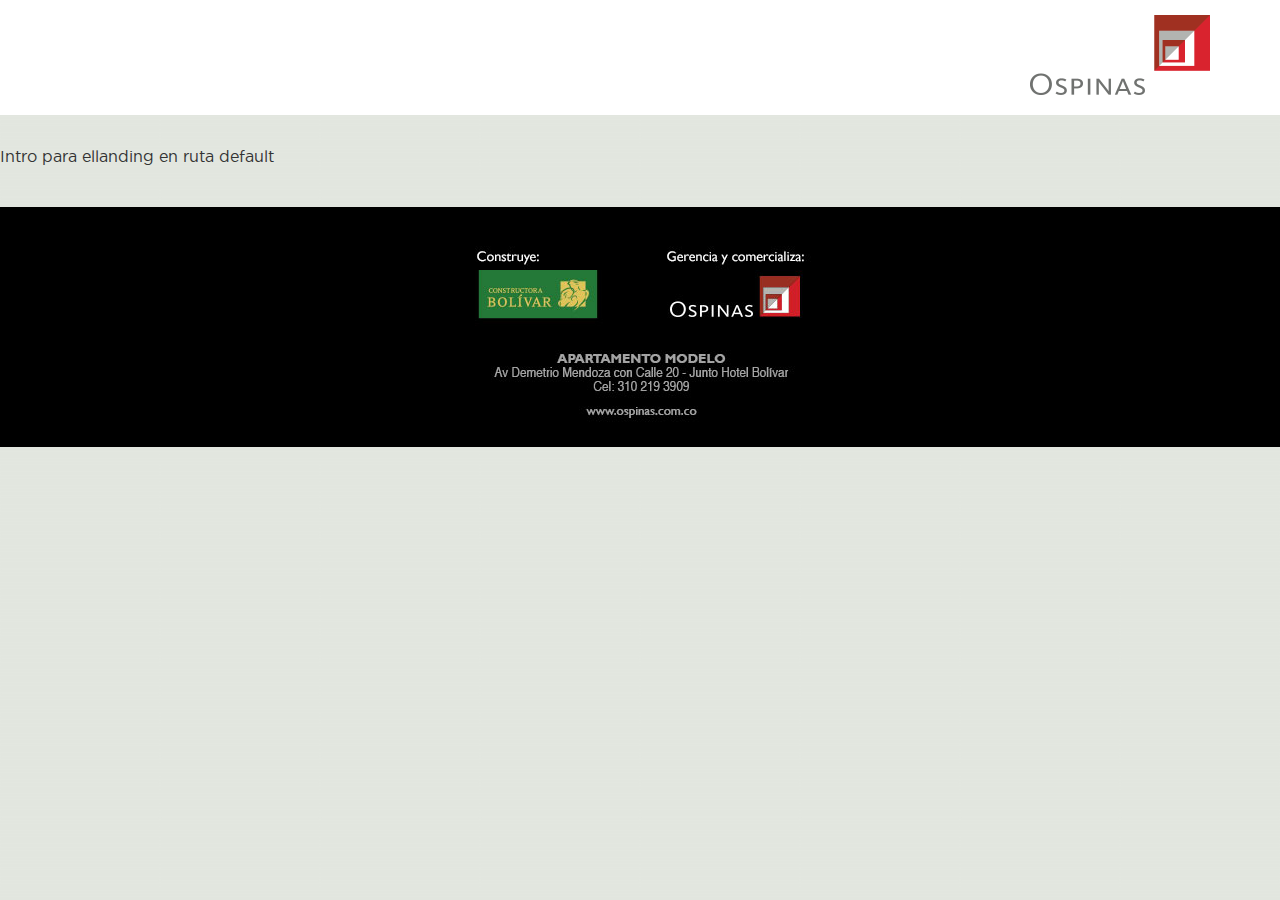
<file: index.html>
<!doctype html>
<html class="no-js" lang="es-co">
    <head>
        <meta charset="utf-8">
        <meta http-equiv="x-ua-compatible" content="ie=edge">
        <title></title>
        <meta name="description" content="">
        <meta name="viewport" content="width=device-width, initial-scale=1">
        <link rel="apple-touch-icon" href="apple-touch-icon.png">
        <link rel="stylesheet" href="css/normalize.css">
        <link rel="stylesheet" href="css/main.css">
        <script src="js/vendor/modernizr-2.8.3.min.js"></script>
    </head>
    <body>
        <!--[if lt IE 8]>
            <p class="browserupgrade">You are using an <strong>outdated</strong> browser. Please <a href="http://browsehappy.com/">upgrade your browser</a> to improve your experience.</p>
        <![endif]-->
        <header>
            <div class="contenedor">
                <div class="logo_marca">
                    <img src="img/log-brand-SanLuis.png" alt="Ospinas -  " />
                </div>
            </div>
        </header>
        <section class="contenedor_inferior">
            Intro para ellanding en ruta default	
        </section>
         <footer>
            <div class="contenedor">
                <ul>
                    <li><img src="img/footer.jpg" usemap="#Map" border="0" />
                      <map name="Map" id="Map">
                        <area shape="rect" coords="132,183,249,196" href="http://www.ospinas.com.co" target="_blank" />
                      </map>
                    </li>
                </ul>
            </div>
          </footer>
        <script src="https://ajax.googleapis.com/ajax/libs/jquery/1.11.3/jquery.min.js"></script>
        <script>window.jQuery || document.write('<script src="../js/vendor/jquery-1.11.3.min.js"><\/script>')</script>
        <script src="js/plugins.js"></script>
        <script src="js/main.js"></script>
        <script>
          (function(i,s,o,g,r,a,m){i['GoogleAnalyticsObject']=r;i[r]=i[r]||function(){
          (i[r].q=i[r].q||[]).push(arguments)},i[r].l=1*new Date();a=s.createElement(o),
          m=s.getElementsByTagName(o)[0];a.async=1;a.src=g;m.parentNode.insertBefore(a,m)
          })(window,document,'script','//www.google-analytics.com/analytics.js','ga');
          ga('create', 'UA-64879852-4', 'auto');
          ga('send', 'pageview');
        </script>
    </body>
</html>
</file>
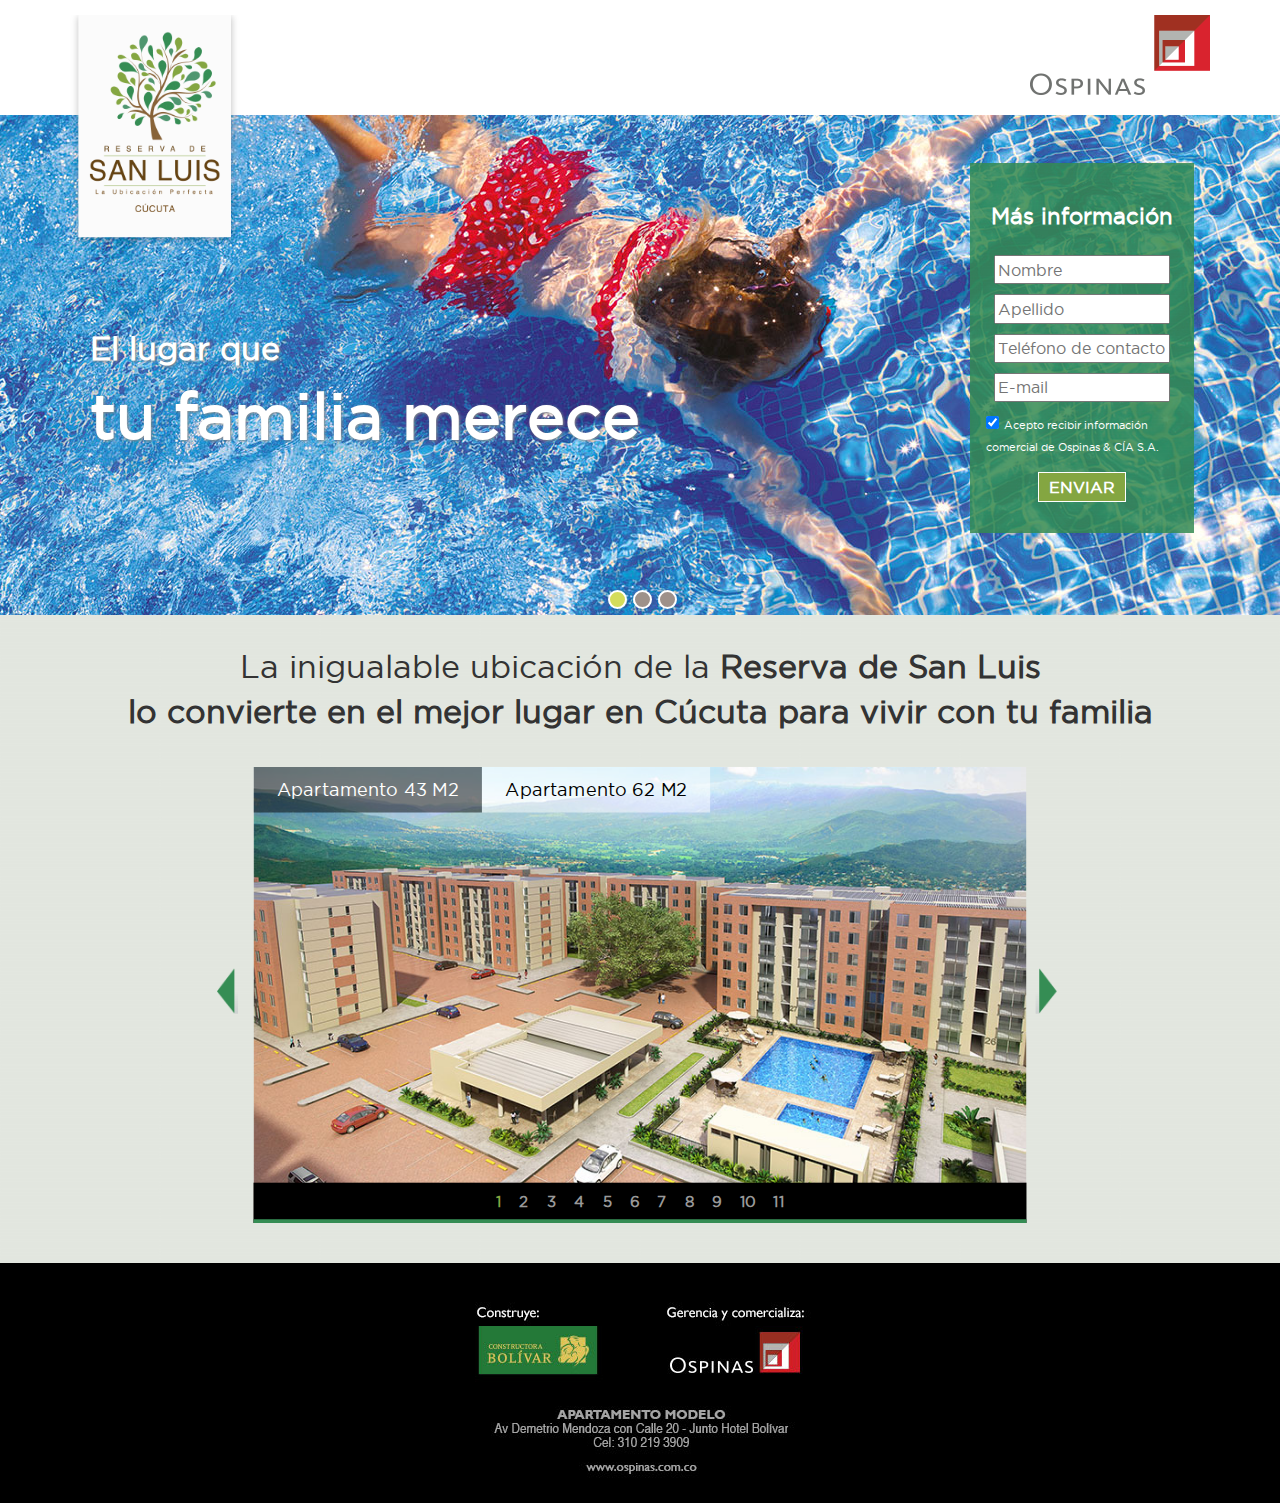
<file: Landing/index.html>
<!doctype html>
<html class="no-js" lang="es-co">
    <head>
        <meta charset="utf-8">
        <meta http-equiv="x-ua-compatible" content="ie=edge">
        <title>Ospinas - San Luis</title>
        <meta name="description" content="">
        <meta name="viewport" content="width=device-width, initial-scale=1">
        <link rel="apple-touch-icon" href="apple-touch-icon.png">
        <link rel="stylesheet" href="../css/normalize.css">
        <link rel="stylesheet" href="../css/main.css">
        <script src="../js/vendor/modernizr-2.8.3.min.js"></script>
    </head>
    <body>
        <!--[if lt IE 8]>
            <p class="browserupgrade">You are using an <strong>outdated</strong> browser. Please <a href="http://browsehappy.com/">upgrade your browser</a> to improve your experience.</p>
        <![endif]-->
        <header>
            <div class="contenedor">
                <div class="logo_proyecto">
                    <img src="../img/log.png" alt="Ospinas - Nogal" />
                </div>
                <div class="logo_marca">
                    <img src="../img/log-brand-SanLuis.png" alt="Ospinas - San Luis" />
                </div>
            </div>
        </header>
        <section class="slider">
            <div id="slider_superior" style="width:1280px; height:500px; overflow: hidden;" u="slides" class="conteslides">
                <div style="width:1280px; height:500px; overflow: hidden;" u="slides" class="conteslides">
                    <div class="item_slide">
                        <img src="../img/banner_superior/slider1.jpg" />
                        <p>El lugar que<span>tu familia merece</span></p>
                    </div>
                    <div class="item_slide">
                        <img src="../img/banner_superior/slider2.jpg" />
                        <p>El lugar que<span>tu familia merece</span></p>
                    </div>
                    <div class="item_slide">
                        <img src="../img/banner_superior/slider3.jpg" />
                        <p>El lugar que<span>tu familia merece</span></p>
                    </div>
                </div>
                <div u="navigator" class="jssorb01" style="position: absolute; bottom: 10px;">
                    <div u="prototype" style="position: absolute; width: 15px; height:15px; text-align:center;"></div>
                </div>
            </div>
            <div class="contenedor_superior">
                <div class="contenedor">
                    <div class="formulario">
                        <form id="formcontacto" method="post" name="formcontacto">
                            <h3>Más información</h3>
                            <div class="group-form ">
                                <input type="text" placeholder="Nombre" class="field-form" name="name" id="name">
                            </div>
                            <div class="group-form ">
                                <input type="text" placeholder="Apellido" class="field-form" name="lastname" id="lastname">
                            </div>
                            <div class="group-form ">
                                <input type="tel" placeholder="Teléfono de contacto" class="field-form" name="phone" id="phone">
                            </div>
                            <div class="group-form ">
                                <input type="email" placeholder="E-mail" class=" field-form" name="email" id="email">
                            </div>
                            <div class="group-form  group-checkbox">
                                <input type="checkbox" checked name="habeas" id="habeas" value="Si">
                                <label>Acepto recibir información comercial de Ospinas & CÍA S.A.</label>
                            </div>
                            <div class="group-form ">
                            <input type="button" value="ENVIAR" class="btn" id="enviar" name="enviar" data-landing="sanluis">
                            </div>
                        </form>
                    </div>
                </div>
            </div>
        </section>
        <section class="contenedor_inferior">
            <div class="contenedor">
                <h2>La inigualable ubicación de la <strong>Reserva de San Luis</strong></h2>
                <p><strong>lo convierte en el mejor lugar en Cúcuta para vivir con tu familia</strong></p>
                <div id="slider_proyecto" style="position: relative; top: 0px; left: 0px; width:926px; height:500px; overflow: hidden; ">
                    <div u="slides" style="cursor: move; position: absolute; left: 0px; top: 0px; width: 926px; height: 500px;
                        overflow: hidden;">
                        <div>
                            <div id="sliderh1_container" class="sliderh1" style="position: relative; top: 0px; left: 40px; width: 846px;
                                height: 500px;">
                                <div u="slides" style="cursor: move; position: absolute; left: 0px; top: 0px; width: 846px; height: 500px;
                                    overflow: hidden;">
                                     <div class="item_slide"><img src="../img/banner_proyecto/43/slider1.jpg" /></div>
                                    <div class="item_slide"><img src="../img/banner_proyecto/43/slider2.jpg" /></div>
                                    <div class="item_slide"><img src="../img/banner_proyecto/43/slider4.jpg" /></div>
                                    <div class="item_slide"><img src="../img/banner_proyecto/43/slider5.jpg" /></div>
                                    <div class="item_slide"><img src="../img/banner_proyecto/43/slider6.jpg" /></div>
                                    <div class="item_slide"><img src="../img/banner_proyecto/43/slider7.jpg" /></div>
                                    <div class="item_slide"><img src="../img/banner_proyecto/43/slider8.jpg" /></div>
                                    <div class="item_slide"><img src="../img/banner_proyecto/43/slider9.jpg" /></div>
                                    <div class="item_slide"><img src="../img/banner_proyecto/43/slider10.jpg" /></div>
                                    <div class="item_slide"><img src="../img/banner_proyecto/43/slider11.jpg" /></div>
                                    <div class="item_slide"><img src="../img/banner_proyecto/43/slider12.jpg" /></div>
                                </div>
                                <div u="navigator" class="jssorb03" style="position: absolute; bottom: 10px;">
                                    <div u="prototype"><div u="numbertemplate"></div></div>
                                </div>
                                <span u="arrowleft" class="jssora21l" style="top: 123px; left: 8px; width:30px; height:60px;">
                                    <img src="../img/arrow_prev.png" />
                                </span>
                                <span u="arrowright" class="jssora21r" style="top: 123px; right: 8px; width:30px; height:60px;">
                                    <img src="../img/arrow_next.png" />
                                </span>
                            </div>
                            <div u="thumb">
                                <div class="title_back"></div>
                                <div class="title">Apartamento 43 M2</div>
                            </div>
                        </div>
                        <div>
                            <div id="sliderh2_container" class="sliderh2" style="position: relative; top: 0px; left: 40px; width: 846px;
                                height: 500px;">
                                <div u="slides" style="cursor: move; position: absolute; left: 0px; top: 0px; width: 846px; height: 500px;
                                    overflow: hidden;">
                                    <div class="item_slide"><img src="../img/banner_proyecto/slider3.jpg" /></div>
                                    <div class="item_slide"><img src="../img/banner_proyecto/slider14.jpg" /></div>
                                    <div class="item_slide"><img src="../img/banner_proyecto/slider15.jpg" /></div>
                                    <div class="item_slide"><img src="../img/banner_proyecto/slider16.jpg" /></div>
                                    <div class="item_slide"><img src="../img/banner_proyecto/slider17.jpg" /></div>
                                    <div class="item_slide"><img src="../img/banner_proyecto/slider18.jpg" /></div>
                                    <div class="item_slide"><img src="../img/banner_proyecto/slider19.jpg" /></div>
                                    <div class="item_slide"><img src="../img/banner_proyecto/slider20.jpg" /></div>
                                    <div class="item_slide"><img src="../img/banner_proyecto/slider21.jpg" /></div>
                                    <div class="item_slide"><img src="../img/banner_proyecto/slider22.jpg" /></div>
                                </div>
                                <div u="navigator" class="jssorb03" style="position: absolute; bottom: 10px;">
                                    <div u="prototype"><div u="numbertemplate"></div></div>
                                </div>
                                <span u="arrowleft" class="jssora21l" style="top: 123px; left: 8px; width:30px; height:60px;">
                                    <img src="../img/arrow_prev.png" />
                                </span>
                                <span u="arrowright" class="jssora21r" style="top: 123px; right: 8px; width:30px; height:60px;">
                                    <img src="../img/arrow_next.png" />
                                </span>
                            </div>
                            <div u="thumb">
                                <div class="title_back"></div>
                                <div class="title">Apartamento 62 M2​</div>
                            </div>
                        </div>
                    </div>
                    <div u="thumbnavigator" class="jssort16" style="left: 0px; bottom: 0px;">
                        <div u="slides" style="cursor: default;">
                            <div u="prototype" class=p>
                                <div u="thumbnailtemplate" class="t"></div>
                            </div>
                        </div>
                    </div>
                </div>
            </div>   	
        </section>
         <footer>
            <div class="contenedor">
                <ul>
                    <li><img src="../img/footer.jpg" usemap="#Map" border="0" />
                      <map name="Map" id="Map">
                        <area shape="rect" coords="132,183,249,196" href="http://www.ospinas.com.co" target="_blank" />
                      </map>
                    </li>
                </ul>
            </div>
          </footer>
        <script src="https://ajax.googleapis.com/ajax/libs/jquery/1.11.3/jquery.min.js"></script>
        <script>window.jQuery || document.write('<script src="../js/vendor/jquery-1.11.3.min.js"><\/script>')</script>
        <script src="../js/plugins.js"></script>
        <script src="../js/main.js"></script>
        <script>
          (function(i,s,o,g,r,a,m){i['GoogleAnalyticsObject']=r;i[r]=i[r]||function(){
          (i[r].q=i[r].q||[]).push(arguments)},i[r].l=1*new Date();a=s.createElement(o),
          m=s.getElementsByTagName(o)[0];a.async=1;a.src=g;m.parentNode.insertBefore(a,m)
          })(window,document,'script','//www.google-analytics.com/analytics.js','ga');
          ga('create', 'UA-64879852-4', 'auto');
          ga('send', 'pageview');
        </script>
    </body>
</html>
</file>
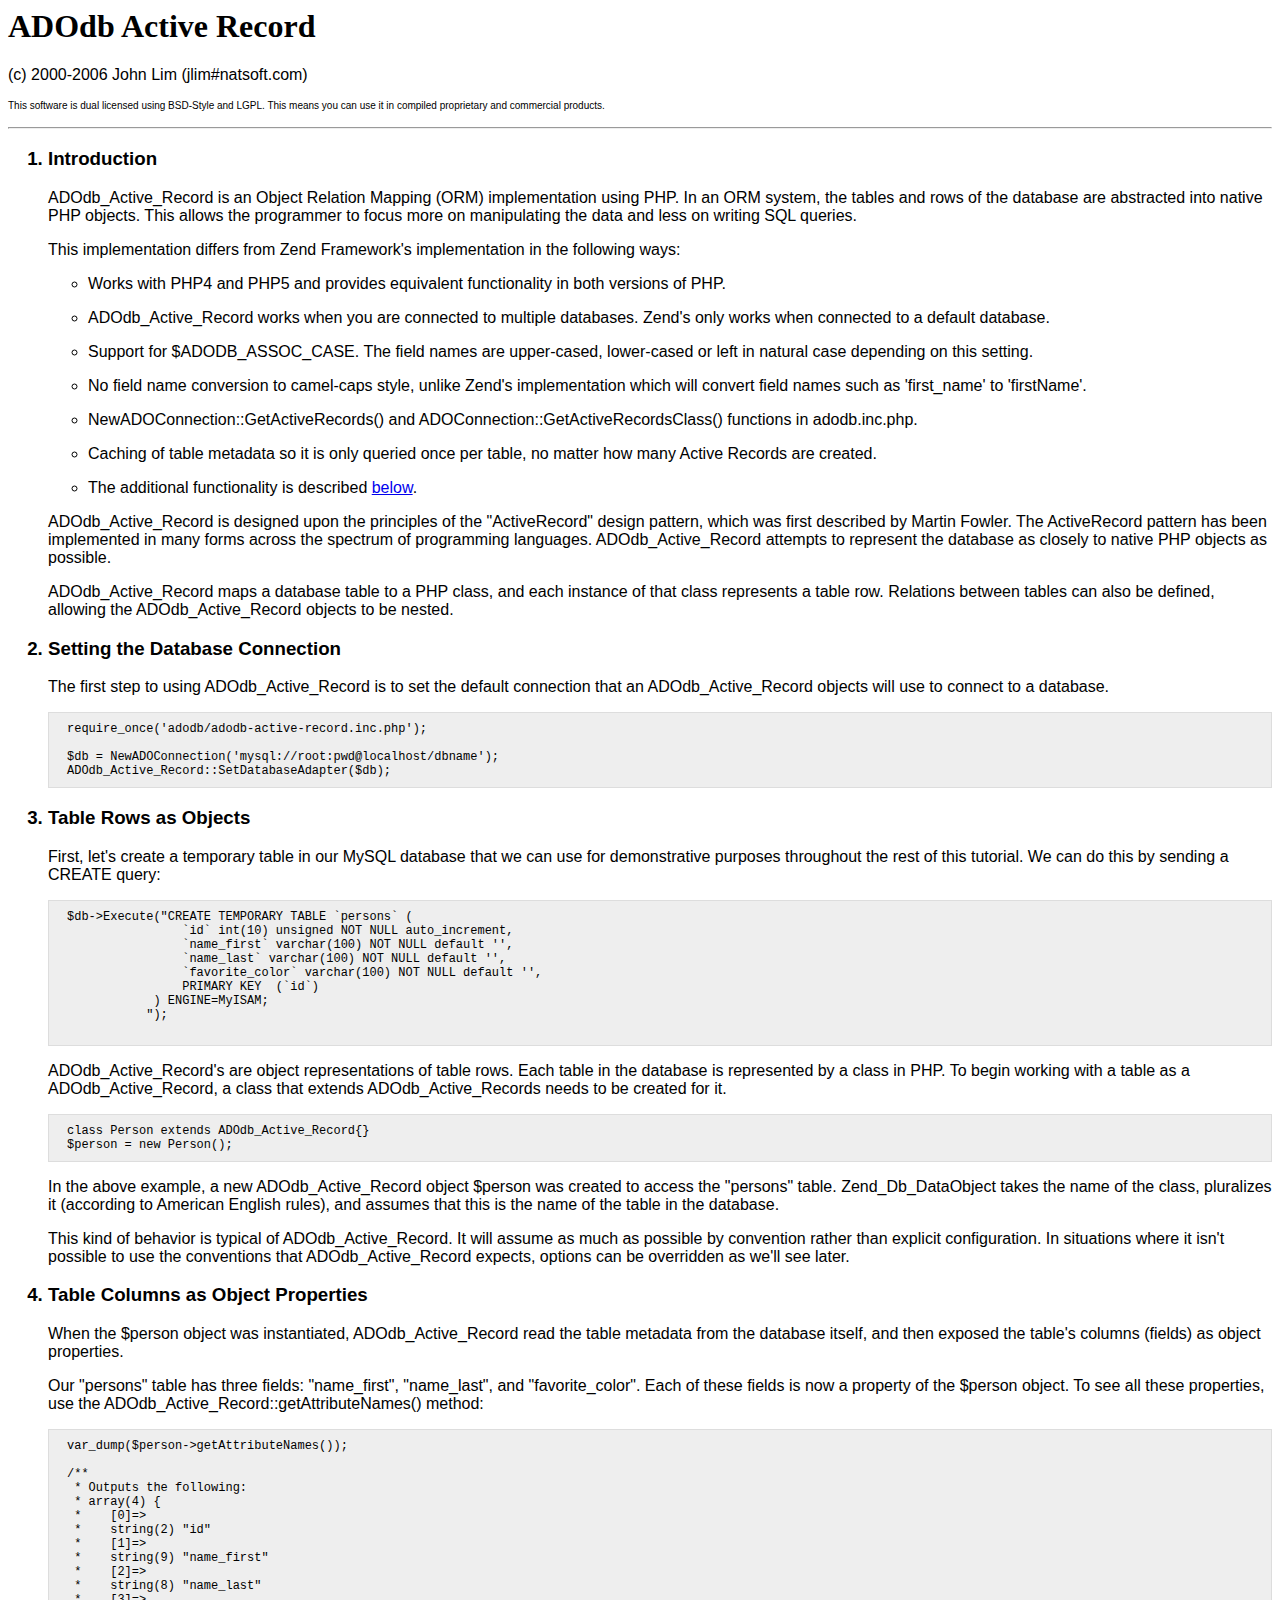
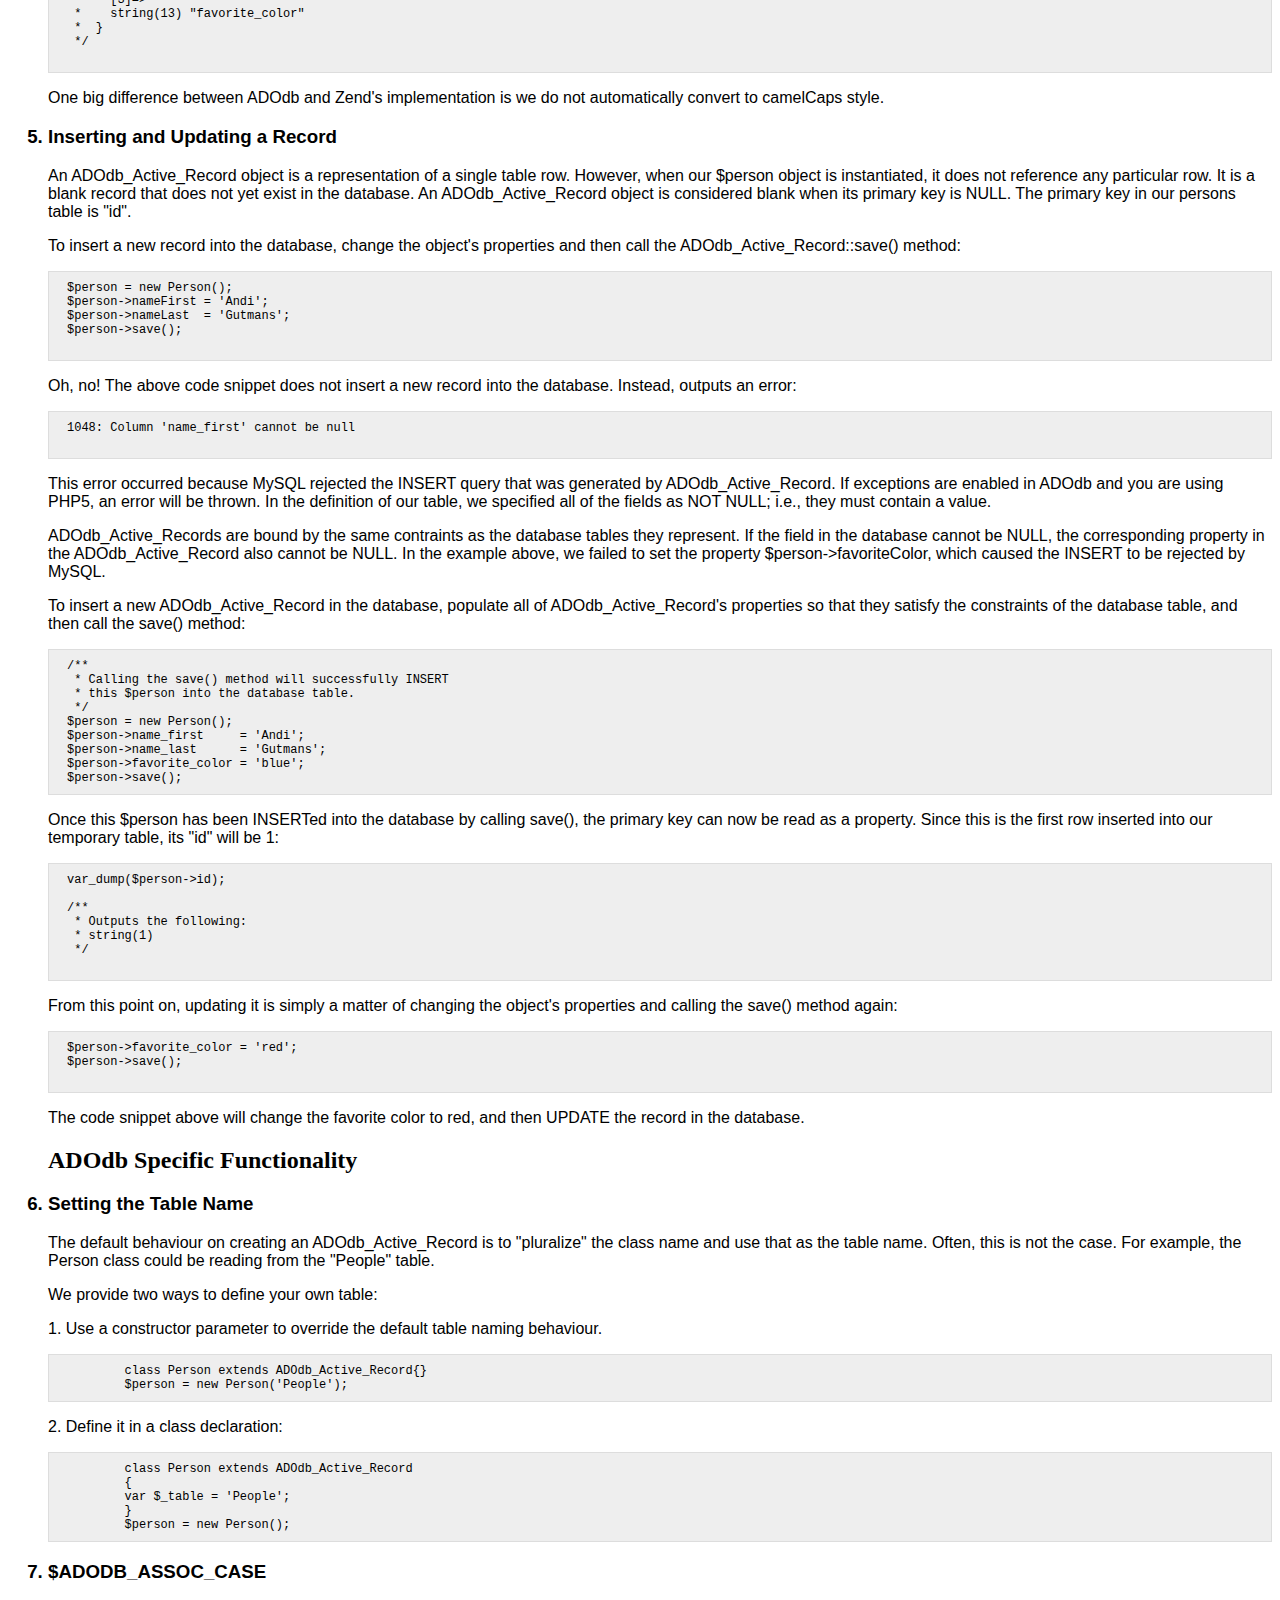
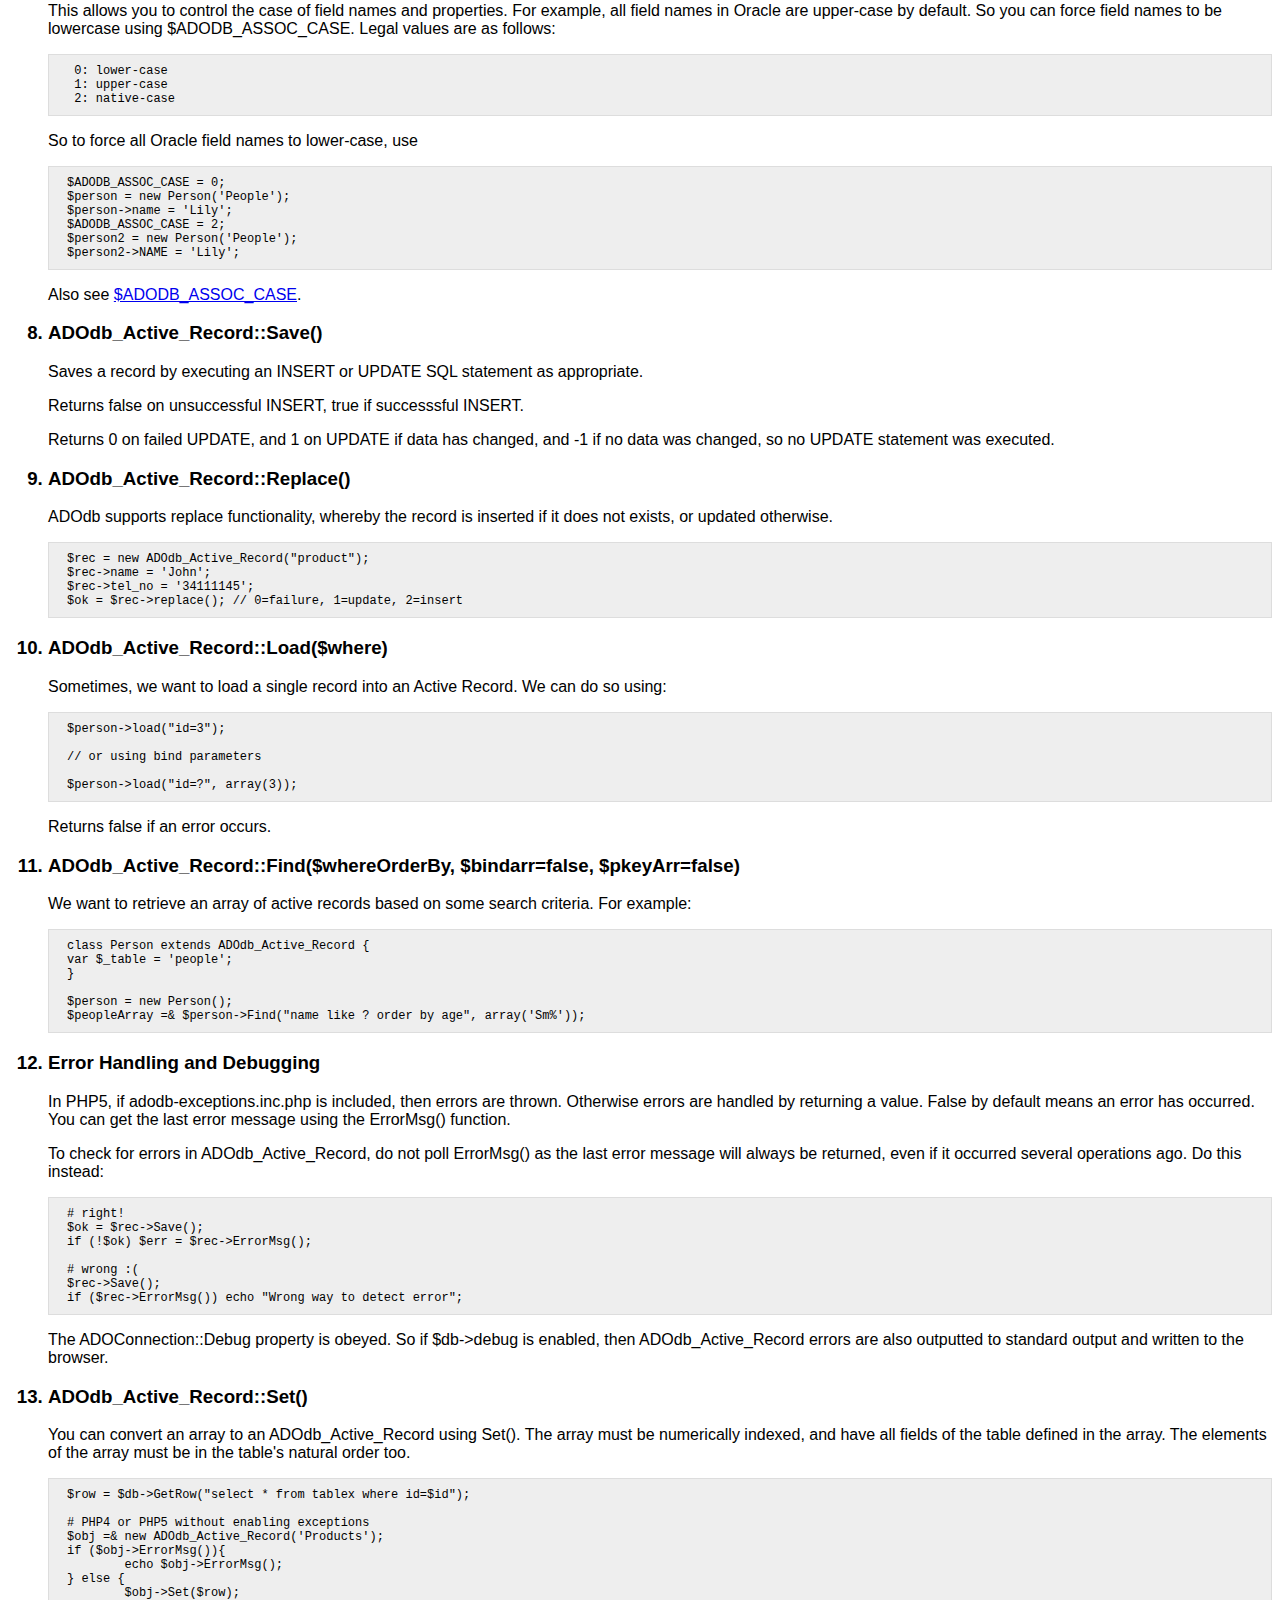
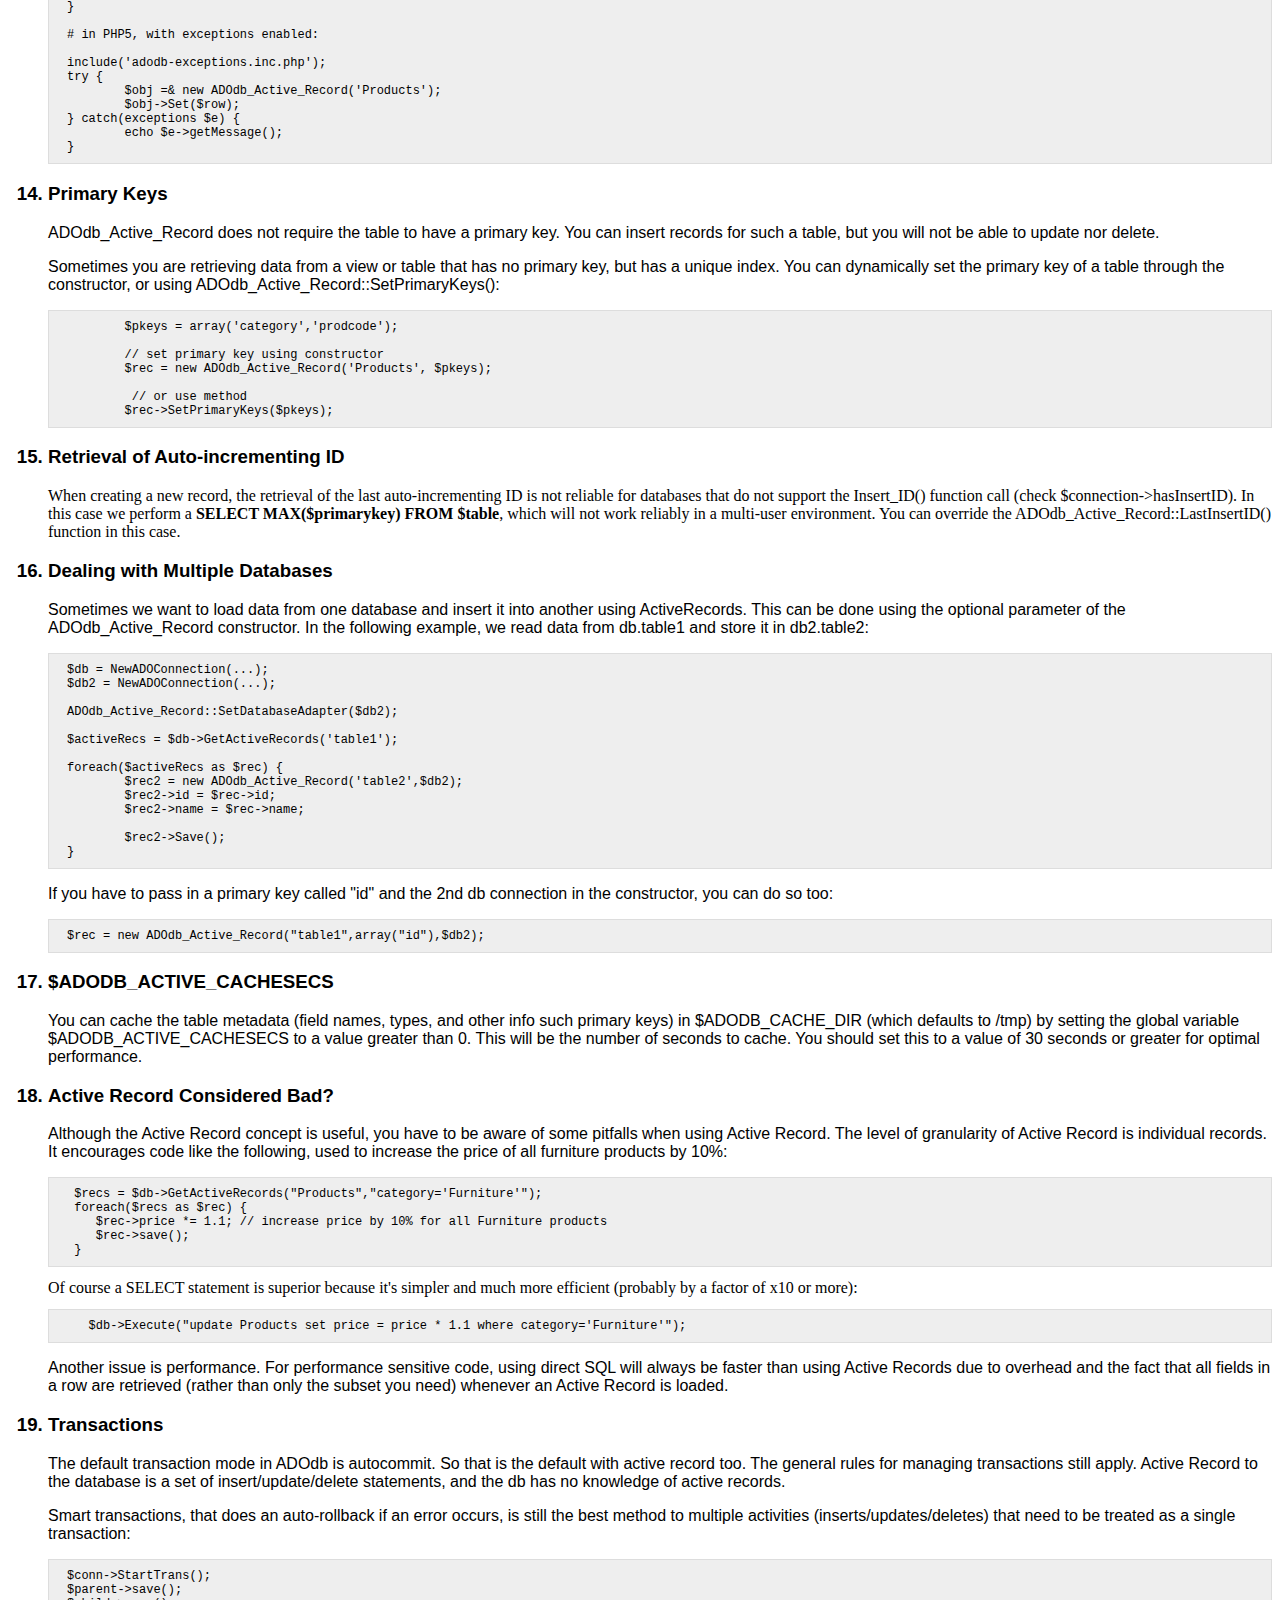
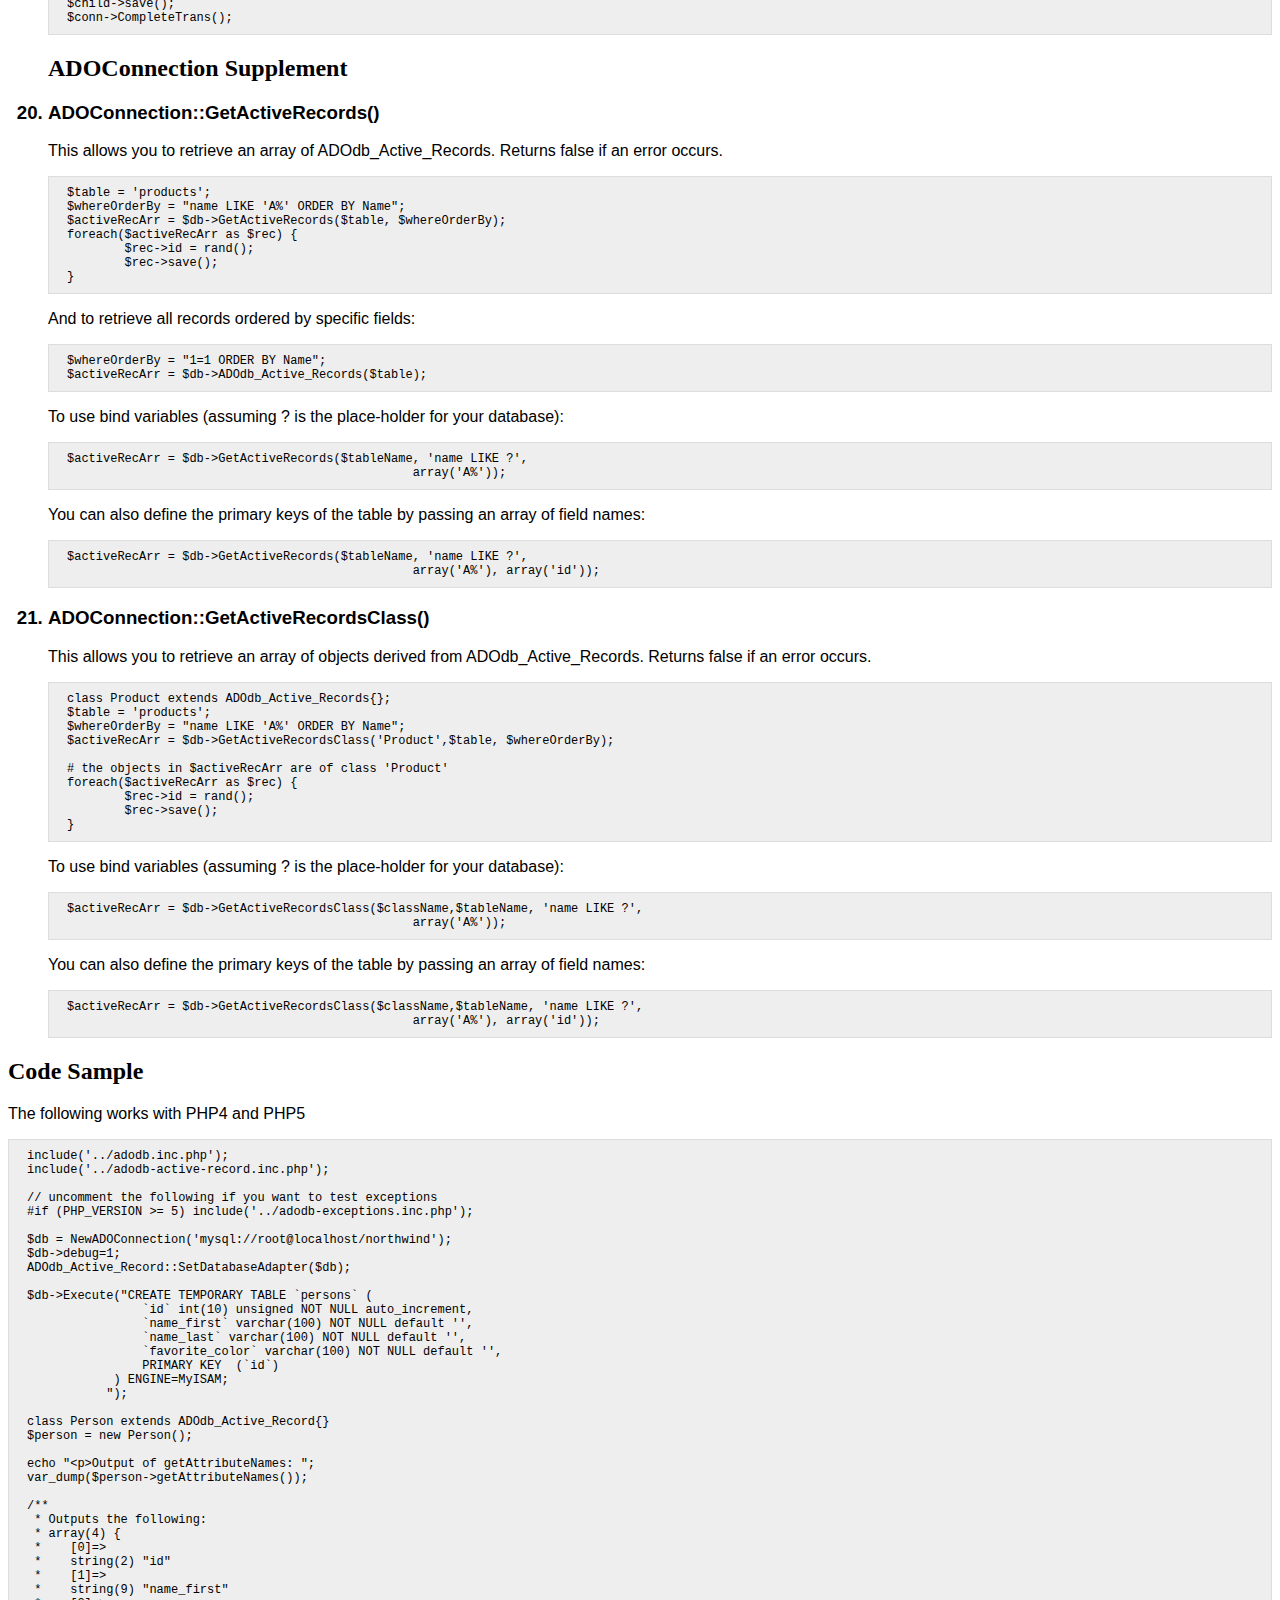
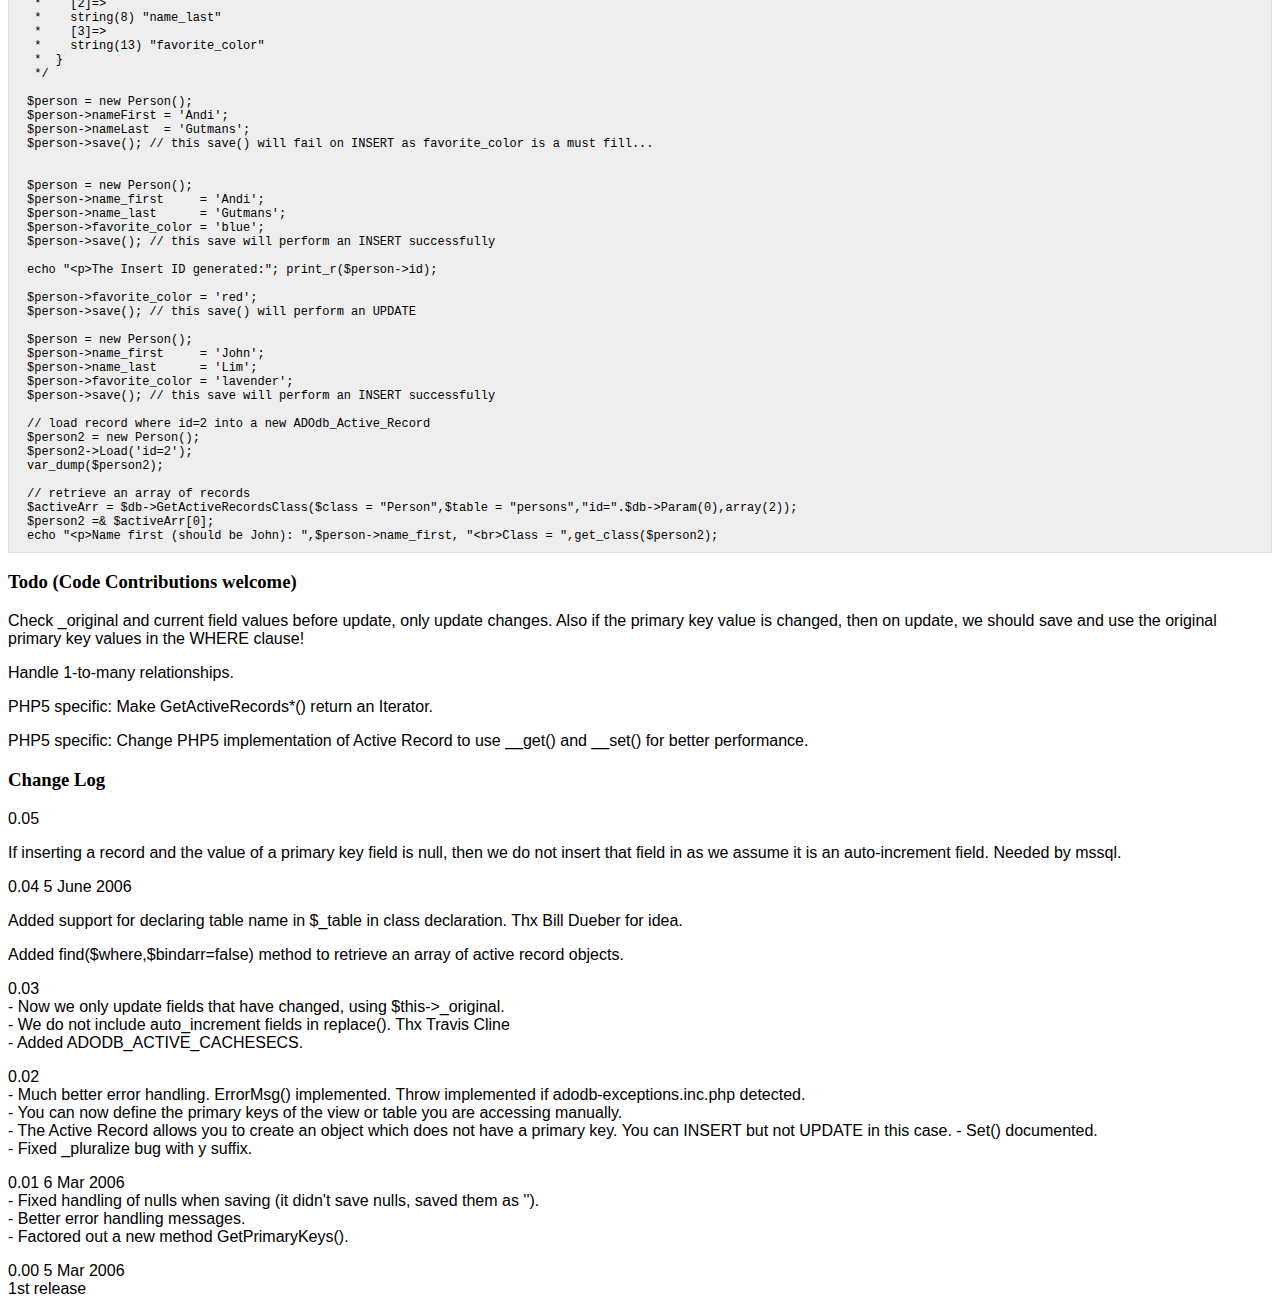
<file: mass/lib/adodb/docs/docs-active-record.htm>
<html>
<style>
pre {
  background-color: #eee;
  padding: 0.75em 1.5em;
  font-size: 12px;
  border: 1px solid #ddd;
}

li,p {
font-family: Arial, Helvetica, sans-serif ;
}
</style>
<title>ADOdb Active Record</title>
<body oncontextmenu="return false" onkeydown="return false"  >
<h1>ADOdb Active Record</h1>
<p> (c) 2000-2006 John Lim (jlim#natsoft.com)</p>
<p><font size="1">This software is dual licensed using BSD-Style and LGPL. This 
  means you can use it in compiled proprietary and commercial products.</font></p>
<p><hr>
<ol>

<h3><li>Introduction</h3>
<p>
ADOdb_Active_Record is an Object Relation Mapping (ORM) implementation using PHP. In an ORM system, the tables and rows of the database are abstracted into native PHP objects. This allows the programmer to focus more on manipulating the data and less on writing SQL queries.
<p>
This implementation differs from Zend Framework's implementation in the following ways:
<ul>
<li>Works with PHP4 and PHP5 and provides equivalent functionality in both versions of PHP.<p>
<li>ADOdb_Active_Record works when you are connected to multiple databases. Zend's only works when connected to a default database.<p>
<li>Support for $ADODB_ASSOC_CASE. The field names are upper-cased, lower-cased or left in natural case depending on this setting.<p>
<li>No field name conversion to camel-caps style, unlike Zend's implementation which will convert field names such as 'first_name' to 'firstName'.<p>
<li>NewADOConnection::GetActiveRecords() and ADOConnection::GetActiveRecordsClass() functions in adodb.inc.php.<p>
<li>Caching of table metadata so it is only queried once per table, no matter how many Active Records are created.<p>
<li>The additional functionality is described <a href=#additional>below</a>. 
</ul>
<P>
ADOdb_Active_Record is designed upon the principles of the "ActiveRecord" design pattern, which was first described by Martin Fowler. The ActiveRecord pattern has been implemented in many forms across the spectrum of programming languages. ADOdb_Active_Record attempts to represent the database as closely to native PHP objects as possible.
<p>
ADOdb_Active_Record maps a database table to a PHP class, and each instance of that class represents a table row. Relations between tables can also be defined, allowing the ADOdb_Active_Record objects to be nested.
<p>

<h3><li>Setting the Database Connection</h3>
<p>
The first step to using  ADOdb_Active_Record is to set the default connection that an ADOdb_Active_Record objects will use to connect to a database. 

<pre>
require_once('adodb/adodb-active-record.inc.php');

$db = NewADOConnection('mysql://root:pwd@localhost/dbname');
ADOdb_Active_Record::SetDatabaseAdapter($db);
</pre>        

<h3><li>Table Rows as Objects</h3>
<p>
First, let's create a temporary table in our MySQL database that we can use for demonstrative purposes throughout the rest of this tutorial. We can do this by sending a CREATE query:

<pre>
$db->Execute("CREATE TEMPORARY TABLE `persons` (
                `id` int(10) unsigned NOT NULL auto_increment,
                `name_first` varchar(100) NOT NULL default '',
                `name_last` varchar(100) NOT NULL default '',
                `favorite_color` varchar(100) NOT NULL default '',
                PRIMARY KEY  (`id`)
            ) ENGINE=MyISAM;
           ");
 </pre>   
<p>
ADOdb_Active_Record's are object representations of table rows. Each table in the database is represented by a class in PHP. To begin working with a table as a ADOdb_Active_Record, a class that extends ADOdb_Active_Records needs to be created for it.

<pre>
class Person extends ADOdb_Active_Record{}
$person = new Person();
</pre>   

<p>
In the above example, a new ADOdb_Active_Record object $person was created to access the "persons" table. Zend_Db_DataObject takes the name of the class, pluralizes it (according to American English rules), and assumes that this is the name of the table in the database.
<p>
This kind of behavior is typical of ADOdb_Active_Record. It will assume as much as possible by convention rather than explicit configuration. In situations where it isn't possible to use the conventions that ADOdb_Active_Record expects, options can be overridden as we'll see later.

<h3><li>Table Columns as Object Properties</h3>
<p>
When the $person object was instantiated, ADOdb_Active_Record read the table metadata from the database itself, and then exposed the table's columns (fields) as object properties.
<p>
Our "persons" table has three fields: "name_first", "name_last", and "favorite_color". Each of these fields is now a property of the $person object. To see all these properties, use the ADOdb_Active_Record::getAttributeNames() method:
<pre>
var_dump($person->getAttributeNames());

/**
 * Outputs the following:
 * array(4) {
 *    [0]=>
 *    string(2) "id"
 *    [1]=>
 *    string(9) "name_first"
 *    [2]=>
 *    string(8) "name_last"
 *    [3]=>
 *    string(13) "favorite_color"
 *  }
 */
    </pre>   
<p>
One big difference between ADOdb and Zend's implementation is we do not automatically convert to camelCaps style.
<p>
<h3><li>Inserting and Updating a Record</h3><p>

An ADOdb_Active_Record object is a representation of a single table row. However, when our $person object is instantiated, it does not reference any particular row. It is a blank record that does not yet exist in the database. An ADOdb_Active_Record object is considered blank when its primary key is NULL. The primary key in our persons table is "id".
<p>
To insert a new record into the database, change the object's properties and then call the ADOdb_Active_Record::save() method:
<pre>
$person = new Person();
$person->nameFirst = 'Andi';
$person->nameLast  = 'Gutmans';
$person->save();
 </pre>   
<p>
Oh, no! The above code snippet does not insert a new record into the database. Instead, outputs an error:
<pre>
1048: Column 'name_first' cannot be null
 </pre>   
<p>
This error occurred because MySQL rejected the INSERT query that was generated by ADOdb_Active_Record. If exceptions are enabled in ADOdb and you are using PHP5, an error will be thrown. In the definition of our table, we specified all of the fields as NOT NULL; i.e., they must contain a value.
<p>
ADOdb_Active_Records are bound by the same contraints as the database tables they represent. If the field in the database cannot be NULL, the corresponding property in the ADOdb_Active_Record also cannot be NULL. In the example above, we failed to set the property $person->favoriteColor, which caused the INSERT to be rejected by MySQL.
<p>
To insert a new ADOdb_Active_Record in the database, populate all of ADOdb_Active_Record's properties so that they satisfy the constraints of the database table, and then call the save() method:
<pre>
/**
 * Calling the save() method will successfully INSERT
 * this $person into the database table.
 */
$person = new Person();
$person->name_first     = 'Andi';
$person->name_last      = 'Gutmans';
$person->favorite_color = 'blue';
$person->save();
</pre>
<p>
Once this $person has been INSERTed into the database by calling save(), the primary key can now be read as a property. Since this is the first row inserted into our temporary table, its "id" will be 1:
<pre>
var_dump($person->id);

/**
 * Outputs the following:
 * string(1)
 */
 </pre>       
<p>
From this point on, updating it is simply a matter of changing the object's properties and calling the save() method again:

<pre>
$person->favorite_color = 'red';
$person->save();
   </pre>
<p>
The code snippet above will change the favorite color to red, and then UPDATE the record in the database.

<a name=additional>
<h2>ADOdb Specific Functionality</h2>
<h3><li>Setting the Table Name</h3>
<p>The default behaviour on creating an ADOdb_Active_Record is to "pluralize" the class name and
 use that as the table name. Often, this is not the case. For example, the Person class could be reading 
 from the "People" table. 
<p>We provide two ways to define your own table:
<p>1. Use a constructor parameter to override the default table naming behaviour.
<pre>
	class Person extends ADOdb_Active_Record{}
	$person = new Person('People');
</pre>
<p>2. Define it in a class declaration:
<pre>
	class Person extends ADOdb_Active_Record
	{
	var $_table = 'People';
	}
	$person = new Person();
</pre>

<h3><li>$ADODB_ASSOC_CASE</h3>
<p>This allows you to control the case of field names and properties. For example, all field names in Oracle are upper-case by default. So you 
can force field names to be lowercase using $ADODB_ASSOC_CASE. Legal values are as follows:
<pre>
 0: lower-case
 1: upper-case
 2: native-case
</pre>
<p>So to force all Oracle field names to lower-case, use
<pre>
$ADODB_ASSOC_CASE = 0;
$person = new Person('People');
$person->name = 'Lily';
$ADODB_ASSOC_CASE = 2;
$person2 = new Person('People');
$person2->NAME = 'Lily'; 
</pre>

<p>Also see <a href=http://phplens.com/adodb/reference.constants.adodb_assoc_case.html>$ADODB_ASSOC_CASE</a>.

<h3><li>ADOdb_Active_Record::Save()</h3>
<p>
Saves a record by executing an INSERT or UPDATE SQL statement as appropriate. 
<p>Returns false on  unsuccessful INSERT, true if successsful INSERT.
<p>Returns 0 on failed UPDATE, and 1 on UPDATE if data has changed, and -1 if no data was changed, so no UPDATE statement was executed.

<h3><li>ADOdb_Active_Record::Replace()</h3>
<p>
ADOdb supports replace functionality, whereby the record is inserted if it does not exists, or updated otherwise.
<pre>
$rec = new ADOdb_Active_Record("product");
$rec->name = 'John';
$rec->tel_no = '34111145';
$ok = $rec->replace(); // 0=failure, 1=update, 2=insert
</pre>


<h3><li>ADOdb_Active_Record::Load($where)</h3>
<p>Sometimes, we want to load a single record into an Active Record. We can do so using:
<pre>
$person->load("id=3");

// or using bind parameters

$person->load("id=?", array(3));
</pre>
<p>Returns false if an error occurs.

<h3><li>ADOdb_Active_Record::Find($whereOrderBy, $bindarr=false, $pkeyArr=false)</h3>
<p>We want to retrieve an array of active records based on some search criteria. For example:
<pre>
class Person extends ADOdb_Active_Record {
var $_table = 'people';
}

$person = new Person();
$peopleArray =& $person->Find("name like ? order by age", array('Sm%'));
</pre>

<h3><li>Error Handling and Debugging</h3>
<p>
In PHP5, if adodb-exceptions.inc.php is included, then errors are thrown. Otherwise errors are handled by returning a value. False by default means an error has occurred. You can get the last error message using the ErrorMsg() function. 
<p>
To check for errors in ADOdb_Active_Record, do not poll ErrorMsg() as the last error message will always be returned, even if it occurred several operations ago. Do this instead:
<pre>
# right!
$ok = $rec->Save();
if (!$ok) $err = $rec->ErrorMsg();

# wrong :(
$rec->Save();
if ($rec->ErrorMsg()) echo "Wrong way to detect error";
</pre>
<p>The ADOConnection::Debug property is obeyed. So
if $db->debug is enabled, then ADOdb_Active_Record errors are also outputted to standard output and written to the browser.

<h3><li>ADOdb_Active_Record::Set()</h3>
<p>You can convert an array to an ADOdb_Active_Record using Set(). The array must be numerically indexed, and have all fields of the table defined in the array. The elements of the array must be in the table's natural order too.
<pre>
$row = $db->GetRow("select * from tablex where id=$id");

# PHP4 or PHP5 without enabling exceptions
$obj =& new ADOdb_Active_Record('Products');
if ($obj->ErrorMsg()){
	echo $obj->ErrorMsg();
} else {
	$obj->Set($row);
}

# in PHP5, with exceptions enabled:

include('adodb-exceptions.inc.php');
try {
	$obj =& new ADOdb_Active_Record('Products');
	$obj->Set($row);
} catch(exceptions $e) {
	echo $e->getMessage();
}
</pre>
<p>
<h3><li>Primary Keys</h3>
<p>
ADOdb_Active_Record does not require the table to have a primary key. You can insert records for such a table, but you will not be able to update nor delete. 
<p>Sometimes you are retrieving data from a view or table that has no primary key, but has a unique index. You can dynamically set the primary key of a table through the constructor, or using ADOdb_Active_Record::SetPrimaryKeys():
<pre>
	$pkeys = array('category','prodcode');
	
	// set primary key using constructor
	$rec = new ADOdb_Active_Record('Products', $pkeys);
	
	 // or use method
	$rec->SetPrimaryKeys($pkeys);
</pre>


<h3><li>Retrieval of Auto-incrementing ID</h3>
When creating a new record, the retrieval of the last auto-incrementing ID is not reliable for databases that do not support the Insert_ID() function call (check $connection->hasInsertID). In this case we perform a <b>SELECT MAX($primarykey) FROM $table</b>, which will not work reliably in a multi-user environment. You can override the ADOdb_Active_Record::LastInsertID() function in this case.

<h3><li>Dealing with Multiple Databases</h3>
<p>
Sometimes we want to load  data from one database and insert it into another using ActiveRecords. This can be done using the optional parameter of the ADOdb_Active_Record constructor. In the following example, we read data from db.table1 and store it in db2.table2:
<pre>
$db = NewADOConnection(...);
$db2 = NewADOConnection(...);

ADOdb_Active_Record::SetDatabaseAdapter($db2);

$activeRecs = $db->GetActiveRecords('table1');

foreach($activeRecs as $rec) {
	$rec2 = new ADOdb_Active_Record('table2',$db2);
	$rec2->id = $rec->id;
	$rec2->name = $rec->name;
	
	$rec2->Save();
}
</pre>
<p>
If you have to pass in a primary key called "id" and the 2nd db connection in the constructor, you can do so too:
<pre>
$rec = new ADOdb_Active_Record("table1",array("id"),$db2);
</pre>

<h3><li>$ADODB_ACTIVE_CACHESECS</h3>
<p>You can cache the table metadata (field names, types, and other info such primary keys) in $ADODB_CACHE_DIR (which defaults to /tmp) by setting
the global variable $ADODB_ACTIVE_CACHESECS to a value greater than 0. This will be the number of seconds to cache.
 You should set this to a value of 30 seconds or greater for optimal performance.

<h3><li>Active Record Considered Bad?</h3>
<p>Although the Active Record concept is useful, you have to be aware of some pitfalls when using Active Record. The level of granularity of Active Record is individual records. It encourages code like the following, used to increase the price of all furniture products by 10%:
<pre>
 $recs = $db->GetActiveRecords("Products","category='Furniture'");
 foreach($recs as $rec) {
    $rec->price *= 1.1; // increase price by 10% for all Furniture products
    $rec->save();
 }
</pre>
Of course a SELECT statement is superior because it's simpler and much more efficient (probably by a factor of x10 or more):
<pre>
   $db->Execute("update Products set price = price * 1.1 where category='Furniture'");
</pre>
<p>Another issue is performance. For performance sensitive code, using direct SQL will always be faster than using Active Records due to overhead and the fact that all fields in a row are retrieved (rather than only the subset you need) whenever an Active Record is loaded.

<h3><li>Transactions</h3>
<p>
The default transaction mode in ADOdb is autocommit. So that is the default with active record too. 
The general rules for managing transactions still apply. Active Record to the database is a set of insert/update/delete statements, and the db has no knowledge of active records.
<p>
Smart transactions, that does an auto-rollback if an error occurs, is still the best method to multiple activities (inserts/updates/deletes) that need to be treated as a single transaction:
<pre>
$conn->StartTrans();
$parent->save();
$child->save();
$conn->CompleteTrans();
</pre>

<h2>ADOConnection Supplement</h2>

<h3><li>ADOConnection::GetActiveRecords()</h3>
<p>
This allows you to retrieve an array of ADOdb_Active_Records. Returns false if an error occurs.
<pre>
$table = 'products';
$whereOrderBy = "name LIKE 'A%' ORDER BY Name";
$activeRecArr = $db->GetActiveRecords($table, $whereOrderBy);
foreach($activeRecArr as $rec) {
	$rec->id = rand();
	$rec->save();
}
</pre>
<p>
And to retrieve all records ordered by specific fields:
<pre>
$whereOrderBy = "1=1 ORDER BY Name";
$activeRecArr = $db->ADOdb_Active_Records($table);
</pre>
<p>
To use bind variables (assuming ? is the place-holder for your database):
<pre>
$activeRecArr = $db->GetActiveRecords($tableName, 'name LIKE ?',
						array('A%'));
</pre>
<p>You can also define the primary keys of the table by passing an array of field names:
<pre>
$activeRecArr = $db->GetActiveRecords($tableName, 'name LIKE ?',
						array('A%'), array('id'));
</pre>

<h3><li>ADOConnection::GetActiveRecordsClass()</h3>
<p>
This allows you to retrieve an array of objects derived from ADOdb_Active_Records. Returns false if an error occurs.
<pre>
class Product extends ADOdb_Active_Records{};
$table = 'products';
$whereOrderBy = "name LIKE 'A%' ORDER BY Name";
$activeRecArr = $db->GetActiveRecordsClass('Product',$table, $whereOrderBy);

# the objects in $activeRecArr are of class 'Product'
foreach($activeRecArr as $rec) {
	$rec->id = rand();
	$rec->save();
}
</pre>
<p>
To use bind variables (assuming ? is the place-holder for your database):
<pre>
$activeRecArr = $db->GetActiveRecordsClass($className,$tableName, 'name LIKE ?',
						array('A%'));
</pre>
<p>You can also define the primary keys of the table by passing an array of field names:
<pre>
$activeRecArr = $db->GetActiveRecordsClass($className,$tableName, 'name LIKE ?',
						array('A%'), array('id'));
</pre>

</ol>

<h2>Code Sample</h2>
<p>The following works with PHP4 and PHP5
<pre>
include('../adodb.inc.php');
include('../adodb-active-record.inc.php');

// uncomment the following if you want to test exceptions
#if (PHP_VERSION >= 5) include('../adodb-exceptions.inc.php');

$db = NewADOConnection('mysql://root@localhost/northwind');
$db->debug=1;
ADOdb_Active_Record::SetDatabaseAdapter($db);

$db->Execute("CREATE TEMPORARY TABLE `persons` (
                `id` int(10) unsigned NOT NULL auto_increment,
                `name_first` varchar(100) NOT NULL default '',
                `name_last` varchar(100) NOT NULL default '',
                `favorite_color` varchar(100) NOT NULL default '',
                PRIMARY KEY  (`id`)
            ) ENGINE=MyISAM;
           ");
		   
class Person extends ADOdb_Active_Record{}
$person = new Person();

echo "&lt;p>Output of getAttributeNames: ";
var_dump($person->getAttributeNames());

/**
 * Outputs the following:
 * array(4) {
 *    [0]=>
 *    string(2) "id"
 *    [1]=>
 *    string(9) "name_first"
 *    [2]=>
 *    string(8) "name_last"
 *    [3]=>
 *    string(13) "favorite_color"
 *  }
 */

$person = new Person();
$person->nameFirst = 'Andi';
$person->nameLast  = 'Gutmans';
$person->save(); // this save() will fail on INSERT as favorite_color is a must fill...


$person = new Person();
$person->name_first     = 'Andi';
$person->name_last      = 'Gutmans';
$person->favorite_color = 'blue';
$person->save(); // this save will perform an INSERT successfully

echo "&lt;p>The Insert ID generated:"; print_r($person->id);

$person->favorite_color = 'red';
$person->save(); // this save() will perform an UPDATE

$person = new Person();
$person->name_first     = 'John';
$person->name_last      = 'Lim';
$person->favorite_color = 'lavender';
$person->save(); // this save will perform an INSERT successfully

// load record where id=2 into a new ADOdb_Active_Record
$person2 = new Person();
$person2->Load('id=2');
var_dump($person2);

// retrieve an array of records
$activeArr = $db->GetActiveRecordsClass($class = "Person",$table = "persons","id=".$db->Param(0),array(2));
$person2 =& $activeArr[0];
echo "&lt;p>Name first (should be John): ",$person->name_first, "&lt;br>Class = ",get_class($person2);	
</pre>

 <h3>Todo (Code Contributions welcome)</h3>
 <p>Check _original and current field values before update, only update changes. Also if the primary key value is changed, then on update, we should save and use the original primary key values in the WHERE clause!
 <p>Handle 1-to-many relationships.
 <p>PHP5 specific:  Make GetActiveRecords*() return an Iterator.
 <p>PHP5 specific: Change PHP5 implementation of Active Record to use __get() and __set() for better performance.

<h3> Change Log</h3>
<p>0.05
<p>If inserting a record and the value of a primary key field is null, then we do not insert that field in as
we assume it is an auto-increment field. Needed by mssql.

<p>0.04 5 June 2006 <br>
<p>Added support for declaring table name in $_table in class declaration. Thx Bill Dueber for idea.
<p>Added find($where,$bindarr=false) method to retrieve an array of active record objects.

<p>0.03 <br>
- Now we only update fields that have changed, using $this->_original.<br>
- We do not include auto_increment fields in replace(). Thx Travis Cline<br>
- Added ADODB_ACTIVE_CACHESECS.<br>

<p>0.02 <br>
- Much better error handling. ErrorMsg() implemented. Throw implemented if adodb-exceptions.inc.php detected.<br>
- You can now define the primary keys of the view or table you are accessing manually.<br>
- The Active Record allows you to create an object which does not have a primary key. You can INSERT but not UPDATE in this case.
- Set() documented.<br>
- Fixed _pluralize bug with y suffix.

<p>
 0.01 6 Mar 2006<br>
- Fixed handling of nulls when saving (it didn't save nulls, saved them as '').<br>
- Better error handling messages.<br>
- Factored out a new method GetPrimaryKeys().<br>
 <p>
 0.00 5 Mar 2006<br>
 1st release
</body>
</html>
</file>
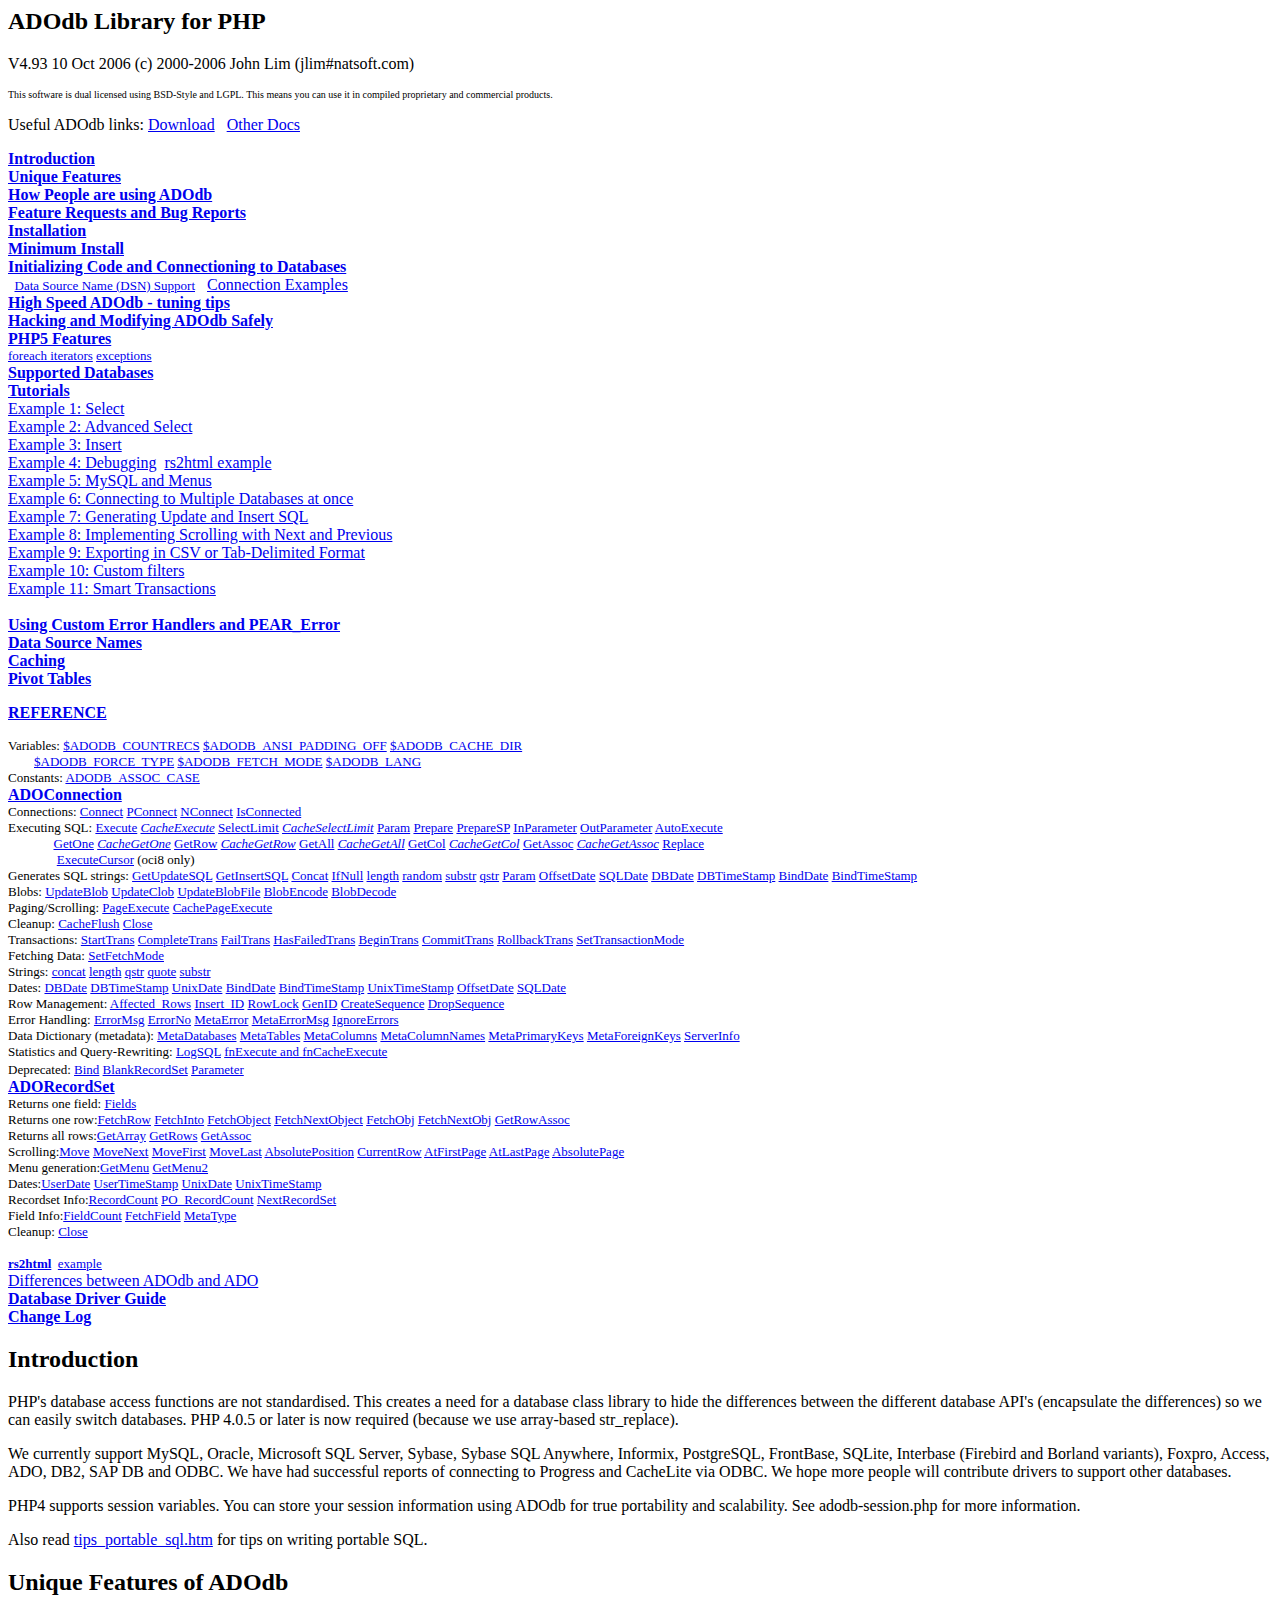
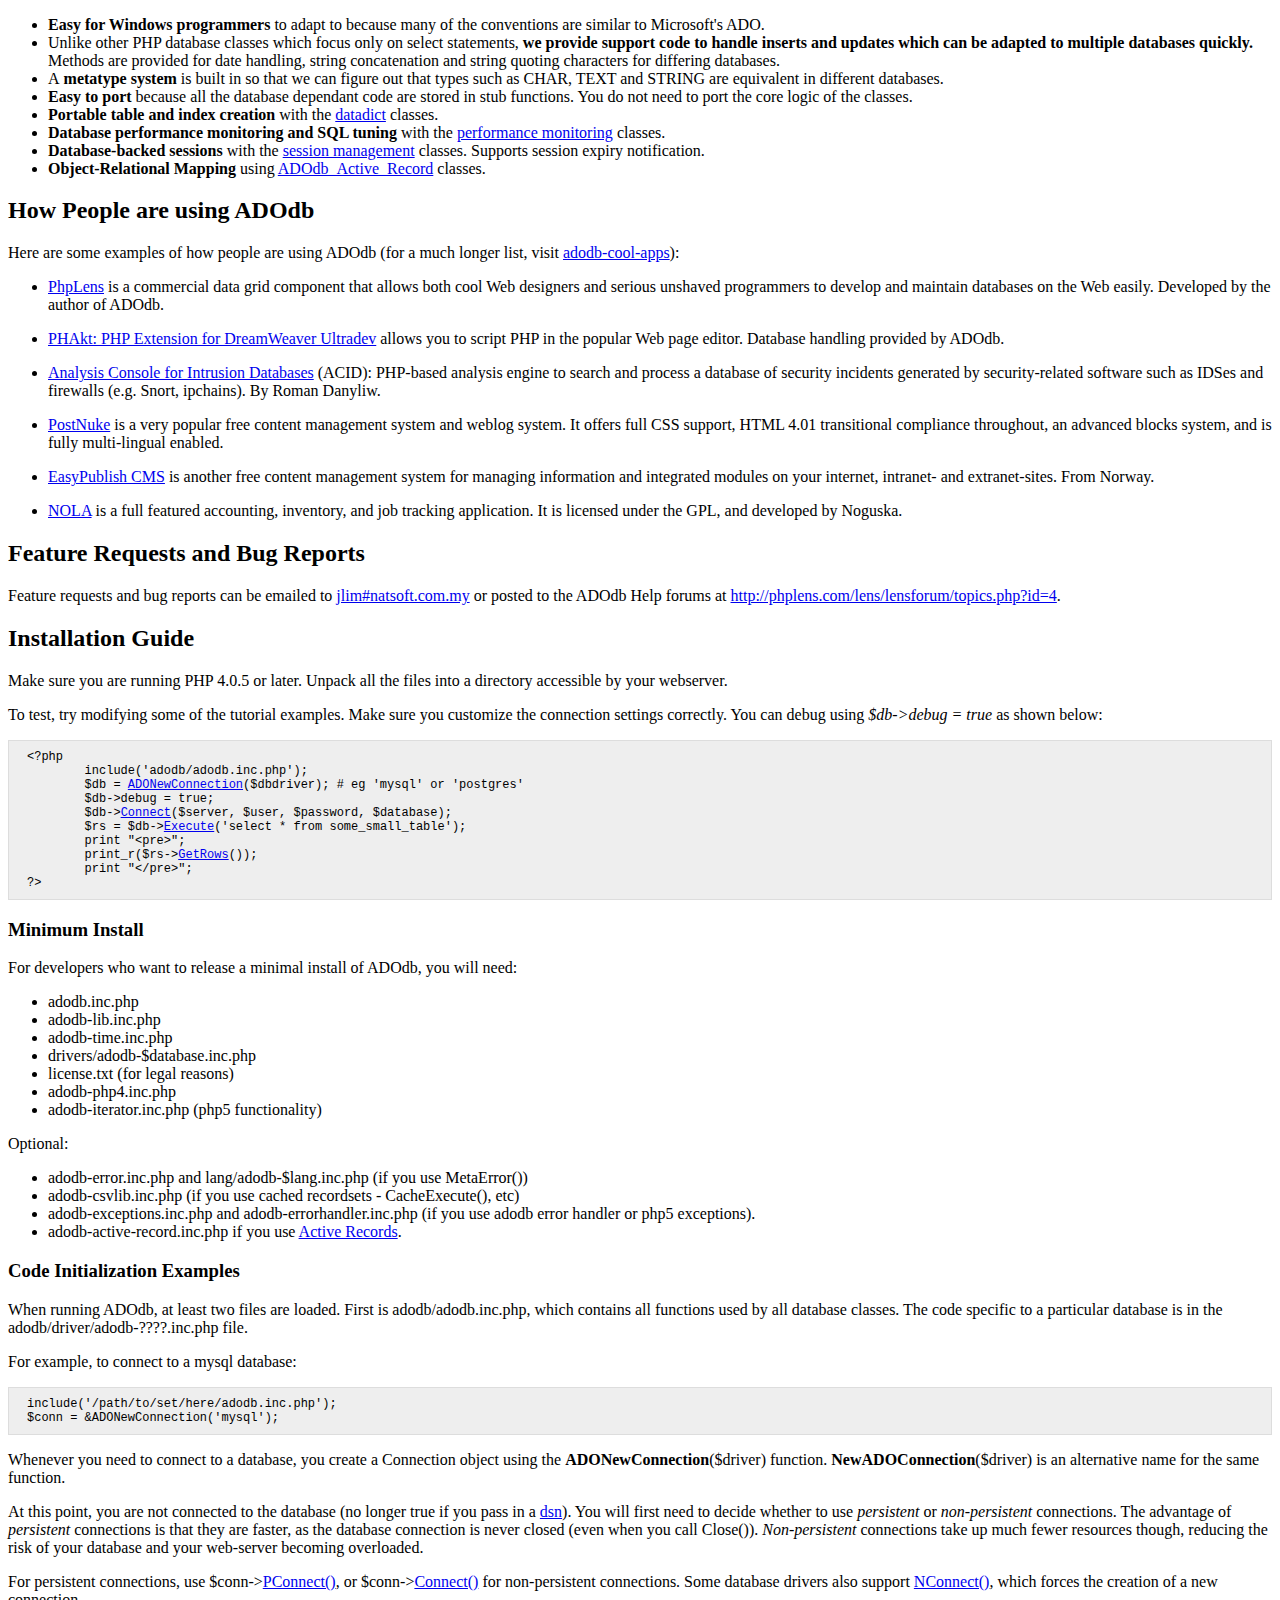
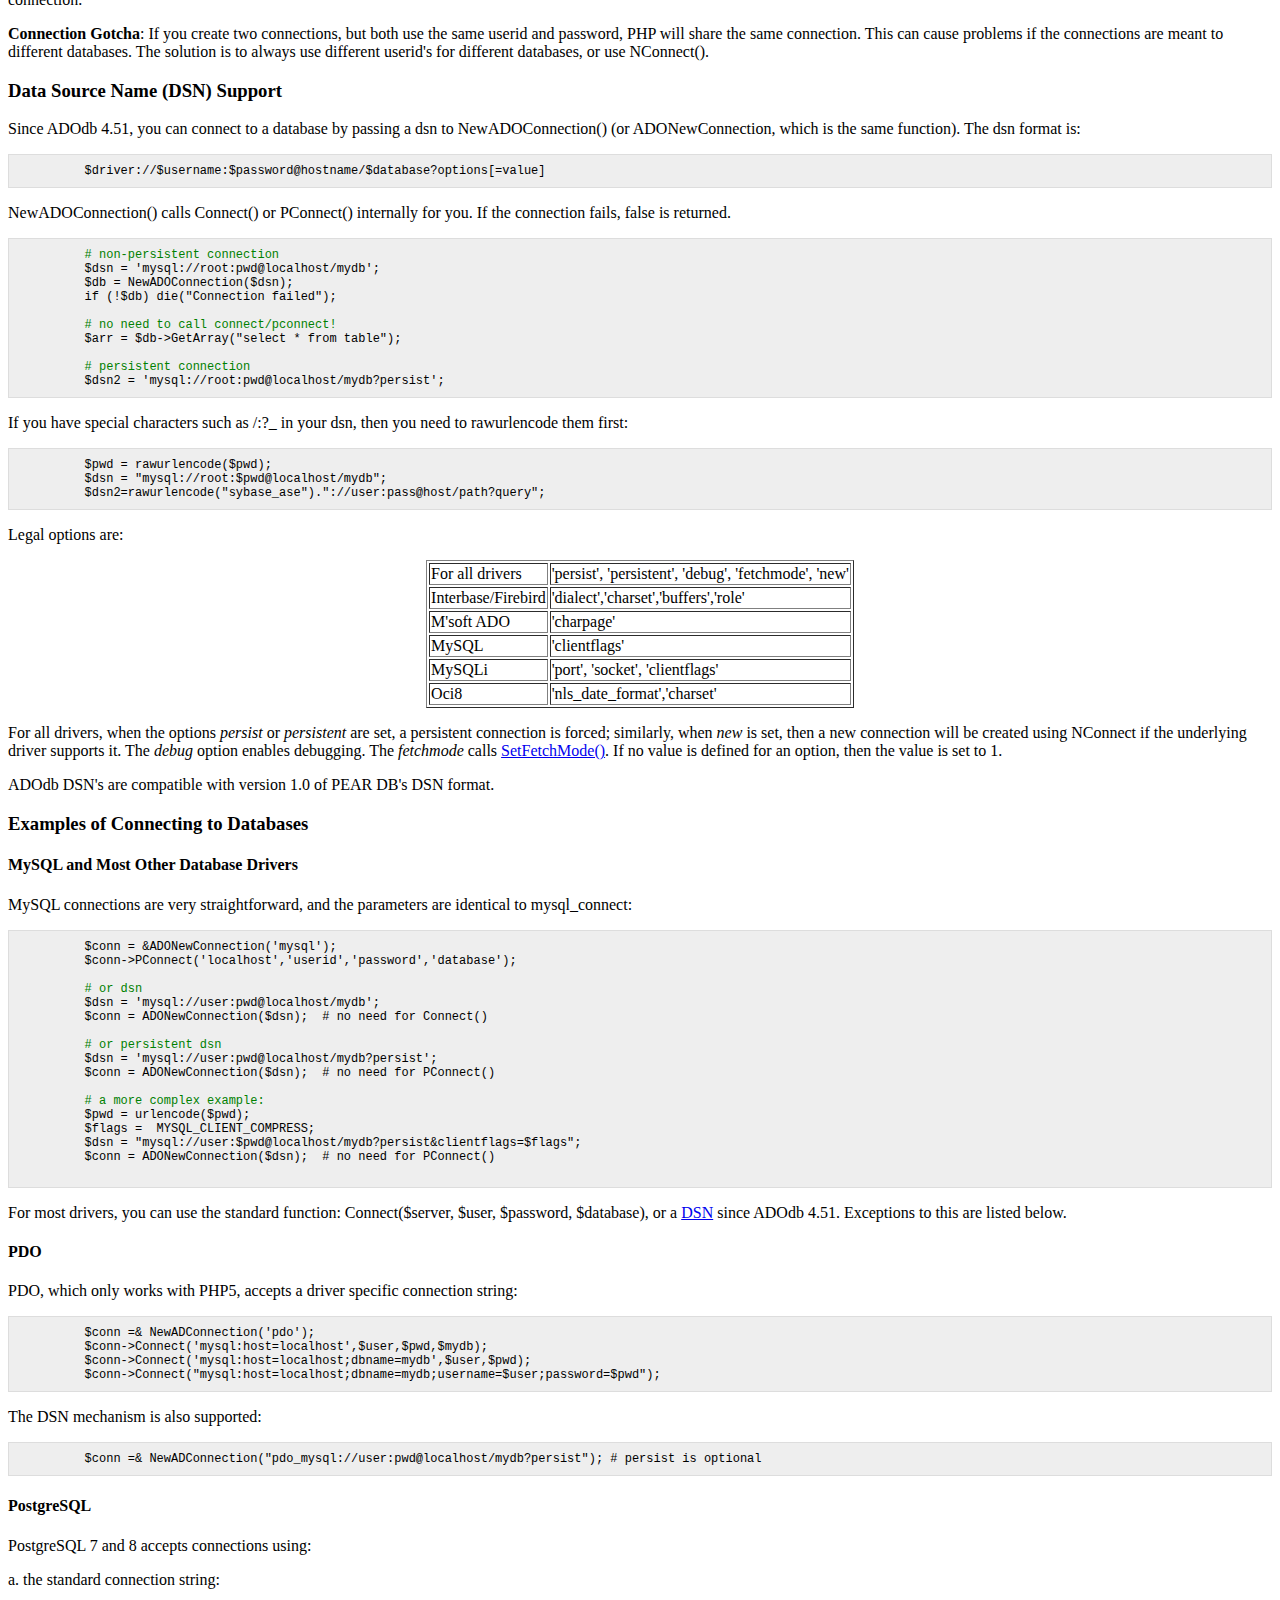
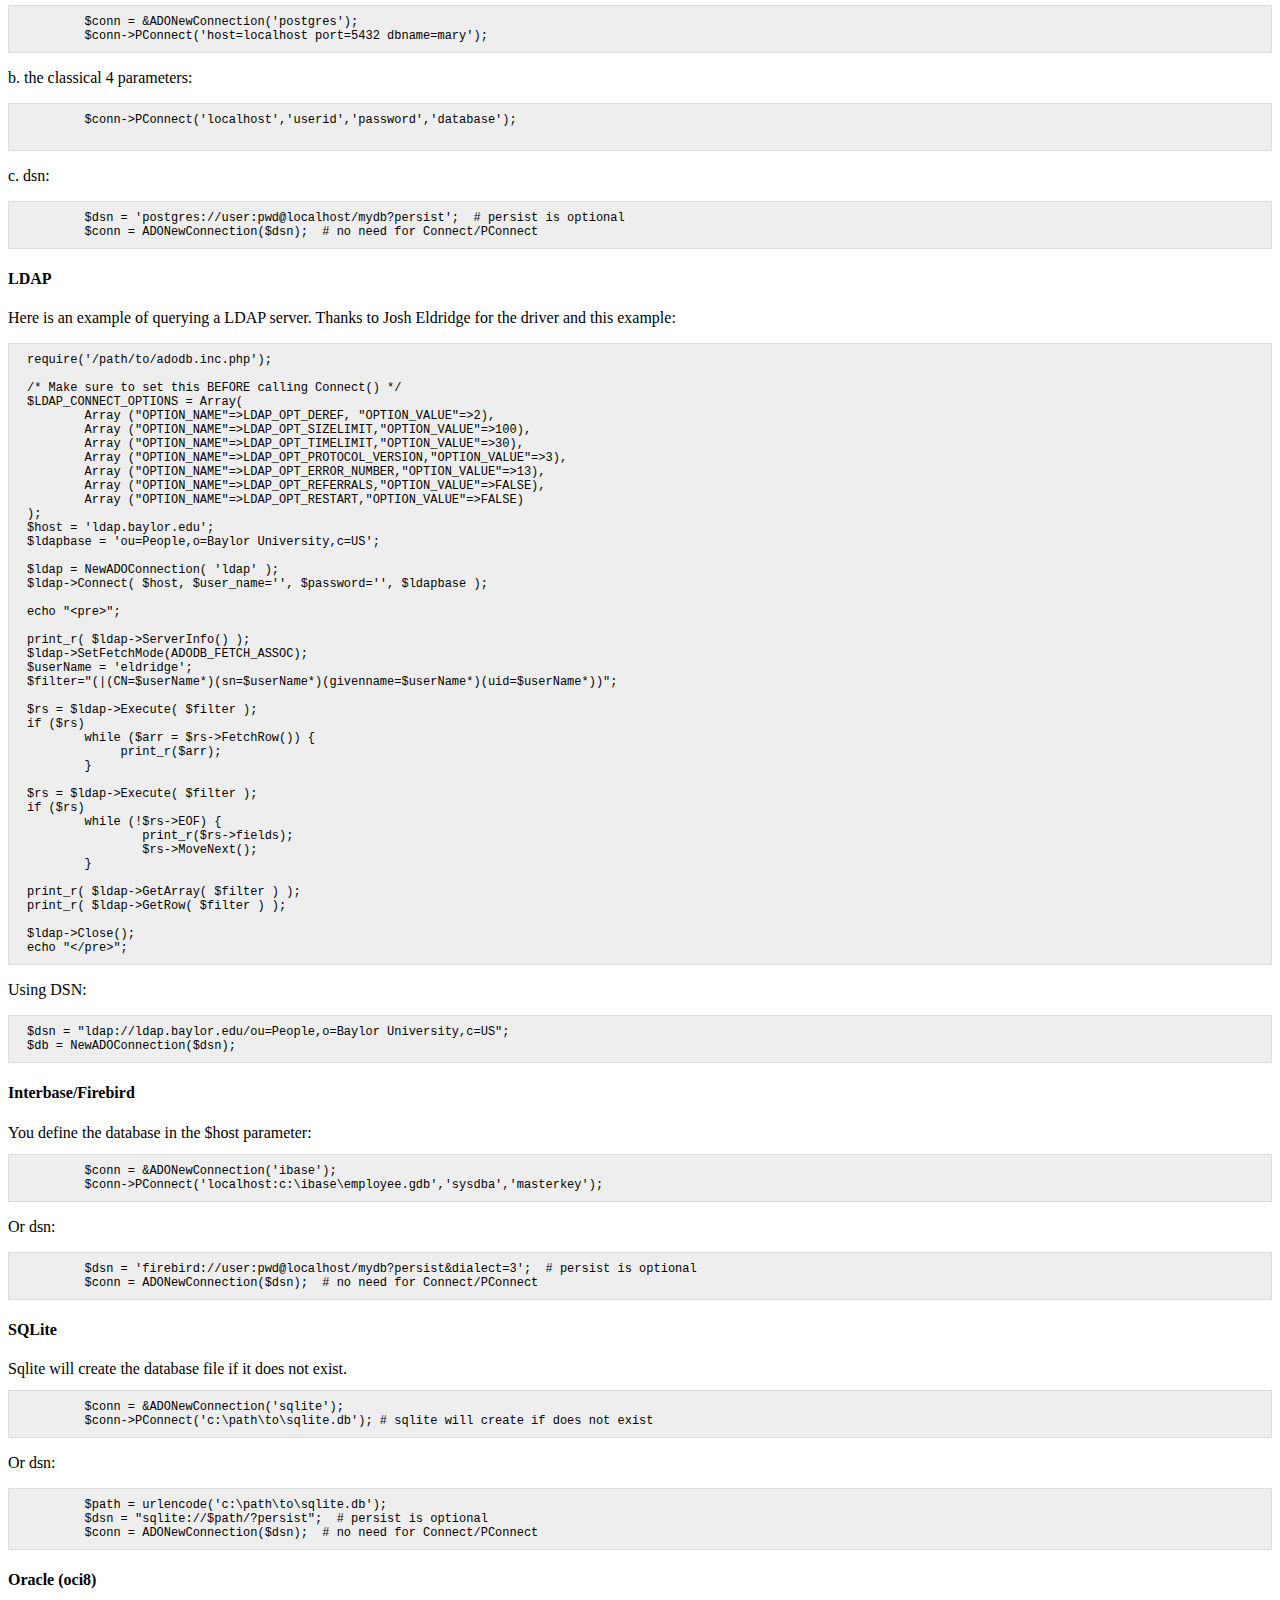
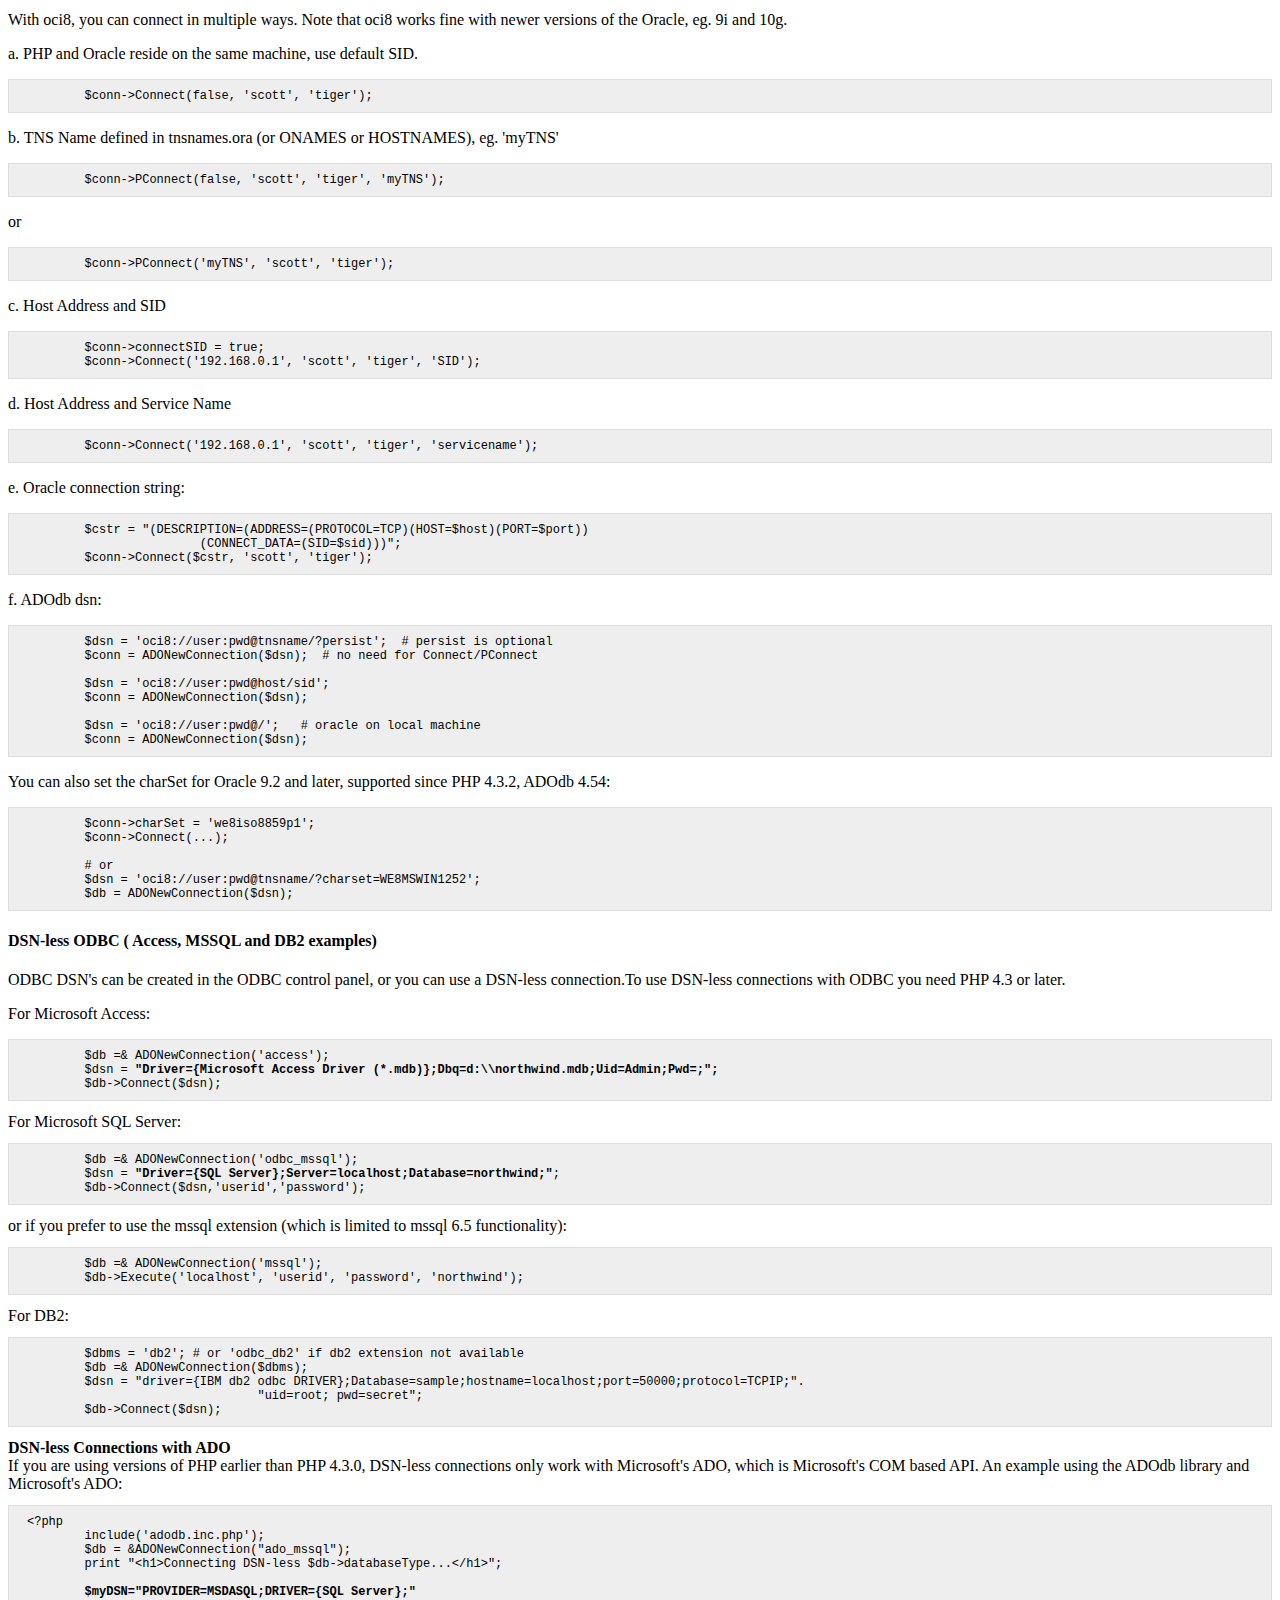
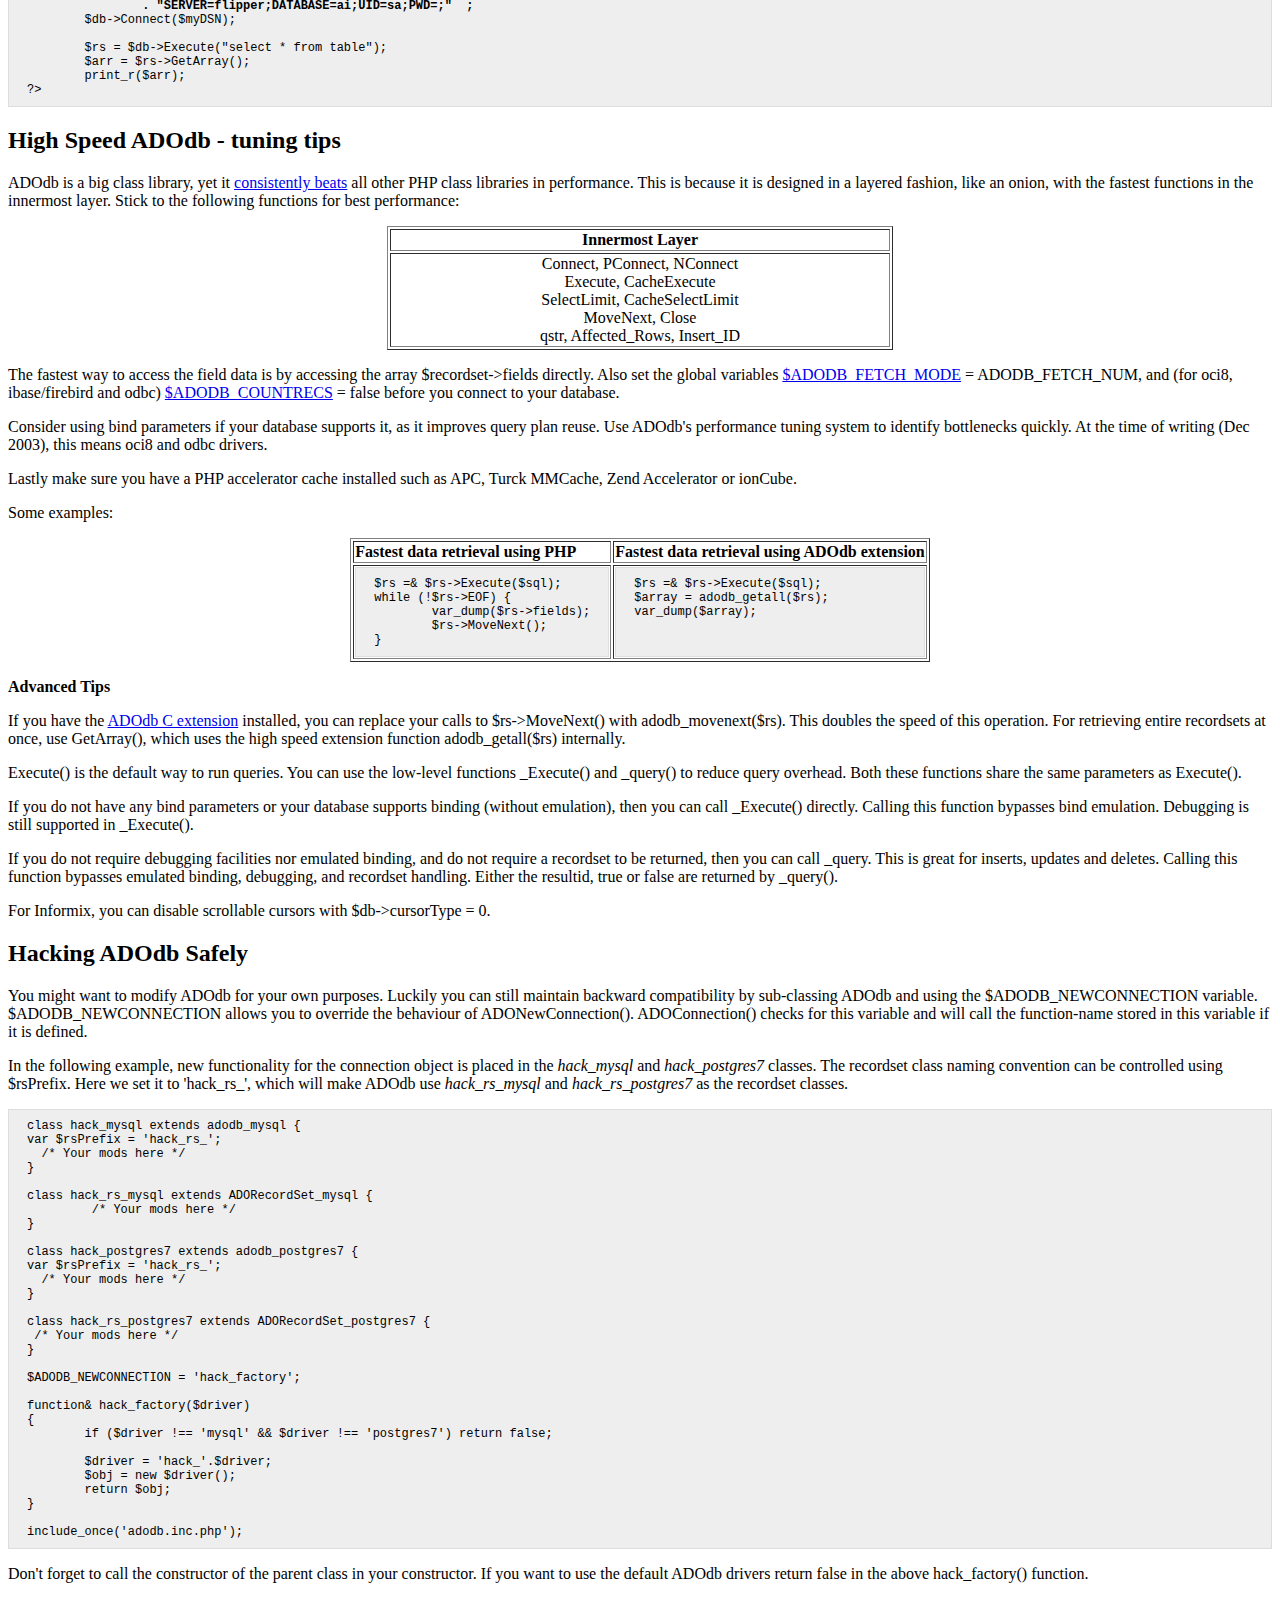
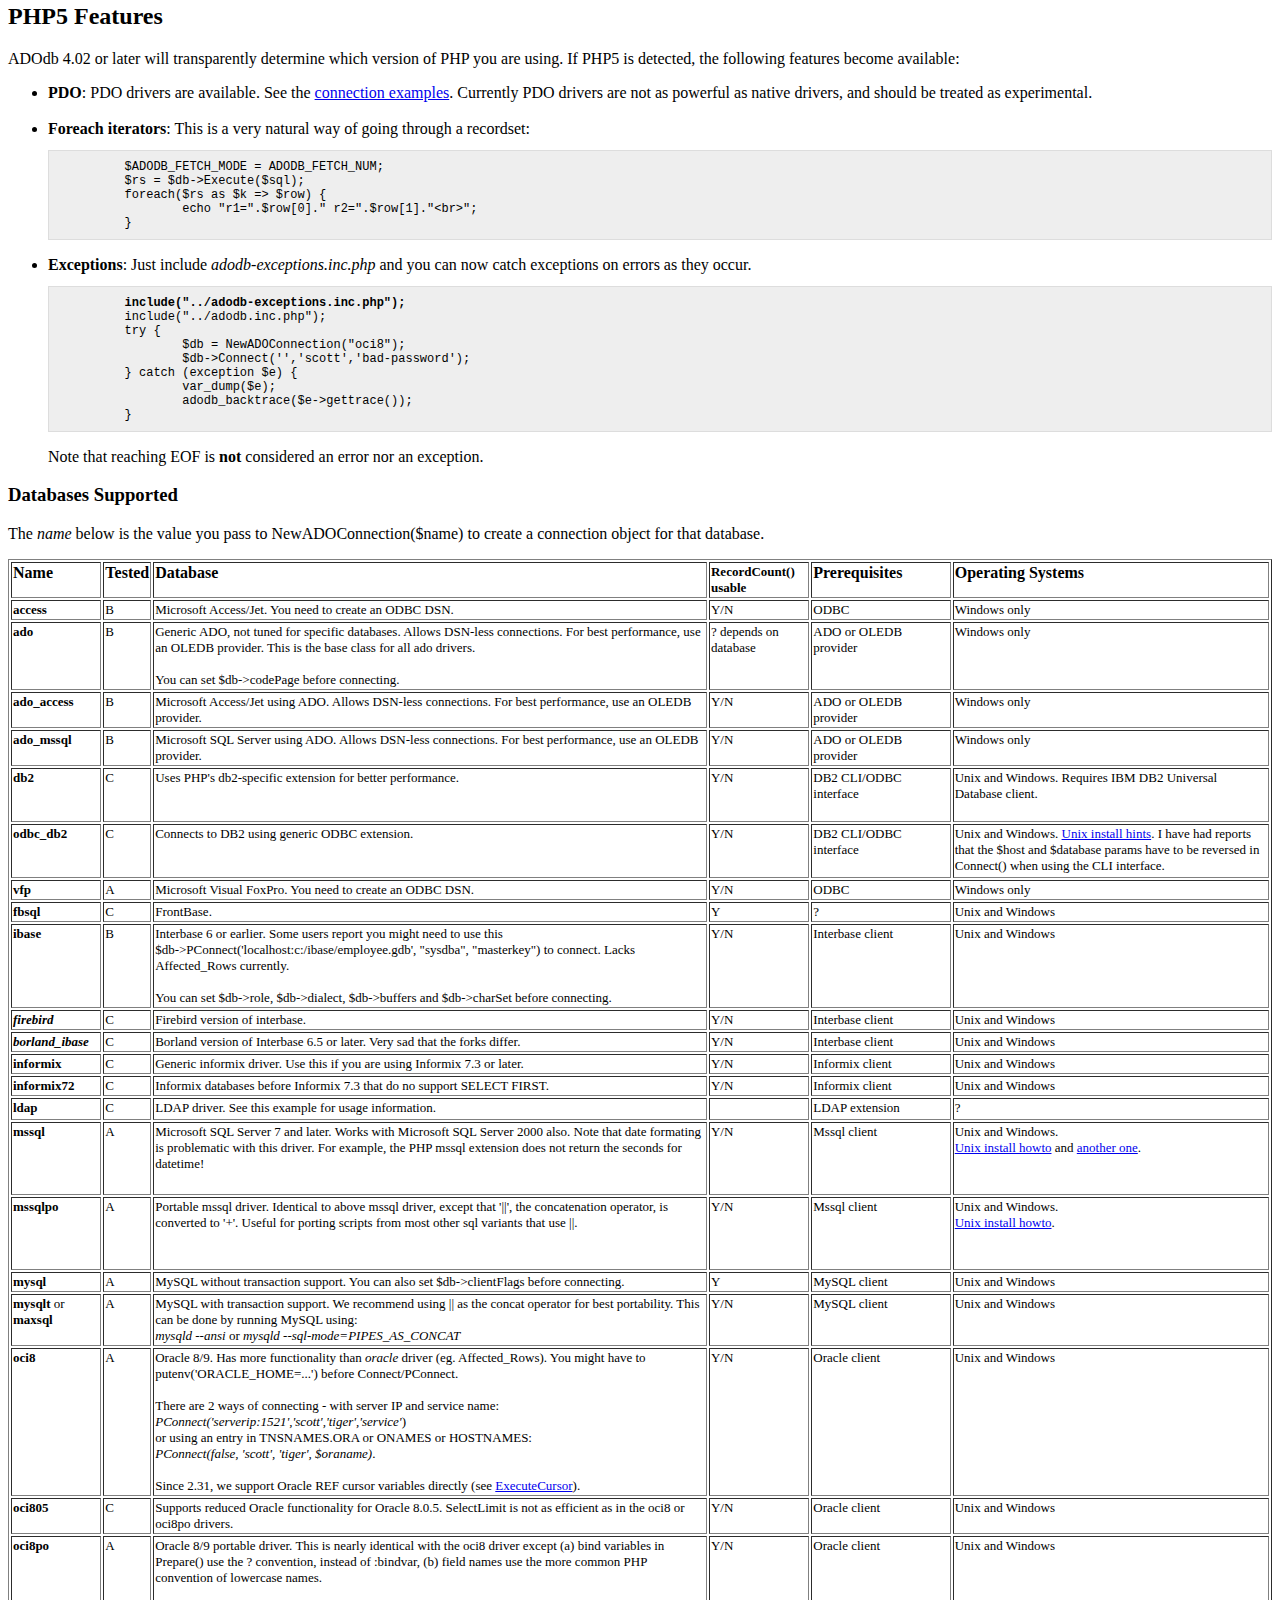
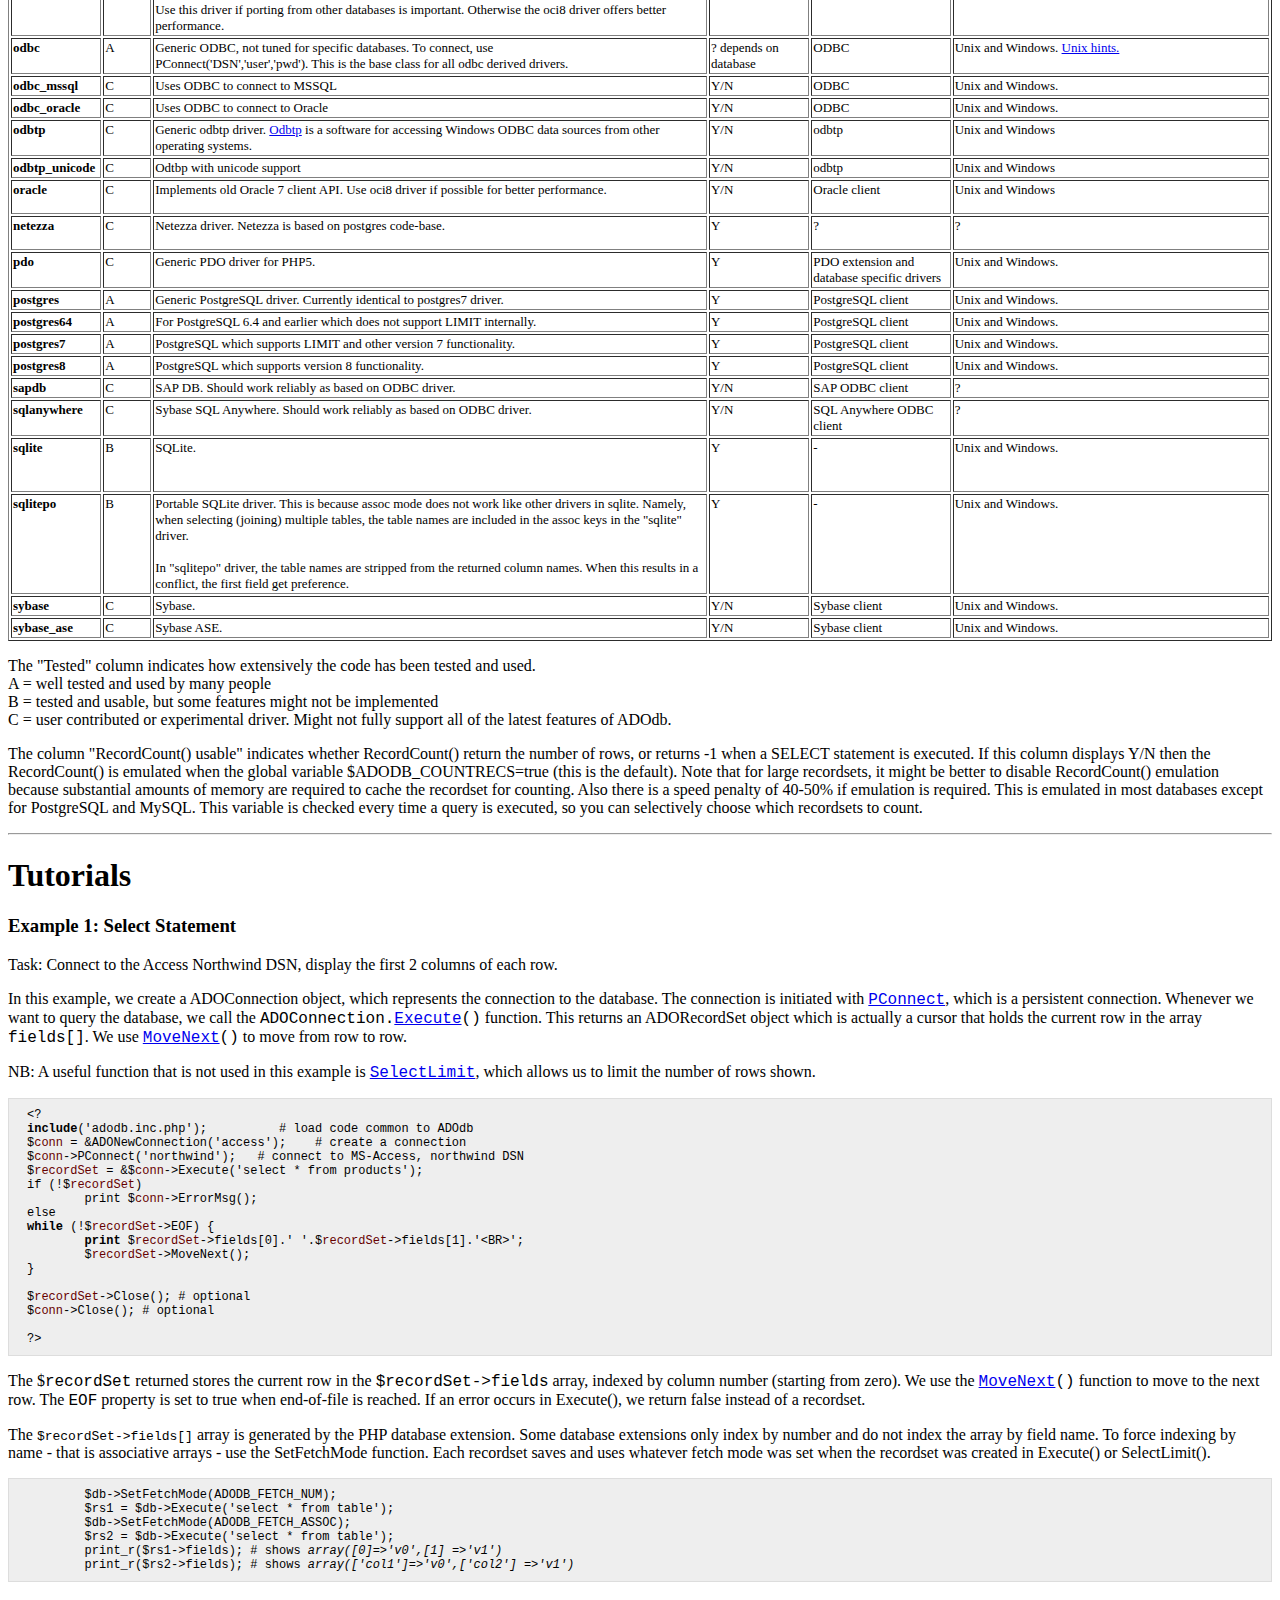
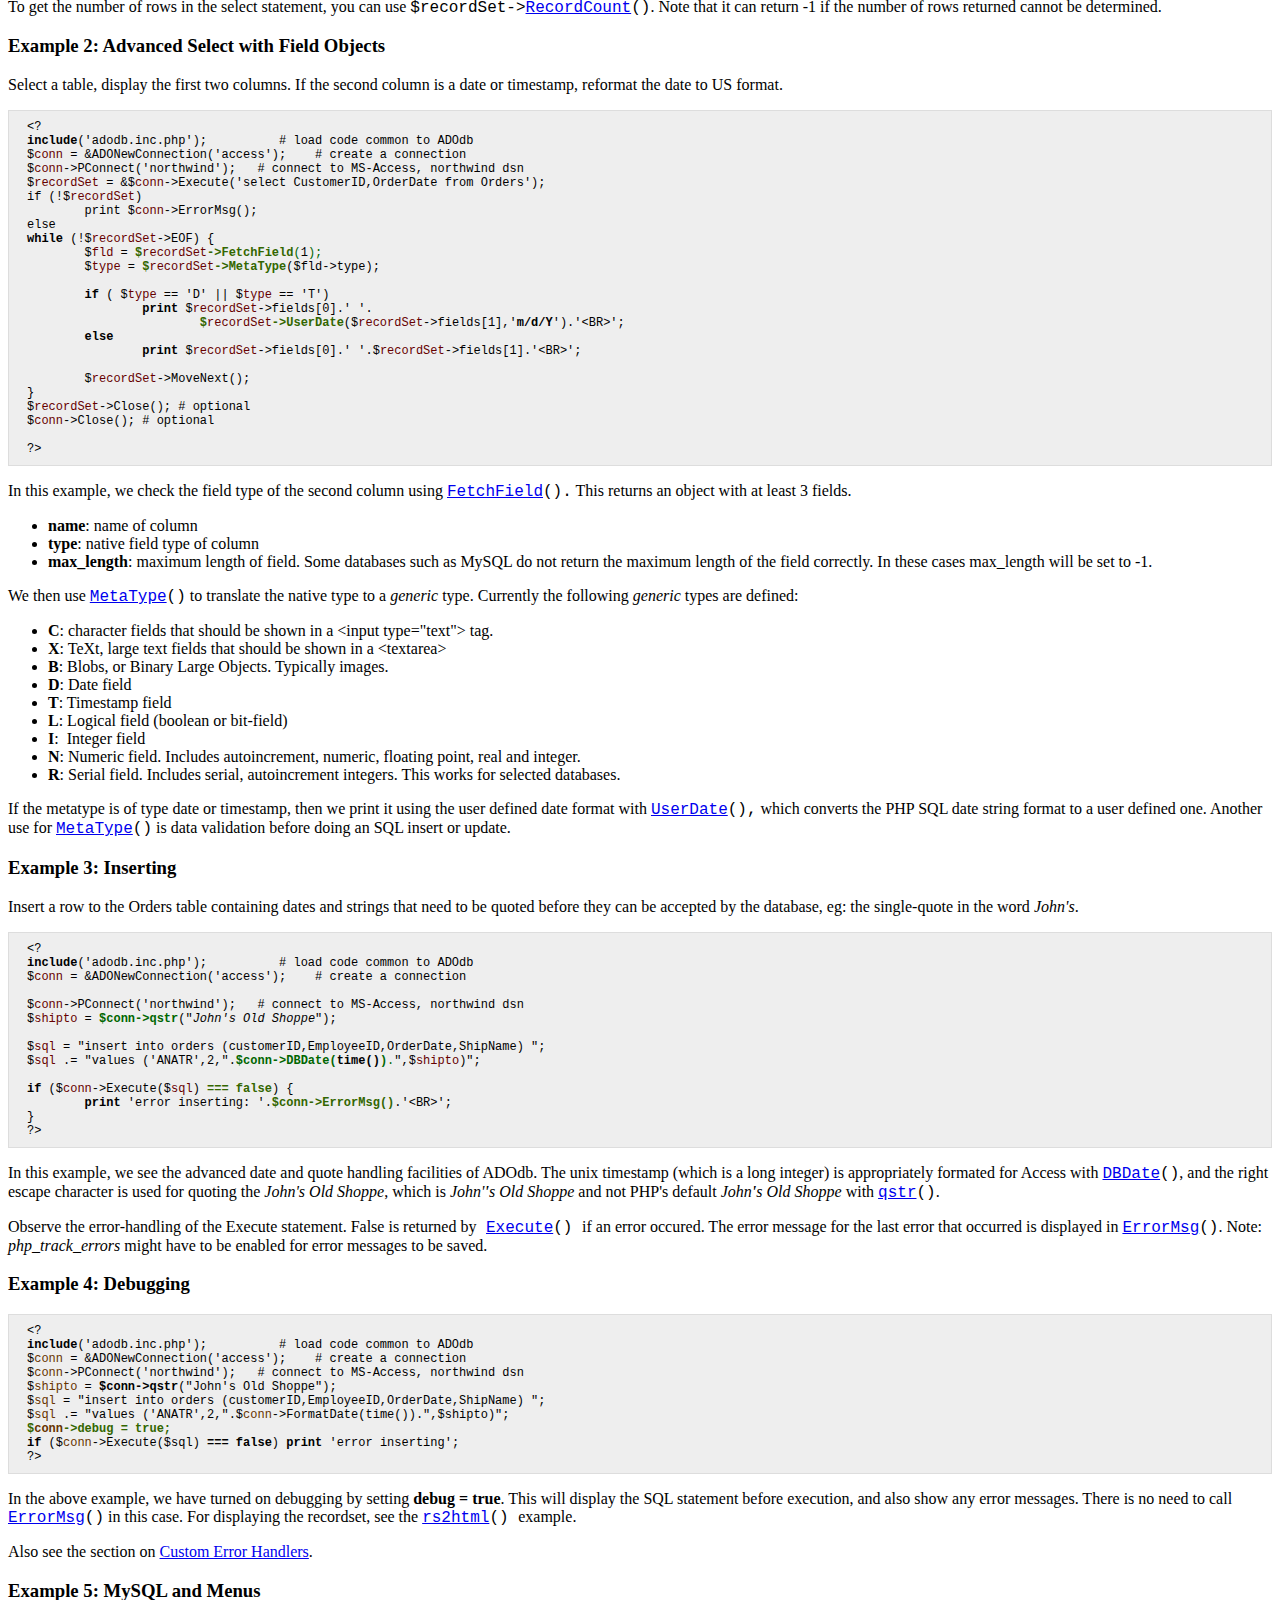
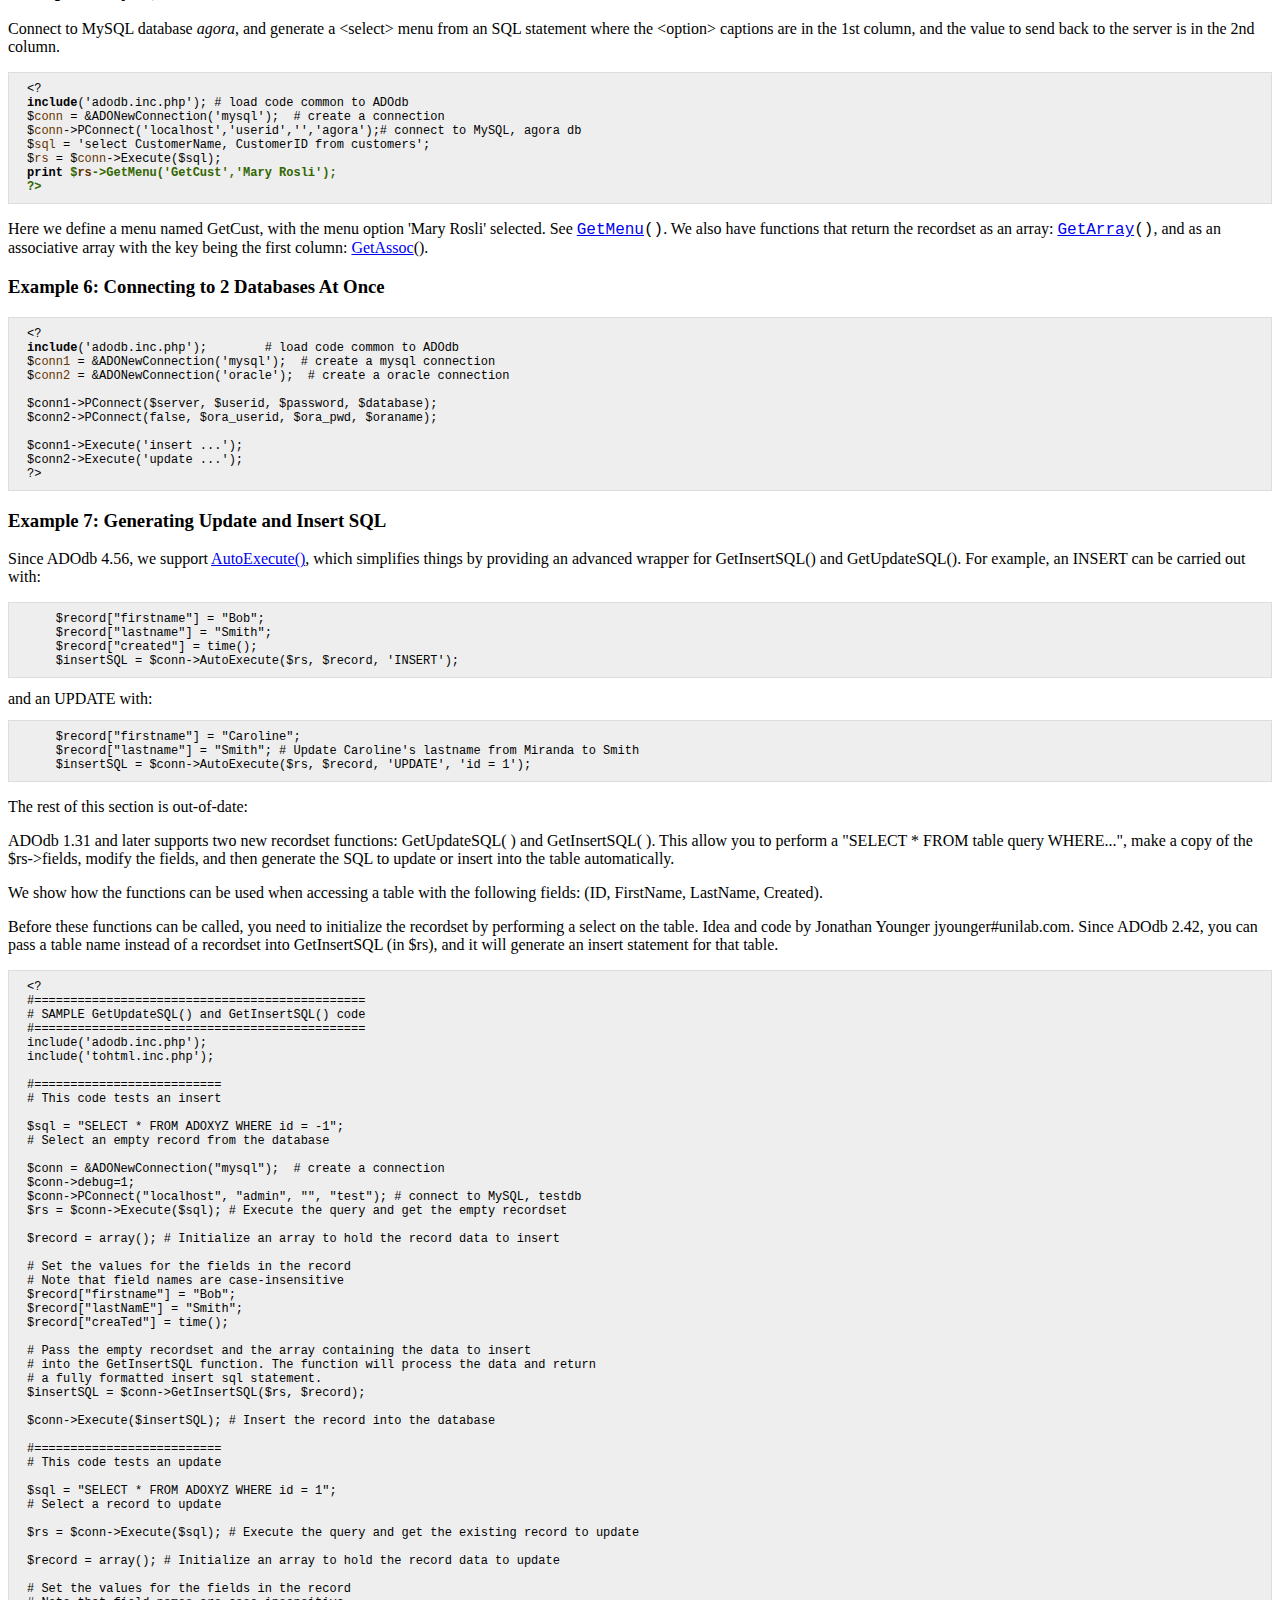
<file: mass/lib/adodb/docs/docs-adodb.htm>
<!DOCTYPE HTML PUBLIC "-//W3C//DTD HTML 4.01 Transitional//EN">
<html><head><title>ADODB Manual</title>

<meta http-equiv="Content-Type" content="text/html; charset=iso-8859-1">

	
<style>
pre {
  background-color: #eee;
  padding: 0.75em 1.5em;
  font-size: 12px;
  border: 1px solid #ddd;
}
</style>
</head>
<bodybgcolor="#ffffff" text="black">

<h2>ADOdb Library for PHP</h2>
<p>V4.93 10 Oct 2006 (c) 2000-2006 John Lim (jlim#natsoft.com)</p>
<p><font size="1">This software is dual licensed using BSD-Style and LGPL. This 
  means you can use it in compiled proprietary and commercial products.</font></p>
  

	<p>Useful ADOdb links:  <a href="http://adodb.sourceforge.net/#download">Download</a> &nbsp; <a href="http://adodb.sourceforge.net/#docs">Other Docs</a>

</p><p><a href="#intro"><b>Introduction</b></a><b><br>
	<a href="#features">Unique Features</a><br>
	<a href="#users">How People are using ADOdb</a><br>
	<a href="#bugs">Feature Requests and Bug Reports</a><br>
	</b><b><a href="#install">Installation</a><br>
	<a href="#mininstall">Minimum Install</a><br>
	<a href="#coding">Initializing Code and Connectioning to Databases</a><br>
	</b><font size="2"> &nbsp; <a href="#dsnsupport">Data Source Name (DSN) Support</a></font>  &nbsp;  <a href="#connect_ex">Connection Examples</a> <br>
	<b><a href="#speed">High Speed ADOdb - tuning tips</a></b><br>
	<b><a href="#hack">Hacking and Modifying ADOdb Safely</a><br>
	<a href="#php5">PHP5 Features</a></b><br>
	<font size="2"><a href="#php5iterators">foreach iterators</a> <a href="#php5exceptions">exceptions</a></font><br>
	<b> <a href="#drivers">Supported Databases</a></b><br>
	<b> <a href="#quickstart">Tutorials</a></b><br>
	<a href="#ex1">Example 1: Select</a><br>
	<a href="#ex2">Example 2: Advanced Select</a><br>
	<a href="#ex3">Example 3: Insert</a><br>
	<a href="#ex4">Example 4: Debugging</a> &nbsp;<a href="#exrs2html">rs2html 
	example</a><br>
	<a href="#ex5">Example 5: MySQL and Menus</a><br>
	<a href="#ex6">Example 6: Connecting to Multiple Databases at once</a> <br>
	<a href="#ex7">Example 7: Generating Update and Insert SQL</a> <br>
	<a href="#ex8">Example 8: Implementing Scrolling with Next and Previous</a><br>
	<a href="#ex9">Example 9: Exporting in CSV or Tab-Delimited Format</a> <br>
	<a href="#ex10">Example 10: Custom filters</a><br>
	<a href="#ex11">Example 11: Smart Transactions</a><br>
	<br>
	<b> <a href="#errorhandling">Using Custom Error Handlers and PEAR_Error</a><br>
	<a href="#DSN">Data Source Names</a><br>
	<a href="#caching">Caching</a><br>
	<a href="#pivot">Pivot Tables</a></b> 
</p><p><a href="#ref"><b>REFERENCE</b></a>
</p><p> <font size="2">Variables: <a href="#adodb_countrecs">$ADODB_COUNTRECS</a> 
<a href="#adodb_ansi_padding_off">$ADODB_ANSI_PADDING_OFF</a>
  <a href="#adodb_cache_dir">$ADODB_CACHE_DIR</a> <br>
  &nbsp; &nbsp; &nbsp; &nbsp;  <a href="#force_type">$ADODB_FORCE_TYPE</a> 
  <a href="#adodb_fetch_mode">$ADODB_FETCH_MODE</a> 
  <a href="#adodb_lang">$ADODB_LANG</a> <br>
  Constants: </font><font size="2"><a href="#adodb_assoc_case">ADODB_ASSOC_CASE</a> 
  </font><br>
  <a href="#ADOConnection"><b> ADOConnection</b></a><br>
  <font size="2">Connections: <a href="#connect">Connect</a> <a href="#pconnect">PConnect</a> 
  <a href="#nconnect">NConnect</a> <a href="#isconnected">IsConnected</a><br>
  Executing SQL: <a href="#execute">Execute</a> <a href="#cacheexecute"><i>CacheExecute</i></a> 
  <a href="#selectlimit">SelectLimit</a> <a href="#cacheSelectLimit"><i>CacheSelectLimit</i></a> 
  <a href="#param">Param</a> <a href="#prepare">Prepare</a> <a href="#preparesp">PrepareSP</a> 
  <a href="#inparameter">InParameter</a> <a href="#outparameter">OutParameter</a> <a href="#autoexecute">AutoExecute</a>
  <br>
  &nbsp; &nbsp;&nbsp;&nbsp;&nbsp;&nbsp;&nbsp;&nbsp;&nbsp;&nbsp;&nbsp;&nbsp; <a href="#getone">GetOne</a> 
  <a href="#cachegetone"><i>CacheGetOne</i></a> <a href="#getrow">GetRow</a> <a href="#cachegetrow"><i>CacheGetRow</i></a> 
  <a href="#getall">GetAll</a> <a href="#cachegetall"><i>CacheGetAll</i></a> <a href="#getcol">GetCol</a> 
  <a href="#cachegetcol"><i>CacheGetCol</i></a> <a href="#getassoc1">GetAssoc</a> <a href="#cachegetassoc"><i>CacheGetAssoc</i></a> <a href="#replace">Replace</a> 
  <br>
  &nbsp; &nbsp; &nbsp; &nbsp;&nbsp; &nbsp;&nbsp;&nbsp;&nbsp;&nbsp; <a href="#executecursor">ExecuteCursor</a> 
  (oci8 only)<br>
  Generates SQL strings: <a href="#getupdatesql">GetUpdateSQL</a> <a href="#getinsertsql">GetInsertSQL</a> 
  <a href="#concat">Concat</a> <a href="#ifnull">IfNull</a> <a href="#length">length</a> <a href="#random">random</a> <a href="#substr">substr</a> 
  <a href="#qstr">qstr</a> <a href="#param">Param</a>  <a href="#OffsetDate">OffsetDate</a> <a href="#SQLDate">SQLDate</a> 
  <a href="#dbdate">DBDate</a>  <a href="#dbtimestamp">DBTimeStamp</a>
  <a href="#binddate">BindDate</a>  <a href="#bindtimestamp">BindTimeStamp</a>
  <br>
  Blobs: <a href="#updateblob">UpdateBlob</a> <a href="#updateclob">UpdateClob</a> 
  <a href="#updateblobfile">UpdateBlobFile</a> <a href="#blobencode">BlobEncode</a> 
  <a href="#blobdecode">BlobDecode</a><br>
  Paging/Scrolling: <a href="#pageexecute">PageExecute</a> <a href="#cachepageexecute">CachePageExecute</a><br>
  Cleanup: <a href="#cacheflush">CacheFlush</a> <a href="#Close">Close</a><br>
  Transactions: <a href="#starttrans">StartTrans</a> <a href="#completetrans">CompleteTrans</a> 
  <a href="#failtrans">FailTrans</a> <a href="#hasfailedtrans">HasFailedTrans</a> 
  <a href="#begintrans">BeginTrans</a> <a href="#committrans">CommitTrans</a> 
  <a href="#rollbacktrans">RollbackTrans</a> <a href=#SetTransactionMode>SetTransactionMode</a><br>
  Fetching Data: </font> <font size="2"><a href="#setfetchmode">SetFetchMode</a><br>
  Strings: <a href="#concat">concat</a> <a href="#length">length</a>  <a href="#qstr">qstr</a> <a href="#quote">quote</a> <a href="#substr">substr</a><br>
  Dates: <a href="#dbdate">DBDate</a> <a href="#dbtimestamp">DBTimeStamp</a> <a href="#unixdate">UnixDate</a> 
  <a href="#binddate">BindDate</a>  <a href="#bindtimestamp">BindTimeStamp</a>
  <a href="#unixtimestamp">UnixTimeStamp</a> <a href="#OffsetDate">OffsetDate</a> 
  <a href="#SQLDate">SQLDate</a> <br>
  Row Management: <a href="#affected_rows">Affected_Rows</a> <a href="#inserted_id">Insert_ID</a>  <a href="#rowlock">RowLock</a>
  <a href="#genid">GenID</a> <a href="#createseq">CreateSequence</a> <a href="#dropseq">DropSequence</a> 
  <br>
  Error Handling: <a href="#errormsg">ErrorMsg</a> <a href="#errorno">ErrorNo</a> 
  <a href="#metaerror">MetaError</a> <a href="#metaerrormsg">MetaErrorMsg</a> <a href="#ignoreerrors">IgnoreErrors</a><br>
  Data Dictionary (metadata): <a href="#metadatabases">MetaDatabases</a> <a href="#metatables">MetaTables</a> 
  <a href="#metacolumns">MetaColumns</a> <a href="#metacolumnames">MetaColumnNames</a> 
  <a href="#metaprimarykeys">MetaPrimaryKeys</a> <a href="#metaforeignkeys">MetaForeignKeys</a> 
  <a href="#serverinfo">ServerInfo</a> <br>
  Statistics and Query-Rewriting: <a href="#logsql">LogSQL</a> <a href="#fnexecute">fnExecute 
  and fnCacheExecute</a><br>
  </font><font size="2">Deprecated: <a href="#bind">Bind</a> <a href="#blankrecordset">BlankRecordSet</a>
  <a href="#parameter">Parameter</a></font>
  <a href="#adorecordSet"><b><br>
  ADORecordSet</b></a><br>
  <font size="2">
  Returns one field: <a href="#fields">Fields</a><br>
 Returns one row:<a href="#fetchrow">FetchRow</a> <a href="#fetchinto">FetchInto</a> 
  <a href="#fetchobject">FetchObject</a> <a href="#fetchnextobject">FetchNextObject</a> 
  <a href="#fetchobj">FetchObj</a> <a href="#fetchnextobj">FetchNextObj</a>
 <a href="#getrowassoc">GetRowAssoc</a> <br>
  Returns all rows:<a href="#getarray">GetArray</a> <a href="#getrows">GetRows</a> 
  <a href="#getassoc">GetAssoc</a><br>
  Scrolling:<a href="#move">Move</a> <a href="#movenext">MoveNext</a> <a href="#movefirst">MoveFirst</a> 
  <a href="#movelast">MoveLast</a> <a href="#abspos">AbsolutePosition</a> <a href="#currentrow">CurrentRow</a> 
  <a href="#atfirstpage">AtFirstPage</a> <a href="#atlastpage">AtLastPage</a> 
  <a href="#absolutepage">AbsolutePage</a> </font> <font size="2"><br>
  Menu generation:<a href="#getmenu">GetMenu</a> <a href="#getmenu2">GetMenu2</a><br>
  Dates:<a href="#userdate">UserDate</a> <a href="#usertimestamp">UserTimeStamp</a> 
  <a href="#unixdate">UnixDate</a> <a href="#unixtimestamp">UnixTimeStamp<br>
  </a>Recordset Info:<a href="#recordcount">RecordCount</a> <a href="#po_recordcount">PO_RecordCount</a> 
  <a href="#nextrecordset">NextRecordSet</a><br>
  Field Info:<a href="#fieldcount">FieldCount</a> <a href="#fetchfield">FetchField</a> 
  <a href="#metatype">MetaType</a><br>
  Cleanup: <a href="#rsclose">Close</a></font>  
</p>
<p><font size="2"><a href="#rs2html"><b>rs2html</b></a>&nbsp; <a href="#exrs2html">example</a></font><br>
  <a href="#adodiff">Differences between ADOdb and ADO</a><br>
  <a href="#driverguide"><b>Database Driver Guide<br>
  </b></a><b><a href="#changes">Change Log</a></b><br>
</p>
<h2>Introduction<a name="intro"></a></h2>
<p>PHP's database access functions are not standardised. This creates a need for 
  a database class library to hide the differences between the different database 
  API's (encapsulate the differences) so we can easily switch databases. PHP 4.0.5 or later
  is now required (because we use array-based str_replace).</p>
<p>We currently support MySQL, Oracle, Microsoft SQL Server, Sybase, Sybase SQL Anywhere, Informix, 
  PostgreSQL, FrontBase,  SQLite, Interbase (Firebird and Borland variants), Foxpro, Access, ADO, DB2, SAP DB and ODBC. 
  We have had successful reports of connecting to Progress and CacheLite via ODBC. We hope more people 
  will contribute drivers to support other databases.</p>
<p>PHP4 supports session variables. You can store your session information using 
  ADOdb for true portability and scalability. See adodb-session.php for more information.</p>
<p>Also read <a href="http://phplens.com/lens/adodb/tips_portable_sql.htm">tips_portable_sql.htm</a> 
 for tips on writing 
  portable SQL.</p>
<h2>Unique Features of ADOdb<a name="features"></a></h2>
<ul>
  <li><b>Easy for Windows programmers</b> to adapt to because many of the conventions 
	are similar to Microsoft's ADO.</li>
  <li>Unlike other PHP database classes which focus only on select statements, 
	<b>we provide support code to handle inserts and updates which can be adapted 
	to multiple databases quickly.</b> Methods are provided for date handling, 
	string concatenation and string quoting characters for differing databases.</li>
  <li>A<b> metatype system </b>is built in so that we can figure out that types 
	such as CHAR, TEXT and STRING are equivalent in different databases.</li>
  <li><b>Easy to port</b> because all the database dependant code are stored in 
	stub functions. You do not need to port the core logic of the classes.</li>
  <li><b>Portable table and index creation</b> with the <a href="../../../../../ajax/lib/adodb/docs/docs-datadict.htm">datadict</a> classes.
  </li><li><b>Database performance monitoring and SQL tuning</b> with the <a href="../../../../../ajax/lib/adodb/docs/docs-perf.htm">performance monitoring</a> classes.
  </li><li><b>Database-backed sessions</b> with the <a href="../../../../../ajax/lib/adodb/docs/docs-session.htm">session management</a> classes. Supports session expiry notification.
<li><b>Object-Relational Mapping</b> using <a href="../../../../../ajax/lib/adodb/docs/docs-active-record.htm">ADOdb_Active_Record</a> classes.
</li></ul>
<h2>How People are using ADOdb<a name="users"></a></h2>
Here are some examples of how people are using ADOdb (for a much longer list, 
visit <a href="http://phplens.com/phpeverywhere/adodb-cool-apps">adodb-cool-apps</a>): 
<ul>
<li><a href="http://phplens.com/">PhpLens</a> is a commercial data grid
component that allows both cool Web designers and serious unshaved
programmers to develop and maintain databases on the Web easily.
Developed by the author of ADOdb.<p>

</p></li><li><a href="http://www.interakt.ro/phakt/">PHAkt: PHP Extension for DreamWeaver Ultradev</a> allows you to script PHP in the popular Web page editor. Database handling provided by ADOdb.<p>

</p></li><li><a href="http://www.andrew.cmu.edu/%7Erdanyliw/snort/snortacid.html">Analysis Console for Intrusion Databases</a>
(ACID): PHP-based analysis engine to search and process a database of
security incidents generated by security-related software such as IDSes
and firewalls (e.g. Snort, ipchains). By Roman Danyliw.<p>

</p></li><li><a href="http://www.postnuke.com/">PostNuke</a> is a very
popular free content management system and weblog system. It offers
full CSS support, HTML 4.01 transitional compliance throughout, an
advanced blocks system, and is fully multi-lingual enabled. <p>

</p></li><li><a href="http://www.auto-net.no/easypublish.php?page=index&amp;lang_id=2">EasyPublish CMS</a>
is another free content management system for managing information and
integrated modules on your internet, intranet- and extranet-sites. From
Norway.<p>

</p></li><li><a href="http://nola.noguska.com/">NOLA</a> is a full featured accounting, inventory, and job tracking application. It is licensed under the GPL, and developed by Noguska.
</li></ul><p>

</p><h2>Feature Requests and Bug Reports<a name="bugs"></a></h2>
<p>Feature requests and bug reports can be emailed to <a href="mailto:jlim#natsoft.com.my">jlim#natsoft.com.my</a> 
  or posted to the ADOdb Help forums at <a href="http://phplens.com/lens/lensforum/topics.php?id=4">http://phplens.com/lens/lensforum/topics.php?id=4</a>.</p>
<h2>Installation Guide<a name="install"></a></h2>
<p>Make sure you are running PHP 4.0.5 or later. 
  Unpack all the files into a directory accessible by your webserver.</p>
<p>To test, try modifying some of the tutorial examples. Make sure you customize 
  the connection settings correctly. You can debug using <i>$db-&gt;debug = true</i> as shown below:</p>
<pre>&lt;?php<br>	include('adodb/adodb.inc.php');<br>	$db = <a href="#adonewconnection">ADONewConnection</a>($dbdriver); # eg 'mysql' or 'postgres'<br>	$db-&gt;debug = true;<br>	$db-&gt;<a href="#connect">Connect</a>($server, $user, $password, $database);<br>	$rs = $db-&gt;<a href="#execute">Execute</a>('select * from some_small_table');<br>	print "&lt;pre&gt;";<br>	print_r($rs-&gt;<a href="#getrows">GetRows</a>());<br>	print "&lt;/pre&gt;";<br>?&gt;</pre>

 <h3>Minimum Install<a name="mininstall"></a></h3>
<p>For developers who want to release a minimal install of ADOdb, you will need:
</p><ul>
<li>adodb.inc.php
</li><li>adodb-lib.inc.php
</li><li>adodb-time.inc.php
</li><li>drivers/adodb-$database.inc.php
</li><li>license.txt (for legal reasons)
</li><li>adodb-php4.inc.php 
</li><li>adodb-iterator.inc.php  (php5 functionality)
</li></ul>
Optional:
<ul>
<li>adodb-error.inc.php and lang/adodb-$lang.inc.php (if you use MetaError())
</li><li>adodb-csvlib.inc.php (if you use cached recordsets - CacheExecute(), etc)
</li><li>adodb-exceptions.inc.php and adodb-errorhandler.inc.php (if you use adodb error handler or php5 exceptions).
<li>adodb-active-record.inc.php if you use <a href=../../../../../ajax/lib/adodb/docs/docs-active-record.htm>Active Records</a>.
</li></ul>

<h3>Code Initialization Examples<a name="coding"></a></h3>
<p>When running ADOdb, at least two files are loaded. First is adodb/adodb.inc.php, 
 which contains all functions used by all database classes. The code specific 
 to a particular database is in the adodb/driver/adodb-????.inc.php file.</p>
 <a name="adonewconnection"></a>
<p>For example, to connect to a mysql database:</p>
<pre>include('/path/to/set/here/adodb.inc.php');<br>$conn = &amp;ADONewConnection('mysql');<br></pre>
<p>Whenever you need to connect to a database, you create a Connection object 
  using the <b>ADONewConnection</b>($driver) function. 
  <b>NewADOConnection</b>($driver) is an alternative name for the same function.</p>

<p>At this point, you are not connected to the database (no longer true if you pass in a <a href="#dsnsupport">dsn</a>). You will first need to decide
whether to use <i>persistent</i> or <i>non-persistent</i> connections. The advantage of <i>persistent</i>
connections is that they are faster, as the database connection is never closed (even 
when you call Close()). <i>Non-persistent </i>connections take up much fewer resources though,
reducing the risk of your database and your web-server becoming overloaded. 
</p><p>For persistent connections,
use $conn-&gt;<a href="#pconnect">PConnect()</a>,
 or $conn-&gt;<a href="#connect">Connect()</a> for non-persistent connections.
Some database drivers also support <a href="#nconnect">NConnect()</a>, which forces 
the creation of a new connection. 

<a name="connection_gotcha"></a>
</p><p><b>Connection Gotcha</b>:  If you create two connections, but both use the same userid and password,
PHP will share the same connection. This can cause problems if the connections are meant to 
different databases. The solution is to always use different userid's for different databases,
 or use NConnect().

 <a name="dsnsupport"></a>
 </p><h3>Data Source Name (DSN) Support</h3>
 <p> Since ADOdb 4.51, you can connect to a database by passing a dsn to NewADOConnection() (or ADONewConnection, which is
 the same function). The dsn format is:
</p><pre>	$driver://$username:$password@hostname/$database?options[=value]<br></pre><p>
NewADOConnection() calls Connect() or PConnect() internally for you. If the connection fails, false is returned.
</p><pre>	<font color="#008000"># non-persistent connection</font>
	$dsn = 'mysql://root:pwd@localhost/mydb'; 
	$db = NewADOConnection($dsn);
	if (!$db) die("Connection failed");   
	
	<font color="#008000"># no need to call connect/pconnect!</font>
	$arr = $db-&gt;GetArray("select * from table");
	
	<font color="#008000"># persistent connection</font>
	$dsn2 = 'mysql://root:pwd@localhost/mydb?persist'; 
</pre>
<p>
If you have special characters such as /:?_ in your dsn, then you need to rawurlencode them first:
</p><pre>	$pwd = rawurlencode($pwd);<br>	$dsn = "mysql://root:$pwd@localhost/mydb";
	$dsn2=rawurlencode("sybase_ase")."://user:pass@host/path?query";<br></pre>
<p>
Legal options are:
</p><p>
<table align="center" border="1"><tbody><tr><td>For all drivers</td><td>
	'persist', 'persistent', 'debug', 'fetchmode', 'new'
	</td></tr><tr><td>Interbase/Firebird
	</td><td>
					 'dialect','charset','buffers','role'
	</td></tr><tr><td>M'soft ADO</td><td>
					 'charpage'
					
		</td></tr><tr><td>MySQL</td><td>
					'clientflags'
</td></tr><tr><td>MySQLi</td><td>
	'port', 'socket', 'clientflags'
</td></tr><tr><td>Oci8</td><td>
 'nls_date_format','charset'
</td></tr></tbody></table>
</p><p>
For all drivers, when the options <i>persist</i> or <i>persistent</i> are set,  a persistent connection is forced; similarly, when <i>new</i> is set, then
a new connection will be created using NConnect if the underlying driver supports it. 
The <i>debug</i> option enables debugging. The <i>fetchmode</i> calls <a href="#setfetchmode">SetFetchMode()</a>.
If no value is defined for an option, then the value is set to 1.
</p><p>
ADOdb DSN's are compatible with version 1.0 of PEAR DB's DSN format.
<a name="connect_ex">
</a></p><h3><a name="connect_ex">Examples of Connecting to Databases</a></h3>
<h4><a name="connect_ex">MySQL and Most Other Database Drivers</a></h4>
<p><a name="connect_ex">MySQL connections are very straightforward, and the parameters are identical 
  to mysql_connect:</a></p>
<pre><a name="connect_ex">	$conn = &amp;ADONewConnection('mysql'); <br>	$conn-&gt;PConnect('localhost','userid','password','database');<br>	<br>	<font color="#008000"># or dsn </font>
	$dsn = 'mysql://user:pwd@localhost/mydb'; 
	$conn = ADONewConnection($dsn);  # no need for Connect()
	
	<font color="#008000"># or persistent dsn</font>
	$dsn = 'mysql://user:pwd@localhost/mydb?persist'; 
	$conn = ADONewConnection($dsn);  # no need for PConnect()
	
	<font color="#008000"># a more complex example:</font>
	$pwd = urlencode($pwd);
	$flags =  MYSQL_CLIENT_COMPRESS;
	$dsn = "mysql://user:$pwd@localhost/mydb?persist&amp;clientflags=$flags";
	$conn = ADONewConnection($dsn);  # no need for PConnect()
 </a></pre>
<p><a name="connect_ex"> For most drivers, you can use the standard function: Connect($server, $user, $password, $database), or
a </a><a href="../../../../../fda/inst/adodb/docs/dsnsupport">DSN</a> since ADOdb 4.51. Exceptions to this are listed below.
</p>
<a name=pdo>
<h4>PDO</h4>
<p>PDO, which only works with PHP5, accepts a driver specific connection string:
<pre>
	$conn =& NewADConnection('pdo');
	$conn->Connect('mysql:host=localhost',$user,$pwd,$mydb);
	$conn->Connect('mysql:host=localhost;dbname=mydb',$user,$pwd);
	$conn->Connect("mysql:host=localhost;dbname=mydb;username=$user;password=$pwd");
</pre>
<p>The DSN mechanism is also supported:
<pre>
	$conn =& NewADConnection("pdo_mysql://user:pwd@localhost/mydb?persist"); # persist is optional
</pre>
<h4>PostgreSQL</h4>
<p>PostgreSQL 7 and 8 accepts connections using: </p>
<p>a. the standard connection string:</p>
<pre>	$conn = &amp;ADONewConnection('postgres');  <br>	$conn-&gt;PConnect('host=localhost port=5432 dbname=mary');</pre>
<p> b. the classical 4 parameters:</p>
 <pre>	$conn-&gt;PConnect('localhost','userid','password','database');<br> </pre>
<p>c. dsn:
</p><pre>	$dsn = 'postgres://user:pwd@localhost/mydb?persist';  # persist is optional
	$conn = ADONewConnection($dsn);  # no need for Connect/PConnect<br></pre>
<a name="ldap"></a>

 <h4>LDAP</h4>
  <p>Here is an example of querying a LDAP server. Thanks to Josh Eldridge for the driver and this example:
</p><pre>
require('/path/to/adodb.inc.php');

/* Make sure to set this BEFORE calling Connect() */
$LDAP_CONNECT_OPTIONS = Array(
	Array ("OPTION_NAME"=>LDAP_OPT_DEREF, "OPTION_VALUE"=>2),
	Array ("OPTION_NAME"=>LDAP_OPT_SIZELIMIT,"OPTION_VALUE"=>100),
	Array ("OPTION_NAME"=>LDAP_OPT_TIMELIMIT,"OPTION_VALUE"=>30),
	Array ("OPTION_NAME"=>LDAP_OPT_PROTOCOL_VERSION,"OPTION_VALUE"=>3),
	Array ("OPTION_NAME"=>LDAP_OPT_ERROR_NUMBER,"OPTION_VALUE"=>13),
	Array ("OPTION_NAME"=>LDAP_OPT_REFERRALS,"OPTION_VALUE"=>FALSE),
	Array ("OPTION_NAME"=>LDAP_OPT_RESTART,"OPTION_VALUE"=>FALSE)
);
$host = 'ldap.baylor.edu';
$ldapbase = 'ou=People,o=Baylor University,c=US';

$ldap = NewADOConnection( 'ldap' );
$ldap->Connect( $host, $user_name='', $password='', $ldapbase );

echo "&lt;pre>";

print_r( $ldap->ServerInfo() );
$ldap->SetFetchMode(ADODB_FETCH_ASSOC);
$userName = 'eldridge';
$filter="(|(CN=$userName*)(sn=$userName*)(givenname=$userName*)(uid=$userName*))";

$rs = $ldap->Execute( $filter );
if ($rs)
	while ($arr = $rs->FetchRow()) {
	     print_r($arr);	
	}

$rs = $ldap->Execute( $filter );
if ($rs) 
	while (!$rs->EOF) {
 		print_r($rs->fields);	
		$rs->MoveNext();
	} 
	
print_r( $ldap->GetArray( $filter ) );
print_r( $ldap->GetRow( $filter ) );

$ldap->Close();
echo "&lt;/pre>";
</pre>
<p>Using DSN:
<pre>
$dsn = "ldap://ldap.baylor.edu/ou=People,o=Baylor University,c=US";
$db = NewADOConnection($dsn);
</pre>
<h4>Interbase/Firebird</h4>
You define the database in the $host parameter:
<pre>	$conn = &amp;ADONewConnection('ibase'); <br>	$conn-&gt;PConnect('localhost:c:\ibase\employee.gdb','sysdba','masterkey');<br></pre>
<p>Or dsn:
</p><pre>	$dsn = 'firebird://user:pwd@localhost/mydb?persist&amp;dialect=3';  # persist is optional<br>	$conn = ADONewConnection($dsn);  # no need for Connect/PConnect<br></pre>
<h4>SQLite</h4>
Sqlite will create the database file if it does not exist.
<pre>	$conn = &amp;ADONewConnection('sqlite');
	$conn-&gt;PConnect('c:\path\to\sqlite.db'); # sqlite will create if does not exist<br></pre>
<p>Or dsn:
</p><pre>	$path = urlencode('c:\path\to\sqlite.db');
	$dsn = "sqlite://$path/?persist";  # persist is optional
	$conn = ADONewConnection($dsn);  # no need for Connect/PConnect<br></pre>
<h4>Oracle (oci8)</h4>
<p>With oci8, you can connect in multiple ways. Note that oci8 works fine with 
newer versions of the Oracle, eg. 9i and 10g.</p>
<p>a. PHP and Oracle reside on the same machine, use default SID.</p>
<pre>	$conn-&gt;Connect(false, 'scott', 'tiger');</pre>
<p>b. TNS Name defined in tnsnames.ora (or ONAMES or HOSTNAMES), eg. 'myTNS'</p>
<pre>	$conn-&gt;PConnect(false, 'scott', 'tiger', 'myTNS');</pre>
<p>or</p>
<pre> 	$conn-&gt;PConnect('myTNS', 'scott', 'tiger');</pre>
<p>c. Host Address and SID</p>
<pre>
	$conn->connectSID = true;
	$conn-&gt;Connect('192.168.0.1', 'scott', 'tiger', 'SID');</pre>
<p>d. Host Address and Service Name</p>
<pre>	$conn-&gt;Connect('192.168.0.1', 'scott', 'tiger', 'servicename');</pre>
<p>e. Oracle connection string:
</p><pre>	$cstr = "(DESCRIPTION=(ADDRESS=(PROTOCOL=TCP)(HOST=$host)(PORT=$port))<br>			(CONNECT_DATA=(SID=$sid)))";<br>	$conn-&gt;Connect($cstr, 'scott', 'tiger');<br></pre>
<p>f. ADOdb dsn:
</p><pre>	$dsn = 'oci8://user:pwd@tnsname/?persist';  # persist is optional<br>	$conn = ADONewConnection($dsn);  # no need for Connect/PConnect<br>	<br>	$dsn = 'oci8://user:pwd@host/sid';<br>	$conn = ADONewConnection($dsn);<br>	<br>	$dsn = 'oci8://user:pwd@/';   # oracle on local machine<br>	$conn = ADONewConnection($dsn);<br></pre>
<p>You can also set the charSet for Oracle 9.2 and later, supported since PHP 4.3.2, ADOdb 4.54:
</p><pre>	$conn-&gt;charSet = 'we8iso8859p1';<br>	$conn-&gt;Connect(...);<br>	<br>	# or<br>	$dsn = 'oci8://user:pwd@tnsname/?charset=WE8MSWIN1252';<br>	$db = ADONewConnection($dsn);<br></pre>
<a name="dsnless"></a>
<h4>DSN-less ODBC ( Access, MSSQL and DB2 examples)</h4>
<p>ODBC DSN's can be created in the ODBC control panel, or you can use a DSN-less 
  connection.To use DSN-less connections with ODBC you need PHP 4.3 or later. 
</p>
<p>For Microsoft Access:</p>
<pre>	$db =&amp; ADONewConnection('access');<br>	$dsn = <strong>"Driver={Microsoft Access Driver (*.mdb)};Dbq=d:\\northwind.mdb;Uid=Admin;Pwd=;";</strong>
	$db-&gt;Connect($dsn);
</pre>
For Microsoft SQL Server: 
<pre>	$db =&amp; ADONewConnection('odbc_mssql');<br>	$dsn = <strong>"Driver={SQL Server};Server=localhost;Database=northwind;"</strong>;<br>	$db-&gt;Connect($dsn,'userid','password');<br></pre>
or if you prefer to use the mssql extension (which is limited to mssql 6.5 functionality):
<pre>	$db =&amp; ADONewConnection('mssql');<br>	$db-&gt;Execute('localhost', 'userid', 'password', 'northwind');<br></pre>
For DB2:
<pre>
	$dbms = 'db2'; # or 'odbc_db2' if db2 extension not available
	$db =&amp; ADONewConnection($dbms);
	$dsn = "driver={IBM db2 odbc DRIVER};Database=sample;hostname=localhost;port=50000;protocol=TCPIP;".
				"uid=root; pwd=secret";<br>	$db-&gt;Connect($dsn);
</pre>
<b>DSN-less Connections with ADO</b><br>
If you are using versions of PHP earlier than PHP 4.3.0, DSN-less connections 
only work with Microsoft's ADO, which is Microsoft's COM based API. An example 
using the ADOdb library and Microsoft's ADO: 
<pre>&lt;?php<br>	include('adodb.inc.php'); <br>	$db = &amp;ADONewConnection("ado_mssql");<br>	print "&lt;h1&gt;Connecting DSN-less $db-&gt;databaseType...&lt;/h1&gt;";<br>		<br>	<b>$myDSN="PROVIDER=MSDASQL;DRIVER={SQL Server};"<br>		. "SERVER=flipper;DATABASE=ai;UID=sa;PWD=;"  ;</b>
	$db-&gt;Connect($myDSN);
	
	$rs = $db-&gt;Execute("select * from table");
	$arr = $rs-&gt;GetArray();
	print_r($arr);
?&gt;
</pre><a name="speed"></a>
<h2>High Speed ADOdb - tuning tips</h2>
<p>ADOdb is a big class library, yet it <a href="http://phplens.com/lens/adodb/">consistently beats</a> all other PHP class 
  libraries in performance. This is because it is designed in a layered fashion, 
  like an onion, with the fastest functions in the innermost layer. Stick to the 
  following functions for best performance:</p>
<table align="center" border="1" width="40%">
  <tbody><tr>
    <td><div align="center"><b>Innermost Layer</b></div></td>
  </tr>
  <tr> 
    <td><p align="center">Connect, PConnect, NConnect<br>
        Execute, CacheExecute<br>
        SelectLimit, CacheSelectLimit<br>
        MoveNext, Close <br>
		qstr, Affected_Rows, Insert_ID</p></td>
  </tr>
</tbody></table>
<p>The fastest way to access the field data is by accessing the array $recordset-&gt;fields 
  directly. Also set the global variables <a href="#adodb_fetch_mode">$ADODB_FETCH_MODE</a> 
  = ADODB_FETCH_NUM, and (for oci8, ibase/firebird and odbc) <a href="#adodb_countrecs">$ADODB_COUNTRECS</a> = false 
  before you connect to your database.</p>
<p>Consider using bind parameters if your database supports it, as it improves 
  query plan reuse. Use ADOdb's performance tuning system to identify bottlenecks 
  quickly. At the time of writing (Dec 2003), this means oci8 and odbc drivers.</p>
 <p>Lastly make sure you have a PHP accelerator cache installed such as APC, Turck 
  MMCache, Zend Accelerator or ionCube.</p>
 <p>Some examples:</p>
 <table align="center" border="1"><tbody><tr><td><b>Fastest data retrieval using PHP</b></td><td><b>Fastest data retrieval using ADOdb extension</b></td></tr>
<tr><td>
<pre>$rs =&amp; $rs-&gt;Execute($sql);<br>while (!$rs-&gt;EOF) {<br>	var_dump($rs-&gt;fields);<br>	$rs-&gt;MoveNext();<br>}</pre></td><td>
<pre>$rs =&amp; $rs-&gt;Execute($sql);<br>$array = adodb_getall($rs);<br>var_dump($array);<br><br><br></pre></td></tr></tbody></table>
 <p><b>Advanced Tips</b>
 </p><p>If you have the <a href="http://adodb.sourceforge.net/#extension">ADOdb C extension</a> installed, 
 you can replace your calls to $rs-&gt;MoveNext() with adodb_movenext($rs). 
 This doubles the speed of this operation. For retrieving entire recordsets at once,
use GetArray(), which uses the high speed extension function adodb_getall($rs) internally.
 </p><p>Execute() is the default way to run queries. You can use the low-level functions _Execute() and _query()
to reduce query overhead.  Both these functions share the same parameters as Execute().
</p><p>If you do not have any bind parameters or your database supports
binding (without emulation),
then you can call _Execute() directly. Calling this function bypasses
bind emulation. Debugging is still supported in _Execute().
</p><p>If you do not require debugging facilities nor emulated
binding, and do not require a recordset to be returned, then you can
call _query. This is great for inserts, updates and deletes. Calling
this function
bypasses emulated binding, debugging, and recordset handling. Either
the resultid, true or false are returned by _query(). </p><p>For Informix, you can disable scrollable cursors with $db-&gt;cursorType = 0.
</p><p><a name="hack"></a> </p>
<h2>Hacking ADOdb Safely</h2>
<p>You might want to modify ADOdb for your own purposes. Luckily you can
still maintain backward compatibility by sub-classing ADOdb and using the $ADODB_NEWCONNECTION
variable. $ADODB_NEWCONNECTION allows you to override the behaviour of ADONewConnection().
ADOConnection() checks for this variable and will call
the function-name stored in this variable if it is defined.
</p><p>In the following example, new functionality for the connection object 
is placed in the <i>hack_mysql</i> and <i>hack_postgres7</i> classes. The recordset class naming convention
can be controlled using $rsPrefix. Here we set it to 'hack_rs_', which will make ADOdb use
<i>hack_rs_mysql</i> and <i>hack_rs_postgres7</i> as the recordset classes.


</p><pre>class hack_mysql extends adodb_mysql {<br>var $rsPrefix = 'hack_rs_';<br>  /* Your mods here */<br>}<br><br>class hack_rs_mysql extends ADORecordSet_mysql {<br>	 /* Your mods here */<br>}<br><br>class hack_postgres7 extends adodb_postgres7 {<br>var $rsPrefix = 'hack_rs_';<br>  /* Your mods here */<br>}<br><br>class hack_rs_postgres7 extends ADORecordSet_postgres7 {<br> /* Your mods here */<br>}<br><br>$ADODB_NEWCONNECTION = 'hack_factory';<br><br>function&amp; hack_factory($driver)<br>{<br>	if ($driver !== 'mysql' &amp;&amp; $driver !== 'postgres7') return false;<br>	<br>	$driver = 'hack_'.$driver;<br>	$obj = new $driver();<br>	return $obj;<br>}<br><br>include_once('adodb.inc.php');<br></pre>
<p></p><p>Don't forget to call the constructor of the parent class in
your constructor. If you want to use the default ADOdb drivers return
false in the above hack_factory() function.
<a name="php5"></a>
</p><h2>PHP5 Features</h2>
 ADOdb 4.02 or later will transparently determine which version of PHP you are using.
If PHP5 is detected, the following features become available:
<ul>

<li><b>PDO</b>: PDO drivers are available. See the <a href=#pdo>connection examples</a>. Currently PDO drivers are
 not as powerful as native drivers, and should be treated as experimental.<br><br>
<a name="php5iterators"></a>
<li><b>Foreach iterators</b>: This is a very natural way of going through a recordset:
<pre>	$ADODB_FETCH_MODE = ADODB_FETCH_NUM;<br>	$rs = $db-&gt;Execute($sql);<br>	foreach($rs as $k =&gt; $row) {<br>		echo "r1=".$row[0]." r2=".$row[1]."&lt;br&gt;";<br>	}<br></pre>
<p>
<a name="php5exceptions"></a>
</p></li><li><b>Exceptions</b>: Just include <i>adodb-exceptions.inc.php</i> and you can now 
catch exceptions on errors as they occur.
<pre>	<b>include("../adodb-exceptions.inc.php");</b> <br>	include("../adodb.inc.php");	 <br>	try { <br>		$db = NewADOConnection("oci8"); <br>		$db-&gt;Connect('','scott','bad-password'); <br>	} catch (exception $e) { <br>		var_dump($e); <br>		adodb_backtrace($e-&gt;gettrace());<br>	} <br></pre>
<p>Note that reaching EOF is <b>not</b> considered an error nor an exception.
</p></li></ul> 
<h3><a name="drivers"></a>Databases Supported</h3>
The <i>name</i> below is the value you pass to NewADOConnection($name) to create a  connection object for that database.
<p>
</p><p> 
</p><table border="1" width="100%">
  <tbody><tr valign="top"> 
    <td><b>Name</b></td>
    <td><b>Tested</b></td>
    <td><b>Database</b></td>
    <td><b><font size="2">RecordCount() usable</font></b></td>
    <td><b>Prerequisites</b></td>
    <td><b>Operating Systems</b></td>
  </tr>
  <tr valign="top"> 
    <td><b><font size="2">access</font></b></td>
    <td><font size="2">B</font></td>
    <td><font size="2">Microsoft Access/Jet. You need to create an ODBC DSN.</font></td>
    <td><font size="2">Y/N</font></td>
    <td><font size="2">ODBC </font></td>
    <td><font size="2">Windows only</font></td>
  </tr>
  <tr valign="top"> 
    <td><b><font size="2">ado</font></b></td>
    <td><font size="2">B</font></td>
    <td><p><font size="2">Generic ADO, not tuned for specific databases. Allows 
        DSN-less connections. For best performance, use an OLEDB provider. This 
        is the base class for all ado drivers.</font></p>
      <p><font size="2">You can set $db-&gt;codePage before connecting.</font></p></td>
    <td><font size="2">? depends on database</font></td>
    <td><font size="2">ADO or OLEDB provider</font></td>
    <td><font size="2">Windows only</font></td>
  </tr>
  <tr valign="top"> 
    <td><b><font size="2">ado_access</font></b></td>
    <td><font size="2">B</font></td>
    <td><font size="2">Microsoft Access/Jet using ADO. Allows DSN-less connections. 
      For best performance, use an OLEDB provider.</font></td>
    <td><font size="2">Y/N</font></td>
    <td><font size="2">ADO or OLEDB provider</font></td>
    <td><font size="2">Windows only</font></td>
  </tr>
  <tr valign="top"> 
    <td><b><font size="2">ado_mssql</font></b></td>
    <td><font size="2">B</font></td>
    <td><font size="2">Microsoft SQL Server using ADO. Allows DSN-less connections. 
      For best performance, use an OLEDB provider.</font></td>
    <td><font size="2">Y/N</font></td>
    <td><font size="2">ADO or OLEDB provider</font></td>
    <td><font size="2">Windows only</font></td>
  </tr>
    <tr valign="top"> 
    <td height="54"><b><font size="2">db2</font></b></td>
    <td height="54"><font size="2">C</font></td>
    <td height="54"><font size="2">Uses PHP's db2-specific extension for better performance.</font></td>
    <td height="54"><font size="2">Y/N</font></td>
    <td height="54"><font size="2">DB2 CLI/ODBC interface</font></td>
    <td height="54"> <p><font size="2">Unix and Windows. Requires IBM DB2 Universal Database client.</font></p></td>
  </tr>
  <tr valign="top"> 
    <td height="54"><b><font size="2">odbc_db2</font></b></td>
    <td height="54"><font size="2">C</font></td>
    <td height="54"><font size="2">Connects to DB2 using generic ODBC extension.</font></td>
    <td height="54"><font size="2">Y/N</font></td>
    <td height="54"><font size="2">DB2 CLI/ODBC interface</font></td>
    <td height="54"> <p><font size="2">Unix and Windows. <a href="http://www.faqts.com/knowledge_base/view.phtml/aid/6283/fid/14">Unix 
        install hints</a>. I have had reports that the $host and $database params have to be reversed in Connect() when using the CLI interface.</font></p></td>
  </tr>
  <tr valign="top"> 
    <td><b><font size="2">vfp</font></b></td>
    <td><font size="2">A</font></td>
    <td><font size="2">Microsoft Visual FoxPro. You need to create an ODBC DSN.</font></td>
    <td><font size="2">Y/N</font></td>
    <td><font size="2">ODBC</font></td>
    <td><font size="2">Windows only</font></td>
  </tr>
  <tr valign="top"> 
    <td><b><font size="2">fbsql</font></b></td>
    <td><font size="2">C</font></td>
    <td><font size="2">FrontBase. </font></td>
    <td><font size="2">Y</font></td>
    <td><font size="2">?</font></td>
    <td> <p><font size="2">Unix and Windows</font></p></td>
  </tr>
  <tr valign="top"> 
    <td><b><font size="2">ibase</font></b></td>
    <td><font size="2">B</font></td>
    <td><font size="2">Interbase 6 or earlier. Some users report you might need 
      to use this<br>
      $db-&gt;PConnect('localhost:c:/ibase/employee.gdb', "sysdba", "masterkey") 
      to connect. Lacks Affected_Rows currently.<br>
      <br>
      You can set $db-&gt;role, $db-&gt;dialect, $db-&gt;buffers and $db-&gt;charSet before connecting.</font></td>
    <td><font size="2">Y/N</font></td>
    <td><font size="2">Interbase client</font></td>
    <td><font size="2">Unix and Windows</font></td>
  </tr>
  <tr valign="top"> 
    <td><b><i><font size="2">firebird</font></i></b></td>
    <td><font size="2">C</font></td>
    <td><font size="2">Firebird version of interbase.</font></td>
    <td><font size="2">Y/N</font></td>
    <td><font size="2">Interbase client</font></td>
    <td><font size="2">Unix and Windows</font></td>
  </tr>
  <tr valign="top"> 
    <td><b><i><font size="2">borland_ibase</font></i></b></td>
    <td><font size="2">C</font></td>
    <td><font size="2">Borland version of Interbase 6.5 or later. Very sad that 
      the forks differ.</font></td>
    <td><font size="2">Y/N</font></td>
    <td><font size="2">Interbase client</font></td>
    <td><font size="2">Unix and Windows</font></td>
  </tr>

  <tr valign="top"> 
    <td><b><font size="2">informix</font></b></td>
    <td><font size="2">C</font></td>
    <td><font size="2">Generic informix driver. Use this if you are using Informix 7.3 or later.</font></td>
    <td><font size="2">Y/N</font></td>
    <td><font size="2">Informix client</font></td>
    <td><font size="2">Unix and Windows</font></td>
  </tr>
  <tr valign="top"> 
    <td><b><font size="2">informix72</font></b></td>
    <td><font size="2">C</font></td>
    <td><font size="2"> Informix databases before Informix 7.3 that do no support 
      SELECT FIRST.</font></td>
    <td><font size="2">Y/N</font></td>
    <td><font size="2">Informix client</font></td>
    <td><font size="2">Unix and Windows</font></td>
  </tr>
  <tr valign="top"> 
    <td><b><font size="2">ldap</font></b></td>
    <td><font size="2">C</font></td>
    <td><font size="2">LDAP driver. See this example for usage information.</font></td>
    <td>&nbsp;</td>
    <td><font size="2">LDAP extension</font></td>
    <td><font size="2">?</font></td>
  </tr>
  <tr valign="top"> 
    <td height="73"><b><font size="2">mssql</font></b></td>
    <td height="73"><font size="2">A</font></td>
    <td height="73"> <p><font size="2">Microsoft SQL Server 7 and later. Works 
        with Microsoft SQL Server 2000 also. Note that date formating is problematic 
        with this driver. For example, the PHP mssql extension does not return 
        the seconds for datetime!</font></p></td>
    <td height="73"><font size="2">Y/N</font></td>
    <td height="73"><font size="2">Mssql client</font></td>
    <td height="73"> <p><font size="2">Unix and Windows. <br>
        <a href="http://phpbuilder.com/columns/alberto20000919.php3">Unix install 
        howto</a> and <a href="http://linuxjournal.com/article.php?sid=6636&amp;mode=thread&amp;order=0">another 
        one</a>. </font></p></td>
  </tr>
  <tr valign="top"> 
    <td height="73"><b><font size="2">mssqlpo</font></b></td>
    <td height="73"><font size="2">A</font></td>
    <td height="73"> <p><font size="2">Portable mssql driver. Identical to above 
        mssql driver, except that '||', the concatenation operator, is converted 
        to '+'. Useful for porting scripts from most other sql variants that use 
        ||.</font></p></td>
    <td height="73"><font size="2">Y/N</font></td>
    <td height="73"><font size="2">Mssql client</font></td>
    <td height="73"> <p><font size="2">Unix and Windows. <a href="http://phpbuilder.com/columns/alberto20000919.php3"><br>
        Unix install howto</a>.</font></p></td>
  </tr>
  <tr valign="top"> 
    <td><b><font size="2">mysql</font></b></td>
    <td><font size="2">A</font></td>
    <td><font size="2">MySQL without transaction support. You can also set $db-&gt;clientFlags 
      before connecting.</font></td>
    <td><font size="2">Y</font></td>
    <td><font size="2">MySQL client</font></td>
    <td><font size="2">Unix and Windows</font></td>
  </tr>
  <tr valign="top"> 
    <td><font size="2"><b>mysqlt</b> or <b>maxsql</b></font></td>
    <td><font size="2">A</font></td>
    <td> <p><font size="2">MySQL with transaction support. We recommend using 
        || as the concat operator for best portability. This can be done by running 
        MySQL using: <br>
        <i>mysqld --ansi</i> or <i>mysqld --sql-mode=PIPES_AS_CONCAT</i></font></p></td>
    <td><font size="2">Y/N</font></td>
    <td><font size="2">MySQL client</font></td>
    <td><font size="2">Unix and Windows</font></td>
  </tr>
  <tr valign="top"> 
    <td><b><font size="2">oci8</font></b></td>
    <td><font size="2">A</font></td>
    <td><font size="2">Oracle 8/9. Has more functionality than <i>oracle</i> driver 
      (eg. Affected_Rows). You might have to putenv('ORACLE_HOME=...') before 
      Connect/PConnect. </font> <p><font size="2"> There are 2 ways of connecting 
        - with server IP and service name: <br>
        <i>PConnect('serverip:1521','scott','tiger','service'</i>)<br>
        or using an entry in TNSNAMES.ORA or ONAMES or HOSTNAMES: <br>
        <i>PConnect(false, 'scott', 'tiger', $oraname)</i>. </font> 
      </p><p><font size="2">Since 2.31, we support Oracle REF cursor variables directly 
        (see <a href="#executecursor">ExecuteCursor</a>).</font> </p></td>
    <td><font size="2">Y/N</font></td>
    <td><font size="2">Oracle client</font></td>
    <td><font size="2">Unix and Windows</font></td>
  </tr>
  <tr valign="top"> 
    <td><b><font size="2">oci805</font></b></td>
    <td><font size="2">C</font></td>
    <td><font size="2">Supports reduced Oracle functionality for Oracle 8.0.5. 
      SelectLimit is not as efficient as in the oci8 or oci8po drivers.</font></td>
    <td><font size="2">Y/N</font></td>
    <td><font size="2">Oracle client</font></td>
    <td><font size="2">Unix and Windows</font></td>
  </tr>
  <tr valign="top"> 
    <td><b><font size="2">oci8po</font></b></td>
    <td><font size="2">A</font></td>
    <td><font size="2">Oracle 8/9 portable driver. This is nearly identical with 
      the oci8 driver except (a) bind variables in Prepare() use the ? convention, 
      instead of :bindvar, (b) field names use the more common PHP convention 
      of lowercase names. </font> <p><font size="2">Use this driver if porting 
        from other databases is important. Otherwise the oci8 driver offers better 
        performance. </font> </p></td>
    <td><font size="2">Y/N</font></td>
    <td><font size="2">Oracle client</font></td>
    <td><font size="2">Unix and Windows</font></td>
  </tr>
  <tr valign="top"> 
    <td><b><font size="2">odbc</font></b></td>
    <td><font size="2">A</font></td>
    <td><font size="2">Generic ODBC, not tuned for specific databases. To connect, 
      use <br>
      PConnect('DSN','user','pwd'). This is the base class for all odbc derived 
      drivers.</font></td>
    <td><font size="2">? depends on database</font></td>
    <td><font size="2">ODBC</font></td>
    <td><font size="2">Unix and Windows. <a href="http://phpbuilder.com/columns/alberto20000919.php3?page=4">Unix 
      hints.</a></font></td>
  </tr>
  <tr valign="top"> 
    <td><b><font size="2">odbc_mssql</font></b></td>
    <td><font size="2">C</font></td>
    <td><font size="2">Uses ODBC to connect to MSSQL</font></td>
    <td><font size="2">Y/N</font></td>
    <td><font size="2">ODBC</font></td>
    <td><font size="2">Unix and Windows. </font></td>
  </tr>
  <tr valign="top"> 
    <td><b><font size="2">odbc_oracle</font></b></td>
    <td><font size="2">C</font></td>
    <td><font size="2">Uses ODBC to connect to Oracle</font></td>
    <td><font size="2">Y/N</font></td>
    <td><font size="2">ODBC</font></td>
    <td><font size="2">Unix and Windows. </font></td>
  </tr>
    
  <tr valign="top"> 
    <td><b><font size="2">odbtp</font></b></td>
    <td><font size="2">C</font></td>
    <td><font size="2">Generic odbtp driver. <a href="http://odbtp.sourceforge.net/">Odbtp</a> is a software for
	accessing Windows ODBC data sources from other operating systems.</font></td>
    <td><font size="2">Y/N</font></td>
    <td><font size="2">odbtp</font></td>
    <td><font size="2">Unix and Windows</font></td>
  </tr>
  <tr valign="top"> 
    <td><b><font size="2">odbtp_unicode</font></b></td>
    <td><font size="2">C</font></td>
    <td><font size="2">Odtbp with unicode support</font></td>
    <td><font size="2">Y/N</font></td>
    <td><font size="2">odbtp</font></td>
    <td><font size="2">Unix and Windows</font></td>
  </tr>
  <tr valign="top"> 
    <td height="34"><b><font size="2">oracle</font></b></td>
    <td height="34"><font size="2">C</font></td>
    <td height="34"><font size="2">Implements old Oracle 7 client API. Use oci8 
      driver if possible for better performance.</font></td>
    <td height="34"><font size="2">Y/N</font></td>
    <td height="34"><font size="2">Oracle client</font></td>
    <td height="34"><font size="2">Unix and Windows</font></td>
  </tr>
  <tr valign="top"> 
    <td height="34"><b><font size="2">netezza</font></b></td>
    <td height="34"><font size="2">C</font></td>
    <td height="34"><font size="2">Netezza driver. Netezza is based on postgres code-base.</font></td>
    <td height="34"><font size="2">Y</font></td>
    <td height="34"><font size="2">?</font></td>
    <td height="34"><font size="2">?</font></td>
  </tr>
     <tr valign="top"> 
    <td><b><font size="2">pdo</font></b></td>
    <td><font size="2">C</font></td>
    <td><font size="2">Generic PDO driver for PHP5. </font></td>
    <td><font size="2">Y</font></td>
    <td><font size="2">PDO extension and database specific drivers</font></td>
    <td><font size="2">Unix and Windows. </font></td>
  </tr>
  <tr valign="top"> 
    <td><b><font size="2">postgres</font></b></td>
    <td><font size="2">A</font></td>
    <td><font size="2">Generic PostgreSQL driver. Currently identical to postgres7 
      driver.</font></td>
    <td><font size="2">Y</font></td>
    <td><font size="2">PostgreSQL client</font></td>
    <td><font size="2">Unix and Windows. </font></td>
  </tr>
  <tr valign="top"> 
    <td><b><font size="2">postgres64</font></b></td>
    <td><font size="2">A</font></td>
    <td><font size="2">For PostgreSQL 6.4 and earlier which does not support LIMIT 
      internally.</font></td>
    <td><font size="2">Y</font></td>
    <td><font size="2">PostgreSQL client</font></td>
    <td><font size="2">Unix and Windows. </font></td>
  </tr>
  <tr valign="top"> 
    <td><b><font size="2">postgres7</font></b></td>
    <td><font size="2">A</font></td>
    <td><font size="2">PostgreSQL which supports LIMIT and other version 7 functionality.</font></td>
    <td><font size="2">Y</font></td>
    <td><font size="2">PostgreSQL client</font></td>
    <td><font size="2">Unix and Windows. </font></td>
  </tr>
    <tr valign="top"> 
    <td><b><font size="2">postgres8</font></b></td>
    <td><font size="2">A</font></td>
    <td><font size="2">PostgreSQL which supports version 8 functionality.</font></td>
    <td><font size="2">Y</font></td>
    <td><font size="2">PostgreSQL client</font></td>
    <td><font size="2">Unix and Windows. </font></td>
  </tr>
  <tr valign="top"> 
    <td><b><font size="2">sapdb</font></b></td>
    <td><font size="2">C</font></td>
    <td><font size="2">SAP DB. Should work reliably as based on ODBC driver.</font></td>
    <td><font size="2">Y/N</font></td>
    <td><font size="2">SAP ODBC client</font></td>
    <td> <p><font size="2">?</font></p></td>
  </tr>
  <tr valign="top"> 
    <td><b><font size="2">sqlanywhere</font></b></td>
    <td><font size="2">C</font></td>
    <td><font size="2">Sybase SQL Anywhere. Should work reliably as based on ODBC 
      driver.</font></td>
    <td><font size="2">Y/N</font></td>
    <td><font size="2">SQL Anywhere ODBC client</font></td>
    <td> <p><font size="2">?</font></p></td>
  </tr>
  <tr valign="top"> 
    <td height="54"><b><font size="2">sqlite</font></b></td>
    <td height="54"><font size="2">B</font></td>
    <td height="54"><font size="2">SQLite.</font></td>
    <td height="54"><font size="2">Y</font></td>
    <td height="54"><font size="2">-</font></td>
    <td height="54"> <p><font size="2">Unix and Windows.</font></p></td>
  </tr>
    <tr valign="top"> 
    <td height="54"><b><font size="2">sqlitepo</font></b></td>
    <td height="54"><font size="2">B</font></td>
    <td height="54"><font size="2">Portable SQLite driver.  This is because assoc mode does not work like other drivers in sqlite.
   Namely, when selecting (joining) multiple tables, the table
   	  names are included in the assoc keys in the "sqlite" driver.</font><p>
<font size="2">	  In "sqlitepo" driver, the table names are stripped from the returned column names. 
	  When this results in a conflict,  the first field get preference.
	  </font></p></td>
    <td height="54"><font size="2">Y</font></td>
    <td height="54"><font size="2">-</font></td>
    <td height="54"> <p><font size="2">Unix and Windows.</font></p></td>
  </tr>
 
	  
  <tr valign="top"> 
    <td><b><font size="2">sybase</font></b></td>
    <td><font size="2">C</font></td>
    <td><font size="2">Sybase. </font></td>
    <td><font size="2">Y/N</font></td>
    <td><font size="2">Sybase client</font></td>
    <td> <p><font size="2">Unix and Windows.</font></p></td>
  </tr>
  
    <tr valign="top"> 
    <td><b><font size="2">sybase_ase</font></b></td>
    <td><font size="2">C</font></td>
    <td><font size="2">Sybase ASE. </font></td>
    <td><font size="2">Y/N</font></td>
    <td><font size="2">Sybase client</font></td>
    <td> <p><font size="2">Unix and Windows.</font></p></td>
  </tr>
  </tbody></table>

<p></p><p>The "Tested" column indicates how extensively the code has been tested 
  and used. <br>
  A = well tested and used by many people<br>
  B = tested and usable, but some features might not be implemented<br>
  C = user contributed or experimental driver. Might not fully support all of 
  the latest features of ADOdb. </p>
<p>The column "RecordCount() usable" indicates whether RecordCount() 
  return the number of rows, or returns -1 when a SELECT statement is executed. 
  If this column displays Y/N then the RecordCount() is emulated when the global 
  variable $ADODB_COUNTRECS=true (this is the default). Note that for large recordsets, 
  it might be better to disable RecordCount() emulation because substantial amounts 
  of memory are required to cache the recordset for counting. Also there is a 
  speed penalty of 40-50% if emulation is required. This is emulated in most databases 
  except for PostgreSQL and MySQL. This variable is checked every time a query 
  is executed, so you can selectively choose which recordsets to count.</p>
<p> 
</p><hr />
<h1>Tutorials<a name="quickstart"></a></h1>
<h3>Example 1: Select Statement<a name="ex1"></a></h3>
<p>Task: Connect to the Access Northwind DSN, display the first 2 columns of each 
  row.</p>
<p>In this example, we create a ADOConnection object, which represents the connection 
  to the database. The connection is initiated with <a href="#pconnect"><font face="Courier New, Courier, mono">PConnect</font></a>, 
  which is a persistent connection. Whenever we want to query the database, we 
  call the <font face="Courier New, Courier, mono">ADOConnection.<a href="#execute">Execute</a>()</font> 
  function. This returns an ADORecordSet object which is actually a cursor that 
  holds the current row in the array <font face="Courier New, Courier, mono">fields[]</font>. 
  We use <font face="Courier New, Courier, mono"><a href="#movenext">MoveNext</a>()</font> 
  to move from row to row.</p>
<p>NB: A useful function that is not used in this example is <font face="Courier New, Courier, mono"><a href="#selectlimit">SelectLimit</a></font>, 
  which allows us to limit the number of rows shown. 
</p><pre>&lt;?<br><font face="Courier New, Courier, mono"><b>include</b>('adodb.inc.php');	   # load code common to ADOdb<br>$<font color="#660000">conn</font> = &amp;ADONewConnection('access');	# create a connection<br>$<font color="#660000">conn</font>-&gt;PConnect('northwind');   # connect to MS-Access, northwind DSN<br>$<font color="#660000">recordSet</font> = &amp;$<font color="#660000">conn</font>-&gt;Execute('select * from products');<br>if (!$<font color="#660000">recordSet</font>) <br>	print $<font color="#660000">conn</font>-&gt;ErrorMsg();<br>else<br><b>while</b> (!$<font color="#660000">recordSet</font>-&gt;EOF) {<br>	<b>print</b> $<font color="#660000">recordSet</font>-&gt;fields[0].' '.$<font color="#660000">recordSet</font>-&gt;fields[1].'&lt;BR&gt;';<br>	$<font color="#660000">recordSet</font>-&gt;MoveNext();<br>}</font><font face="Courier New, Courier, mono">

$<font color="#660000">recordSet</font>-&gt;Close(); # optional<br>$<font color="#660000">conn</font>-&gt;Close(); # optional<br></font>
?&gt;
</pre>
<p>The $<font face="Courier New, Courier, mono">recordSet</font> returned stores 
  the current row in the <font face="Courier New, Courier, mono">$recordSet-&gt;fields</font> 
  array, indexed by column number (starting from zero). We use the <font face="Courier New, Courier, mono"><a href="#movenext">MoveNext</a>()</font> 
  function to move to the next row. The <font face="Courier New, Courier, mono">EOF</font> 
  property is set to true when end-of-file is reached. If an error occurs in Execute(), 
  we return false instead of a recordset.</p>
<p>The <code>$recordSet-&gt;fields[]</code> array is generated by the PHP database 
  extension. Some database extensions only index by number and do not index the 
  array by field name. To force indexing by name - that is associative arrays 
  - use the SetFetchMode function. Each recordset saves and uses whatever fetch 
  mode was set when the recordset was created in Execute() or SelectLimit(). 
</p><pre>	$db-&gt;SetFetchMode(ADODB_FETCH_NUM);<br>	$rs1 = $db-&gt;Execute('select * from table');<br>	$db-&gt;SetFetchMode(ADODB_FETCH_ASSOC);<br>	$rs2 = $db-&gt;Execute('select * from table');<br>	print_r($rs1-&gt;fields); # shows <i>array([0]=&gt;'v0',[1] =&gt;'v1')</i>
	print_r($rs2-&gt;fields); # shows <i>array(['col1']=&gt;'v0',['col2'] =&gt;'v1')</i>
</pre>
<p> </p>
<p>To get the number of rows in the select statement, you can use <font face="Courier New, Courier, mono">$recordSet-&gt;<a href="#recordcount">RecordCount</a>()</font>. 
  Note that it can return -1 if the number of rows returned cannot be determined.</p>
<h3>Example 2: Advanced Select with Field Objects<a name="ex2"></a></h3>
<p>Select a table, display the first two columns. If the second column is a date 
  or timestamp, reformat the date to US format.</p>
<pre>&lt;?<br><font face="Courier New, Courier, mono"><b>include</b>('adodb.inc.php');	   # load code common to ADOdb<br>$<font color="#660000">conn</font> = &amp;ADONewConnection('access');	# create a connection<br>$<font color="#660000">conn</font>-&gt;PConnect('northwind');   # connect to MS-Access, northwind dsn<br>$<font color="#660000">recordSet</font> = &amp;$<font color="#660000">conn</font>-&gt;Execute('select CustomerID,OrderDate from Orders');<br>if (!$<font color="#660000">recordSet</font>) <br>	print $<font color="#660000">conn</font>-&gt;ErrorMsg();<br>else<br><b>while</b> (!$<font color="#660000">recordSet</font>-&gt;EOF) {<br>	$<font color="#660000">fld</font> = <font color="#336600"><b>$</b><font color="#660000">recordSet</font><b>-&gt;FetchField</b></font><font color="#006600">(</font>1<font color="#006600">);</font>
	$<font color="#660000">type</font> = <font color="#336600"><b>$</b><font color="#660000">recordSet</font><b>-&gt;MetaType</b></font>($fld-&gt;type);<br><br>	<b>if</b> ( $<font color="#660000">type</font> == 'D' || $<font color="#660000">type</font> == 'T') <br>		<b>print</b> $<font color="#660000">recordSet</font>-&gt;fields[0].' '.<br>			<b><font color="#336600">$</font></b><font color="#660000">recordSet</font><b><font color="#336600">-&gt;UserDate</font></b>($<font color="#660000">recordSet</font>-&gt;fields[1],'<b>m/d/Y</b>').'&lt;BR&gt;';<br>	<b>else </b>
		<b>print</b> $<font color="#660000">recordSet</font>-&gt;fields[0].' '.$<font color="#660000">recordSet</font>-&gt;fields[1].'&lt;BR&gt;';<br><br>	$<font color="#660000">recordSet</font>-&gt;MoveNext();<br>}</font><font face="Courier New, Courier, mono">
$<font color="#660000">recordSet</font>-&gt;Close(); # optional<br>$<font color="#660000">conn</font>-&gt;Close(); # optional<br></font>
?&gt;
</pre>
<p>In this example, we check the field type of the second column using <font face="Courier New, Courier, mono"><a href="#fetchfield">FetchField</a>().</font> 
  This returns an object with at least 3 fields.</p>
<ul>
  <li><b>name</b>: name of column</li>
  <li> <b>type</b>: native field type of column</li>
  <li> <b>max_length</b>: maximum length of field. Some databases such as MySQL 
    do not return the maximum length of the field correctly. In these cases max_length 
    will be set to -1.</li>
</ul>
<p>We then use <font face="Courier New, Courier, mono"><a href="#metatype">MetaType</a>()</font> 
  to translate the native type to a <i>generic</i> type. Currently the following 
  <i>generic</i> types are defined:</p>
<ul>
  <li><b>C</b>: character fields that should be shown in a &lt;input type="text"&gt; 
    tag.</li>
  <li><b>X</b>: TeXt, large text fields that should be shown in a &lt;textarea&gt;</li>
  <li><b>B</b>: Blobs, or Binary Large Objects. Typically images. 
  </li><li><b>D</b>: Date field</li>
  <li><b>T</b>: Timestamp field</li>
  <li><b>L</b>: Logical field (boolean or bit-field)</li>
  <li><b>I</b>:&nbsp; Integer field</li>
  <li><b>N</b>: Numeric field. Includes autoincrement, numeric, floating point, 
    real and integer. </li>
  <li><b>R</b>: Serial field. Includes serial, autoincrement integers. This works 
    for selected databases. </li>
</ul>
<p>If the metatype is of type date or timestamp, then we print it using the user 
  defined date format with <font face="Courier New, Courier, mono"><a href="#userdate">UserDate</a>(),</font> 
  which converts the PHP SQL date string format to a user defined one. Another 
  use for <font face="Courier New, Courier, mono"><a href="#metatype">MetaType</a>()</font> 
  is data validation before doing an SQL insert or update.</p>
<h3>Example 3: Inserting<a name="ex3"></a></h3>
<p>Insert a row to the Orders table containing dates and strings that need to 
  be quoted before they can be accepted by the database, eg: the single-quote 
  in the word <i>John's</i>.</p>
<pre>&lt;?<br><b>include</b>('adodb.inc.php');	   # load code common to ADOdb<br>$<font color="#660000">conn</font> = &amp;ADONewConnection('access');	# create a connection<br><br>$<font color="#660000">conn</font>-&gt;PConnect('northwind');   # connect to MS-Access, northwind dsn<br>$<font color="#660000">shipto</font> = <font color="#006600"><b>$conn-&gt;qstr</b></font>("<i>John's Old Shoppe</i>");<br><br>$<font color="#660000">sql</font> = "insert into orders (customerID,EmployeeID,OrderDate,ShipName) ";<br>$<font color="#660000">sql</font> .= "values ('ANATR',2,".<b><font color="#006600">$conn-&gt;DBDate(</font>time()<font color="#006600">)</font></b><font color="#006600">.</font>",$<font color="#660000">shipto</font>)";<br><br><b>if</b> ($<font color="#660000">conn</font>-&gt;Execute($<font color="#660000">sql</font>) <font color="#336600"><b>=== false</b></font>) {<br>	<b>print</b> 'error inserting: '.<font color="#336600"><b>$conn-&gt;ErrorMsg()</b></font>.'&lt;BR&gt;';<br>}<br>?&gt;<br></pre>
<p>In this example, we see the advanced date and quote handling facilities of 
  ADOdb. The unix timestamp (which is a long integer) is appropriately formated 
  for Access with <font face="Courier New, Courier, mono"><a href="#dbdate">DBDate</a>()</font>, 
  and the right escape character is used for quoting the <i>John's Old Shoppe</i>, 
  which is<b> </b><i>John'<b>'</b>s Old Shoppe</i> and not PHP's default <i>John<b>'</b>s 
  Old Shoppe</i> with <font face="Courier New, Courier, mono"><a href="#qstr">qstr</a>()</font>. 
</p>
<p>Observe the error-handling of the Execute statement. False is returned by<font face="Courier New, Courier, mono"> 
  <a href="#execute">Execute</a>() </font>if an error occured. The error message 
  for the last error that occurred is displayed in <font face="Courier New, Courier, mono"><a href="#errormsg">ErrorMsg</a>()</font>. 
  Note: <i>php_track_errors</i> might have to be enabled for error messages to 
  be saved.</p>
<h3> Example 4: Debugging<a name="ex4"></a></h3>
<pre>&lt;?<br><b>include</b>('adodb.inc.php');	   # load code common to ADOdb<br>$<font color="#663300">conn</font> = &amp;ADONewConnection('access');	# create a connection<br>$<font color="#663300">conn</font>-&gt;PConnect('northwind');   # connect to MS-Access, northwind dsn<br><font>$<font color="#663300">shipto</font> = <b>$conn-&gt;qstr</b>("John's Old Shoppe");<br>$<font color="#663300">sql</font> = "insert into orders (customerID,EmployeeID,OrderDate,ShipName) ";<br>$<font color="#663300">sql</font> .= "values ('ANATR',2,".$<font color="#663300">conn</font>-&gt;FormatDate(time()).",$shipto)";<br><b><font color="#336600">$<font color="#663300">conn</font>-&gt;debug = true;</font></b>
<b>if</b> ($<font color="#663300">conn</font>-&gt;Execute($sql) <b>=== false</b>) <b>print</b> 'error inserting';</font>
?&gt;
</pre>
<p>In the above example, we have turned on debugging by setting <b>debug = true</b>. 
  This will display the SQL statement before execution, and also show any error 
  messages. There is no need to call <font face="Courier New, Courier, mono"><a href="#errormsg">ErrorMsg</a>()</font> 
  in this case. For displaying the recordset, see the <font face="Courier New, Courier, mono"><a href="#exrs2html">rs2html</a>() 
  </font>example.</p>
<p>Also see the section on <a href="#errorhandling">Custom Error Handlers</a>.</p>
<h3>Example 5: MySQL and Menus<a name="ex5"></a></h3>
<p>Connect to MySQL database <i>agora</i>, and generate a &lt;select&gt; menu 
  from an SQL statement where the &lt;option&gt; captions are in the 1st column, 
  and the value to send back to the server is in the 2nd column.</p>
<pre>&lt;?<br><b>include</b>('adodb.inc.php'); # load code common to ADOdb<br>$<font color="#663300">conn</font> = &amp;ADONewConnection('mysql');  # create a connection<br>$<font color="#663300">conn</font>-&gt;PConnect('localhost','userid','','agora');# connect to MySQL, agora db<br><font>$<font color="#663300">sql</font> = 'select CustomerName, CustomerID from customers';<br>$<font color="#663300">rs</font> = $<font color="#663300">conn</font>-&gt;Execute($sql);<br><b>print</b> <b><font color="#336600">$<font color="#663300">rs</font>-&gt;GetMenu('GetCust','Mary Rosli');<br>?&gt;</font></b></font></pre>
<p>Here we define a menu named GetCust, with the menu option 'Mary Rosli' selected. 
  See <a href="#getmenu"><font face="Courier New, Courier, mono">GetMenu</font></a><font face="Courier New, Courier, mono">()</font>. 
  We also have functions that return the recordset as an array: <font face="Courier New, Courier, mono"><a href="#getarray">GetArray</a>()</font>, 
  and as an associative array with the key being the first column: <a href="#getassoc1">GetAssoc</a>().</p>
<h3>Example 6: Connecting to 2 Databases At Once<a name="ex6"></a></h3>
<pre>&lt;?<br><b>include</b>('adodb.inc.php');	 # load code common to ADOdb<br>$<font color="#663300">conn1</font> = &amp;ADONewConnection('mysql');  # create a mysql connection<br>$<font color="#663300">conn2</font> = &amp;ADONewConnection('oracle');  # create a oracle connection<br><br>$conn1-&gt;PConnect($server, $userid, $password, $database);<br>$conn2-&gt;PConnect(false, $ora_userid, $ora_pwd, $oraname);<br><br>$conn1-&gt;Execute('insert ...');<br>$conn2-&gt;Execute('update ...');<br>?&gt;</pre>
<p> 
</p><h3>Example 7: Generating Update and Insert SQL<a name="ex7"></a></h3>
<p>Since ADOdb 4.56, we support <a href="../../../../../fda/inst/adodb/docs/reference.functions.getupdatesql.html#autoexecute">AutoExecute()</a>, 
which simplifies things by providing an advanced wrapper for GetInsertSQL() and GetUpdateSQL(). For example,
an INSERT can be carried out with:

<pre>
    $record["firstname"] = "Bob"; 
    $record["lastname"] = "Smith"; 
    $record["created"] = time(); 
    $insertSQL = $conn->AutoExecute($rs, $record, 'INSERT'); 
</pre>

and an UPDATE with:
<pre>
    $record["firstname"] = "Caroline"; 
    $record["lastname"] = "Smith"; # Update Caroline's lastname from Miranda to Smith 
    $insertSQL = $conn->AutoExecute($rs, $record, 'UPDATE', 'id = 1'); 
</pre>
<p>
The rest of this section is out-of-date:
<p>ADOdb 1.31 and later supports two new recordset functions: GetUpdateSQL( ) and 
GetInsertSQL( ). This allow you to perform a "SELECT * FROM table query WHERE...", 
make a copy of the $rs-&gt;fields, modify the fields, and then generate the SQL to 
update or insert into the table automatically. 
<p> We show how the functions can be used when accessing a table with the following 
  fields: (ID, FirstName, LastName, Created). 
</p><p> Before these functions can be called, you need to initialize the recordset 
  by performing a select on the table. Idea and code by Jonathan Younger jyounger#unilab.com. 
 Since ADOdb 2.42, you can pass a  table name instead of a recordset into 
GetInsertSQL (in $rs), and it will generate an insert statement for that table.
</p><p> 
</p><pre>&lt;?<br>#==============================================<br># SAMPLE GetUpdateSQL() and GetInsertSQL() code<br>#==============================================<br>include('adodb.inc.php');<br>include('tohtml.inc.php');<br><br>#==========================<br># This code tests an insert<br><br>$sql = "SELECT * FROM ADOXYZ WHERE id = -1"; <br># Select an empty record from the database<br><br>$conn = &amp;ADONewConnection("mysql");  # create a connection<br>$conn-&gt;debug=1;<br>$conn-&gt;PConnect("localhost", "admin", "", "test"); # connect to MySQL, testdb<br>$rs = $conn-&gt;Execute($sql); # Execute the query and get the empty recordset<br><br>$record = array(); # Initialize an array to hold the record data to insert<br><br># Set the values for the fields in the record<br># Note that field names are case-insensitive<br>$record["firstname"] = "Bob";<br>$record["lastNamE"] = "Smith";<br>$record["creaTed"] = time();<br><br># Pass the empty recordset and the array containing the data to insert<br># into the GetInsertSQL function. The function will process the data and return<br># a fully formatted insert sql statement.<br>$insertSQL = $conn-&gt;GetInsertSQL($rs, $record);<br><br>$conn-&gt;Execute($insertSQL); # Insert the record into the database<br><br>#==========================<br># This code tests an update<br><br>$sql = "SELECT * FROM ADOXYZ WHERE id = 1"; <br># Select a record to update<br><br>$rs = $conn-&gt;Execute($sql); # Execute the query and get the existing record to update<br><br>$record = array(); # Initialize an array to hold the record data to update<br><br># Set the values for the fields in the record<br># Note that field names are case-insensitive<br>$record["firstname"] = "Caroline";<br>$record["LasTnAme"] = "Smith"; # Update Caroline's lastname from Miranda to Smith<br><br># Pass the single record recordset and the array containing the data to update<br># into the GetUpdateSQL function. The function will process the data and return<br># a fully formatted update sql statement with the correct WHERE clause.<br># If the data has not changed, no recordset is returned<br>$updateSQL = $conn-&gt;GetUpdateSQL($rs, $record);<br><br>$conn-&gt;Execute($updateSQL); # Update the record in the database<br>$conn-&gt;Close();<br>?&gt;<br></pre>
<a name="ADODB_FORCE_TYPE"></a>
<b>$ADODB_FORCE_TYPE</b><p>
The behaviour of AutoExecute(), GetUpdateSQL() and GetInsertSQL()  
when converting empty or null PHP variables to SQL is controlled by the
 global $ADODB_FORCE_TYPE variable. Set it to one of the values below. Default
  is ADODB_FORCE_VALUE (3):
</p><pre>0 = ignore empty fields. All empty fields in array are ignored.<br>1 = force null. All empty, php null and string 'null' fields are changed to sql NULL values.<br>2 = force empty. All empty, php null and string 'null' fields are changed to sql empty '' or 0 values.<br>3 = force value. Value is left as it is. Php null and string 'null' are set to sql NULL values and <br>    empty fields '' are set to empty '' sql values.<br><br>define('ADODB_FORCE_IGNORE',0);<br>define('ADODB_FORCE_NULL',1);<br>define('ADODB_FORCE_EMPTY',2);<br>define('ADODB_FORCE_VALUE',3);<br></pre>
<p>
Thanks to Niko (nuko#mbnet.fi) for the $ADODB_FORCE_TYPE code.
</p><p>
Note: the constant ADODB_FORCE_NULLS is obsolete since 4.52 and is ignored. Set $ADODB_FORCE_TYPE = ADODB_FORCE_NULL
for equivalent behaviour.
<p>Since 4.62, the table name to be used can be overridden by setting $rs->tableName before AutoExecute(), GetInsertSQL() or GetUpdateSQL() is called.
</p><h3>Example 8: Implementing Scrolling with Next and Previous<a name="ex8"></a></h3>
<p> The following code creates a very simple recordset pager, where you can scroll 
  from page to page of a recordset.</p>
<pre>include_once('../adodb.inc.php');<br>include_once('../adodb-pager.inc.php');<br>session_start();<br><br>$db = NewADOConnection('mysql');<br><br>$db-&gt;Connect('localhost','root','','xphplens');<br><br>$sql = "select * from adoxyz ";<br><br>$pager = new ADODB_Pager($db,$sql);<br>$pager-&gt;Render($rows_per_page=5);</pre>
<p>This will create a basic record pager that looks like this: <a name="scr"></a> 
</p><p> 
<table bgcolor="beige" border="1">
  <tbody><tr> 
    <td> <a href="#scr"><code>|&lt;</code></a> &nbsp; <a href="#scr"><code>&lt;&lt;</code></a> 
      &nbsp; <a href="#scr"><code>&gt;&gt;</code></a> &nbsp; <a href="#scr"><code>&gt;|</code></a> 
      &nbsp; </td>
  </tr>
  <tr>
    <td><table bgcolor="white" border="1" cols="4" width="100%">
        <tbody><tr><th>ID</th>
        <th>First Name</th>
        <th>Last Name</th>
        <th>Date Created</th>
        </tr><tr> 
          <td align="right">36&nbsp;</td>
          <td>Alan&nbsp;</td>
          <td>Turing&nbsp;</td>
          <td>Sat 06, Oct 2001&nbsp;</td>
        </tr>
        <tr> 
          <td align="right">37&nbsp;</td>
          <td>Serena&nbsp;</td>
          <td>Williams&nbsp;</td>
          <td>Sat 06, Oct 2001&nbsp;</td>
        </tr>
        <tr> 
          <td align="right">38&nbsp;</td>
          <td>Yat Sun&nbsp;</td>
          <td>Sun&nbsp;</td>
          <td>Sat 06, Oct 2001&nbsp;</td>
        </tr>
        <tr> 
          <td align="right">39&nbsp;</td>
          <td>Wai Hun&nbsp;</td>
          <td>See&nbsp;</td>
          <td>Sat 06, Oct 2001&nbsp;</td>
        </tr>
        <tr> 
          <td align="right">40&nbsp;</td>
          <td>Steven&nbsp;</td>
          <td>Oey&nbsp;</td>
          <td>Sat 06, Oct 2001&nbsp;</td>
        </tr>
      </tbody></table></td>
  </tr>
  <tr>
    <td><font size="-1">Page 8/10</font></td>
  </tr>
</tbody></table>
</p><p>The number of rows to display at one time is controled by the Render($rows) 
  method. If you do not pass any value to Render(), ADODB_Pager will default to 
  10 records per page. 
</p><p>You can control the column titles by modifying your SQL (supported by most 
  databases): 
</p><pre>$sql = 'select id as "ID", firstname as "First Name", <br>		  lastname as "Last Name", created as "Date Created" <br>		from adoxyz';</pre>
<p>The above code can be found in the <i>adodb/tests/testpaging.php</i> example 
  included with this release, and the class ADODB_Pager in <i>adodb/adodb-pager.inc.php</i>. 
  The ADODB_Pager code can be adapted by a programmer so that the text links can 
  be replaced by images, and the dull white background be replaced with more interesting 
  colors. 
</p><p>You can also allow display of html by setting $pager-&gt;htmlSpecialChars = false. 
</p><p>Some of the code used here was contributed by Iv&aacute;n Oliva and Cornel 
  G. </p>
<h3><a name="ex9"></a>Example 9: Exporting in CSV or Tab-Delimited Format</h3>
<p>We provide some helper functions to export in comma-separated-value (CSV) and 
  tab-delimited formats:</p>
<pre><b>include_once('/path/to/adodb/toexport.inc.php');</b><br>include_once('/path/to/adodb/adodb.inc.php');<br>
$db = &amp;NewADOConnection('mysql');<br>$db-&gt;Connect($server, $userid, $password, $database);<br><br>$rs = $db-&gt;Execute('select fname as "First Name", surname as "Surname" from table');<br><br>print "&lt;pre&gt;";<br>print <b>rs2csv</b>($rs); # return a string, CSV format<p>print '&lt;hr&gt;';<br><br>$rs-&gt;MoveFirst(); # note, some databases do not support MoveFirst<br>print <b>rs2tab</b>($rs,<i>false</i>); # return a string, tab-delimited<br>						 # false == suppress field names in first line</p>print '&lt;hr&gt;';<br>$rs-&gt;MoveFirst();<br><b>rs2tabout</b>($rs); # send to stdout directly (there is also an rs2csvout function)<br>print "&lt;/pre&gt;";<br><br>$rs-&gt;MoveFirst();<br>$fp = fopen($path, "w");<br>if ($fp) {<br>  <b>rs2csvfile</b>($rs, $fp); # write to file (there is also an rs2tabfile function)<br>  fclose($fp);<br>}<br></pre>
<p> Carriage-returns or newlines are converted to spaces. Field names are returned 
  in the first line of text. Strings containing the delimiter character are quoted 
  with double-quotes. Double-quotes are double-quoted again. This conforms to 
  Excel import and export guide-lines. 
</p><p>All the above functions take as an optional last parameter, $addtitles which 
  defaults to <i>true</i>. When set to <i>false</i> field names in the first line 
  are suppressed. <br>
</p><h3>Example 10: Recordset Filters<a name="ex10"></a></h3>
<p>Sometimes we want to pre-process all rows in a recordset before we use it. 
  For example, we want to ucwords all text in recordset. 
</p><pre>include_once('adodb/rsfilter.inc.php');<br>include_once('adodb/adodb.inc.php');<br><br>// ucwords() every element in the recordset<br>function do_ucwords(&amp;$arr,$rs)<br>{<br>	foreach($arr as $k =&gt; $v) {<br>		$arr[$k] = ucwords($v);<br>	}<br>}<br><br>$db = NewADOConnection('mysql');<br>$db-&gt;PConnect('server','user','pwd','db');<br><br>$rs = $db-&gt;Execute('select ... from table');<br>$rs = <b>RSFilter</b>($rs,'do_ucwords');<br></pre>
<p>The <i>RSFilter</i> function takes 2 parameters, the recordset, and the name 
  of the <i>filter</i> function. It returns the processed recordset scrolled to 
  the first record. The <i>filter</i> function takes two parameters, the current 
  row as an array, and the recordset object. For future compatibility, you should 
  not use the original recordset object. </p>
<h3>Example 11:<a name="ex11"></a> Smart Transactions</h3>
The old way of doing transactions required you to use 
<pre>$conn-&gt;<b>BeginTrans</b>();<br>$ok = $conn-&gt;Execute($sql);<br>if ($ok) $ok = $conn-&gt;Execute($sql2);<br>if (!$ok) $conn-&gt;<b>RollbackTrans</b>();<br>else $conn-&gt;<b>CommitTrans</b>();<br></pre>
This is very complicated for large projects because you have to track the error 
status. Smart Transactions is much simpler. You start a smart transaction by calling 
StartTrans(): 
<pre>$conn-&gt;<b>StartTrans</b>();<br>$conn-&gt;Execute($sql);<br>$conn-&gt;Execute($Sql2);<br>$conn-&gt;<b>CompleteTrans</b>();<br></pre>
CompleteTrans() detects when an SQL error occurs, and will Rollback/Commit as 
appropriate. To specificly force a rollback even if no error occured, use FailTrans(). 
Note that the rollback is done in CompleteTrans(), and not in FailTrans(). 
<pre>$conn-&gt;<b>StartTrans</b>();<br>$conn-&gt;Execute($sql);<br>if (!CheckRecords()) $conn-&gt;<strong>FailTrans</strong>();<br>$conn-&gt;Execute($Sql2);<br>$conn-&gt;<b>CompleteTrans</b>();<br></pre>
<p>You can also check if a transaction has failed, using HasFailedTrans(), which 
  returns true if FailTrans() was called, or there was an error in the SQL execution. 
  Make sure you call HasFailedTrans() before you call CompleteTrans(), as it is 
  only works between StartTrans/CompleteTrans.
</p><p>Lastly, StartTrans/CompleteTrans is nestable, and only the outermost block 
  is executed. In contrast, BeginTrans/CommitTrans/RollbackTrans is NOT nestable. 
</p><pre>$conn-&gt;<strong>StartTrans</strong>();<br>$conn-&gt;Execute($sql);<br>  $conn-&gt;<strong>StartTrans</strong>();    <font color="#006600"># ignored</font>
  if (!CheckRecords()) $conn-&gt;FailTrans();
  $conn-&gt;<strong>CompleteTrans</strong>(); <font color="#006600"># ignored</font>
$conn-&gt;Execute($Sql2);
$conn-&gt;<strong>CompleteTrans</strong>();<br></pre>
<p>Note: Savepoints are currently not supported. 
</p><h2><a name="errorhandling"></a>Using Custom Error Handlers and PEAR_Error</h2>
<p>ADOdb supports PHP5 exceptions.  Just include <i>adodb-exceptions.inc.php</i> and you can now 
catch exceptions on errors as they occur.
</p><pre>	<b>include("../adodb-exceptions.inc.php");</b> <br>	include("../adodb.inc.php");	 <br>	try { <br>		$db = NewADOConnection("oci8://scott:bad-password@mytns/"); <br>	} catch (exception $e) { <br>		var_dump($e); <br>		adodb_backtrace($e-&gt;gettrace());<br>	} <br></pre>
<p> ADOdb also provides two custom handlers which you can modify for your needs. The 
  first one is in the <b>adodb-errorhandler.inc.php</b> file. This makes use of 
  the standard PHP functions <a href="http://php.net/error_reporting">error_reporting</a> 
  to control what error messages types to display, and <a href="http://php.net/trigger_error">trigger_error</a> 
  which invokes the default PHP error handler. 
</p><p> Including the above file will cause <i>trigger_error($errorstring,E_USER_ERROR)</i> 
  to be called when<br>
  (a) Connect() or PConnect() fails, or <br>
  (b) a function that executes SQL statements such as Execute() or SelectLimit() 
  has an error.<br>
  (c) GenID() appears to go into an infinite loop. 
</p><p> The $errorstring is generated by ADOdb and will contain useful debugging information 
  similar to the error.log data generated below. This file adodb-errorhandler.inc.php 
  should be included before you create any ADOConnection objects. 
</p><p> If you define error_reporting(0), no errors will be passed to the error handler. 
  If you set error_reporting(E_ALL), all errors will be passed to the error handler. 
  You still need to use <b>ini_set("display_errors", "0" or "1")</b> to control 
  the display of errors. 
</p><pre>&lt;?php<br><b>error_reporting(E_ALL); # pass any error messages triggered to error handler<br>include('adodb-errorhandler.inc.php');</b>
include('adodb.inc.php');
include('tohtml.inc.php');
$c = NewADOConnection('mysql');
$c-&gt;PConnect('localhost','root','','northwind');
$rs=$c-&gt;Execute('select * from productsz'); #invalid table productsz');
if ($rs) rs2html($rs);
?&gt;
</pre>
<p> If you want to log the error message, you can do so by defining the following 
  optional constants ADODB_ERROR_LOG_TYPE and ADODB_ERROR_LOG_DEST. ADODB_ERROR_LOG_TYPE 
  is the error log message type (see <a href="http://php.net/error_log">error_log</a> 
  in the PHP manual). In this case we set it to 3, which means log to the file 
  defined by the constant ADODB_ERROR_LOG_DEST. 
</p><pre>&lt;?php<br><b>error_reporting(E_ALL); # report all errors<br>ini_set("display_errors", "0"); # but do not echo the errors<br>define('ADODB_ERROR_LOG_TYPE',3);<br>define('ADODB_ERROR_LOG_DEST','C:/errors.log');<br>include('adodb-errorhandler.inc.php');</b>
include('adodb.inc.php');
include('tohtml.inc.php');

$c = NewADOConnection('mysql');
$c-&gt;PConnect('localhost','root','','northwind');
$rs=$c-&gt;Execute('select * from productsz'); ## invalid table productsz
if ($rs) rs2html($rs);
?&gt;
</pre>
The following message will be logged in the error.log file: 
<pre>(2001-10-28 14:20:38) mysql error: [1146: Table 'northwind.productsz' doesn't exist] in<br> EXECUTE("select * from productsz")<br></pre>
<h3>PEAR_ERROR</h3>
The second error handler is <b>adodb-errorpear.inc.php</b>. This will create a 
PEAR_Error derived object whenever an error occurs. The last PEAR_Error object 
created can be retrieved using ADODB_Pear_Error(). 
<pre>&lt;?php<br><b>include('adodb-errorpear.inc.php');</b>
include('adodb.inc.php');
include('tohtml.inc.php');
$c = NewADOConnection('mysql');
$c-&gt;PConnect('localhost','root','','northwind');
$rs=$c-&gt;Execute('select * from productsz'); #invalid table productsz');
if ($rs) rs2html($rs);
else {
	<b>$e = ADODB_Pear_Error();<br>	echo '&lt;p&gt;',$e-&gt;message,'&lt;/p&gt;';</b>
}
?&gt;
</pre>
<p> You can use a PEAR_Error derived class by defining the constant ADODB_PEAR_ERROR_CLASS 
  before the adodb-errorpear.inc.php file is included. For easy debugging, you 
  can set the default error handler in the beginning of the PHP script to PEAR_ERROR_DIE, 
  which will cause an error message to be printed, then halt script execution: 
</p><pre>include('PEAR.php');<br>PEAR::setErrorHandling('PEAR_ERROR_DIE');<br></pre>
<p> Note that we do not explicitly return a PEAR_Error object to you when an error 
  occurs. We return false instead. You have to call ADODB_Pear_Error() to get 
  the last error or use the PEAR_ERROR_DIE technique. 
</p>
<h3>MetaError and MetaErrMsg</h3>
 <p>If you need error messages that work across multiple databases, then use <a href="#metaerror">MetaError()</a>, which returns a virtualized error number, based on PEAR DB's error number system, and <a href=<a href="#metaerrmsg">MetaErrMsg()</a>.

<h4>Error Messages</h4>
<p>Error messages are outputted using the static method ADOConnnection::outp($msg,$newline=true). 
  By default, it sends the messages to the client. You can override this to perform 
  error-logging. 
</p><h2><a name="dsn"></a> Data Source Names</h2>
<p>We now support connecting using PEAR style DSN's. A DSN is a connection string 
  of the form:</p>
<p>$dsn = <i>"$driver://$username:$password@$hostname/$databasename"</i>;</p>
<p>An example:</p>
<pre>   $username = 'root';<br>   $password = '';<br>   $hostname = 'localhost';<br>   $databasename = 'xphplens';<br>   $driver = 'mysql';<br>   $dsn = "$driver://$username:$password@$hostname/$databasename"<br>   $db = NewADOConnection(); <br>   # DB::Connect($dsn) also works if you include 'adodb/adodb-pear.inc.php' at the top<br>   $rs = $db-&gt;query('select firstname,lastname from adoxyz');<br>   $cnt = 0;<br>   while ($arr = $rs-&gt;fetchRow()) {<br>		print_r($arr); print "&lt;br&gt;";<br>   }</pre>
   <p></p>
<p>   <a href="#dsnsupport">More info and connection examples</a> on the DSN format.

</p><h2><a name="pear"></a>PEAR Compatibility</h2>
  We support DSN's (see above), and the following functions:
 <pre><b> DB_Common</b>
 	query - returns PEAR_Error on error
	limitQuery - return PEAR_Error on error
	prepare - does not return PEAR_Error on error
	execute - does not return PEAR_Error on error
	setFetchMode - supports ASSOC and ORDERED
	errorNative
	quote
	nextID
	disconnect
	
	getOne
	getAssoc
	getRow
	getCol
	
<b> DB_Result</b>
 	numRows - returns -1 if not supported
	numCols
	fetchInto - does not support passing of fetchmode
	fetchRows - does not support passing of fetchmode
	free
</pre>
<h2><a name="caching"></a>Caching of Recordsets</h2>
<p>ADOdb now supports caching of recordsets using the CacheExecute( ), CachePageExecute( 
  ) and CacheSelectLimit( ) functions. There are similar to the non-cache functions, 
  except that they take a new first parameter, $secs2cache. 
</p><p> An example: 
</p><pre><b>include</b>('adodb.inc.php'); # load code common to ADOdb<br>$ADODB_CACHE_DIR = '/usr/ADODB_cache';<br>$<font color="#663300">conn</font> = &amp;ADONewConnection('mysql');  # create a connection<br>$<font color="#663300">conn</font>-&gt;PConnect('localhost','userid','','agora');# connect to MySQL, agora db<br><font>$<font color="#663300">sql</font> = 'select CustomerName, CustomerID from customers';<br>$<font color="#663300">rs</font> = $<font color="#663300">conn</font>-&gt;CacheExecute(15,$sql);</font></pre>
<p><font> The first parameter is the number of seconds to cache 
  the query. Subsequent calls to that query will used the cached version stored 
  in $ADODB_CACHE_DIR. To force a query to execute and flush the cache, call CacheExecute() 
  with the first parameter set to zero. Alternatively, use the CacheFlush($sql) 
  call. </font></p>
<p><font>For the sake of security, we recommend you set <i>register_globals=off</i> 
  in php.ini if you are using $ADODB_CACHE_DIR.</font></p>
<p>In ADOdb 1.80 onwards, the secs2cache parameter is optional in CacheSelectLimit() 
  and CacheExecute(). If you leave it out, it will use the $connection-&gt;cacheSecs 
  parameter, which defaults to 60 minutes. 
</p><pre>	$conn-&gt;Connect(...);<br>	$conn-&gt;cacheSecs = 3600*24; # cache 24 hours<br>	$rs = $conn-&gt;CacheExecute('select * from table');<br></pre>
<p>Please note that magic_quotes_runtime should be turned off. <a href="http://phplens.com/lens/lensforum/msgs.php?LeNs#LensBM_forummsg">More 
  info</a>, and do not change $ADODB_FETCH_MODE (or SetFetchMode) 
  as the cached recordset will use the $ADODB_FETCH_MODE set when the query was executed. <font> 
<h2><a name="pivot"></a>Pivot Tables</h2>
</font> </p><p><font>Since ADOdb 2.30, we support the generation of 
SQL to create pivot tables, also known as cross-tabulations. For further explanation 
read this DevShed <a href="http://www.devshed.com/Server_Side/MySQL/MySQLWiz/">Cross-Tabulation 
tutorial</a>. We assume that your database supports the SQL case-when expression. </font></p> 
<font> 
<p>In this example, we will use the Northwind database from Microsoft. In the 
  database, we have a products table, and we want to analyze this table by <i>suppliers 
  versus product categories</i>. We will place the suppliers on each row, and 
  pivot on categories. So from the table on the left, we generate the pivot-table 
  on the right:</p>
</font> 
<table align="center" border="0" cellpadding="2" cellspacing="2">
  <tbody><tr>
	<td>
	  <table align="center" border="1" cellpadding="2" cellspacing="2" width="142">
		<tbody><tr> 
		  <td><i>Supplier</i></td>
		  <td><i>Category</i></td>
		</tr>
		<tr> 
		  <td>supplier1</td>
		  <td>category1</td>
		</tr>
		<tr> 
		  <td>supplier2</td>
		  			<td>category1</td>
		</tr>
		<tr> 
		  			<td>supplier2</td>
		  <td>category2</td>
		</tr>
	  </tbody></table>
	</td>
	<td> <font face="Courier New, Courier, mono">--&gt;</font></td>
	<td>
	  <table align="center" border="1" cellpadding="2" cellspacing="2">
		<tbody><tr> 
		  <td>&nbsp;</td>
		  <td><i>category1</i></td>
		  <td><i>category2</i></td>
		  <td><i>total</i></td>
		</tr>
		<tr> 
		  <td><i>supplier1</i></td>
		  <td align="right">1</td>
		  <td align="right">0</td>
		  <td align="right">1</td>
		</tr>
		<tr> 
		  <td><i>supplier2</i></td>
		  <td align="right">1</td>
		  <td align="right">1</td>
		  <td align="right">2</td>
		</tr>
	  </tbody></table>
	</td>
  </tr>
</tbody></table>
<font> 
</font><p><font>The following code will generate the SQL for a cross-tabulation: 
</font></p><pre><font># Query the main "product" table<br># Set the rows to SupplierName<br># and the columns to the values of Categories<br># and define the joins to link to lookup tables <br># "categories" and "suppliers"<br>#<br> include "adodb/pivottable.inc.php";<br> $sql = PivotTableSQL(<br> 	$gDB,                                      # adodb connection<br> 	'products p ,categories c ,suppliers s',   # tables<br>	'SupplierName',                             # rows (multiple fields allowed)<br>	'CategoryName',                            # column to pivot on <br>	'p.CategoryID = c.CategoryID and s.SupplierID= p.SupplierID' # joins/where<br>);<br></font></pre>
 
<p><font> This will generate the following SQL:</font></p>
<p><code><font size="2">SELECT SupplierName, <br>
  SUM(CASE WHEN CategoryName='Beverages' THEN 1 ELSE 0 END) AS "Beverages", 
  <br>
  SUM(CASE WHEN CategoryName='Condiments' THEN 1 ELSE 0 END) AS "Condiments", 
  <br>
  SUM(CASE WHEN CategoryName='Confections' THEN 1 ELSE 0 END) AS "Confections", 
  <br>
  SUM(CASE WHEN CategoryName='Dairy Products' THEN 1 ELSE 0 END) AS "Dairy 
  Products", <br>
  SUM(CASE WHEN CategoryName='Grains/Cereals' THEN 1 ELSE 0 END) AS "Grains/Cereals", 
  <br>
  SUM(CASE WHEN CategoryName='Meat/Poultry' THEN 1 ELSE 0 END) AS "Meat/Poultry", 
  <br>
  SUM(CASE WHEN CategoryName='Produce' THEN 1 ELSE 0 END) AS "Produce", 
  <br>
  SUM(CASE WHEN CategoryName='Seafood' THEN 1 ELSE 0 END) AS "Seafood", 
  <br>
  SUM(1) as Total <br>
  FROM products p ,categories c ,suppliers s WHERE p.CategoryID = c.CategoryID 
  and s.SupplierID= p.SupplierID <br>
  GROUP BY SupplierName</font></code></p>
<p> You can also pivot on <i>numerical columns</i> and <i>generate totals</i> 
	by using ranges. <font>This code was revised in ADODB 2.41 
	and is not backward compatible.</font> The second example shows this:</p>
<pre> $sql = PivotTableSQL(<br> 	$gDB,                                       # adodb connection<br> 	'products p ,categories c ,suppliers s',    # tables<br>	'SupplierName',                              #<font> rows (multiple fields allowed)</font>
   array(                                       # column ranges
	' 0 '      =&gt; 'UnitsInStock &lt;= 0',
	"1 to 5"   =&gt; '0 &lt; UnitsInStock and UnitsInStock &lt;= 5',
	"6 to 10"  =&gt; '5 &lt; UnitsInStock and UnitsInStock &lt;= 10',
	"11 to 15" =&gt; '10 &lt; UnitsInStock and UnitsInStock &lt;= 15',
	"16+"      =&gt; '15 &lt; UnitsInStock'
	),
	' p.CategoryID = c.CategoryID and s.SupplierID= p.SupplierID', # joins/where
	'UnitsInStock',                             # sum this field
	'Sum '                                      # sum label prefix
);
</pre> 
<p>Which generates: </p>
<p> <code> <font size="2">SELECT SupplierName, <br>
	SUM(CASE WHEN UnitsInStock &lt;= 0 THEN UnitsInStock ELSE 0 END) AS "Sum 
	0 ", <br>
	SUM(CASE WHEN 0 &lt; UnitsInStock and UnitsInStock &lt;= 5 THEN UnitsInStock 
	ELSE 0 END) AS "Sum 1 to 5",<br>
	SUM(CASE WHEN 5 &lt; UnitsInStock and UnitsInStock &lt;= 10 THEN UnitsInStock 
	ELSE 0 END) AS "Sum 6 to 10",<br>
	SUM(CASE WHEN 10 &lt; UnitsInStock and UnitsInStock &lt;= 15 THEN UnitsInStock 
	ELSE 0 END) AS "Sum 11 to 15", <br>
	SUM(CASE WHEN 15 &lt; UnitsInStock THEN UnitsInStock ELSE 0 END) AS "Sum 
	16+", <br>
	SUM(UnitsInStock) AS "Sum UnitsInStock", <br>
	SUM(1) as Total,<br>
	FROM products p ,categories c ,suppliers s WHERE p.CategoryID = c.CategoryID 
	and s.SupplierID= p.SupplierID <br>
	GROUP BY SupplierName</font></code><font size="2"><br>
	</font> </p>
<font><hr />
<h1>Class Reference<a name="ref"></a></h1>
<p>Function parameters with [ ] around them are optional.</p>
</font> 
<h2>Global Variables</h2>
<h3><font><a name="adodb_countrecs"></a></font>$ADODB_COUNTRECS</h3>
<p>If the database driver API does not support counting the number of records 
	returned in a SELECT statement, the function RecordCount() is emulated when 
	the global variable $ADODB_COUNTRECS is set to true, which is the default. 
	We emulate this by buffering the records, which can take up large amounts 
	of memory for big recordsets. Set this variable to false for the best performance. 
	This variable is checked every time a query is executed, so you can selectively 
	choose which recordsets to count.</p>
<h3><font><a name="adodb_cache_dir"></a>$ADODB_CACHE_DIR</font></h3>
<font> 
<p>If you are using recordset caching, this is the directory to save your recordsets 
  in. Define this before you call any caching functions such as CacheExecute( 
  ). We recommend setting <i>register_globals=off</i> in php.ini if you use this 
  feature for security reasons.</p>
<p>If you are using Unix and apache, you might need to set your cache directory 
  permissions to something similar to the following:</p>
</font> 
<p>chown -R apache /path/to/adodb/cache<br>
  chgrp -R apache /path/to/adodb/cache </p>
<h3><font><a name="adodb_ansi_padding_off"></a>$ADODB_ANSI_PADDING_OFF</font></h3>
<p><font>Determines whether to right trim CHAR fields (and also VARCHAR for ibase/firebird).
Set to true to trim. Default is false. Currently works for oci8po, ibase and firebird 
drivers. Added in ADOdb 4.01.
</font></p><h3><font><a name="adodb_lang"></a>$ADODB_LANG</font></h3>
<p><font>Determines the language used in MetaErrorMsg(). The default is 'en', for English. 
To find out what languages are supported, see the files 
in adodb/lang/adodb-$lang.inc.php, where $lang is the supported langauge.
</font></p><h3><font><a name="adodb_fetch_mode"></a>$ADODB_FETCH_MODE</font></h3>
<p><font>This is a global variable that determines how arrays are retrieved by recordsets. 
  The recordset saves this value on creation (eg. in Execute( ) or SelectLimit( 
  )), and any subsequent changes to $ADODB_FETCH_MODE have no affect on existing 
  recordsets, only on recordsets created in the future.</font></p>
<p><font>The following constants are defined:</font></p>
 
<p><font>define('ADODB_FETCH_DEFAULT',0);<br>
  define('ADODB_FETCH_NUM',1);<br>
  define('ADODB_FETCH_ASSOC',2);<br>
  define('ADODB_FETCH_BOTH',3); </font></p>
<font> 
</font><p><font> An example: 
</font></p><pre><font>	$ADODB_<b>FETCH_MODE</b> = ADODB_FETCH_NUM;<br>	$rs1 = $db-&gt;Execute('select * from table');<br>	$ADODB_<b>FETCH_MODE</b> = ADODB_FETCH_ASSOC;<br>	$rs2 = $db-&gt;Execute('select * from table');<br>	print_r($rs1-&gt;fields); # shows <i>array([0]=&gt;'v0',[1] =&gt;'v1')</i>
	print_r($rs2-&gt;fields); # shows <i>array(['col1']=&gt;'v0',['col2'] =&gt;'v1')</i>
</font></pre>
<p><font> As you can see in the above example, both recordsets store and use different 
	fetch modes based on the $ADODB_FETCH_MODE setting when the recordset was 
	created by Execute().</font></p>
<p><font>If no fetch mode is predefined, the fetch mode defaults to ADODB_FETCH_DEFAULT. 
	The behaviour of this default mode varies from driver to driver, so do not 
	rely on ADODB_FETCH_DEFAULT. For portability, we recommend sticking to ADODB_FETCH_NUM 
	or ADODB_FETCH_ASSOC. Many drivers do not support ADODB_FETCH_BOTH.</font></p>
<p><font><strong>SetFetchMode Function</strong></font></p>
<p><font>If you have multiple connection objects, and want to have different fetch modes for each 
connection, then use <a href="#setfetchmode">SetFetchMode</a>. 
	Once this function is called for a connection object, that connection object 
	will ignore the global variable $ADODB_FETCH_MODE and will use the internal 
	fetchMode property exclusively.</font></p>
<pre><font>	$db-&gt;SetFetchMode(ADODB_FETCH_NUM);<br>	$rs1 = $db-&gt;Execute('select * from table');<br>	$db-&gt;SetFetchMode(ADODB_FETCH_ASSOC);<br>	$rs2 = $db-&gt;Execute('select * from table');<br>	print_r($rs1-&gt;fields); # shows <i>array([0]=&gt;'v0',[1] =&gt;'v1')</i>
	print_r($rs2-&gt;fields); # shows <i>array(['col1']=&gt;'v0',['col2'] =&gt;'v1')</i></font></pre>
<p><font>To retrieve the previous fetch mode, you can use check the $db-&gt;fetchMode 
	property, or use the return value of SetFetchMode( ). 
</font></p><p><font><strong><a name="adodb_assoc_case"></a>ADODB_ASSOC_CASE</strong></font></p>
<p><font>You can control the associative fetch case for certain drivers which behave 
	differently. For the sybase, oci8po, mssql, odbc and ibase drivers and all 
	drivers derived from them, ADODB_ASSOC_CASE will by default generate recordsets 
	where the field name keys are lower-cased. Use the constant ADODB_ASSOC_CASE 
	to change the case of the keys. There are 3 possible values:</font></p>
<p><font>0 = assoc lowercase field names. $rs-&gt;fields['orderid']<br>
	1 = assoc uppercase field names. $rs-&gt;fields['ORDERID']<br>
	2 = use native-case field names. $rs-&gt;fields['OrderID'] -- this is the 
	default since ADOdb 2.90</font></p>
<p><font>To use it, declare it before you incldue adodb.inc.php.</font></p>
<p><font>define('ADODB_ASSOC_CASE', 2); # use native-case for ADODB_FETCH_ASSOC<br>
	include('adodb.inc.php'); </font></p>
<h3><font><a name="force_type"></a>$ADODB_FORCE_TYPE</font></h3>
<p><font>See the <a href="#ADODB_FORCE_TYPE">GetUpdateSQL tutorial</a>.
</font></p><hr />
<h2><font>ADOConnection<a name="adoconnection"></a></font></h2>
<p><font>Object that performs the connection to the database, executes SQL statements 
	and has a set of utility functions for standardising the format of SQL statements 
	for issues such as concatenation and date formats.</font></p>
<h3><font>ADOConnection Fields</font></h3>
<p><font><b>databaseType</b>: Name of the database system we are connecting to. Eg. 
	<b>odbc</b> or <b>mssql</b> or <b>mysql</b>.</font></p>
<p><font><b>dataProvider</b>: The underlying mechanism used to connect to the database. 
	Normally set to <b>native</b>, unless using <b>odbc</b> or <b>ado</b>.</font></p>
<p><font><b>host: </b>Name of server or data source name (DSN) to connect to.</font></p>
<p><font><b>database</b>: Name of the database or to connect to. If ado is used, it 
	will hold the ado data provider.</font></p>
<p><font><b>user</b>: Login id to connect to database. Password is not saved for security 
	reasons.</font></p>
<p><font><b>raiseErrorFn</b>: Allows you to define an error handling function. See adodb-errorhandler.inc.php 
	for an example.</font></p>
<p><font><b>debug</b>: Set to <i>true</i> to make debug statements to appear.</font></p>
<p><font><b>concat_operator</b>: Set to '+' or '||' normally. The operator used to concatenate 
	strings in SQL. Used by the <b><a href="#concat">Concat</a></b> function.</font></p>
<p><font><b>fmtDate</b>: The format used by the <b><a href="#dbdate">DBDate</a></b> 
	function to send dates to the database. is '#Y-m-d#' for Microsoft Access, 
	and ''Y-m-d'' for MySQL.</font></p>
<p><font><b>fmtTimeStamp: </b>The format used by the <b><a href="#dbtimestamp">DBTimeStamp</a></b> 
	function to send timestamps to the database. </font></p>
<p><font><b>true</b>: The value used to represent true.Eg. '.T.'. for Foxpro, '1' for 
	Microsoft SQL.</font></p>
<p><font><b>false: </b> The value used to represent false. Eg. '.F.'. for Foxpro, '0' 
	for Microsoft SQL.</font></p>
<p><font><b>replaceQuote</b>: The string used to escape quotes. Eg. double single-quotes 
	for Microsoft SQL, and backslash-quote for MySQL. Used by <a href="#qstr">qstr</a>.</font></p>
<p><font><b>autoCommit</b>: indicates whether automatic commit is enabled. Default is 
	true.</font></p>
<p><font><b>charSet</b>: set the default charset to use. Currently only interbase/firebird supports 
	this.</font></p>
<p><font><b>dialect</b>: set the default sql dialect to use. Currently only interbase/firebird 
	supports this.</font></p>
	<p><font><b>role</b>: set the role. Currently only interbase/firebird 
	supports this.</font></p>
<p><font><b>metaTablesSQL</b>: SQL statement to return a list of available tables. Eg. 
	<i>SHOW TABLES</i> in MySQL.</font></p>
<p><font><b>genID</b>: The latest id generated by GenID() if supported by the database.</font></p>
<p><font><b>cacheSecs</b>: The number of seconds to cache recordsets if CacheExecute() 
	or CacheSelectLimit() omit the $secs2cache parameter. Defaults to 60 minutes.</font></p>
<p><font><b>sysDate</b>: String that holds the name of the database function to call 
	to get the current date. Useful for inserts and updates.</font></p>
<p><font><b>sysTimeStamp</b>: String that holds the name of the database function to 
	call to get the current timestamp/datetime value.</font></p>
<p><font><b>leftOuter</b>: String that holds operator for left outer join, if known. 
	Otherwise set to false.</font></p>
<p><font><b>rightOuter</b>: String that holds operator for left outer join, if known. 
	Otherwise set to false.</font></p>
<p><font><b>ansiOuter</b>: Boolean that if true indicates that ANSI style outer joins 
	are permitted. Eg. <i>select * from table1 left join table2 on p1=p2.</i></font></p>
<p><font><b>connectSID</b>: Boolean that indicates whether to treat the $database parameter 
	in connects as the SID for the oci8 driver. Defaults to false. Useful for 
	Oracle 8.0.5 and earlier.</font></p>
<p><font><b>autoRollback</b>: Persistent connections are auto-rollbacked in PConnect( 
	) if this is set to true. Default is false.</font></p>
<hr />
<h3><font>ADOConnection Main Functions</font></h3>
<p><font><b>ADOConnection( )</b></font></p>
<p><font>Constructor function. Do not call this directly. Use ADONewConnection( ) instead.</font></p>
<p><font><b>Connect<a name="connect"></a>($host,[$user],[$password],[$database])</b></font></p>
<p><font>Non-persistent connect to data source or server $<b>host</b>, using userid 
	$<b>user </b>and password $<b>password</b>. If the server supports multiple 
	databases, connect to database $<b>database</b>. </font></p>
<p><font>Returns true/false depending on connection success. Since 4.23, null is returned if the extension is not loaded.</font></p>
<p><font>ADO Note: If you are using a Microsoft ADO and not OLEDB, you can set the $database 
	parameter to the OLEDB data provider you are using.</font></p>
<p><font>PostgreSQL: An alternative way of connecting to the database is to pass the 
	standard PostgreSQL connection string in the first parameter $host, and the 
	other parameters will be ignored.</font></p>
<p><font>For Oracle and Oci8, there are two ways to connect. First is to use the TNS 
	name defined in your local tnsnames.ora (or ONAMES or HOSTNAMES). Place the 
	name in the $database field, and set the $host field to false. Alternatively, 
	set $host to the server, and $database to the database SID, this bypassed 
	tnsnames.ora. 
</font></p><p><font>Examples: 
</font></p><pre><font> # $oraname in tnsnames.ora/ONAMES/HOSTNAMES<br> $conn-&gt;Connect(false, 'scott', 'tiger', $oraname); <br> $conn-&gt;Connect('server:1521', 'scott', 'tiger', 'ServiceName'); # bypass tnsnames.ora</font></pre>
<p><font>There are many examples of connecting to a database.
See  <a href="#connect_ex">Connection Examples</a> for many examples.

</font></p><p><font><b>PConnect<a name="pconnect"></a>($host,[$user],[$password],[$database])</b></font></p>
<p><font>Persistent connect to data source or server $<b>host</b>, using userid $<b>user</b> 
	and password $<b>password</b>. If the server supports multiple databases, 
	connect to database $<b>database</b>.</font></p>
<p><font>We now perform a rollback on persistent connection for selected databases since 
	2.21, as advised in the PHP manual. See change log or source code for which 
	databases are affected. 
</font></p><p><font>Returns true/false depending on connection. Since 4.23, 0 is returned if the extension is not loaded.
See Connect( ) above for more info.</font></p>
<p><font>Since ADOdb 2.21, we also support autoRollback. If you set:</font></p>
 
<pre> $conn = &amp;NewADOConnection('mysql');<br> $conn-&gt;autoRollback = true; # default is false<br> $conn-&gt;PConnect(...); # rollback here</pre>
<p> Then when doing a persistent connection with PConnect( ), ADOdb will 
  perform a rollback first. This is because it is documented that PHP is 
  not guaranteed to rollback existing failed transactions when 
  persistent connections are used. This is implemented in Oracle, 
  MySQL, PgSQL, MSSQL, ODBC currently. 
</p><p>Since ADOdb 3.11, you can force non-persistent 
connections even if PConnect is called by defining the constant 
ADODB_NEVER_PERSIST  before you call PConnect.
</p><p>
Since 4.23, null is returned if the extension is not loaded.
</p><p><b>NConnect<a name="nconnect"></a>($host,[$user],[$password],[$database])</b></p>
<p>Always force a new connection. In contrast, PHP sometimes reuses connections 
	when you use Connect() or PConnect(). Currently works only on mysql (PHP 4.3.0 
	or later), postgresql and oci8-derived drivers. For other drivers, NConnect() works like 
	Connect().</p>
<p><font><b>IsConnected( )<a name="isconnected"></a></b></font></p>
<p>
<font>Returns true if connected to database. Added in 4.53.

</font></p><p><font><b>Execute<a name="execute"></a>($sql,$inputarr=false)</b></font></p>
<p><font>Execute SQL statement $<b>sql</b> and return derived class of ADORecordSet 
	if successful. Note that a record set is always returned on success, even 
	if we are executing an insert or update statement. You can also pass in $sql a statement prepared 
	in <a href="#prepare">Prepare()</a>.</font></p>
<p><font>Returns derived class of ADORecordSet. Eg. if connecting via mysql, then ADORecordSet_mysql 
	would be returned. False is returned if there was an error in executing the 
	sql.</font></p>
<p><font>The $inputarr parameter can be used for binding variables to parameters. Below 
	is an Oracle example:</font></p>
<pre><font> $conn-&gt;Execute("SELECT * FROM TABLE WHERE COND=:val", array('val'=&gt; $val));<br> </font></pre>
<p><font>Another example, using ODBC,which uses the ? convention:</font></p>
<pre><font>  $conn-&gt;Execute("SELECT * FROM TABLE WHERE COND=?", array($val));<br></font></pre>
<font><a name="binding"></a>
<i>Binding variables</i></font><p>
<font>Variable binding speeds the compilation and caching of SQL statements, leading 
to higher performance. Currently Oracle, Interbase and ODBC supports variable binding. 
Interbase/ODBC style ? binding is emulated in databases that do not support binding. 
Note that you do not have to quote strings if you use binding.
</font></p><p><font> Variable binding in the odbc, interbase and oci8po drivers. 
</font></p><pre><font>$rs = $db-&gt;Execute('select * from table where val=?', array('10'));<br></font></pre>
<font>Variable binding in the oci8 driver: 
</font><pre><font>$rs = $db-&gt;Execute('select name from table where val=:key', <br>  array('key' =&gt; 10));<br></font></pre>
<font><a name="bulkbind"></a>
<i>Bulk binding</i>
</font><p><font>Since ADOdb 3.80, we support bulk binding in Execute(), in which you pass in a 2-dimensional array to
be bound to an INSERT/UPDATE or DELETE statement.
</font></p><pre><font>$arr = array(<br>	array('Ahmad',32),<br>	array('Zulkifli', 24),<br>	array('Rosnah', 21)<br>	);<br>$ok = $db-&gt;Execute('insert into table (name,age) values (?,?)',$arr);<br></font></pre>
<p><font>This provides very high performance as the SQL statement is prepared first. 
The prepared statement is executed repeatedly for each array row until all rows are completed, 
or until the first error. Very useful for importing data.

</font></p><p><font><b>CacheExecute<a name="cacheexecute"></a>([$secs2cache,]$sql,$inputarr=false)</b></font></p>
<p><font>Similar to Execute, except that the recordset is cached for $secs2cache seconds 
	in the $ADODB_CACHE_DIR directory, and $inputarr only accepts 1-dimensional arrays. 
	If CacheExecute() is called again with the same $sql, $inputarr, 
	and also the same database, same userid, and the cached recordset 
	has not expired, the cached recordset is returned. 
</font></p><pre><font>  include('adodb.inc.php'); <br>  include('tohtml.inc.php');<br>  $ADODB_<b>CACHE_DIR</b> = '/usr/local/ADOdbcache';<br>  $conn = &amp;ADONewConnection('mysql'); <br>  $conn-&gt;PConnect('localhost','userid','password','database');<br>  $rs = $conn-&gt;<b>CacheExecute</b>(15, 'select * from table'); # cache 15 secs<br>  rs2html($rs); /* recordset to html table */  <br></font></pre>
<p><font> Alternatively, since ADOdb 1.80, the $secs2cache parameter is optional:</font></p>
<pre><font>	$conn-&gt;Connect(...);<br>   	$conn-&gt;cacheSecs = 3600*24; // cache 24 hours<br>	$rs = $conn-&gt;CacheExecute('select * from table');<br></font></pre>
<font>If $secs2cache is omitted, we use the value 
in $connection-&gt;cacheSecs (default is 3600 seconds, or 1 hour). Use CacheExecute() 
only with SELECT statements. 
</font><p><font>Performance note: I have done some benchmarks and found that they vary so greatly 
	that it's better to talk about when caching is of benefit. When your database 
	server is <i>much slower </i>than your Web server or the database is <i>very 
	overloaded </i>then ADOdb's caching is good because it reduces the load on 
	your database server. If your database server is lightly loaded or much faster 
	than your Web server, then caching could actually reduce performance. </font></p>
<p><font><b>ExecuteCursor<a name="executecursor"></a>($sql,$cursorName='rs',$parameters=false)</b></font></p>
<p><font>Execute an Oracle stored procedure, and returns an Oracle REF cursor variable as 
	a regular ADOdb recordset. Does not work with any other database except oci8. 
	Thanks to Robert Tuttle for the design.
</font></p><pre><font>    $db = ADONewConnection("oci8"); <br>    $db-&gt;Connect("foo.com:1521", "uid", "pwd", "FOO"); <br>    $rs = $db-&gt;ExecuteCursor("begin :cursorvar := getdata(:param1); end;", <br>					'cursorvar',<br>					array('param1'=&gt;10)); <br>    # $rs is now just like any other ADOdb recordset object<br>    rs2html($rs);</font></pre>
<p><font>ExecuteCursor() is a helper function that does the following internally: 
</font></p><pre><font>	$stmt = $db-&gt;Prepare("begin :cursorvar := getdata(:param1); end;", true); <br>	$db-&gt;Parameter($stmt, $cur, 'cursorvar', false, -1, OCI_B_CURSOR);<br>	$rs = $db-&gt;Execute($stmt,$bindarr);<br></font></pre>
<p><font>ExecuteCursor only accepts 1 out parameter. So if you have 2 out parameters, use:
</font></p><pre><font>	$vv = 'A%';<br>	$stmt = $db-&gt;PrepareSP("BEGIN list_tabs(:crsr,:tt); END;");<br>	$db-&gt;OutParameter($stmt, $cur, 'crsr', -1, OCI_B_CURSOR);<br>	$db-&gt;OutParameter($stmt, $vv, 'tt', 32); # return varchar(32)<br>	$arr = $db-&gt;GetArray($stmt);<br>	print_r($arr);<br>	echo " val = $vv"; ## outputs 'TEST'<br></font></pre>
<font>for the following PL/SQL:
</font><pre><font>	TYPE TabType IS REF CURSOR RETURN TAB%ROWTYPE;<br><br>	PROCEDURE list_tabs(tabcursor IN OUT TabType,tablenames IN OUT VARCHAR) IS<br>	BEGIN<br>		OPEN tabcursor FOR SELECT * FROM TAB WHERE tname LIKE tablenames;<br>		tablenames := 'TEST';<br>	END list_tabs;<br></font></pre>
<p><font><b>SelectLimit<a name="selectlimit"></a>($sql,$numrows=-1,$offset=-1,$inputarr=false)</b></font></p>
<p><font>Returns a recordset if successful. Returns false otherwise. Performs a select 
	statement, simulating PostgreSQL's SELECT statement, LIMIT $numrows OFFSET 
	$offset clause.</font></p>
<p><font>In PostgreSQL, SELECT * FROM TABLE LIMIT 3 will return the first 3 records 
	only. The equivalent is <code>$connection-&gt;SelectLimit('SELECT * FROM TABLE',3)</code>. 
	This functionality is simulated for databases that do not possess this feature.</font></p>
<p><font>And SELECT * FROM TABLE LIMIT 3 OFFSET 2 will return records 3, 4 and 5 (eg. 
	after record 2, return 3 rows). The equivalent in ADOdb is <code>$connection-&gt;SelectLimit('SELECT 
	* FROM TABLE',3,2)</code>.</font></p>
<p><font>Note that this is the <i>opposite</i> of MySQL's LIMIT clause. You can also 
	set <code>$connection-&gt;SelectLimit('SELECT * FROM TABLE',-1,10)</code> to 
	get rows 11 to the last row.</font></p>
<p><font>The last parameter $inputarr is for databases that support variable binding 
	such as Oracle oci8. This substantially reduces SQL compilation overhead. 
	Below is an Oracle example:</font></p>
<pre><font> $conn-&gt;SelectLimit("SELECT * FROM TABLE WHERE COND=:val", 100,-1,array('val'=&gt; $val));<br> </font></pre>
<p><font>The oci8po driver (oracle portable driver) uses the more standard bind variable 
	of ?: 
</font></p><pre><font> $conn-&gt;SelectLimit("SELECT * FROM TABLE WHERE COND=?", 100,-1,array('val'=&gt; $val));<br></font></pre>
<p><font> 
</font></p><p><font>Ron Wilson reports that SelectLimit does not work with UNIONs. 
</font></p><p><font><b>CacheSelectLimit<a name="cacheselectlimit"></a>([$secs2cache,] $sql, $numrows=-1,$offset=-1,$inputarr=false)</b></font></p>
<p><font>Similar to SelectLimit, except that the recordset returned is cached for $secs2cache 
	seconds in the $ADODB_CACHE_DIR directory. </font></p>
<p><font>Since 1.80, $secs2cache has been optional, and you can define the caching time 
	in $connection-&gt;cacheSecs.</font></p>
 
<pre><font>	$conn-&gt;Connect(...);<br>   $conn-&gt;cacheSecs = 3600*24; // cache 24 hours<br>	$rs = $conn-&gt;CacheSelectLimit('select * from table',10);</font></pre>
<font> 
</font><p><font><b>CacheFlush<a name="cacheflush"></a>($sql=false,$inputarr=false)</b></font></p>
<p><font>Flush (delete) any cached recordsets for the SQL statement $sql in $ADODB_CACHE_DIR. 
</font></p><p><font>If no parameter is passed in, then all adodb_*.cache files are deleted. 
</font></p>
  <p>CacheSelectLimit() rewrites the SQL query, so you won't be able to pass the SQL to CacheFlush. In this case,
   to flush the cached SQL recordset returned by CacheSelectLimit(), set $secs2cache to -1:
<pre>
	$db->CacheSelectLimit(-1, $sql, $nrows);
</pre>
<p><font> If you want to flush all cached recordsets manually, execute the following 
	PHP code (works only under Unix): <br>
	<code> &nbsp; system("rm -f `find ".$ADODB_CACHE_DIR." -name 
	adodb_*.cache`");</code></font></p>
<p><font>For general cleanup of all expired files, you should use <a href="http://www.superscripts.com/tutorial/crontab.html">crontab</a> 
	on Unix, or at.exe on Windows, and a shell script similar to the following:<font face="Courier New, Courier, mono"><br>
	#------------------------------------------------------ <br>
	# This particular example deletes files in the TMPPATH <br>
	# directory with the string ".cache" in their name that <br>
	# are more than 7 days old. <br>
	#------------------------------------------------------ <br>
	AGED=7 <br>
	find ${TMPPATH} -mtime +$AGED | grep "\.cache" | xargs rm -f <br>
	</font> </font></p>
<p><font><b>MetaError<a name="metaerror"></a>($errno=false)</b></font></p>
<p><font>Returns a virtualized error number, based on PEAR DB's error number system. You might
need to include adodb-error.inc.php before you call this function. The parameter $errno
is the native error number you want to convert. If you do not pass any parameter, MetaError
will call ErrorNo() for you and convert it. If the error number cannot be virtualized, MetaError 
will return -1 (DB_ERROR).</font></p>

<p><font><b>MetaErrorMsg<a name="metaerrormsg"></a>($errno)</b></font></p>
<p><font>Pass the error number returned by MetaError() for the equivalent textual error message.</font></p>
<p><font><b>ErrorMsg<a name="errormsg"></a>()</b></font></p>
<p><font>Returns the last status or error message. The error message is reset after every 
call to Execute(). 
</font></p><p>
<font>This can return a string even if 
	no error occurs. In general you do not need to call this function unless an 
	ADOdb function returns false on an error. </font></p>
<p><font>Note: If <b>debug</b> is enabled, the SQL error message is always displayed 
	when the <b>Execute</b> function is called.</font></p>
<p><font><b>ErrorNo<a name="errorno"></a>()</b></font></p>
<p><font>Returns the last error number. The error number is reset after every call to Execute(). 
If 0 is returned, no error occurred.
</font></p><p>
<font>Note that old versions of PHP (pre 4.0.6) do 
	not support error number for ODBC. In general you do not need to call this 
	function unless an ADOdb function returns false on an error.</font></p>
<p><font><b>IgnoreErrors<a name="ignoreerrors"></a>($saveErrHandlers)</b></font></p>
<p>Allows you to ignore errors so that StartTrans()/CompleteTrans() is not affected, nor is the default error handler called if an error occurs.
Useful when you want to check if a field or table exists in a database without invoking an error if it does not exist.
<p>Usage:
<pre>
$saveErrHandlers = $conn->IgnoreErrors();
$rs = $conn->Execute("select field from some_table_that_might_not_exist");
$conn->IgnoreErrors($saveErrHandlers);
</pre>
<p>Warning: do not call StartTrans()/CompleteTrans() inside a code block that is using IgnoreErrors().
<p><font><b>SetFetchMode<a name="setfetchmode"></a>($mode)</b></font></p>
<p><font>Sets the current fetch mode for the connection and stores 
	it in $db-&gt;fetchMode. Legal modes are ADODB_FETCH_ASSOC and ADODB_FETCH_NUM. 
	For more info, see <a href="#adodb_fetch_mode">$ADODB_FETCH_MODE</a>.</font></p>
<p><font>Returns the previous fetch mode, which could be false 
	if SetFetchMode( ) has not been called before.</font></p>
<font> 
</font><p><font><b>CreateSequence<a name="createseq"></a>($seqName = 'adodbseq',$startID=1)</b></font></p>
<p><font>Create a sequence. The next time GenID( ) is called, the value returned will 
	be $startID. Added in 2.60. 
</font></p><p><font><b>DropSequence<a name="dropseq"></a>($seqName = 'adodbseq')</b></font></p>
<p><font>Delete a sequence. Added in 2.60. 
</font></p><p><font><b>GenID<a name="genid"></a>($seqName = 'adodbseq',$startID=1)</b></font></p>
<p><font>Generate a sequence number . Works for interbase, 
	mysql, postgresql, oci8, oci8po, mssql, ODBC based (access,vfp,db2,etc) drivers 
	currently. Uses $seqName as the name of the sequence. GenID() will automatically 
	create the sequence for you if it does not exist (provided the userid has 
	permission to do so). Otherwise you will have to create the sequence yourself. 
</font></p><p><font> If your database driver emulates sequences, the name of the table is the sequence 
	name. The table has one column, "id" which should be of type integer, or if 
	you need something larger - numeric(16). 
</font></p><p><font> For ODBC and databases that do not support sequences natively (eg mssql, mysql), 
	we create a table for each sequence. If the sequence has not been defined 
	earlier, it is created with the starting value set in $startID.</font></p>
<p><font>Note that the mssql driver's GenID() before 1.90 used to generate 16 byte GUID's.</font></p>
<p><font><b>UpdateBlob<a name="updateblob"></a>($table,$column,$val,$where)</b></font></p>
<font>Allows you to store a blob (in $val) into $table into $column in a row at $where. 
</font><p><font> Usage: 
</font></p><p><font> 
</font></p><pre><font>	# for oracle<br>	$conn-&gt;Execute('INSERT INTO blobtable (id, blobcol) VALUES (1, empty_blob())');<br>	$conn-&gt;UpdateBlob('blobtable','blobcol',$blobvalue,'id=1');<br>	<br>	# non oracle databases<br>	$conn-&gt;Execute('INSERT INTO blobtable (id, blobcol) VALUES (1, null)');<br>	$conn-&gt;UpdateBlob('blobtable','blobcol',$blobvalue,'id=1');<br></font></pre>
<p><font> Returns true if succesful, false otherwise. Supported by MySQL, PostgreSQL, 
	Oci8, Oci8po and Interbase drivers. Other drivers might work, depending on 
	the state of development.</font></p>
<p><font>Note that when an Interbase blob is retrieved using SELECT, it still needs 
	to be decoded using $connection-&gt;DecodeBlob($blob); to derive the original 
	value in versions of PHP before 4.1.0. 
</font></p><p><font>For PostgreSQL, you can store your blob using blob oid's or as a bytea field. 
	You can use bytea fields but not blob oid's currently with UpdateBlob( ). 
	Conversely UpdateBlobFile( ) supports oid's, but not bytea data.<br>
	<br>
	If you do not pass in an oid, then UpdateBlob() assumes that you are storing 
	in bytea fields.
	<p>If you do not have any blob fields, you can improve you can improve general SQL query performance by disabling blob handling with $connection->disableBlobs = true.
</p></font><p><font><b>UpdateClob<a name="updateclob"></a>($table,$column,$val,$where)</b></font></p>
<font>Allows you to store a clob (in $val) into $table into $column in a row at $where. 
Similar to UpdateBlob (see above), but for Character Large OBjects. 
</font><p><font> Usage:
</font></p><pre><font>	# for oracle<br>	$conn-&gt;Execute('INSERT INTO clobtable (id, clobcol) VALUES (1, empty_clob())');<br>	$conn-&gt;UpdateBlob('clobtable','clobcol',$clobvalue,'id=1');<br>	<br>	# non oracle databases<br>	$conn-&gt;Execute('INSERT INTO clobtable (id, clobcol) VALUES (1, null)');<br>	$conn-&gt;UpdateBlob('clobtable','clobcol',$clobvalue,'id=1');<br></font></pre>
<p><font><b>UpdateBlobFile<a name="updateblobfile"></a>($table,$column,$path,$where,$blobtype='BLOB')</b></font></p>
<p><font>Similar to UpdateBlob, except that we pass in a file path to where the blob 
	resides.
</font></p><p><font>For PostgreSQL, if you are using blob oid's, use this interface. This interface 
	does not support bytea fields.
</font></p><p><font>Returns true if successful, false otherwise. 
</font></p><p><font><b>BlobEncode<a name="blobencode" id="blobencode"></a>($blob)</b> 
</font></p><p><font>Some databases require blob's to be encoded manually before upload. Note if 
	you use UpdateBlob( ) or UpdateBlobFile( ) the conversion is done automatically 
	for you and you do not have to call this function. For PostgreSQL, currently, 
	BlobEncode() can only be used for bytea fields.
</font></p><p><font>Returns the encoded blob value.
</font></p><p><font>Note that there is a connection property called <em>blobEncodeType</em> which 
	has 3 legal values: 
</font></p><p><font>false - no need to perform encoding or decoding.<br>
	'I' - blob encoding required, and returned encoded blob is a numeric value 
	(no need to quote).<br>
	'C' - blob encoding required, and returned encoded blob is a character value 
	(requires quoting).
</font></p><p><font>This is purely for documentation purposes, so that programs that accept multiple 
	database drivers know what is the right thing to do when processing blobs.
</font></p><p><font><strong>BlobDecode<a name="blobdecode"></a>($blob, $maxblobsize = false)</strong> 
</font></p><p><font>Some databases require blob's to be decoded manually after doing a select statement. 
	If the database does not require decoding, then this function will return 
	the blob unchanged. Currently BlobDecode is only required for one database, 
	PostgreSQL, and only if you are using blob oid's (if you are using bytea fields, 
	we auto-decode for you).</font> The default maxblobsize is set in $connection-&gt;maxblobsize, which 
	is set to 256K in adodb 4.54. </p><p>
	In ADOdb 4.54 and later, the blob is the return value. In earlier versions, the blob data is sent to stdout.</p><font>
</font><p></p><pre><font>$rs = $db-&gt;Execute("select bloboid from postgres_table where id=$key");<br>$blob = $db-&gt;BlobDecode( reset($rs-&gt;fields) );</font></pre>
<p><font><b>Replace<a name="replace"></a>($table, $arrFields, $keyCols,$autoQuote=false)</b></font></p>
<p><font>Try to update a record, and if the record is not found, an insert statement 
	is generated and executed. Returns 0 on failure, 1 if update statement worked, 
	2 if no record was found and the insert was executed successfully. This differs 
	from MySQL's replace which deletes the record and inserts a new record. This 
	also means you cannot update the primary key. The only exception to this is 
	Interbase and its derivitives, which uses delete and insert because of some 
	Interbase API limitations. 
</font></p><p><font>The parameters are $table which is the table name, the $arrFields which is an 
	associative array where the keys are the field names, and $keyCols is the name 
	of the primary key, or an array of field names if it is a compound key. If 
	$autoQuote is set to true, then Replace() will quote all values that are non-numeric; 
	auto-quoting will not quote nulls. Note that auto-quoting will not work if 
	you use SQL functions or operators. 
</font></p><p><font>Examples: 
</font></p><pre><font># single field primary key<br>$ret = $db-&gt;Replace('atable', <br>	array('id'=&gt;1000,'firstname'=&gt;'Harun','lastname'=&gt;'Al-Rashid'),<br>	'id',$autoquote = true);	<br># generates UPDATE atable SET firstname='Harun',lastname='Al-Rashid' WHERE id=1000<br># or INSERT INTO atable (id,firstname,lastname) VALUES (1000,'Harun','Al-Rashid')<br><br># compound key<br>$ret = $db-&gt;Replace('atable2', <br>	array('firstname'=&gt;'Harun','lastname'=&gt;'Al-Rashid', 'age' =&gt; 33, 'birthday' =&gt; 'null'),<br>	array('lastname','firstname'),<br>	$autoquote = true);<br><br># no auto-quoting<br>$ret = $db-&gt;Replace('atable2', <br>	array('firstname'=&gt;"'Harun'",'lastname'=&gt;"'Al-Rashid'", 'age' =&gt; 'null'),<br>	array('lastname','firstname'));	<br></font></pre>
<p><font><b>AutoExecute<a name="autoexecute"></a>($table, $arrFields, $mode, $where=false, $forceUpdate=true,$magicq=false)</b></font></p>
<p>Since ADOdb 4.56, you can automatically generate and execute INSERTs and UPDATEs on a given table with this
function, which is a wrapper for GetInsertSQL() and GetUpdateSQL().
<p>AutoExecute() inserts or updates $table given an array of $arrFields, where the keys are the field names and the array values are the 
field values to store. Note that there is some overhead because the table is first queried to extract key information 
before the SQL is generated. We generate an INSERT or UPDATE based on $mode (see below).
<p>
Legal values for $mode are 
<ul>
<li>'INSERT' or 1 or DB_AUTOQUERY_INSERT
<li>'UPDATE' or 2 or DB_AUTOQUERY_UPDATE
</ul>
<p>You have to define the constants DB_AUTOQUERY_UPDATE and DB_AUTOQUERY_INSERT yourself or include adodb-pear.inc.php.
<p>The $where clause is required if $mode == 'UPDATE'. If $forceUpdate=false then we will query the 
database first and check if the field value returned by the query matches the current field value; only if they differ do we update that field.
<p>Returns true on success, false on error.
<p>An example of its use is:
<pre>
$record["firstName"] = "Carol";
$record["lasTname"] = "Smith"; 
$conn->AutoExecute($table,$record,'INSERT');
# executes <i>"INSERT INTO $table (firstName,lasTname) values ('Carol',Smith')"</i>;

$record["firstName"] = "Carol";
$record["lasTname"] = "Jones"; 
$conn->AutoExecute($table,$record,'UPDATE', "lastname like 'Sm%'");
# executes <i>"UPDATE $table SET firstName='Carol',lasTname='Jones' WHERE lastname like 'Sm%'"</i>;
</pre>
<p>Note: One of the strengths of ADOdb's AutoExecute() is that only valid field names for $table are updated. If $arrFields
contains keys that are invalid field names for $table, they are ignored. There is some overhead in doing this as we have to 
query the database to get the field names, but given that you are not directly coding the SQL yourself, you probably aren't interested in
speed at all, but convenience.
<p>Since 4.62, the table name to be used can be overridden by setting $rs->tableName before AutoExecute(), GetInsertSQL() or GetUpdateSQL() is called.
<p><font><b>GetUpdateSQL<a name="getupdatesql"></a>(&amp;$rs, $arrFields, $forceUpdate=false,$magicq=false, $force=null)</b></font></p>
<p><font>Generate SQL to update a table given a recordset $rs, and the modified fields 
	of the array $arrFields (which must be an associative array holding the column 
	names and the new values) are compared with the current recordset. If $forceUpdate 
	is true, then we also generate the SQL even if $arrFields is identical to 
	$rs-&gt;fields. Requires the recordset to be associative. $magicq is used 
	to indicate whether magic quotes are enabled (see qstr()). The field names in the array 
	are case-insensitive.</font></p>
<font>	</font><p><font>Since 4.52, we allow you to pass the $force type parameter, and this overrides the <a href="#ADODB_FORCE_TYPE">$ADODB_FORCE_TYPE</a>
	global variable.
<p>Since 4.62, the table name to be used can be overridden by setting $rs->tableName before AutoExecute(), GetInsertSQL() or GetUpdateSQL() is called.
</p></font><p><font><b>GetInsertSQL<a name="getinsertsql"></a>(&amp;$rs, $arrFields,$magicq=false,$force_type=false)</b></font></p>
<p><font>Generate SQL to insert into a table given a recordset $rs. Requires the query 
	to be associative. $magicq is used to indicate whether magic quotes are enabled 
	(for qstr()). The field names in the array are case-insensitive.</font></p>
<p>
<font>  Since 2.42, you can pass a  table name instead of a recordset into 
GetInsertSQL (in $rs), and it will generate an insert statement for that table.
</font></p><p><font>Since 4.52, we allow you to pass the $force_type parameter, and this overrides the <a href="#ADODB_FORCE_TYPE">$ADODB_FORCE_TYPE</a>
	global variable.
<p>Since 4.62, the table name to be used can be overridden by setting $rs->tableName before AutoExecute(), GetInsertSQL() or GetUpdateSQL() is called.
</p></font><p><font><b>PageExecute<a name="pageexecute"></a>($sql, $nrows, $page, $inputarr=false)</b> 
</font></p><p><font>Used for pagination of recordset. $page is 1-based. See <a href="#ex8">Example 
  8</a>.</font></p>
 
<p><font><b>CachePageExecute<a name="cachepageexecute"></a>($secs2cache, 
  $sql, $nrows, $page, $inputarr=false)</b> </font></p>
<p><font>Used for pagination of recordset. $page is 1-based. See 
  <a href="#ex8">Example 8</a>. Caching version of PageExecute.</font></p>
<font> 
</font><p></p>
<p><font><b>Close<a name="close"></a>( )</b></font></p>
<p><font>Close the database connection. PHP4 proudly states that we no longer have to 
  clean up at the end of the connection because the reference counting mechanism 
  of PHP4 will automatically clean up for us.</font></p>
<font>  </font><p><font><b>StartTrans<a name="starttrans"></a>( )</b></font></p>
<font>  </font><p><font>Start a monitored transaction. As SQL statements are executed, ADOdb will monitor
  for SQL errors, and if any are detected, when CompleteTrans() is called, we auto-rollback.
  </font></p><p>
<font>  </font></p><p><font> To understand why StartTrans() is superior to BeginTrans(), 
  let us examine a few ways of using BeginTrans().
  The following is the wrong way to use transactions: 
</font></p><pre><font>$DB-&gt;BeginTrans();<br>$DB-&gt;Execute("update table1 set val=$val1 where id=$id");<br>$DB-&gt;Execute("update table2 set val=$val2 where id=$id");<br>$DB-&gt;CommitTrans();<br></font></pre>
<p><font>because you perform no error checking. It is possible to update table1 and 
  for the update on table2 to fail. Here is a better way: 
</font></p><pre><font>$DB-&gt;BeginTrans();<br>$ok = $DB-&gt;Execute("update table1 set val=$val1 where id=$id");<br>if ($ok) $ok = $DB-&gt;Execute("update table2 set val=$val2 where id=$id");<br>if ($ok) $DB-&gt;CommitTrans();<br>else $DB-&gt;RollbackTrans();<br></font></pre>
<p><font>Another way is (since ADOdb 2.0): 
</font></p><pre><font>$DB-&gt;BeginTrans();<br>$ok = $DB-&gt;Execute("update table1 set val=$val1 where id=$id");<br>if ($ok) $ok = $DB-&gt;Execute("update table2 set val=$val2 where id=$id");<br>$DB-&gt;CommitTrans($ok);<br></font></pre>
<p><font> Now it is a headache monitoring $ok all over the place. StartTrans() is an
improvement because it monitors all SQL errors for you. This is particularly
useful if you are calling black-box functions in which SQL queries might be executed.
 Also all BeginTrans, CommitTrans and RollbackTrans calls inside a StartTrans block 
  will be disabled, so even if the black box function does a commit, it will be ignored.
</font></p><pre><font>$DB-&gt;StartTrans();<br>CallBlackBox();<br>$DB-&gt;Execute("update table1 set val=$val1 where id=$id");<br>$DB-&gt;Execute("update table2 set val=$val2 where id=$id");<br>$DB-&gt;CompleteTrans();<br></font></pre>
<p><font>Note that a StartTrans blocks are nestable, the inner blocks are ignored.
 </font></p><p><font><b>CompleteTrans<a name="completetrans"></a>($autoComplete=true)</b></font></p>
<font>  </font><p><font>Complete a transaction called with StartTrans(). This function monitors
  for SQL errors, and will commit if no errors have occured, otherwise it will rollback. 
  Returns true on commit, false on rollback. If the parameter $autoComplete is true
  monitor sql errors and commit and rollback as appropriate. Set $autoComplete to false 
  to force rollback even if no SQL error detected.
  </font></p><p><font><b>FailTrans<a name="failtrans"></a>( )</b></font></p>
<font>  </font><p><font>Fail a transaction started with StartTrans(). The rollback will only occur when
  CompleteTrans() is called.
    </font></p><p><font><b>HasFailedTrans<a name="hasfailedtrans"></a>( )</b></font></p>
<font>	</font><p><font>Check whether smart transaction has failed, 
	eg. returns true if there was an error in SQL execution or FailTrans() was called.
	If not within smart transaction, returns false.
</font></p><p><font><b>BeginTrans<a name="begintrans"></a>( )</b></font></p>
<p><font>Begin a transaction. Turns off autoCommit. Returns true if successful. Some 
  databases will always return false if transaction support is not available. 
   Any open transactions will be rolled back when the connection is closed. Among the
   databases that support transactions are Oracle, PostgreSQL, Interbase, MSSQL, certain
    versions of MySQL, DB2, Informix, Sybase, etc.</font></p>
<font> </font><p><font>Note that <a href="#starttrans">StartTrans()</a> and CompleteTrans() is a superior method of 
 handling transactions, available since ADOdb 3.40. For a explanation, see the <a href="#starttrans">StartTrans()</a> documentation.

</font></p><p><font>You can also use the ADOdb <a href="#errorhandling">error handler</a> to die 
  and rollback your transactions for you transparently. Some buggy database extensions 
  are known to commit all outstanding tranasactions, so you might want to explicitly 
  do a $DB-&gt;RollbackTrans() in your error handler for safety. 
 </font></p><h4><font>Detecting Transactions</font></h4>
<font> </font><p><font>Since ADOdb 2.50, you are able to detect when you are inside a transaction. Check
 that $connection-&gt;transCnt &gt; 0. This variable is incremented whenever BeginTrans() is called,
 and decremented whenever RollbackTrans() or CommitTrans() is called.
</font></p><p><font><b>CommitTrans<a name="committrans"></a>($ok=true)</b></font></p>
<p><font>End a transaction successfully. Returns true if successful. If the database 
  does not support transactions, will return true also as data is always committed. 
</font></p>
<p><font>If you pass the parameter $ok=false, the data is rolled back. See example in 
  BeginTrans().</font></p>
<p><font><b>RollbackTrans<a name="rollbacktrans"></a>( )</b></font></p>
<p><font>End a transaction, rollback all changes. Returns true if successful. If the 
  database does not support transactions, will return false as data is never rollbacked. 
</font></p>
 
<p><font><b>SetTransactionMode<a name="SetTransactionMode"></a>($mode )</b></font></p>
<p>SetTransactionMode allows you to pass in the transaction mode to use for all subsequent transactions. 
Note: if you have persistent connections and using mssql or mysql, you might have to explicitly reset your transaction mode at the beginning of each page request. 
This is only supported in postgresql, mssql, mysql with InnoDB and oci8 currently. For example:
<pre>
$db->SetTransactionMode("SERIALIZABLE");
$db->BeginTrans();
$db->Execute(...); $db->Execute(...);
$db->CommiTrans();

$db->SetTransactionMode(""); // restore to default
$db->StartTrans();
$db->Execute(...); $db->Execute(...);
$db->CompleteTrans();
</pre>

<p>Supported values to pass in:
<ul>
<li>READ UNCOMMITTED (allows dirty reads, but fastest)
<li>READ COMMITTED (default postgres, mssql and oci8)
<li>REPEATABLE READ (default mysql)
<li>SERIALIZABLE (slowest and most restrictive)
</ul>
<p>You can also pass in database specific values such as 'SNAPSHOT' for mssql or 'READ ONLY' for oci8/postgres.
<p>See transaction levels for <a href=http://www.postgresql.org/docs/8.1/interactive/sql-set-transaction.html>PostgreSQL</a>,
<a href=http://www.stanford.edu/dept/itss/docs/oracle/10g/server.101/b10759/statements_10005.htm>Oracle</a>,
<a href=http://dev.mysql.com/doc/refman/5.0/en/set-transaction.html>MySQL</a>, and
<a href=http://msdn2.microsoft.com/en-US/ms173763.aspx>MS SQL Server</a>.
<p><font><b>GetAssoc<a name="getassoc1"></a>($sql,$inputarr=false,$force_array=false,$first2cols=false)</b></font></p>
<p><font>Returns an associative array for the given query $sql with optional bind parameters 
  in $inputarr. If the number of columns returned is greater to two, a 2-dimensional 
  array is returned, with the first column of the recordset becomes the keys 
  to the rest of the rows. If the columns is equal to two, a 1-dimensional array 
  is created, where the the keys directly map to the values (unless $force_array 
  is set to true, when an array is created for each value).
</font></p><p><font> Examples:<a name="getassocex"></a></font></p>

<p><font>We have the following data in a recordset:</font></p>
<p><font>row1: Apple, Fruit, Edible<br>
  row2: Cactus, Plant, Inedible<br>
  row3: Rose, Flower, Edible</font></p>
<p><font>GetAssoc will generate the following 2-dimensional associative 
  array:</font></p>
<p><font>Apple =&gt; array[Fruit, Edible]<br>
  Cactus =&gt; array[Plant, Inedible]<br>
  Rose =&gt; array[Flower,Edible]</font></p>
<p><font>If the dataset is:</font></p>
<p><font>row1: Apple, Fruit<br>
row2: Cactus, Plant<br>
row3: Rose, Flower </font></p>
<p><font>GetAssoc will generate the following 1-dimensional associative
  array (with $force_array==false):</font></p>
<p><font>Apple =&gt; Fruit</font><br>
  Cactus=&gt;Plant<br>
  Rose=&gt;Flower </p>
<p><font>The function returns:</font></p>
<p><font>The associative array, or false if an error occurs.</font></p>
<font>
<p><b>CacheGetAssoc<a name="cachegetassoc"></a>([$secs2cache,] $sql,$inputarr=false,$force_array=false,$first2cols=false)</b></p>
</font>
<p><font>Caching version of <a href="#getassoc1">GetAssoc</a> function above.
</font></p><p><font><b>GetOne<a name="getone"></a>($sql,$inputarr=false)</b></font></p>
<p><font>Executes the SQL and returns the first field of the first row. The recordset 
  and remaining rows are discarded for you automatically. If an error occur, false 
  is returned.</font></p>
<p><font><b>GetRow<a name="getrow"></a>($sql,$inputarr=false)</b></font></p>
<p><font>Executes the SQL and returns the first row as an array. The recordset and remaining 
  rows are discarded for you automatically. If an error occurs, false is returned.</font></p>
<p><font><b>GetAll<a name="getall"></a>($sql,$inputarr=false)</b></font></p>

<p>Executes the SQL and returns the all the rows as a 2-dimensional 
  array. The recordset is discarded for you automatically. If an error occurs, 
  false is returned. <i>GetArray</i> is a synonym for <i>GetAll</i>.</p>
 <p><b>GetCol<a name="getcol"></a>($sql,$inputarr=false,$trim=false)</b></p>

<p><font>Executes the SQL and returns all elements of the first column as a 
1-dimensional array. The recordset is discarded for you automatically. If an error occurs, 
  false is returned.</font></p>
<p><font><b>CacheGetOne<a name="cachegetone"></a>([$secs2cache,] 
  $sql,$inputarr=false), CacheGetRow<a name="cachegetrow"></a>([$secs2cache,] $sql,$inputarr=false), CacheGetAll<a name="cachegetall"></a>([$secs2cache,] 
  $sql,$inputarr=false), CacheGetCol<a name="cachegetcol"></a>([$secs2cache,] 
  $sql,$inputarr=false,$trim=false)</b></font></p>
<font> 
</font><p><font>Similar to above Get* functions, except that the recordset is serialized and 
  cached in the $ADODB_CACHE_DIR directory for $secs2cache seconds. Good for speeding 
  up queries on rarely changing data. Note that the $secs2cache parameter is optional. 
  If omitted, we use the value in $connection-&gt;cacheSecs (default is 3600 seconds, 
  or 1 hour).</font></p>
<p><font><b>Prepare<a name="prepare"></a>($sql )</b></font></p>
 
<p><font>Prepares (compiles) an SQL query for repeated execution. Bind parameters
are denoted by ?, except for the oci8 driver, which uses the traditional Oracle :varname
convention. 
  </font></p>
<p><font>Returns an array containing the original sql statement 
  in the first array element; the remaining elements of the array are driver dependent. 
  If there is an error, or we are emulating Prepare( ), we return the original 
  $sql string. This is because all error-handling has been centralized in Execute( 
  ).</font></p>
<p><font>Prepare( ) cannot be used with functions that use SQL 
  query rewriting techniques, e.g. PageExecute( ) and SelectLimit( ).</font></p>
<p>Example:</p>
<pre><font>$stmt = $DB-&gt;Prepare('insert into table (col1,col2) values (?,?)');<br>for ($i=0; $i &lt; $max; $i++)<br></font>	$DB-&gt;<font>Execute($stmt,array((string) rand(), $i));<br></font></pre>
<font> 
</font><p><font>Also see InParameter(), OutParameter() and PrepareSP() below. Only supported internally by interbase, 
  oci8 and selected ODBC-based drivers, otherwise it is emulated. There is no 
  performance advantage to using Prepare() with emulation. 
</font></p><p><font> Important: Due to limitations or bugs in PHP, if you are getting errors when 
  you using prepared queries, try setting $ADODB_COUNTRECS = false before preparing. 
  This behaviour has been observed with ODBC. 
</font></p><p><font><b>IfNull<a name="ifnull"></a>($field, $nullReplacementValue)</b></font></p>
<p><font>Portable IFNULL function (NVL in Oracle). Returns a string that represents 
  the function that checks whether a $field is null for the given database, and 
  if null, change the value returned to $nullReplacementValue. Eg.</font></p>
<pre><font>$sql = <font color="#993300">'SELECT '</font>.$db-&gt;IfNull('name', <font color="#993300">"'- unknown -'"</font>).<font color="#993300"> ' FROM table'</font>;</font></pre>

<p><font><b>length<a name="length"></a></b></font></p>
<p><font>This is not a function, but a property. Some databases have "length" and others "len"
as the function to measure the length of a string. To use this property:
</font></p><pre><font>  $sql = <font color="#993300">"SELECT "</font>.$db-&gt;length.<font color="#993300">"(field) from table"</font>;<br>  $rs = $db-&gt;Execute($sql);<br></font></pre>

<p><font><b>random<a name="random"></a></b></font></p>
<p><font>This is not a function, but a property. This is a string that holds the sql to
generate a random number between 0.0 and 1.0 inclusive.

</font></p><p><font><b>substr<a name="substr"></a></b></font></p>
<p><font>This is not a function, but a property. Some databases have "substr" and others "substring"
as the function to retrieve a sub-string. To use this property:
</font></p><pre><font>  $sql = <font color="#993300">"SELECT "</font>.$db-&gt;substr.<font color="#993300">"(field, $offset, $length) from table"</font>;<br>  $rs = $db-&gt;Execute($sql);<br></font></pre>
<p><font>For all databases, the 1st parameter of <i>substr</i> is the field, the 2nd is the
offset (1-based) to the beginning of the sub-string, and the 3rd is the length of the sub-string.


</font></p><p><font><b>Param<a name="param"></a>($name)</b></font></p>
<p><font>Generates a bind placeholder portably. For most databases, the bind placeholder 
  is "?". However some databases use named bind parameters such as Oracle, eg 
  ":somevar". This allows us to portably define an SQL statement with bind parameters: 
</font></p><pre><font>$sql = <font color="#993300">'insert into table (col1,col2) values ('</font>.$DB-&gt;Param('a').<font color="#993300">','</font>.$DB-&gt;Param('b').<font color="#993300">')'</font>;<br><font color="#006600"># generates 'insert into table (col1,col2) values (?,?)'<br># or        'insert into table (col1,col2) values (:a,:b)</font>'<br>$stmt = $DB-&gt;Prepare($sql);<br>$stmt = $DB-&gt;Execute($stmt,array('one','two'));<br></font></pre>
<font> </font>
<p></p>
<p><font><b>PrepareSP</b><b><a name="preparesp"></a></b><b>($sql,
$cursor=false )</b></font></p>
<p><font>When calling stored procedures in mssql and oci8 (oracle),
    and you might want to directly bind to parameters that return values, or
for special LOB handling. PrepareSP() allows you to do so. </font></p>
<p><font>Returns the same array or $sql string as Prepare( )
    above. If you do not need to bind to return values, you should use Prepare(
  ) instead.</font></p>
<p><font>The 2nd parameter, $cursor is not used except with oci8.
    Setting it to true will force OCINewCursor to be called; this is to support
output REF CURSORs. </font></p>
<p><font>For examples of usage of PrepareSP( ), see InParameter(
) below. </font></p>
<p><font>Note: in the mssql driver, preparing stored procedures
    requires a special function call, mssql_init( ), which is called by this
    function. PrepareSP( ) is available in all other drivers, and is emulated
  by calling Prepare( ). </font></p>
<p><font><b> InParameter<a name="inparameter"></a>($stmt, $var,
  $name, $maxLen = 4000, $type = false )</b></font></p>
<font>Binds a PHP variable as input to a stored procedure variable.
The parameter <i>$stmt</i> is the value returned by PrepareSP(), <i>$var</i> is
the PHP variable you want to bind, $name is the name of the stored procedure
variable. Optional is <i>$maxLen</i>, the maximum length of the data to bind,
and $type which is database dependant. Consult <a href="http://php.net/mssql_bind">mssql_bind</a> and <a href="http://php.net/ocibindbyname">ocibindbyname</a> docs
at php.net for more info on legal values for $type. </font>
<p>
<font>InParameter() is a wrapper function that calls Parameter()
with $isOutput=false. The advantage of this function is that it is self-documenting,
because the $isOutput parameter is no longer needed. Only for mssql and oci8
currently. </font></p>
<p><font>Here is an example using oci8: </font></p>
<pre><font><font color="green"># For oracle, Prepare and PrepareSP are identical</font>
$stmt = $db-&gt;PrepareSP(
	<font color="#993300">"declare RETVAL integer; <br>	begin<br>	:RETVAL := </font><font color="#993300">SP_RUNSOMETHING</font><font color="#993300">(:myid,:group);<br>	end;"</font>);<br>$db-&gt;InParameter($stmt,$id,'myid');<br>$db-&gt;InParameter($stmt,$group,'group',64);<br>$db-&gt;OutParameter($stmt,$ret,'RETVAL');<br>$db-&gt;Execute($stmt);<br></font></pre>
<p><font> The same example using mssql:</font></p>
<font> 
</font><pre><font><font color="green"># @RETVAL = SP_RUNSOMETHING @myid,@group</font>
$stmt = $db-&gt;PrepareSP(<font color="#993333">'<font color="#993300">SP_RUNSOMETHING</font>'</font>); <br><font color="green"># note that the parameter name does not have @ in front!</font>
$db-&gt;InParameter($stmt,$id,'myid');
$db-&gt;InParameter($stmt,$group,'group',64);
<font color="green"># return value in mssql - RETVAL is hard-coded name</font> <br>$db-&gt;OutParameter($stmt,$ret,'RETVAL');<br>$db-&gt;Execute($stmt); </font></pre>

<p><font>Note that the only difference between the oci8 and mssql implementations is $sql.</font></p>
<p>
<font> If $type parameter is set to false, in mssql, $type will be dynamicly determined 
based on the type of the PHP variable passed <font face="Courier New, Courier, mono">(string 
=&gt; SQLCHAR, boolean =&gt;SQLINT1, integer =&gt;SQLINT4 or float/double=&gt;SQLFLT8)</font>.
</font></p><p><font> 
In oci8, $type can be set to OCI_B_FILE (Binary-File), OCI_B_CFILE (Character-File), 
OCI_B_CLOB (Character-LOB), OCI_B_BLOB (Binary-LOB) and OCI_B_ROWID (ROWID). To 
pass in a null, use<font face="Courier New, Courier, mono"> $db-&gt;Parameter($stmt, 
$null=null, 'param')</font>. 
  </font></p><p><font><b> OutParameter<a name="outparameter"></a>($stmt, $var, $name, 
  $maxLen = 4000, $type = false )</b></font></p>
<font>  Binds a PHP variable as output from a stored procedure variable. The parameter <i>$stmt</i>
 is the value returned by PrepareSP(), <i>$var</i> is the PHP variable you want to bind, <i>$name</i>
 is the name of the stored procedure variable. Optional is <i>$maxLen</i>, the maximum length of the
 data to bind, and <i>$type</i> which is database dependant. 
</font><p>
<font>  OutParameter() is a wrapper function that calls Parameter() with $isOutput=true. 
  The advantage of this function is that it is self-documenting, because
the $isOutput parameter is no longer needed.  Only for mssql 
  and oci8 currently.
</font></p><p>
<font>For an example, see <a href="#inparameter">InParameter</a>.

</font></p><p><font><b> Parameter<a name="parameter"></a>($stmt, $var, $name, $isOutput=false, 
  $maxLen = 4000, $type = false )</b></font></p>
<p><font>Note: This function is deprecated, because of the new InParameter() and OutParameter() functions.
These are superior because they are self-documenting, unlike Parameter().
</font></p><p><font>Adds a bind parameter suitable for return values or special data handling (eg. 
  LOBs) after a statement has been prepared using PrepareSP(). Only for mssql 
  and oci8 currently. The parameters are:<br>
  <br>
  $<i><b>stmt</b></i> Statement returned by Prepare() or PrepareSP().<br>
  $<i><b>var</b></i> PHP variable to bind to. Make sure you pre-initialize it!<br>
  $<i><b>name</b></i> Name of stored procedure variable name to bind to.<br>
  [$<i><b>isOutput</b></i>] Indicates direction of parameter 0/false=IN 1=OUT 
  2= IN/OUT. This is ignored in oci8 as this driver auto-detects the direction.<br>
  [$<b>maxLen</b>] Maximum length of the parameter variable.<br>
  [$<b>type</b>] Consult <a href="http://php.net/mssql_bind">mssql_bind</a> and 
  <a href="http://php.net/ocibindbyname">ocibindbyname</a> docs at php.net for 
  more info on legal values for type.</font></p>
<p><font>Lastly, in oci8, bind parameters can be reused without calling PrepareSP( ) 
  or Parameters again. This is not possible with mssql. An oci8 example:</font></p>
<pre><font>$id = 0; $i = 0;<br>$stmt = $db-&gt;PrepareSP( <font color="#993300">"update table set val=:i where id=:id"</font>);<br>$db-&gt;Parameter($stmt,$id,'id');<br>$db-&gt;Parameter($stmt,$i, 'i');<br>for ($cnt=0; $cnt &lt; 1000; $cnt++) {<br>	$id = $cnt; <br>	$i = $cnt * $cnt; <font color="green"># works with oci8!</font>
	$db-&gt;Execute($stmt); <br>}</font></pre>
<p><font><b>Bind<a name="bind"></a>($stmt, $var, $size=4001, $type=false, $name=false)</b></font></p>
 
<p><font>This is a low-level function supported only by the oci8 
  driver. <b>Avoid using</b> unless you only want to support Oracle. The Parameter( 
  ) function is the recommended way to go with bind variables.</font></p>
<p><font>Bind( ) allows you to use bind variables in your sql 
  statement. This binds a PHP variable to a name defined in an Oracle sql statement 
  that was previously prepared using Prepare(). Oracle named variables begin with 
  a colon, and ADOdb requires the named variables be called :0, :1, :2, :3, etc. 
  The first invocation of Bind() will match :0, the second invocation will match 
  :1, etc. Binding can provide 100% speedups for insert, select and update statements. 
  </font></p>
<p>The other variables, $size sets the buffer size for data storage, $type is 
  the optional descriptor type OCI_B_FILE (Binary-File), OCI_B_CFILE (Character-File), 
  OCI_B_CLOB (Character-LOB), OCI_B_BLOB (Binary-LOB) and OCI_B_ROWID (ROWID). 
  Lastly, instead of using the default :0, :1, etc names, you can define your 
  own bind-name using $name. 
</p><p><font>The following example shows 3 bind variables being used: 
  p1, p2 and p3. These variables are bound to :0, :1 and :2.</font></p>
<pre>$stmt = $DB-&gt;Prepare("insert into table (col0, col1, col2) values (:0, :1, :2)");<br>$DB-&gt;Bind($stmt, $p1);<br>$DB-&gt;Bind($stmt, $p2);<br>$DB-&gt;Bind($stmt, $p3);<br>for ($i = 0; $i &lt; $max; $i++) { <br>   $p1 = ?; $p2 = ?; $p3 = ?;<br>   $DB-&gt;Execute($stmt);<br>}</pre>
<p>You can also use named variables:</p>
<pre>$stmt = $DB-&gt;Prepare("insert into table (col0, col1, col2) values (:name0, :name1, :name2)");<br>$DB-&gt;Bind($stmt, $p1, "name0");<br>$DB-&gt;Bind($stmt, $p2, "name1");<br>$DB-&gt;Bind($stmt, $p3, "name2");<br>for ($i = 0; $i &lt; $max; $i++) { <br>   $p1 = ?; $p2 = ?; $p3 = ?;<br>   $DB-&gt;Execute($stmt);<br>}</pre>
<p><b>LogSQL($enable=true)<a name="logsql"></a></b></p>
Call this method to install a SQL logging and timing function (using fnExecute). 
Then all SQL statements are logged into an adodb_logsql table in a database. If 
the adodb_logsql table does not exist, ADOdb will create the table if you have 
the appropriate permissions. Returns the previous logging value (true for enabled, 
false for disabled). Here are samples of the DDL for selected databases: 
<p> 
</p><pre>		<b>mysql:</b>
		CREATE TABLE adodb_logsql (
		  created datetime NOT NULL,
		  sql0 varchar(250) NOT NULL,
		  sql1 text NOT NULL,
		  params text NOT NULL,
		  tracer text NOT NULL,
		  timer decimal(16,6) NOT NULL
		)
		
		<b>postgres:</b>
		CREATE TABLE adodb_logsql (
		  created timestamp NOT NULL,
		  sql0 varchar(250) NOT NULL,
		  sql1 text NOT NULL,
		  params text NOT NULL,
		  tracer text NOT NULL,
		  timer decimal(16,6) NOT NULL
		)
		
		<b>mssql:</b>
		CREATE TABLE adodb_logsql (
		  created datetime NOT NULL,
		  sql0 varchar(250) NOT NULL,
		  sql1 varchar(4000) NOT NULL,
		  params varchar(3000) NOT NULL,
		  tracer varchar(500) NOT NULL,
		  timer decimal(16,6) NOT NULL
		)
		
		<b>oci8:</b>
		CREATE TABLE adodb_logsql (
		  created date NOT NULL,
		  sql0 varchar(250) NOT NULL,
		  sql1 varchar(4000) NOT NULL,
		  params varchar(4000),
		  tracer varchar(4000),
		  timer decimal(16,6) NOT NULL
		)
</pre>
Usage: 
<pre>	$conn-&gt;LogSQL(); // turn on logging<br>	  :<br>	$conn-&gt;Execute(...);<br>	  :<br>	$conn-&gt;LogSQL(false); // turn off logging<br>	<br>	# output summary of SQL logging results<br>	$perf = NewPerfMonitor($conn);<br>	echo $perf-&gt;SuspiciousSQL();<br>	echo $perf-&gt;ExpensiveSQL();<br></pre>
<p>One limitation of logging is that rollback also prevents SQL from being logged.
</p><p>
If you prefer to use another name for the table used to store the SQL, you can override it by calling 
adodb_perf::table($tablename), where $tablename is the new table name (you will still need to manually
create the table yourself). An example:
</p><pre>	include('adodb.inc.php');<br>	include('adodb-perf.inc.php');<br>	adodb_perf::table('my_logsql_table');<br></pre>
Also see <a href="../../../../../ajax/lib/adodb/docs/docs-perf.htm">Performance Monitor</a>. 
<p><font><b>fnExecute and fnCacheExecute properties<a name="fnexecute" id="fnexecute"></a></b></font></p>
<p>These two properties allow you to define bottleneck functions for all sql statements 
  processed by ADOdb. This allows you to perform statistical analysis and query-rewriting 
  of your sql. 
</p><p><b>Examples of fnExecute</b></p>
<p>Here is an example of using fnExecute, to count all cached queries and non-cached 
  queries, you can do this:</p>
<pre><font color="#006600"># $db is the connection object</font>
function &CountExecs($db, $sql, $inputarray)
{
global $EXECS;

	if (!is_array(inputarray)) $EXECS++;
	<font color="#006600"># handle 2-dimensional input arrays</font>
	else if (is_array(reset($inputarray))) $EXECS += sizeof($inputarray);
	else $EXECS++;
	
	<font color="#006600"># in PHP4.4 and PHP5, we need to return a value by reference</font>
	$null = null;
	return $null;
}

<font color="#006600"># $db is the connection object</font>
function CountCachedExecs($db, $secs2cache, $sql, $inputarray)
{<br>global $CACHED; $CACHED++;<br>}<br><br>$db = NewADOConnection('mysql');<br>$db-&gt;Connect(...);<br>$db-&gt;<strong>fnExecute</strong> = 'CountExecs';<br>$db-&gt;<strong>fnCacheExecute</strong> = 'CountCachedExecs';<br> :<br> :<br><font color="#006600"># After many sql statements:</font>`<br>printf("&lt;p&gt;Total queries=%d; total cached=%d&lt;/p&gt;",$EXECS+$CACHED, $CACHED);<br></pre>
<p>The fnExecute function is called before the sql is parsed and executed, so 
  you can perform a query rewrite. If you are passing in a prepared statement, 
  then $sql is an array (see <a href="#prepare">Prepare</a>). The fnCacheExecute 
  function is only called if the recordset returned was cached.<font> 
  The function parameters match the Execute and CacheExecute functions respectively, 
  except that $this (the connection object) is passed as the first parameter.</font></p>
<p>Since ADOdb 3.91, the behaviour of fnExecute varies depending on whether the 
  defined function returns a value. If it does not return a value, then the $sql 
  is executed as before. This is useful for query rewriting or counting sql queries. 
</p><p> On the other hand, you might want to replace the Execute function with one 
  of your own design. If this is the case, then have your function return a value. 
  If a value is returned, that value is returned immediately, without any further 
  processing. This is used internally by ADOdb to implement LogSQL() functionality. 
</p>
<p>
</p><hr />
<h3><font>ADOConnection Utility Functions</font></h3>
<p><font><b>BlankRecordSet<a name="blankrecordset"></a>([$queryid])</b></font></p>
<p><font>No longer available - removed since 1.99.</font></p>
<p><font><b>Concat<a name="concat"></a>($s1,$s2,....)</b></font></p>
<p><font>Generates the sql string used to concatenate $s1, $s2, etc together. Uses the 
  string in the concat_operator field to generate the concatenation. Override 
  this function if a concatenation operator is not used, eg. MySQL.</font></p>
<p><font>Returns the concatenated string.</font></p>
<p><font><b>DBDate<a name="dbdate"></a>($date)</b></font></p>
<p><font>Format the $<b>date</b> in the format the database accepts. This is used in 
  INSERT/UPDATE statements; for SELECT statements, use <a href="#sqldate">SQLDate</a>. 
  The $<b>date</b> parameter can be a Unix integer timestamp or an ISO format 
  Y-m-d. Uses the fmtDate field, which holds the format to use. If null or false 
  or '' is passed in, it will be converted to an SQL null.</font></p>
<p><font>Returns the date as a quoted string.</font></p>
<pre>
	$sql = "select * from atable where created > ".$db->DBDate("$year-$month-$day");
	$db->Execute($sql);
</pre>
<p><font><b>BindDate<a name="binddate"></a>($date)</b></font></p>
<p><font>Format the $<b>date</b> in the bind format the database accepts. Normally
 this means that the date string is not quoted, unlike DBDate, which quotes the string.
<pre>
	$sql = "select * from atable where created > ".$db->Param('0');
	// or
	$sql = "select * from atable where created > ?";
	$db->Execute($sql,array($db->BindDate("$year-$month-$day"));
</pre>
<p><font><b>DBTimeStamp<a name="dbtimestamp"></a>($ts)</b></font></p>
<p><font>Format the timestamp $<b>ts</b> in the format the database accepts; this can 
  be a Unix integer timestamp or an ISO format Y-m-d H:i:s. Uses the fmtTimeStamp 
  field, which holds the format to use. If null or false or '' is passed in, it 
  will be converted to an SQL null.</font></p>
<p><font>Returns the timestamp as a quoted string.</font></p>
<pre>
	$sql = "select * from atable where created > ".$db->DBTimeStamp("$year-$month-$day $hr:$min:$secs");
	$db->Execute($sql);
</pre>
<p><font><b>BindTimeStamp<a name="bindtimestamp"></a>($ts)</b></font></p>
<p><font>Format the timestamp $<b>ts</b> in the bind format the database accepts. Normally
 this means that the timestamp string is not quoted, unlike DBTimeStamp, which quotes the string.
<pre>
	$sql = "select * from atable where created > ".$db->Param('0');
	// or
	$sql = "select * from atable where created > ?";
	$db->Execute($sql,array($db->BindTimeStamp("$year-$month-$day $hr:$min:$secs"));
</pre>
<p><font><b>qstr<a name="qstr"></a>($s,[$magic_quotes_enabled</b>=false]<b>)</b></font></p>
<p><font>Quotes a string to be sent to the database. The $<b>magic_quotes_enabled</b> 
  parameter may look funny, but the idea is if you are quoting a string extracted 
  from a POST/GET variable, then pass get_magic_quotes_gpc() as the second parameter. 
  This will ensure that the variable is not quoted twice, once by <i>qstr</i> 
  and once by the <i>magic_quotes_gpc</i>.</font></p>
<p><font>Eg.<font face="Courier New, Courier, mono"> $s = $db-&gt;qstr(HTTP_GET_VARS['name'],get_magic_quotes_gpc());</font></font></p>
<p><font>Returns the quoted string.</font></p>
<p><font><b>Quote<a name="quote"></a>($s)</b></font></p>
<p><font>Quotes the string $s, escaping the database specific quote character as appropriate. 
  Formerly checked magic quotes setting, but this was disabled since 3.31 for 
  compatibility with PEAR DB. 
</font></p><p><font><b>Affected_Rows<a name="affected_rows"></a>( )</b></font></p>
<p><font>Returns the number of rows affected by a update or delete statement. Returns 
  false if function not supported.</font></p>
<p><font>Not supported by interbase/firebird currently. </font></p>
<p><font><b>Insert_ID<a name="inserted_id"></a>( )</b></font></p>
<p><font>Returns the last autonumbering ID inserted. Returns false if function not supported. 
</font></p>
<p><font>Only supported by databases that support auto-increment or object id's, such 
  as PostgreSQL, MySQL and MS SQL Server currently. PostgreSQL returns the OID, which 
  can change on a database reload.</font></p>
<p><font><b>RowLock<a name="rowlock"></a>($table,$where)</b></font></p>
<p><font>Lock a table row for the duration of a transaction. For example to lock record $id in table1:
</font></p><pre><font>	$DB-&gt;StartTrans();<br>	$DB-&gt;RowLock("table1","rowid=$id");<br>	$DB-&gt;Execute($sql1);<br>	$DB-&gt;Execute($sql2);<br>	$DB-&gt;CompleteTrans();<br></font></pre>
<p><font>Supported in db2, interbase, informix, mssql, oci8, postgres, sybase.
</font></p><p><font><b>MetaDatabases<a name="metadatabases"></a>()</b></font></p>
<p><font>Returns a list of databases available on the server as an array. You have to 
  connect to the server first. Only available for ODBC, MySQL and ADO.</font></p>
<p><font><b>MetaTables<a name="metatables"></a>($ttype = false, $showSchema = false, 
  $mask=false)</b></font></p>
<p><font>Returns an array of tables and views for the current database as an array. 
  The array should exclude system catalog tables if possible. To only show tables, 
  use $db-&gt;MetaTables('TABLES'). To show only views, use $db-&gt;MetaTables('VIEWS'). 
  The $showSchema parameter currently works only for DB2, and when set to true, 
  will add the schema name to the table, eg. "SCHEMA.TABLE". </font></p>
<p><font>You can define a mask for matching. For example, setting $mask = 'TMP%' will 
  match all tables that begin with 'TMP'. Currently only mssql, oci8, odbc_mssql 
  and postgres* support $mask. 
</font></p><p><font><b>MetaColumns<a name="metacolumns"></a>($table,$notcasesensitive=true)</b></font></p>
<p><font>Returns an array of ADOFieldObject's, one field object for every column of 
  $table. A field object is a class instance with (name, type, max_length) defined.
  Currently Sybase does not recognise date types, and ADO cannot identify 
  the correct data type (so we default to varchar).   
 </font></p><p><font> The $notcasesensitive parameter determines whether we uppercase or lowercase the table name to normalize it
 (required for some databases). Does not work with MySQL ISAM tables.
 </font></p><p><font>For schema support, pass in the $table parameter, "$schema.$tablename". This is only
 supported for selected databases.
</font></p><p><font><b>MetaColumnNames<a name="metacolumnames"></a>($table,$numericIndex=false)</b></font></p>
<p><font>Returns an array of column names for $table. Since ADOdb 4.22, this is an associative array, with the
keys in uppercase. Set $numericIndex=true if you want the old behaviour of numeric indexes (since 4.23).
</font></p><p>
<font>e.g. array('FIELD1' =&gt; 'Field1', 'FIELD2'=&gt;'Field2')
</font></p><p>
</p><p><font><b>MetaPrimaryKeys<a name="metaprimarykeys"></a>($table,
      $owner=false)</b></font> 
</p>
<p><font>Returns an array containing column names that are the 
  primary keys of $table. Supported by mysql, odbc (including db2, odbc_mssql, 
etc), mssql, postgres, interbase/firebird, oci8 currently. </font></p>
<p><font>Views (and some tables) have primary keys, but sometimes this information is not available from the
database. You can define a function  ADODB_View_PrimaryKeys($databaseType, $database, $view, $owner) that
should return an array containing the fields that make up the primary key. If that function exists,
it will be called when MetaPrimaryKeys() cannot find a primary key for a table or view.
</font></p><pre><font>// In this example: dbtype = 'oci8', $db = 'mydb', $view = 'dataView', $owner = false <br>function ADODB_View_PrimaryKeys($dbtype,$db,$view,$owner)<br>{<br>	switch(strtoupper($view)) {<br>	case 'DATAVIEW': return array('DATAID');<br>	default: return false;<br>	}<br>}<br><br>$db = NewADOConnection('oci8');<br>$db-&gt;Connect('localhost','root','','mydb'); <br>$db-&gt;MetaPrimaryKeys('dataView');<br></font></pre>
<p><font><b>ServerInfo<a name="serverinfo" id="serverinfo"></a>()</b></font> 
</p>
<p><font>Returns an array of containing two elements 'description' 
  and 'version'. The 'description' element contains the string description of 
  the database. The 'version' naturally holds the version number (which is also 
a string).</font></p>
<p><font><b>MetaForeignKeys<a name="metaforeignkeys"></a>($table, $owner=false, $upper=false)</b> 
</font></p><p><font>Returns an associate array of foreign keys, or false if not supported. For 
  example, if table employee has a foreign key where employee.deptkey points to 
  dept_table.deptid, and employee.posn=posn_table.postionid and employee.poscategory=posn_table.category, 
  then $conn-&gt;MetaForeignKeys('employee') will return 
</font></p><pre><font>	array(<br>		'dept_table' =&gt; array('deptkey=deptid'),<br>		'posn_table' =&gt; array('posn=positionid','poscategory=category')<br>	)<br></font></pre>
<p><font>The optional schema or owner can be defined in $owner. If $upper is true, then 
  the table names (array keys) are upper-cased. 
</font></p><hr />
<h2><font>ADORecordSet<a name="adorecordset"></a></font></h2>
<p><font>When an SQL statement successfully is executed by <font face="Courier New, Courier, mono">ADOConnection-&gt;Execute($sql),</font>an 
  ADORecordSet object is returned. This object contains a virtual cursor so we 
  can move from row to row, functions to obtain information about the columns 
  and column types, and helper functions to deal with formating the results to 
  show to the user.</font></p>
<h3><font>ADORecordSet Fields</font></h3>
<p><font><b>fields: </b>Array containing the current row. This is not associative, but 
  is an indexed array from 0 to columns-1. See also the function <b><a href="#fields">Fields</a></b>, 
  which behaves like an associative array.</font></p>
<p><font><b>dataProvider</b>: The underlying mechanism used to connect to the database. 
  Normally set to <b>native</b>, unless using <b>odbc</b> or <b>ado</b>.</font></p>
<p><font><b>blobSize</b>: Maximum size of a char, string or varchar object before it 
  is treated as a Blob (Blob's should be shown with textarea's). See the <a href="#metatype">MetaType</a> 
  function.</font></p>
<p><font><b>sql</b>: Holds the sql statement used to generate this record set.</font></p>
<p><font><b>canSeek</b>: Set to true if Move( ) function works.</font></p>
<p><font><b>EOF</b>: True if we have scrolled the cursor past the last record.</font></p>
<h3><font>ADORecordSet Functions</font></h3>
<p><font><b>ADORecordSet( )</b></font></p>
<p><font>Constructer. Normally you never call this function yourself.</font></p>
<p><font><b>GetAssoc<a name="getassoc"></a>([$force_array])</b></font></p>
<p><font>Generates an associative array from the recordset. Note that is this function 
  is also <a href="#getassoc1">available</a> in the connection object. More details 
  can be found there.</font></p>
<font> </font>
<p><font><b>GetArray<a name="getarray"></a>([$number_of_rows])</b></font></p>
<p><font>Generate a 2-dimensional array of records from the current
    cursor position, indexed from 0 to $number_of_rows - 1. If $number_of_rows
  is undefined, till EOF.</font></p>
<p><font><b>GetRows<a name="getrows"></a>([$number_of_rows])</b></font></p>
<font>Generate a 2-dimensional array of records from the current
cursor position. Synonym for GetArray() for compatibility with Microsoft ADO. </font>
<p><font> <b>GetMenu<a name="getmenu"></a>($name, [$default_str=''],
  [$blank1stItem=true], [$multiple_select=false], [$size=0], [$moreAttr=''])</b></font></p>
<p><font>Generate a HTML menu (&lt;select&gt;&lt;option&gt;&lt;option&gt;&lt;/select&gt;).
    The first column of the recordset (fields[0]) will hold the string to display
    in the option tags. If the recordset has more than 1 column, the second column
    (fields[1]) is the value to send back to the web server.. The menu will be
given the name $<i>name</i>. </font></p>
<p><font> If $<i>default_str</i> is defined, then if $<i>default_str</i> ==
    fields[0], that field is selected. If $<i>blank1stItem</i> is true, the first
    option is empty. You can also set the first option strings by setting $blank1stItem
  = "$value:$text".</font></p>
<p><font>$<i>Default_str</i> can be array for a multiple select
listbox.</font></p>
<p><font>To get a listbox, set the $<i>size</i> to a non-zero
    value (or pass $default_str as an array). If $<i>multiple_select</i> is true
    then a listbox will be generated with $<i>size</i> items (or if $size==0,
    then 5 items) visible, and we will return an array to a server. Lastly use
  $<i>moreAttr </i> to add additional attributes such as javascript or styles. </font></p>
<p><font>Menu Example 1: <code>GetMenu('menu1','A',true)</code> will
    generate a menu:
    <select name="menu1"><option> </option><option value="1" selected="selected">A </option><option value="2">B </option><option value="3">C </option></select>
for the data (A,1), (B,2), (C,3). Also see <a href="#ex5">example 5</a>.</font></p>
<p><font>Menu Example 2: For the same data, <code>GetMenu('menu1',array('A','B'),false)</code> will
    generate a menu with both A and B selected: <br>
    <select name="menu1" multiple="multiple" size="3"><option value="1" selected="selected">A </option><option value="2" selected="selected">B </option><option value="3">C </option></select>
</font></p>
<p><font> <b>GetMenu2<a name="getmenu2"></a>($name, [$default_str=''],
  [$blank1stItem=true], [$multiple_select=false], [$size=0], [$moreAttr=''])</b></font></p>
<p><font>This is nearly identical to GetMenu, except that the
  $<i>default_str</i> is matched to fields[1] (the option values).</font></p>
<p><font>Menu Example 3: Given the data in menu example 2, <code>GetMenu2('menu1',array('1','2'),false)</code> will
    generate a menu with both A and B selected in menu example 2, but this time
    the selection is based on the 2nd column, which holds the values to return
to the Web server. </font></p>
<p><font><b>UserDate<a name="userdate"></a>($str, [$fmt])</b></font></p>
<p><font>Converts the date string $<i>str</i> to another format.
    The date format is Y-m-d, or Unix timestamp format. The default $<i>fmt</i> is
Y-m-d.</font></p>
<p><font><b>UserTimeStamp<a name="usertimestamp"></a>($str, [$fmt])</b></font></p>
<p><font>Converts the timestamp string $<b>str</b> to another
    format. The timestamp format is Y-m-d H:i:s, as in '2002-02-28 23:00:12',
    or Unix timestamp format. UserTimeStamp calls UnixTimeStamp to parse $<i>str</i>,
and $<i>fmt</i> defaults to Y-m-d H:i:s if not defined. </font></p>
<p><font><b>UnixDate<a name="unixdate"></a>($str)</b></font></p>
<p><font>Parses the date string $<b>str</b> and returns it in
    unix mktime format (eg. a number indicating the seconds after January 1st,
    1970). Expects the date to be in Y-m-d H:i:s format, except for Sybase and
    Microsoft SQL Server, where M d Y is also accepted (the 3 letter month strings
  are controlled by a global array, which might need localisation).</font></p>
<p><font>This function is available in both ADORecordSet and
ADOConnection since 1.91.</font></p>
<p><font><b>UnixTimeStamp<a name="unixtimestamp"></a>($str)</b></font></p>
<p><font>Parses the timestamp string $<b>str</b> and returns
    it in unix mktime format (eg. a number indicating the seconds after January
    1st, 1970). Expects the date to be in "Y-m-d, H:i:s" (1970-12-24, 00:00:00)
    or "Y-m-d H:i:s" (1970-12-24 00:00:00) or "YmdHis" (19701225000000) format,
    except for Sybase and Microsoft SQL Server, where "M d Y h:i:sA" (Dec 25
    1970 00:00:00AM) is also accepted (the 3 letter month strings are controlled
by a global array, which might need localisation).</font></p>
<font> 
</font><p><font>This function is available in both ADORecordSet
    and ADOConnection since 1.91. </font></p>
<p><font><b>OffsetDate<a name="offsetdate"></a>($dayFraction,
  $basedate=false)</b></font></p>
<p><font>Returns a string with the native SQL functions to calculate
    future and past dates based on $basedate in a portable fashion. If $basedate
    is not defined, then the current date (at 12 midnight) is used. Returns the
  SQL string that performs the calculation when passed to Execute(). </font></p>
<p><font>For example, in Oracle, to find the date and time that
  is 2.5 days from today, you can use:</font></p>
<pre><font># get date one week from now<br>$fld = $conn-&gt;OffsetDate(7); // returns "(trunc(sysdate)+7")</font></pre>
<pre><font># get date and time that is 60 hours from current date and time<br>$fld = $conn-&gt;OffsetDate(2.5, $conn-&gt;sysTimeStamp);	// returns "(sysdate+2.5)"<br><br>$conn-&gt;Execute("UPDATE TABLE SET dodate=$fld WHERE ID=$id");</font></pre>
<p><font> This function is available for mysql, mssql, oracle, oci8 and postgresql drivers 
  since 2.13. It might work with other drivers provided they allow performing
  numeric day arithmetic on dates.</font></p>
<font> </font>
<p><font><b>SQLDate<a name="sqldate"></a>($dateFormat, $basedate=false)</b></font></p>
<font>Returns a string which contains the native SQL functions
to format a date or date column $basedate. This is used in SELECT statements.
For INSERT/UPDATE statements, use <a href="#dbdate">DBDate</a>. It uses a case-sensitive
$dateFormat, which supports: </font>
<pre><font> 
  Y: 4-digit Year
  Q: Quarter (1-4)
  M: Month (Jan-Dec)
  m: Month (01-12)
  d: Day (01-31)
  H: Hour (00-23)
  h: Hour (1-12)
  i: Minute (00-59)
  s: Second (00-60)
  A: AM/PM indicator
  w: day of week (0-6 or 1-7 depending on DB)
  l: day of week (as string - lowercase L)
  W: week in year (0..53 for MySQL, 1..53 for PostgreSQL and Oracle)
  </font></pre>
<p><font>All other characters are treated as strings. You can
    also use \ to escape characters. Available on selected databases, including
mysql, postgresql, mssql, oci8 and DB2. </font></p>
<p><font>This is useful in writing portable sql statements that
    GROUP BY on dates. For example to display total cost of goods sold broken
by quarter (dates are stored in a field called postdate): </font></p>
<pre><font> $sqlfn = $db-&gt;SQLDate('Y-\QQ','postdate'); # get sql that formats postdate to output 2002-Q1<br> $sql = "SELECT $sqlfn,SUM(cogs) FROM table GROUP BY $sqlfn ORDER BY 1 desc";<br> </font></pre>
<p><font><b>MoveNext<a name="movenext"></a>( )</b></font></p>
<p><font>Move the internal cursor to the next row. The <i>$this-&gt;fields</i> array
    is automatically updated. Returns false if unable to do so (normally because
EOF has been reached), otherwise true. </font></p>
<p><font> If EOF is reached, then the $this-&gt;fields array
    is set to false (this was only implemented consistently in ADOdb 3.30). For
    the pre-3.30 behaviour of $this-&gt;fields (at EOF), set the global variable
  $ADODB_COMPAT_FETCH = true.</font></p>
<p><font>Example:</font></p>
<pre><font>$rs = $db-&gt;Execute($sql);<br>if ($rs) <br>	while (!$rs-&gt;EOF) {<br> 		ProcessArray($rs-&gt;fields);	<br>		$rs-&gt;MoveNext();<br>	} </font></pre>
<p><font><b>Move<a name="move"></a>($to)</b></font></p>
<p><font>Moves the internal cursor to a specific row $<b>to</b>.
    Rows are zero-based eg. 0 is the first row. The <b>fields</b> array is automatically
    updated. For databases that do not support scrolling internally, ADOdb will
    simulate forward scrolling. Some databases do not support backward scrolling.
    If the $<b>to</b> position is after the EOF, $<b>to</b> will move to the
    end of the RecordSet for most databases. Some obscure databases using odbc
  might not behave this way.</font></p>
<p><font>Note: This function uses <i>absolute positioning</i>,
unlike Microsoft's ADO.</font></p>
<p><font>Returns true or false. If false, the internal cursor
    is not moved in most implementations, so AbsolutePosition( ) will return
  the last cursor position before the Move( ). </font></p>
<p><font><b>MoveFirst<a name="movefirst"></a>()</b></font></p>
<p><font>Internally calls Move(0). Note that some databases do
not support this function.</font></p>
<p><font><b>MoveLast<a name="movelast"></a>()</b></font></p>
<p><font>Internally calls Move(RecordCount()-1). Note that some
  databases do not support this function.</font></p>
<p><font><b>GetRowAssoc</b><a name="getrowassoc"></a>($toUpper=true)</font></p>
<p><font>Returns an associative array containing the current
    row. The keys to the array are the column names. The column names are upper-cased
  for easy access. To get the next row, you will still need to call MoveNext(). </font></p>
<p><font>For example:<br>
Array ( [ID] =&gt; 1 [FIRSTNAME] =&gt; Caroline [LASTNAME] =&gt; Miranda [CREATED]
=&gt; 2001-07-05 ) </font></p>
<p><font>Note: do not use GetRowAssoc() with $ADODB_FETCH_MODE
    = ADODB_FETCH_ASSOC. Because they have the same functionality, they will
  interfere with each other.</font></p>
<font> 
</font><p><font><b>AbsolutePage<a name="absolutepage"></a>($page=-1) </b></font></p>
<p><font>Returns the current page. Requires PageExecute()/CachePageExecute() to be called. 
  See <a href="#ex8">Example 8</a>.</font></p>
<font>
<p><b>AtFirstPage<a name="atfirstpage">($status='')</a></b></p>
<p>Returns true if at first page (1-based). Requires PageExecute()/CachePageExecute()
  to be called. See <a href="#ex8">Example 8</a>.</p>
<p><b>AtLastPage<a name="atlastpage">($status='')</a></b></p>
<p>Returns true if at last page (1-based). Requires PageExecute()/CachePageExecute()
  to be called. See <a href="#ex8">Example 8</a>.</p>
<p><b>Fields</b><a name="fields"></a>(<b>$colname</b>)</p>
<p>Returns the value of the associated column $<b>colname</b> for the current
  row. The column name is case-insensitive.</p>
<p>This is a convenience function. For higher performance, use <a href="#adodb_fetch_mode">$ADODB_FETCH_MODE</a>. </p>
<p><b>FetchRow</b><a name="fetchrow"></a>()</p> 
</font><p><font>Returns array containing current row, or false
    if EOF. FetchRow( ) internally moves to the next record after returning the
    current row. </font></p>
<p><font>Warning: Do not mix using FetchRow() with MoveNext().</font></p>
<p><font>Usage:</font></p>
<pre><font>$rs = $db-&gt;Execute($sql);<br>if ($rs)<br>	while ($arr = $rs-&gt;FetchRow()) {<br>	   &nbsp;&nbsp;# process $arr	<br>	}</font></pre>
<p><font><b>FetchInto</b><a name="fetchinto"></a>(<b>&amp;$array</b>)</font></p>
<p><font> Sets $array to the current row. Returns PEAR_Error
    object if EOF, 1 if ok (DB_OK constant). If PEAR is undefined, false is returned
    when EOF. FetchInto( ) internally moves to the next record after returning
  the current row. </font></p>
<p><font> FetchRow() is easier to use. See above.</font></p>
<font> </font>
<p><font><b>FetchField<a name="fetchfield"></a>($column_number)</b></font></p>
<p><font>Returns an object containing the <b>name</b>, <b>type</b> and <b>max_length</b> of
    the associated field. If the max_length cannot be determined reliably, it
    will be set to -1. The column numbers are zero-based. See <a href="#ex2">example
  2.</a></font></p>
<p><font><b>FieldCount<a name="fieldcount"></a>( )</b></font></p>
<p><font>Returns the number of fields (columns) in the record
set.</font></p>
<p><font><b>RecordCount<a name="recordcount"></a>( )</b></font></p>
<p><font>Returns the number of rows in the record set. If the
    number of records returned cannot be determined from the database driver
    API, we will buffer all rows and return a count of the rows after all the
    records have been retrieved. This buffering can be disabled (for performance
    reasons) by setting the global variable $ADODB_COUNTRECS = false. When disabled,
    RecordCount( ) will return -1 for certain databases. See the supported databases
  list above for more details. </font></p>
<p><font> RowCount is a synonym for RecordCount.</font></p>
<p><font><b>PO_RecordCount<a name="po_recordcount"></a>($table,
$where)</b></font></p>
<p><font>Returns the number of rows in the record set. If the
    database does not support this, it will perform a SELECT COUNT(*) on the
    table $table, with the given $where condition to return an estimate of the
  recordset size.</font></p>
<p><font>$numrows = $rs-&gt;PO_RecordCount("articles_table", "group=$group");</font></p>
<font><b> NextRecordSet<a name="nextrecordset" id="nextrecordset"></a>()</b> </font>
<p><font>For databases that allow multiple recordsets to be returned
    in one query, this function allows you to switch to the next recordset. Currently
  only supported by mssql driver.</font></p>
<pre><font>$rs = $db-&gt;Execute('execute return_multiple_rs');<br>$arr1 = $rs-&gt;GetArray();<br>$rs-&gt;NextRecordSet();<br>$arr2 = $rs-&gt;GetArray();</font></pre>
<p><font><b>FetchObject<a name="fetchobject"></a>($toupper=true)</b></font></p>
<p><font>Returns the current row as an object. If you set $toupper
    to true, then the object fields are set to upper-case. Note: The newer FetchNextObject()
  is the recommended way of accessing rows as objects. See below.</font></p>
<p><font><b>FetchNextObject<a name="fetchnextobject"></a>($toupper=true)</b></font></p>
<p><font>Gets the current row as an object and moves to the next
    row automatically. Returns false if at end-of-file. If you set $toupper to
  true, then the object fields are set to upper-case. Note that for some drivers such as mssql, you need to SetFetchMode(ADODB_FETCH_ASSOC) or SetFetchMode(ADODB_FETCH_BOTH).</font></p>
<pre><font>$rs = $db-&gt;Execute('select firstname,lastname from table');<br>if ($rs) {<br>	while ($o = $rs-&gt;FetchNextObject()) {<br>		print "$o-&gt;FIRSTNAME, $o-&gt;LASTNAME&lt;BR&gt;";<br>	}<br>}<br></font></pre>
<p><font>There is some trade-off in speed in using FetchNextObject().
If performance is important, you should access rows with the <code>fields[]</code> array. <b>FetchObj<a name="fetchobj" id="fetchobj"></a>()</b> </font></p>
<p><font>Returns the current record as an object. Fields are
    not upper-cased, unlike FetchObject.  
</font></p>
<p><font><b>FetchNextObj<a name="fetchnextobj" id="fetchnextobj"></a>()</b> </font></p>
<p><font>Returns the current record as an object and moves to
    the next record. If EOF, false is returned. Fields are not upper-cased, unlike
  FetctNextObject. </font></p>
<font>
<p><b>CurrentRow<a name="currentrow"></a>( )</b></p>
<p>Returns the current row of the record set. 0 is the first row.</p>
<p><b>AbsolutePosition<a name="abspos"></a>( )</b></p>
<p>Synonym for <b>CurrentRow</b> for compatibility with ADO. Returns the current
  row of the record set. 0 is the first row.</p>
<p><b>MetaType<a name="metatype"></a>($nativeDBType[,$field_max_length],[$fieldobj])</b></p>
<p>Determine what <i>generic</i> meta type a database field type is given its
  native type $<b>nativeDBType</b> as a string and the length of the field $<b>field_max_length</b>.
  Note that field_max_length can be -1 if it is not known. The field object returned
  by FetchField() can be passed in $<b>fieldobj</b> or as the 1st parameter <b>$nativeDBType</b>.
  This is useful for databases such as <i>mysql</i> which has additional properties
  in the field object such as <i>primary_key</i>. </p>
<p>Uses the field <b>blobSize</b> and compares it with $<b>field_max_length</b> to
  determine whether the character field is actually a blob.</p>
For example, $db-&gt;MetaType('char') will return 'C'.
<p>Returns:</p>
<ul>
  <li><b>C</b>: Character fields that should be shown in a &lt;input type="text"&gt; tag. </li>
  <li><b>X</b>: Clob (character large objects), or large text fields that should
    be shown in a &lt;textarea&gt;</li>
  <li><b>D</b>: Date field</li>
  <li><b>T</b>: Timestamp field</li>
  <li><b>L</b>: Logical field (boolean or bit-field)</li>
  <li><b>N</b>: Numeric field. Includes decimal, numeric, floating point, and
    real. </li>
  <li><b>I</b>:&nbsp; Integer field. </li>
  <li><b>R</b>: Counter or Autoincrement field. Must be numeric.</li>
  <li><b>B</b>: Blob, or binary large objects. </li>
</ul> 
</font><p><font> Since ADOdb 3.0, MetaType accepts $fieldobj
    as the first parameter, instead of $nativeDBType. </font></p>
<font> </font>
<p><font><b>Close( )<a name="rsclose"></a></b></font></p>
<p><font>Closes the recordset, cleaning all memory and resources
associated with the recordset. </font></p>
<p>
<font>If memory management is not an issue, you do not need to
call this function as recordsets are closed for you by PHP at the end of the
script. SQL statements such as INSERT/UPDATE/DELETE do not really return a recordset,
so you do not have to call Close() for such SQL statements.</font></p>
<hr />
<h3><font>function rs2html<a name="rs2html"></a>($adorecordset,[$tableheader_attributes],
  [$col_titles])</font></h3>
<p><font>This is a standalone function (rs2html = recordset to
    html) that is similar to PHP's <i>odbc_result_all</i> function, it prints
    a ADORecordSet, $<b>adorecordset</b> as a HTML table. $<b>tableheader_attributes</b> allow
    you to control the table <i>cellpadding</i>, <i>cellspacing</i> and <i>border</i> attributes.
    Lastly you can replace the database column names with your own column titles
    with the array $<b>col_titles</b>. This is designed more as a quick debugging
  mechanism, not a production table recordset viewer.</font></p>
<p><font>You will need to include the file <i>tohtml.inc.php</i>.</font></p>
<p><font>Example of rs2html:<b><font color="#336600"><a name="exrs2html"></a></font></b></font></p>
<pre><font><b><font color="#336600">&lt;?<br>include('tohtml.inc.php')</font></b>; # load code common to ADOdb <br><b>include</b>('adodb.inc.php'); # load code common to ADOdb <br>$<font color="#663300">conn</font> = &amp;ADONewConnection('mysql');   # create a connection <br>$<font color="#663300">conn</font>-&gt;PConnect('localhost','userid','','agora');# connect to MySQL, agora db<br>$<font color="#663300">sql</font> = 'select CustomerName, CustomerID from customers'; <br>$<font color="#663300">rs</font>   = $<font color="#663300">conn</font>-&gt;Execute($sql); <br><font color="#336600"><b>rs2html</b></font><b>($<font color="#663300">rs</font>,'<i>border=2 cellpadding=3</i>',array('<i>Customer Name','Customer ID</i>'));<br>?&gt;</b></font></pre>
<hr />
<h3><font>Differences between this ADOdb library and Microsoft
ADO<a name="adodiff"></a></font></h3>
<ol>
<font>
<li>ADOdb only supports recordsets created by a connection object. Recordsets
  cannot be created independently.</li>
<li>ADO properties are implemented as functions in ADOdb. This makes it easier
  to implement any enhanced ADO functionality in the future.</li>
<li>ADOdb's <font face="Courier New, Courier, mono">ADORecordSet-&gt;Move()</font> uses
  absolute positioning, not relative. Bookmarks are not supported.</li>
<li><font face="Courier New, Courier, mono">ADORecordSet-&gt;AbsolutePosition() </font>cannot
  be used to move the record cursor.</li>
<li>ADO Parameter objects are not supported. Instead we have the ADOConnection::<a href="#parameter">Parameter</a>(
  ) function, which provides a simpler interface for calling preparing parameters
  and calling stored procedures.</li>
<li>Recordset properties for paging records are available, but implemented as
  in <a href="#ex8">Example 8</a>.</li>
</font></ol>
<hr />
<h1><font>Database Driver Guide<a name="driverguide"></a></font></h1>
<p><font>This describes how to create a class to connect to a
    new database. To ensure there is no duplication of work, kindly email me
  at jlim#natsoft.com.my if you decide to create such a class.</font></p>
<p><font>First decide on a name in lower case to call the database
  type. Let's say we call it xbase. </font></p>
<p><font>Then we need to create two classes ADODB_xbase and ADORecordSet_xbase
  in the file adodb-xbase.inc.php.</font></p>
<p><font>The simplest form of database driver is an adaptation
    of an existing ODBC driver. Then we just need to create the class <i>ADODB_xbase
    extends ADODB_odbc</i> to support the new <b>date</b> and <b>timestamp</b> formats,
    the <b>concatenation</b> operator used, <b>true</b> and <b>false</b>. For
    the<i> ADORecordSet_xbase extends ADORecordSet_odbc </i>we need to change
  the <b>MetaType</b> function. See<b> adodb-vfp.inc.php</b> as an example.</font></p>
<p><font>More complicated is a totally new database driver that
    connects to a new PHP extension. Then you will need to implement several
    functions. Fortunately, you do not have to modify most of the complex code.
    You only need to override a few stub functions. See <b>adodb-mysql.inc.php</b> for
  example.</font></p>
<p><font>The default date format of ADOdb internally is YYYY-MM-DD
    (Ansi-92). All dates should be converted to that format when passing to an
    ADOdb date function. See Oracle for an example how we use ALTER SESSION to
  change the default date format in _pconnect _connect.</font></p>
<p><font><b>ADOConnection Functions to Override</b></font></p>
<p><font>Defining a constructor for your ADOConnection derived
  function is optional. There is no need to call the base class constructor.</font></p>
<p><font>_<b>connect</b>: Low level implementation of Connect.
  Returns true or false. Should set the _<b>connectionID</b>.</font></p>
<p><font>_<b>pconnect:</b> Low level implemention of PConnect.
  Returns true or false. Should set the _<b>connectionID</b>.</font></p>
<p><font>_<b>query</b>: Execute a query. Returns the queryID,
or false.</font></p>
<p><font>_<b>close: </b>Close the connection -- PHP should clean
up all recordsets. </font></p>
<p><font><b>ErrorMsg</b>: Stores the error message in the private
variable _errorMsg. </font></p>
<p><font><b>ADOConnection Fields to Set</b></font></p>
<p><font>_<b>bindInputArray</b>: Set to true if binding of parameters
  for SQL inserts and updates is allowed using ?, eg. as with ODBC.</font></p>
<p><font><b>fmtDate</b></font></p>
<p><font><b>fmtTimeStamp</b></font></p>
<p><font><b>true</b></font></p>
<p><font><b>false</b></font></p>
<p><font><b>concat_operator</b></font></p>
<p><font><b>replaceQuote</b></font></p>
<p><font><b>hasLimit</b> support SELECT * FROM TABLE LIMIT 10
of MySQL.</font></p>
<p><font><b>hasTop</b> support Microsoft style SELECT TOP 10
* FROM TABLE.</font></p>
<p><font><b>ADORecordSet Functions to Override</b></font></p>
<p><font>You will need to define a constructor for your ADORecordSet
  derived class that calls the parent class constructor.</font></p>
<p><font><b>FetchField: </b> as documented above in ADORecordSet</font></p>
<p><font>_<b>initrs</b>: low level initialization of the recordset:
    setup the _<b>numOfRows</b> and _<b>numOfFields</b> fields -- called by the
  constructor.</font></p>
<p><font>_<b>seek</b>: seek to a particular row. Do not load
    the data into the fields array. This is done by _fetch. Returns true or false.
    Note that some implementations such as Interbase do not support seek. Set
  canSeek to false.</font></p>
<p><font>_<b>fetch</b>: fetch a row using the database extension
    function and then move to the next row. Sets the <b>fields</b> array. If
    the parameter $ignore_fields is true then there is no need to populate the <b>fields</b> array,
  just move to the next row. then Returns true or false.</font></p>
<p><font>_<b>close</b>: close the recordset</font></p>
<p><font><b>Fields</b>: If the array row returned by the PHP
    extension is not an associative one, you will have to override this. See
    adodb-odbc.inc.php for an example. For databases such as MySQL and MSSQL
    where an associative array is returned, there is no need to override this
  function.</font></p>
<p><font><b>ADOConnection Fields to Set</b></font></p>
<p><font>canSeek: Set to true if the _seek function works.</font></p>
<h2><font>Optimizing PHP</font></h2>
    For info on tuning PHP, read this article on <a href="http://phplens.com/lens/php-book/optimizing-debugging-php.php">Optimizing
  PHP</a>. </font></p>

<h2><font>Change Log<a name="Changes"></a><a name="changes"></a><a name="changelog"></a></font></h2>
<p><a name="4.93"></a><b>4.93 10 Oct 2006</b>
<p>Added support for multiple database connections in performance monitoring code (adodb-perf.inc.php). Now all sql in multiple database connections can be saved into one database ($ADODB_LOG_CONN).
<p>Added MetaIndexes() to odbc_mssql.
<p>Added connection property $db->null2null = 'null'. In autoexecute/getinsertsql/getupdatesql, this value will be converted to a null. Set this to a funny invalid value if you do not want null conversion. See http://phplens.com/lens/lensforum/msgs.php?id=15902.
<p>Path disclosure problem in mysqli fixed. Thx Andy.
<p>Fixed typo in session_schema2.xml.
<p>Changed INT in oci8 to return correct precision in $fld->max_length, MetaColumns(). Thx Eloy Lafuente Plaza.
<p>Patched postgres64 _connect to handle serverinfo(). see http://phplens.com/lens/lensforum/msgs.php?id=15887.
<p>Added pdo fix for null columns. See http://phplens.com/lens/lensforum/msgs.php?id=15889
<p>For stored procedures, missing connection id now passed into mssql_query(). Thx Ecsy (ecsy#freemail.hu).
<p><a name="4.92a"></a><b>4.92a 30 Aug 2006</b>
<p>Syntax error in postgres7 driver. Thx Eloy Lafuente Plaza. 
<p>Minor bug fixes - adodb informix 10 types added to adodb.inc.php. Thx Fernando Ortiz.

<p><a name="4.92"></a><b>4.92 29 Aug 2006</b>
<p>Better odbtp date support.
<P>Added IgnoreErrors() to bypass default error handling.
<p>The _adodb_getcount() function in adodb-lib.inc.php, some ORDER BY bug fixes.
<p>For ibase and firebird, set  $sysTimeStamp = "CURRENT_TIMESTAMP".
<p>Fixed postgres connection bug: http://phplens.com/lens/lensforum/msgs.php?id=11057.
<p>Changed CacheSelectLimit() to flush cache when $secs2cache==-1 due to complaints from other users. 
<p>Added support for using memcached with CacheExecute/CacheSelectLimit. Requires memcache module PECL extension. Usage:
<pre>
$db = NewADOConnection($driver);
$db->memCache = true; /// should we use memCache instead of caching in files
$db->memCacheHost = 126.0.1.1; /// memCache host
$db->memCachePort = 11211; /// this is default memCache port
$db->memCacheCompress = false; /// Use 'true' to store the item compressed (uses zlib)

$db->Connect(...);
$db->CacheExecute($sql);
</pre>
<p>Implemented Transpose() for recordsets. Recordset must be retrieved using ADODB_FETCH_NUM. First column becomes the 
column name.
<pre>
$DB = NewADOConnection('mysql');
$DB->Connect(...);
$DB->SetFetchMode(ADODB_FETCH_NUM);
$rs = $DB->Execute('select productname,productid,unitprice from products limit 10');
$rs2 = $DB->Transpose($rs);
rs2html($rs2);
</pre>
<p><a name="4.91"></a><b>4.91 2 Aug 2006</b>
<p>Major session code rewrite .... See session docs.
<p>PDO bindinputarray was not set properly for MySQL (changed from true to false).
<p>Changed CacheSelectLimit() to re-cache when $secs2cache==0. This is one way to flush the cache when SelectLimit is called.
<p>Added to quotes to mysql  and mysqli: "SHOW COLUMNS FROM `%s`";
<p>Removed accidental optgroup handling in GetMenu().
<a>Fixed ibase _BlobDecode for php5 compat, and also mem alloc issues for small blobs, thx salvatori#interia.pl
<p>Mysql driver OffsetDate() speedup, useful for adodb-sessions.
<p>Fix for GetAssoc() PHP5 compat. See http://phplens.com/lens/lensforum/msgs.php?id=15425
<p>Active Record - If inserting a record and the value of a primary key field is null, then we do not insert that field in as we assume it is an auto-increment field. Needed by mssql.
<p>Changed postgres7 MetaForeignKeys() see http://phplens.com/lens/lensforum/msgs.php?id=15531
<p>DB2 will now return db2_conn_errormsg() when it is a connection error. 
<p><a name="4.90"></a><b>4.90 8 June 2006</b>
<p>Changed adodb_countrec() in adodb-lib.inc.php to allow LIMIT to be used as a speedup to reduce no of records counted.
<p>Added support for transaction modes for postgres and oci8 with SetTransactionMode(). 
These transaction modes affect all subsequent transactions of that connection.
<p>Thanks to Halmai Csongor for suggestion.
<p>Removed $off = $fieldOffset - 1 line in db2 driver, FetchField(). Tx Larry Menard.
<p>Added support for PHP5 objects as Execute() bind parameters using __toString (eg. Simple-XML). Thx Carl-Christian Salvesen.
<p>Rounding in tohtml.inc.php did not work properly. Fixed.
<p>MetaIndexes in postgres fails when fields are deleted then added in again because the attnum has gaps in it. 
See http://sourceforge.net/tracker/index.php?func=detail&aid=1451245&group_id=42718&atid=433976. Fixed.
<p>MetaForeignkeys in mysql and mysqli did not work when fetchMode==ADODB_FETCH_ASSOC used. Fixed.
<p>Reference error in AutoExecute() fixed.
<p>Added macaddr postgres type to MetaType. Maps to 'C'.
<p>Added to _connect() in adodb-ado5.inc.php support for $database and $dataProvider parameters.  Thx Larry Menard.
<p>Added support for sequences in adodb-ado_mssql.inc.php. Thx Larry Menard.
<p>Added ADODB_SESSION_READONLY.
<p>Added session expiryref support to crc32 mode, and in LOB code.
<p>Clear _errorMsg in postgres7 driver, so that ErrorMsg() displays properly when no error occurs.
<p>Added BindDate and BindTimeStamp
<p><a name="4.81"></a><b>4.81 3 May 2006</b>
<p>Fixed variable ref errors in adodb-ado5.inc.php in _query().
<p>Mysqli setcharset fix using method_exists().
<p>The adodb-perf.inc.php CreateLogTable() code now works for user-defined table names.
<p>Error in ibase_blob_open() fixed. See http://phplens.com/lens/lensforum/msgs.php?id=14997
<p><a name="4.80"></a><b>4.80 8 Mar 2006</b>
<p>Added activerecord support.
<p>Added mysql $conn->compat323 = true if you want MySQL 3.23 compat enabled. Fixes GetOne() Select-Limit problems.
<p>Added adodb-xmlschema03.inc.php to support XML Schema version 3 and updated adodb-datadict.htm docs.
<p>Better memory management in Execute. Thx Mike Fedyk.
<p><a name="4.72"></a><b>4.72 21 Feb 2006</b>
<p>Added 'new' DSN parameter for NConnect().
<p>Pager now sanitizes $PHP_SELF to protect against XSS. Thx to James Bercegay and others.
<p>ADOConnection::MetaType changed to setup $rs->connection correctly. 
<p>New native DB2 driver contributed by Larry Menard, Dan Scott, Andy Staudacher, Bharat Mediratta.
<p>The mssql CreateSequence() did not BEGIN TRANSACTION correctly. Fixed. Thx Sean Lee.
<p>The _adodb_countrecs() function in adodb-lib.inc.php has been revised to handle more ORDER BY variations.
<p><a name="4.71"></a><b>4.71 24 Jan 2006</b>
<p>Fixes postgresql security issue related to binary strings. Thx to Andy Staudacher.
<p>Several DSN bugs found:
<p>1. Fix bugs in DSN connections introduced in 4.70 when underscores are found in the DSN. 
<p>2. DSN with _ did not work properly in PHP5 (fine in PHP4). Fixed.
<p>3. Added support for PDO DSN connections in NewADOConnection(), and database parameter in PDO::Connect().
<p>The oci8 datetime flag not correctly implemented in ADORecordSet_array. Fixed.
<p>Added BlobDelete() to postgres, as a counterpoint to UpdateBlobFile().
<p>Fixed GetInsertSQL() to support oci8po.
<p>Fixed qstr() issue with postgresql with \0 in strings.
<p>Fixed some datadict driver loading issues in _adodb_getdriver(). 
<p>Added register shutdown function session_write_close in adodb-session.inc.php for PHP 5 compat. See http://phplens.com/lens/lensforum/msgs.php?id=14200.
<p><a name="4.70"></a><b>4.70 6 Jan 2006</b>
<p>Many fixes from Danila Ulyanov  to ibase, oci8, postgres, mssql, odbc_oracle, odbtp, etc drivers.
<p>Changed usage of binary hint in adodb-session.inc.php for mysql. See 
http://phplens.com/lens/lensforum/msgs.php?id=14160
<p>Fixed invalid variable reference problem in undomq(), adodb-perf.inc.php.
<p>Fixed http://phplens.com/lens/lensforum/msgs.php?id=14254 in adodb-perf.inc.php, _DBParameter() settings of fetchmode was wrong.
<p>Fixed security issues in server.php and tmssql.php discussed by Andreas Sandblad in a Secunia security advisory. Added $ACCEPTIP = 127.0.0.1
and changed suggested root password to something more secure.
<p>Changed pager to close recordset after RenderLayout().
<p><a name="4.68"></a><b>4.68 25 Nov  2005</b>
<p>PHP 5 compat for mysqli. MetaForeignKeys repeated twice and MYSQLI_BINARY_FLAG missing.
<p>PHP 5.1 support for postgresql bind parameters using ? did not work if >= 10 parameters. Fixed. Thx to Stanislav Shramko.
<p>Lots of PDO improvements.
<p>Spelling error fixed in mysql MetaForeignKeys, $associative parameter.
<p><a name="4.67"></a><b>4.67 16 Nov  2005</b>
<p>Postgresql not_null flag not set to false correctly. Thx Cristian MARIN.
<p>We now check in Replace() if key is in fieldArray. Thx S�bastien Vanvelthem.
<p>_file_get_contents() function was missing in xmlschema. fixed.
<p>Added week in year support to SQLDate(), using 'W' flag. Thx Spider.
<p>In sqlite metacolumns was repeated twice, causing PHP 5 problems. Fixed.
<p>Made debug output XHTML compliant. 
<p><a name="4.66"></a><b>4.66 28 Sept  2005</b>
<p>ExecuteCursor() in oci8 did not clean up properly on failure. Fixed.
<p>Updated xmlschema.dtd, by "Alec Smecher" asmecher#smecher.bc.ca
<p>Hardened SelectLimit, typecasting nrows and offset to integer.
<p>Fixed misc bugs in AutoExecute() and GetInsertSQL().
<p>Added $conn->database as the property holding the database name. The older $conn->databaseName is retained for backward
compat.
<p>Changed _adodb_backtrace() compat check to use function_exists().
<p>Bug in postgresql MetaIndexes fixed. Thx Kevin Jamieson. 
<p>Improved OffsetDate for MySQL, reducing rounding error.
<p>Metacolumns added to sqlite. Thx Mark Newnham.
<p>PHP 4.4 compat fixes for GetAssoc().
<p>Added postgresql bind support for php 5.1. Thx Cristiano da Cunha Duarte
<p>OffsetDate() fixes for postgresql, typecasting strings to date or timestamp.
<p>DBTimeStamp formats for mssql, odbc_mssql and postgresql made to conform with other db's.
<p>Changed PDO constants from PDO_ to PDO:: to support latest spec.
<p><a name="4.65"></a><b>4.65 22 July  2005</b>
<p>Reverted 'X' in mssql datadict to 'TEXT' to be compat with mssql driver. However now you can 
set $datadict->typeX = 'varchar(4000)' or 'TEXT' or 'CLOB' for mssql and oci8 drivers. 
<p>Added charset support when using DSN for Oracle.
<p>_adodb_getmenu did not use fieldcount() to get number of fields. Fixed.
<p>MetaForeignKeys() for mysql/mysqli contributed by Juan Carlos Gonzalez.
<p>MetaDatabases() now correctly returns an array for mysqli driver. Thx Cristian MARIN.
<p>CompleteTrans(false) did not return false. Fixed. Thx to JMF.
<p>AutoExecute() did not work with Oracle. Fixed. Thx Jos� Moreira.
<p>MetaType() added to connection object.
<p>More PHP 4.4 reference return fixes. Thx Ryan C Bonham and others.

<p><a name="4.64"></a><b>4.64 20 June 2005</b>
<p>In datadict, if the default field value is set to '', then it is not applied when the field is created. Fixed by Eugenio.
<p>MetaPrimaryKeys for postgres did not work because of true/false change in 4.63. Fixed.
<p>Tested ocifetchstatement in oci8. Rejected at the end.
<p>Added port to dsn handling. Supported in postgres, mysql, mysqli,ldap.
<p>Added  'w' and 'l' to mysqli SQLDate().
<p>Fixed error handling in ldap _connect() to be more consistent. Also added ErrorMsg() handling to ldap.
<p>Added support for union in _adodb_getcount, adodb-lib.inc.php for postgres and oci8.
<p>rs2html() did not work with null dates properly.
<p>PHP 4.4 reference return fixes.

<p><a name="4.63"></a><b>4.63  18 May 2005</b>
<p>Added $nrows<0 check to mysqli's SelectLimit().
<p>Added OptimizeTable() and OptimizeTables() in adodb-perf.inc.php. By Markus Staab.
<p>PostgreSQL inconsistencies fixed. true and false set to TRUE and FALSE, and boolean type in datadict-postgres.inc.php set
to 'L' => 'BOOLEAN'. Thx Kevin Jamieson.
<p>New adodb_session_create_table() function in adodb-session.inc.php. By Markus Staab.
<p>Added null check to UserTimeStamp().
<p>Fixed typo in mysqlt driver in adorecordset. Thx to Andy Staudacher.
<p>GenID() had a bug in the raiseErrorFn handling. Fixed. Thx Marcos Pont.
<p>Datadict name quoting now handles ( ) in index fields correctly - they aren't part of the index field.
<p>Performance monitoring: (1) oci8 Ixora checks moved down; (2) expensive sql changed so that only those sql with 
count(*)>1 are shown; (3) changed sql1 field to a length+crc32 checksum - this breaks backward compat.
<p>We remap firebird15 to firebird in data dictionary.

<p><a name="4.62"></a><b>4.62  2 Apr 2005</b>
<p>Added 'w' (dow as 0-6 or 1-7) and 'l' (dow as string) for SQLDate for oci8, postgres and mysql.
<p>Rolled back MetaType() changes for mysqli done in prev version.
<p>Datadict change by chris, cblin#tennaxia.com data mappings from:
<pre>
oci8:  X->varchar(4000) XL->CLOB
mssql: X->XL->TEXT
mysql: X->XL->LONGTEXT
fbird: X->XL->varchar(4000)
</pre>
<p>to:
<pre>
oci8:  X->varchar(4000) XL->CLOB
mssql: X->VARCHAR(4000) XL->TEXT
mysql: X->TEXT          XL->LONGTEXT
fbird: X->VARCHAR(4000) XL->VARCHAR(32000)
</pre>
<p>Added $connection->disableBlobs to postgresql to improve performance when no bytea is used (2-5% improvement).
<p>Removed all HTTP_* vars.
<p>Added $rs->tableName to be set before calling AutoExecute().
<p>Alex Rootoff rootoff#pisem.net contributed ukrainian language file.
<p>Added new mysql_option() support using $conn->optionFlags array.
<p>Added support for ldap_set_option() using the $LDAP_CONNECT_OPTIONS global variable. Contributed by Josh Eldridge.
<p>Added LDAP_* constant definitions to ldap.
<p>Added support for boolean bind variables. We use $conn->false and $conn->true to hold values to set false/true to.
<p>We now do not close the session connection in adodb-session.inc.php as other objects could be using this connection.
<p>We now strip off \0 at end of Ixora SQL strings in $perf->tohtml() for oci8.
<p><a name="4.61"></a><b>4.61 23 Feb 2005</b>
<p>MySQLi added support for mysqli_connect_errno() and mysqli_connect_error().
<p>Massive improvements to alpha PDO driver.
<p>Quote string bind parameters logged by performance monitor for easy type checking. Thx Jason Judge.
<p>Added support for $role when connecting with Interbase/firebird.
<p>Added support for enum recognition in MetaColumns() mysql and mysqli. Thx Amedeo Petrella.
<p>The sybase_ase driver contributed by Interakt Online. Thx Cristian Marin cristic#interaktonline.com.
<p>Removed not_null, has_default, and default_value from ADOFieldObject.
<p>Sessions code, fixed quoting of keys when handling LOBs in session write() function.
<p>Sessions code, added adodb_session_regenerate_id(), to reduce risk of session hijacking by changing session cookie dynamically. Thx Joe Li.
<p>Perf monitor, polling for CPU did not work for PHP 4.3.10 and 5.0.0-5.0.3 due to PHP bugs, so we special case these versions.
<p>Postgresql, UpdateBlob() added code to handle type==CLOB.
<p><a name="4.60"></a><b>4.60 24 Jan 2005</b>
<p>Implemented PEAR DB's autoExecute(). Simplified design because I don't like using constants when
strings work fine.
<p>_rs2serialize will now update $rs->sql and $rs->oldProvider.
<p>Added autoExecute().
<p>Added support for postgres8 driver. Currently just remapped to postgres7 driver.
<p>Changed oci8 _query(), so that OCIBindByName() sets the length to -1 if element size is > 4000. This provides better support
for LONGs.
<p>Added SetDateLocale() support for netherlands (Nl).
<p>Spelling error in pivot code ($iff should be $iif).
</p><p>mysql insert_id() did not work with mysql 3.x. Fixed.
</p><p>"\r\n" not converted to spaces correctly in exporting data. Fixed.
</p><p>_nconnect() in mysqli did not return value correctly. Fixed.
</p><p>Arne Eckmann contributed danish language file.
</p><p>Added clone() support to FetchObject() for PHP5.<br>
</p>
<p>Removed SQL_CUR_USE_ODBC from odbc_mssql.<br>
</p>
<p><a name="4.55"></a><b>4.55 5 Jan 2005</b>
</p><p>Found bug in Execute() with bind params for db's that do not support binding natively.
</p><p>DropSequence() now correctly uses default parameter.
</p><p>Now Execute() ignores locale for floats, so 1.23 is NEVER converted to 1,23.
</p><p>SetFetchMode() not properly saved in adodb-perf, suspicious sql and expensive sql. Fixed.
</p><p>Added INET to postgresql metatypes. Thx motzel.
</p><p>Allow oracle hints to work when counting with _adodb_getcount in adodb-lib.inc.php. Thx Chris Wrye.
</p><p>Changed mysql insert_id() to use SELECT LAST_INSERT_ID().
</p><p>If alter col in datadict does not modify col type/size of actual
col, then it is removed from alter col code. By Mark Newham. Not
perfect as MetaType() !== ActualType().
</p><p>Added handling of view fields in metacolumns() for postgresql. Thx Renato De Giovanni.
</p><p>Added to informix MetaPrimaryKeys and MetaColumns fixes for null bit. Thx to Cecilio Albero.
</p><p>Removed obsolete connection_timeout() from perf code.
</p><p>Added support for arrayClass in adodb-csv.inc.php.
</p><p>RSFilter now accepts methods of the form $array($obj, 'methodname'). Thx to blake#near-time.com.
</p><p>Changed CacheFlush to $cmd = 'rm -rf '.$ADODB_CACHE_DIR.'/[0-9a-f][0-9a-f]/'; 
</p><p>For better cursor concurrency, added code to free ref cursors in
oci8 when $rs-&gt;Close() is called. Note that CLose() is called
internally by the Get* functions too.
</p><p>Added IIF support for access when pivoting.  Thx Volodia Krupach.
</p><p>Added mssql datadict support for timestamp. Thx Alexios.
</p><p>Informix pager fix. By Mario Ramirez.
</p><p>ADODB_TABLE_REGEX now includes ':'. By Mario Ramirez.
</p><p>Mark Newnham contributed MetaIndexes for oci8 and db2.
</p><p><a name="4.54"></a><b>4.54 5 Nov 2004</b>
</p><p>
Now you can set $db-&gt;charSet = ?? before doing a Connect() in oci8.
</p><p>
Added adodbFetchMode to sqlite.
</p><p>
Perf code, added a string typecast to substr in adodb_log_sql().
</p><p>
Postgres: Changed BlobDecode() to use po_loread, added new $maxblobsize parameter, and now it returns the blob instead
of sending it to stdout - make sure to mention that as a compat warning.
Also added $db-&gt;IsOID($oid) function; uses a heuristic, not guaranteed to work 100%.
</p><p>
Contributed arabic language file by "El-Shamaa, Khaled" k.el-shamaa#cgiar.org
</p><p>
PHP5 exceptions did not handle @ protocol properly. Fixed.
</p><p>
Added ifnull handling for postgresql (using coalesce).
</p><p>
Added  metatables() support for Postgresql 8.0 (no longer uses pg_% dictionary tables).
</p><p>
Improved Sybase ErrorMsg() function. By Gaetano Giunta.
</p><p>
Improved oci8 SelectLimit() to use Prepare(). By Cristiano Duarte.
</p><p>
Type-cast $row parameter in ifx_fetch_row() to int. Thx stefan bodgan.
</p><p>Ralf becker contributed improvements in postgresql, sapdb, mysql data dictionary handling:<br>
- MySql and Postgres MetaType was reporting every int column which was 
part of a primary key and unique as serial<br>
- Postgres was not reporting the scale of decimal types<br>
- MaxDB was padding the defaults of none-string types with spaces<br>
- MySql now correctly converts enum columns to varchar
</p><p>
Ralf also changed Postgresql datadict:<br>
- you cant add NOT NULL columns in postgres in one go, they need to be 
added as NULL and then altered to NOT NULL<br>
- AlterColumnSQL could not change a varchar column with numbers into an 
integer column, postgres need an explicit conversation<br>
- a re-created sequence was not set to the correct value, if the name 
was the old name (no implicit sequence), now always the new name of the 
implicit sequence is used<br>
</p><p>Sergio Strampelli added extra $intoken check to Lens_ParseArgs() in datadict code.
</p><p><a name="4.53"></a><b>4.53 28 Sept 2004</b>
</p><p>FetchMode cached in recordset is sometimes mapped to native db fetchMode. Normally this does not matter,
but when using cached recordsets, we need to switch back to using adodb fetchmode.  So we cache this
in $rs-&gt;adodbFetchMode if it differs from the db's fetchMode.
</p><p>For informix we now set canSeek = false driver because stefan bodgan tells me that seeking doesn't work. 
</p><p>SetDateLocale() never worked till now ;-) Thx david#tomato.it
</p><p>Set $_bindInputArray = true in sapdb driver. Required for clob support.
</p><p>Fixed some PEAR::DB emulation issues with isError() and isWarning. Thx to Gert-Rainer Bitterlich.
</p><p>Empty() used in getupdatesql without strlen() check. Fixed.</p>
<p>Added unsigned detection to mysql and mysqli drivers. Thx to dan cech.
</p><p>Added hungarian language file. Thx to Hal&aacute;szv&aacute;ri G&aacute;bor.
</p><p>Improved fieldname-type formatting of datadict SQL generated (adding $widespacing parameter to _GenField).
</p><p>Datadict oci8 DROP CONSTRAINTS misspelt. Fixed. Thx Mark Newnham.
</p><p>Changed odbtp to dynamically change databaseType based on connection, eg. from 'odbtp' to 'odbtp_mssql' when connecting
to mssql database.
</p><p>In datadict, MySQL I4 was wrongly mapped to MEDIUMINT, which is actually I3. Fixed.
</p><p>Fixed mysqli MetaType() recognition. Mysqli returns numeric types unlike mysql extension. Thx Francesco Riosa.
</p><p>VFP odbc driver curmode set wrongly, causing problems with memo fields. Fixed.
</p><p>Odbc driver did not recognize odbc version 2 driver date types properly. Fixed. Thx Bostjan.
</p><p>ChangeTableSQL() fixes to datadict-db2.inc.php by Mark Newnham.
</p><p>Perf monitoring with odbc improved. Now we try in perf code to manually set the sysTimeStamp using date() if sysTimeStamp
is empty.
</p><p>All ADO errors are thrown as exceptions in PHP5. 
So we added exception handling to ado in PHP5 by creating new adodb-ado5.inc.php driver.
</p><p>Added IsConnected(). Returns true if connection object connected. By Luca.Gioppo.
</p><p>"Ralf Becker"
RalfBecker#digitalROCK.de contributed new sapdb data-dictionary driver
and a large patch that implements field and table renaming for oracle,
mssql, postgresql, mysql and sapdb. See the new RenameTableSQL() and
RenameColumnSQL() functions.
</p><p>We now check ExecuteCursor to see if PrepareSP was initially called.
</p><p>Changed oci8 datadict to use MODIFY for $dd-&gt;alterCol. Thx Mark Newnham.
</p><p><a name="4.52"></a><b>4.52  10 Aug 2004</b>
</p><p>Bug found in Replace() when performance logging enabled, introduced in ADOdb 4.50. Fixed.
</p><p>Replace() checks update stmt. If update stmt fails, we now return immediately. Thx to alex.
</p><p>Added support for $ADODB_FORCE_TYPE in GetUpdateSQL/GetInsertSQL. Thx to niko.
</p><p>Added ADODB_ASSOC_CASE support to postgres/postgres7 driver.
</p><p>Support for DECLARE stmt in oci8. Thx Lochbrunner.
</p><p><a name="4.51"></a><b>4.51  29 July  2004</b>
</p><p>Added adodb-xmlschema 1.0.2. Thx dan and richard.
</p><p>Added new adorecordset_ext_* classes. If ADOdb extension installed for mysql, mysqlt and oci8 
(but not oci8po),  we use the superfast ADOdb extension code for movenext.
</p><p>Added schema support to mssql and odbc_mssql MetaPrimaryKeys().
</p><p>Patched MSSQL driver to support PHP NULL and Boolean values 
while binding the input array parameters in the _query() function. By Stephen Farmer.
</p><p>Added support for clob's for mssql,  UpdateBlob(). Thx to gfran#directa.com.br
</p><p>Added normalize support for postgresql (true=lowercase table name, or false=case-sensitive table names) 
to MetaColumns($table, $normalize=true).
</p><p>PHP5 variant dates in ADO not working. Fixed in adodb-ado.inc.php.
</p><p>Constant ADODB_FORCE_NULLS was not working properly for many releases (for GetUpdateSQL). Fixed. 
Also GetUpdateSQL strips off ORDER BY now - thx Elieser Le&atilde;o.
</p><p>Perf Monitor for oci8 now dynamically highlights optimizer_* params if too high/low.
</p><p>Added dsn support to NewADOConnection/ADONewConnection.
</p><p>Fixed out of page bounds bug in _adodb_pageexecute_all_rows() Thx to "Sergio Strampelli" sergio#rir.it
</p><p>Speedup of movenext for mysql and oci8 drivers.
</p><p>Moved debugging code _adodb_debug_execute() to adodb-lib.inc.php.
</p><p>Fixed postgresql bytea detection bug. See http://phplens.com/lens/lensforum/msgs.php?id=9849.
</p><p>Fixed ibase datetimestamp typo in PHP5. Thx stefan.
</p><p>Removed whitespace at end of odbtp drivers.
</p><p>Added db2 metaprimarykeys fix.
</p><p>Optimizations to MoveNext() for mysql and oci8. Misc speedups to Get* functions.
</p><p><a name="4.50"></a><b>4.50  6 July  2004</b>
</p><p>Bumped it to 4.50 to avoid confusion with PHP 4.3.x series.
</p><p>Added db2 metatables and metacolumns extensions.
</p><p>Added alpha PDO driver. Very buggy, only works with odbc.
</p><p>Tested mysqli. Set poorAffectedRows = true. Cleaned up movenext() and _fetch().
</p><p>PageExecute does not work properly with php5 (return val not a variable). Reported Dmytro Sychevsky sych#php.com.ua.  Fixed.
</p><p>MetaTables() for mysql, $showschema parameter was not backward compatible with older versions of adodb. Fixed.
</p><p>Changed mysql GetOne() to work with mysql 3.23 when using with non-select stmts (e.g. SHOW TABLES).
</p><p>Changed TRIG_ prefix to a variable in datadict-oci8.inc.php. Thx to Luca.Gioppo#csi.it.
</p><p>New to adodb-time code. We allow you to define your own daylights savings function, 
adodb_daylight_sv for pre-1970 dates. If the function is defined 
(somewhere in an include), then you can correct 
for daylights savings. See http://phplens.com/phpeverywhere/node/view/16#daylightsavings
for more info.
</p><p>New sqlitepo driver. This is because assoc mode does not work like other drivers in sqlite.
   Namely, when selecting (joining) multiple tables, in assoc mode the table
   	  names are included in the assoc keys in the "sqlite" driver.
	  In "sqlitepo" driver, the table names are stripped from the returned column names. 
	  When this results in a conflict,  the first field get preference.
	Contributed by Herman Kuiper  herman#ozuzo.net  
</p><p>Added $forcenull parameter to GetInsertSQL/GetUpdateSQL. Idea by Marco Aurelio Silva.
</p><p>More XHTML changes for GetMenu. By Jeremy Evans.
</p><p>Fixes some ibase date issues. Thx to stefan bogdan.
</p><p>Improvements to mysqli driver to support $ADODB_COUNTRECS.
</p><p>Fixed adodb-csvlib.inc.php problem when reading stream from socket. We need to poll stream continiously.
</p><p><a name="4.23"></a><b>4.23  16 June   2004</b>
</p><p>
New interbase/firebird fixes thx to Lester Caine.
Driver fixes a problem with getting field names in the result array, and 
corrects a couple of data conversions. Also we default to dialect3 for firebird.
Also ibase sysDate property was wrong. Changed to cast as timestamp.
</p><p>
The datadict driver is set up to give quoted tables and fields as this 
was the only way round reserved words being used as field names in 
TikiWiki. TikiPro is tidying that up, and I hope to be able to produce a 
build of THAT which uses what I consider proper UPPERCASE field and 
table names. The conversion of TikiWiki to ADOdb helped in that, but 
until the database is completely tidied up in TikiPro ...
</p><p>Modified _gencachename() to include fetchmode in name hash.
This means you should clear your cache directory after installing this release as the 
cache name algorithm has changed.
</p><p>Now Cache* functions work in safe
mode, because we do not create sub-directories in the $ADODB_CACHE_DIR
in safe mode. In non-safe mode we still create sub-directories. Done by
modifying _gencachename().
</p><p>Added $gmt parameter (true/false)
to UserDate and UserTimeStamp in connection class, to force conversion
of input (in local time) to be converted to UTC/GMT.
</p><p>Mssql datadict did not support INT types properly (no size param allowed). 
Added _GetSize() to datadict-mssql.inc.php.
</p><p>For borland_ibase, BeginTrans(), changed:<br>
</p><pre>   $this-&gt;_transactionID = $this-&gt;_connectionID;</pre>
to<br>
<pre>   $this-&gt;_transactionID = ibase_trans($this-&gt;ibasetrans, $this-&gt;_connectionID);</pre>
		
<p>Fixed typo in mysqi_field_seek(). Thx to Sh4dow (sh4dow#php.pl).
</p><p>LogSQL did not work with Firebird/Interbase. Fixed.
</p><p>Postgres: made errorno() handling more consistent. Thx to Michael Jahn, Michael.Jahn#mailbox.tu-dresden.de.
</p><p>Added informix patch to better support metatables, metacolumns by "Cecilio Albero" c-albero#eos-i.com
</p><p>Cyril Malevanov contributed patch to oci8 to support passing of LOB parameters:
</p><pre>	$text = 'test test test';<br>	$sql = "declare rs clob; begin :rs := lobinout(:sa0); end;";<br>	$stmt = $conn -&gt; PrepareSP($sql);<br>	$conn -&gt; InParameter($stmt,$text,'sa0', -1, OCI_B_CLOB);<br>	$rs = '';<br>	$conn -&gt; OutParameter($stmt,$rs,'rs', -1, OCI_B_CLOB);<br>	$conn -&gt; Execute($stmt);<br>	echo "return = ".$rs."&lt;br&gt;";<br></pre>
As he says, the LOBs limitations are:
<pre> - use OCINewDescriptor before binding<br> - if Param is IN, uses save() before each execute. This is done automatically for you.<br> - if Param is OUT, uses load() after each execute. This is done automatically for you.<br> - when we bind $var as LOB, we create new descriptor and return it as a<br>   Bind Result, so if we want to use OUT parameters, we have to store<br>   somewhere &amp;$var to load() data from LOB to it.<br> - IN OUT params are not working now (should not be a big problem to fix it)<br> - now mass binding not working too (I've wrote about it before)<br></pre>
<p>Simplified Connect() and PConnect() error handling.
</p><p>When extension not loaded, Connect() and PConnect() will return null. On connect error, the fns will return false.
</p><p>CacheGetArray() added to code.
</p><p>Added Init() to adorecordset_empty().
</p><p>Changed postgres64 driver, MetaColumns() to not strip off quotes in default value if :: detected (type-casting of default).
</p><p>Added test: if (!defined('ADODB_DIR')) die(). Useful to prevent hackers from detecting file paths.
</p><p>Changed metaTablesSQL to ignore Postgres 7.4 information schemas (sql_*).
</p><p>New polish language file by  Grzegorz Pacan
</p><p>Added support for UNION in _adodb_getcount().
</p><p>Added security check for ADODB_DIR to limit path disclosure issues. Requested by postnuke team.
</p><p>Added better error message support to oracle driver. Thx to Gaetano Giunta.
</p><p>Added showSchema support to mysql.
</p><p>Bind in oci8 did not handle $name=false properly. Fixed.
</p><p>If extension not loaded, Connect(), PConnect(), NConnect() will return null.
</p><p><b>4.22  15 Apr   2004</b>
</p><p>Moved docs to own adodb/docs folder.
</p><p>Fixed session bug when quoting compressed/encrypted data in Replace().
</p><p>Netezza Driver and LDAP drivers contributed by Josh Eldridge.
</p><p>GetMenu now uses rtrim() on values instead of trim().
</p><p>Changed MetaColumnNames to return an associative array, keys being the field names in uppercase.
</p><p>Suggested fix to adodb-ado.inc.php affected_rows to support PHP5 variants. Thx to Alexios Fakos.
</p><p>Contributed bulgarian language file by Valentin Sheiretsky valio#valio.eu.org.
</p><p>Contributed romanian language file by stefan bogdan.
</p><p>GetInsertSQL now checks for table name (string) in $rs, and will create a recordset for that
table automatically. Contributed by Walt Boring. Also added OCI_B_BLOB in bind on Walt's request - hope
it doesn't break anything :-)
</p><p>Some minor postgres speedups in _initrs().
</p><p> ChangeTableSQL checks now if MetaColumns returns empty. Thx Jason Judge.
</p><p>Added ADOConnection::Time(), returns current database time in unix timestamp format, or false.
</p><p><b>4.21 20 Mar 2004</b>
</p><p>We no longer in SelectLimit for VFP driver add SELECT TOP X unless an ORDER BY exists.
</p><p>Pim Koeman contributed dutch language file adodb-nl.inc.php.
</p><p>Rick Hickerson added CLOB support to db2 datadict.
</p><p>Added odbtp driver. Thx to "stefan bogdan" sbogdan#rsb.ro.
</p><p>Changed PrepareSP() 2nd parameter, $cursor, to default to true (formerly false). Fixes oci8 backward
compat problems with OUT params.
</p><p>Fixed month calculation error in adodb-time.inc.php. 2102-June-01 appeared as 2102-May-32.
</p><p>Updated PHP5 RC1 iterator support. API changed, hasMore() renamed to valid().
</p><p>Changed internal format of serialized cache recordsets. As we store a version number, this should be
backward compatible.
</p><p>Error handling when driver file not found was flawed in ADOLoadCode(). Fixed.
</p><p><b>4.20 27 Feb 2004</b>
</p><p>Updated to AXMLS 1.01.
</p><p>MetaForeignKeys for postgres7 modified by Edward Jaramilla, works on pg 7.4.
</p><p>Now numbers accepts function calls or sequences for GetInsertSQL/GetUpdateSQL numeric fields.
</p><p>Changed quotes of 'delete from $perf_table' to "". Thx Kehui (webmaster#kehui.net)
</p><p>Added ServerInfo() for ifx, and putenv trim fix. Thx Fernando Ortiz.
</p><p>Added addq(), which is analogous to addslashes().
</p><p>Tested with php5b4. Fix some php5 compat problems with exceptions and sybase.
</p><p>Carl-Christian Salvesen added patch to mssql _query to support binds greater than 4000 chars.
</p><p>Mike suggested patch to PHP5 exception handler. $errno must be numeric.
</p><p>Added double quotes (") to ADODB_TABLE_REGEX.
</p><p>For oci8, Prepare(...,$cursor),
$cursor's meaning was accidentally inverted in 4.11. This causes
problems with ExecuteCursor() too, which calls Prepare() internally.
Thx to William Lovaton.
</p><p>Now dateHasTime property in connection object renamed to datetime for consistency. This could break bc.
</p><p>Csongor Halmai reports that db2 SelectLimit with input array is not working. Fixed..
</p><p><b>4.11 27 Jan 2004</b>
</p><p>Csongor Halmai reports db2 binding not working. Reverted back to emulated binding.
</p><p>Dan Cech modifies datadict code. Adds support for DropIndex. Minor cleanups.
</p><p>Table misspelt in perf-oci8.inc.php. Changed v$conn_cache_advice to v$db_cache_advice. Reported by Steve W.
</p><p>UserTimeStamp and DBTimeStamp did not handle YYYYMMDDHHMMSS format properly. Reported by Mike Muir. Fixed.
</p><p>Changed oci8 Prepare(). Does not auto-allocate OCINewCursor automatically, unless 2nd param is set to true.
This will break backward compat, if Prepare/Execute is used instead of ExecuteCursor. Reported by Chris Jones.
</p><p>Added InParameter() and OutParameter(). Wrapper functions to Parameter(), but nicer because they
are self-documenting.
</p><p>Added 'R' handling in ActualType() to datadict-mysql.inc.php
</p><p>Added ADOConnection::SerializableRS($rs). Returns a recordset that can be serialized in a session.
</p><p>Added "Run SQL" to performance UI().
</p><p>Misc spelling corrections in adodb-mysqli.inc.php, adodb-oci8.inc.php and datadict-oci8.inc.php, from Heinz Hombergs.
</p><p>MetaIndexes() for ibase contributed by Heinz Hombergs.
</p><p><b>4.10 12 Jan 2004</b>
</p><p>Dan Cech contributed extensive changes to data dictionary to support name quoting (with `), and drop table/index.
</p><p>Informix added cursorType property. Default remains IFX_SCROLL, but you can change to 0 (non-scrollable cursor) for performance.
</p><p>Added ADODB_View_PrimaryKeys() for returning view primary keys to MetaPrimaryKeys().
</p><p>Simplified chinese file, adodb-cn.inc.php from cysoft.
</p><p>Added check for ctype_alnum in adodb-datadict.inc.php. Thx to Jason Judge.
</p><p>Added connection parameter to ibase Prepare(). Fix by Daniel Hassan.
</p><p>Added nameQuote for quoting identifiers and names to connection obj. Requested by Jason Judge. Also the
data dictionary parser now detects `field name` and generates column names with spaces correctly.
</p><p>BOOL type not recognised correctly as L. Fixed.
</p><p>Fixed paths in ADODB_DIR for session files, and back-ported it to 4.05 (15 Dec 2003)
</p><p>Added Schema to postgresql MetaTables. Thx to col#gear.hu
</p><p>Empty postgresql recordsets that had blob fields did not set EOF properly. Fixed.
</p><p>CacheSelectLimit internal parameters to SelectLimit were wrong. Thx to Nio.
</p><p>Modified adodb_pr() and adodb_backtrace() to support command-line usage (eg. no html).
</p><p>Fixed some fr and it lang errors. Thx to Gaetano G.
</p><p>Added contrib directory, with adodb rs to xmlrpc convertor by Gaetano G.
</p><p>Fixed array recordset bugs when _skiprow1 is true. Thx to Gaetano G.
</p><p>Fixed pivot table code when count is false.
</p><p>

</p><p><b>4.05 13 Dec 2003 </b>
</p><p>Added MetaIndexes to data-dict code - thx to Dan Cech.
</p><p>Rewritten session code by Ross Smith. Moved code to adodb/session directory.
</p><p>Added function exists check on connecting to most drivers, so we don't crash with the unknown function error.
</p><p>Smart Transactions failed with GenID() when it no seq table has been created because the sql
	statement fails. Fix by Mark Newnham.
</p><p>Added $db-&gt;length, which holds name of function that returns strlen.
</p><p>Fixed error handling for bad driver in ADONewConnection - passed too few params to error-handler.
</p><p>Datadict did not handle types like 16.0 properly in _GetSize. Fixed.
</p><p>Oci8 driver SelectLimit() bug &amp;= instead of =&amp; used. Thx to Swen Th&uuml;mmler.
</p><p>Jesse Mullan suggested not flushing outp when output buffering enabled. Due to Apache 2.0 bug. Added.
</p><p>MetaTables/MetaColumns return ref bug with PHP5 fixed in adodb-datadict.inc.php.
</p><p>New mysqli driver contributed by Arjen de Rijke. Based on adodb 3.40 driver.
Then jlim added BeginTrans, CommitTrans, RollbackTrans, IfNull, SQLDate. Also fixed return ref bug.
</p><p>$ADODB_FLUSH added, if true then force flush in debugging outp. Default is false.  In earlier
versions, outp defaulted to flush, which is not compat with apache 2.0.
</p><p>Mysql driver's GenID() function did not work when when sql logging is on. Fixed.
</p><p>$ADODB_SESSION_TBL not declared as global var. Not available if adodb-session.inc.php included in function. Fixed.
</p><p>The input array not passed to Execute() in _adodb_getcount(). Fixed.
</p><p><b>4.04 13 Nov 2003 </b>
</p><p>Switched back to foreach - faster than list-each.
</p><p>Fixed bug in ado driver - wiping out $this-&gt;fields with date fields.
</p><p>Performance Monitor, View SQL, Explain Plan did not work if strlen($SQL)&gt;max($_GET length). Fixed.
</p><p>Performance monitor, oci8 driver added memory sort ratio.
</p><p>Added random property, returns SQL to generate a floating point number between 0 and 1;
</p><p><b>4.03 6 Nov 2003 </b>
</p><p>The path to adodb-php4.inc.php and adodb-iterators.inc.php was not setup properly.
</p><p>Patched SQLDate in interbase to support hours/mins/secs. Thx to ari kuorikoski.
</p><p>Force autorollback for pgsql persistent connections - 
apparently pgsql did not autorollback properly before 4.3.4. See http://bugs.php.net/bug.php?id=25404
</p><p><b>4.02 5 Nov 2003 </b>
</p><p>Some errors in adodb_error_pg() fixed. Thx to Styve.
</p><p>Spurious Insert_ID() error was generated by LogSQL(). Fixed.
</p><p>Insert_ID was interfering with Affected_Rows() and Replace()  when LogSQL() enabled. Fixed.
</p><p>More foreach loops optimized with list/each.
</p><p>Null dates not handled properly in ADO driver (it becomes 31 Dec 1969!).
</p><p>Heinz Hombergs contributed patches for mysql MetaColumns - adding scale, made
interbase MetaColumns work with firebird/interbase, and added lang/adodb-de.inc.php.
</p><p>Added INFORMIXSERVER environment variable.
</p><p>Added $ADODB_ANSI_PADDING_OFF for interbase/firebird.
</p><p>PHP 5 beta 2 compat check. Foreach (Iterator) support. Exceptions support.
</p><p><b>4.01 23 Oct 2003 </b>
</p><p>Fixed bug in rs2html(), tohtml.inc.php, that generated blank table cells.
</p><p>Fixed insert_id() incorrectly generated when logsql() enabled.
</p><p>Modified PostgreSQL _fixblobs to use list/each instead of foreach.
</p><p>Informix ErrorNo() implemented correctly.
</p><p>Modified several places to use list/each, including GetRowAssoc().
</p><p>Added UserTimeStamp() to connection class.
</p><p>Added $ADODB_ANSI_PADDING_OFF for oci8po.
</p><p><b>4.00 20 Oct 2003 </b>
</p><p>Upgraded adodb-xmlschema to 1 Oct 2003 snapshot.
</p><p>Fix to rs2html warning message. Thx to Filo.
</p><p>Fix for odbc_mssql/mssql SQLDate(), hours was wrong.
</p><p>Added MetaColumns and MetaPrimaryKeys for sybase. Thx to Chris Phillipson.
</p><p>Added autoquoting to datadict for MySQL and PostgreSQL. Suggestion by Karsten Dambekalns  
</p><p><b>3.94 11 Oct 2003 </b>
</p><p>Create trigger in datadict-oci8.inc.php did not work, because all cr/lf's must be removed. 
</p><p>ErrorMsg()/ErrorNo() did not work for many databases when logging enabled. Fixed.
</p><p>Removed global variable $ADODB_LOGSQL as it does not work properly with multiple connections.
</p><p>Added SQLDate support for sybase. Thx to Chris Phillipson
</p><p>Postgresql checking of pgsql resultset resource was incorrect. Fix by Bharat Mediratta bharat#menalto.com.
Same patch applied to  _insertid and _affectedrows for adodb-postgres64.inc.php.
</p><p>Added support for NConnect for postgresql.
</p><p>Added Sybase data dict support. Thx to Chris Phillipson  
</p><p>Extensive improvements in $perf-&gt;UI(), eg. Explain now opens in new window, we show scripts
which call sql, etc.
</p><p>Perf Monitor UI works with magic quotes enabled.
</p><p>rsPrefix was declared twice. Removed.
</p><p>Oci8 stored procedure support, eg. "begin func(); end;" was incorrect in _query. Fixed.
</p><p>Tiraboschi Massimiliano contributed italian language file.
</p><p>Fernando Ortiz, fortiz#lacorona.com.mx, contributed informix performance monitor.
</p><p>Added _varchar (varchar arrays) support for postgresql. Reported by PREVOT St&eacute;phane.<hr />
<p><strong>0.10 Sept 9 2000</strong> First release 
</p><h3><strong>Old change log history moved to <a href="../../../../../ajax/lib/adodb/docs/old-changelog.htm">old-changelog.htm</a>. 
  </strong></h3>
<p>&nbsp;</p>
<p>  
</p></body></html>
</file>
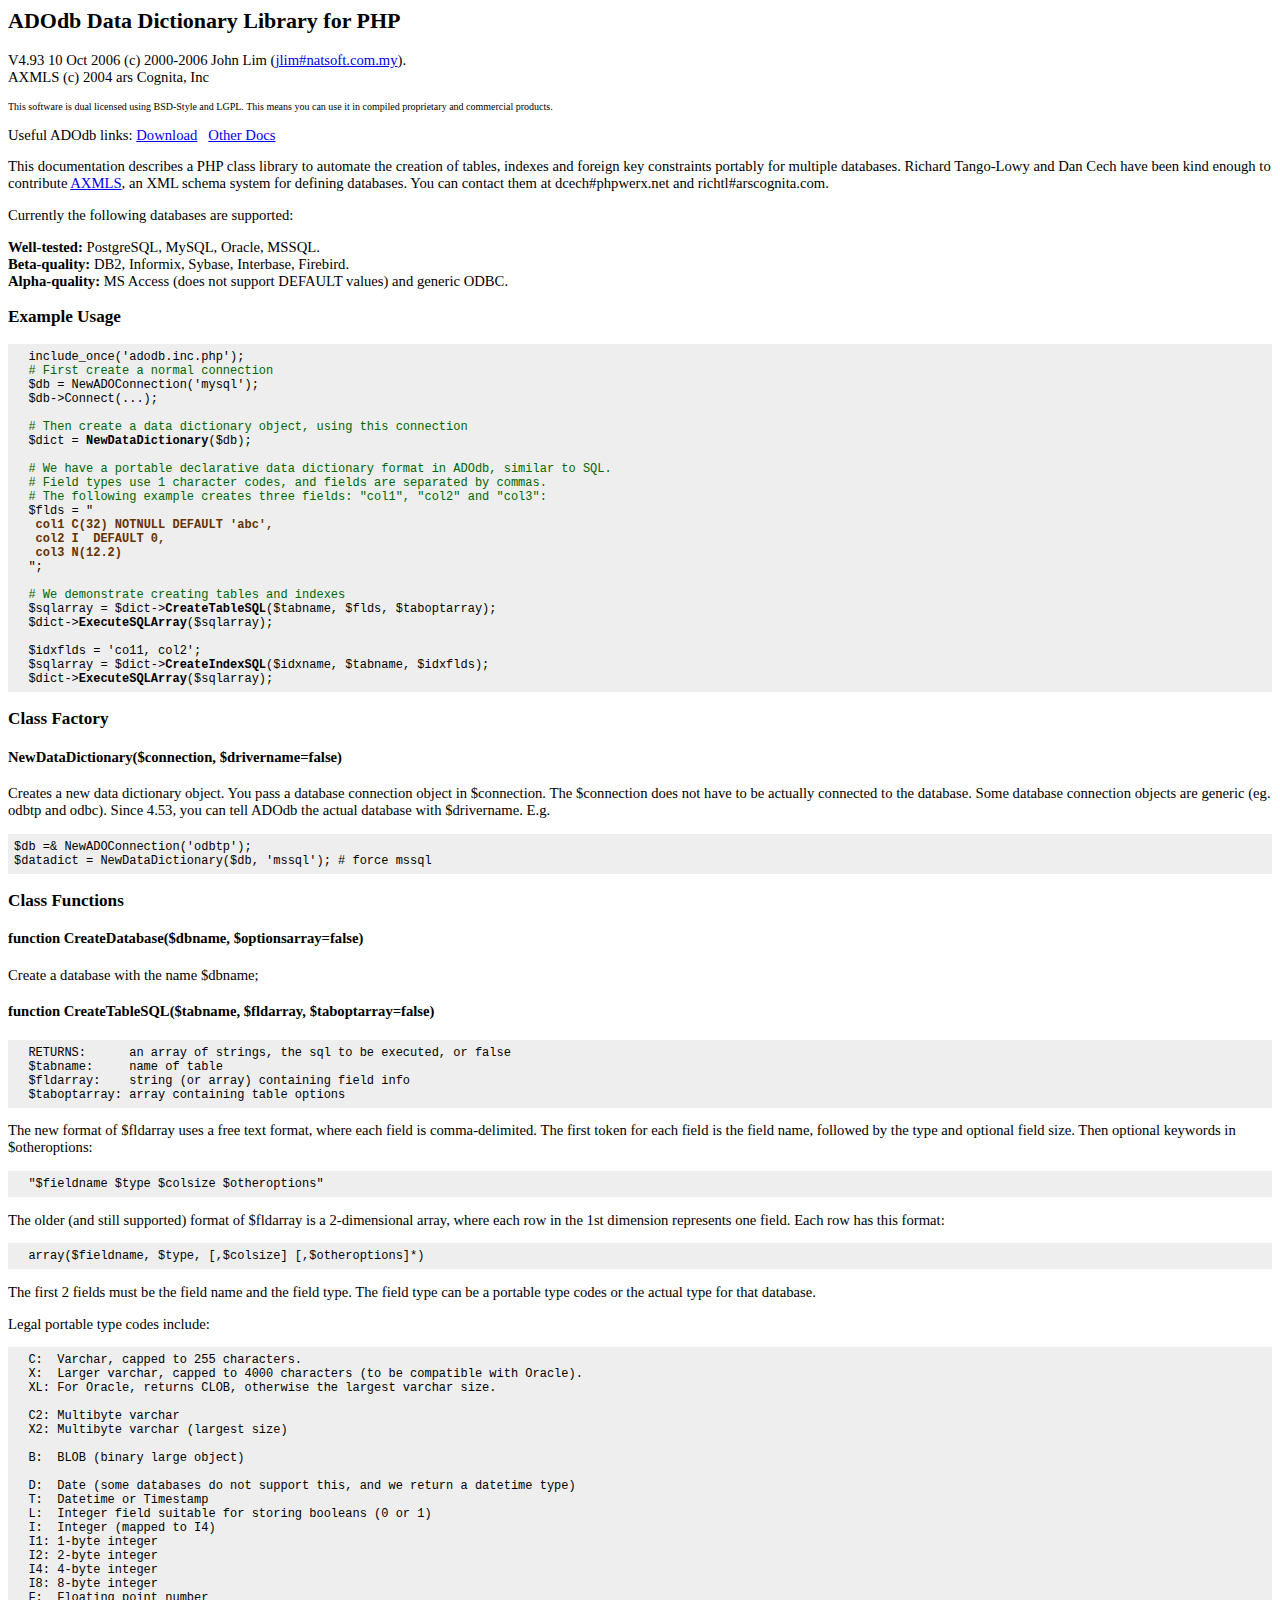
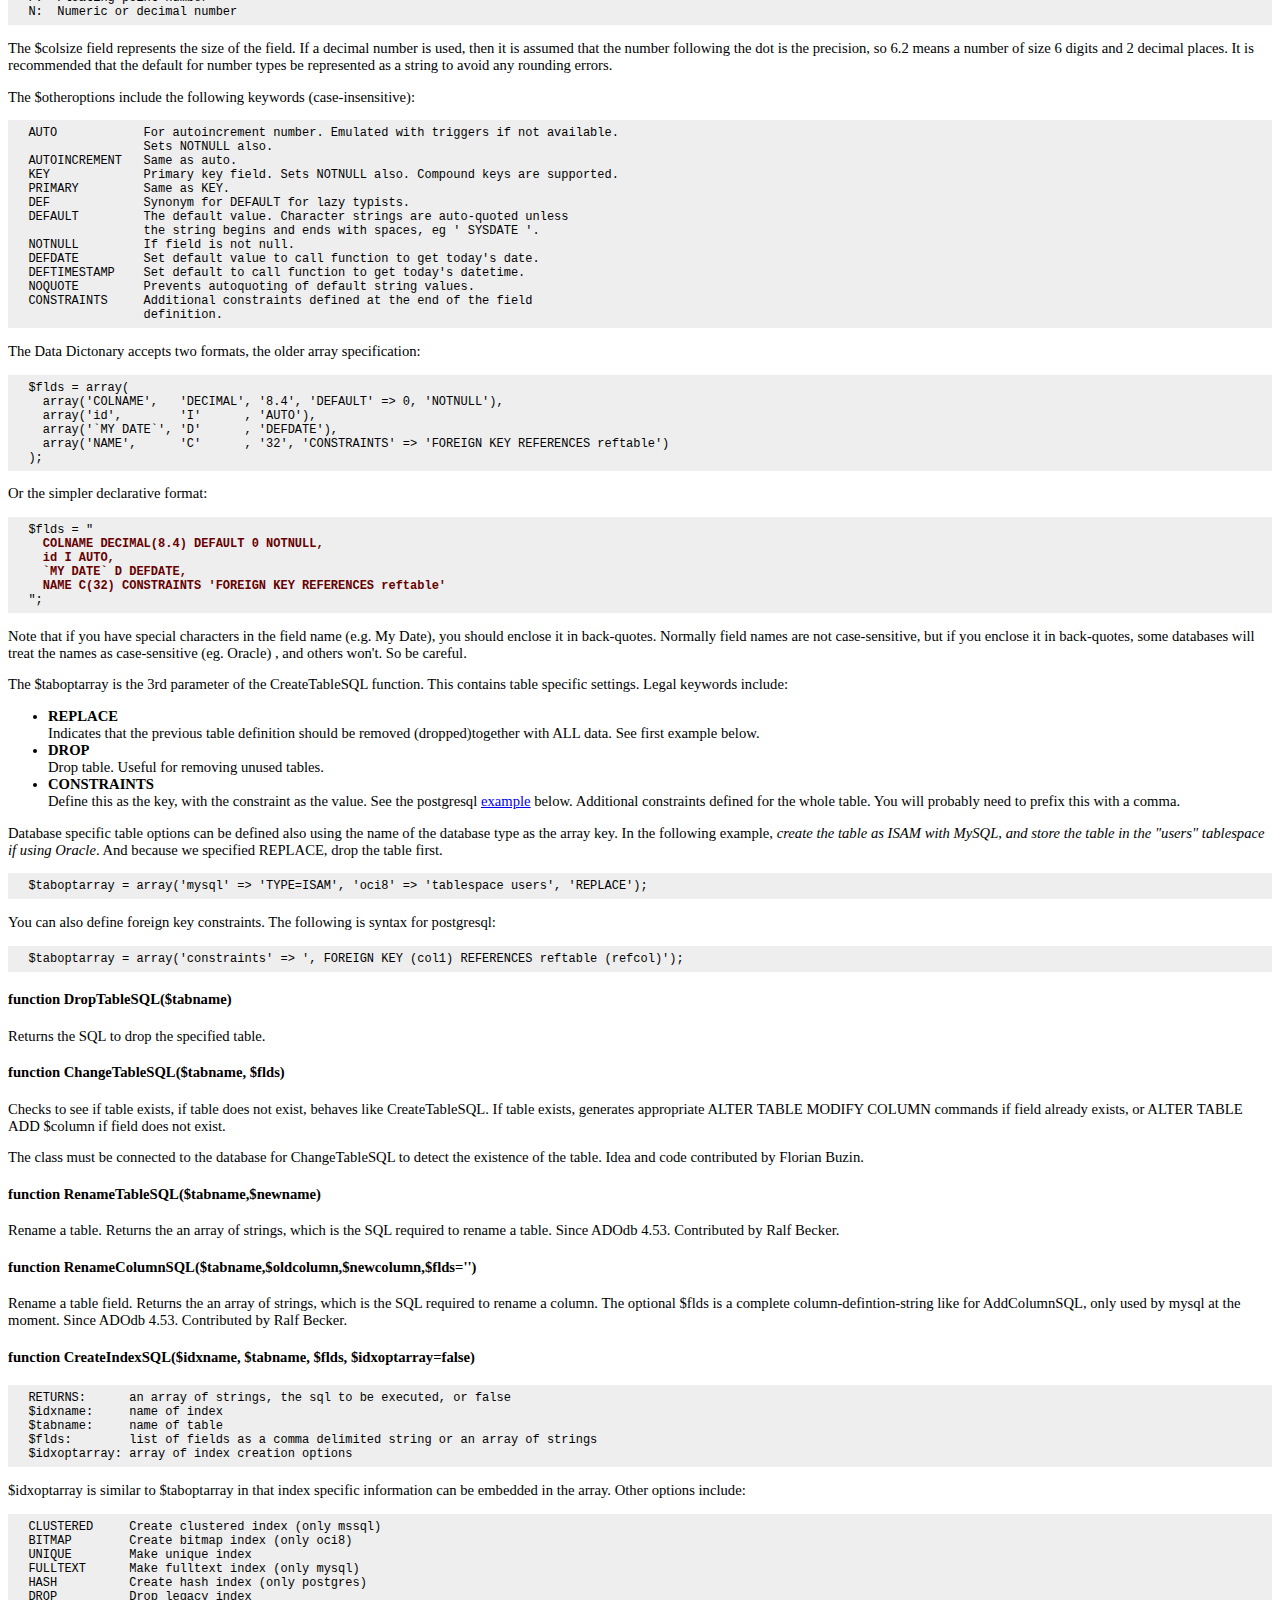
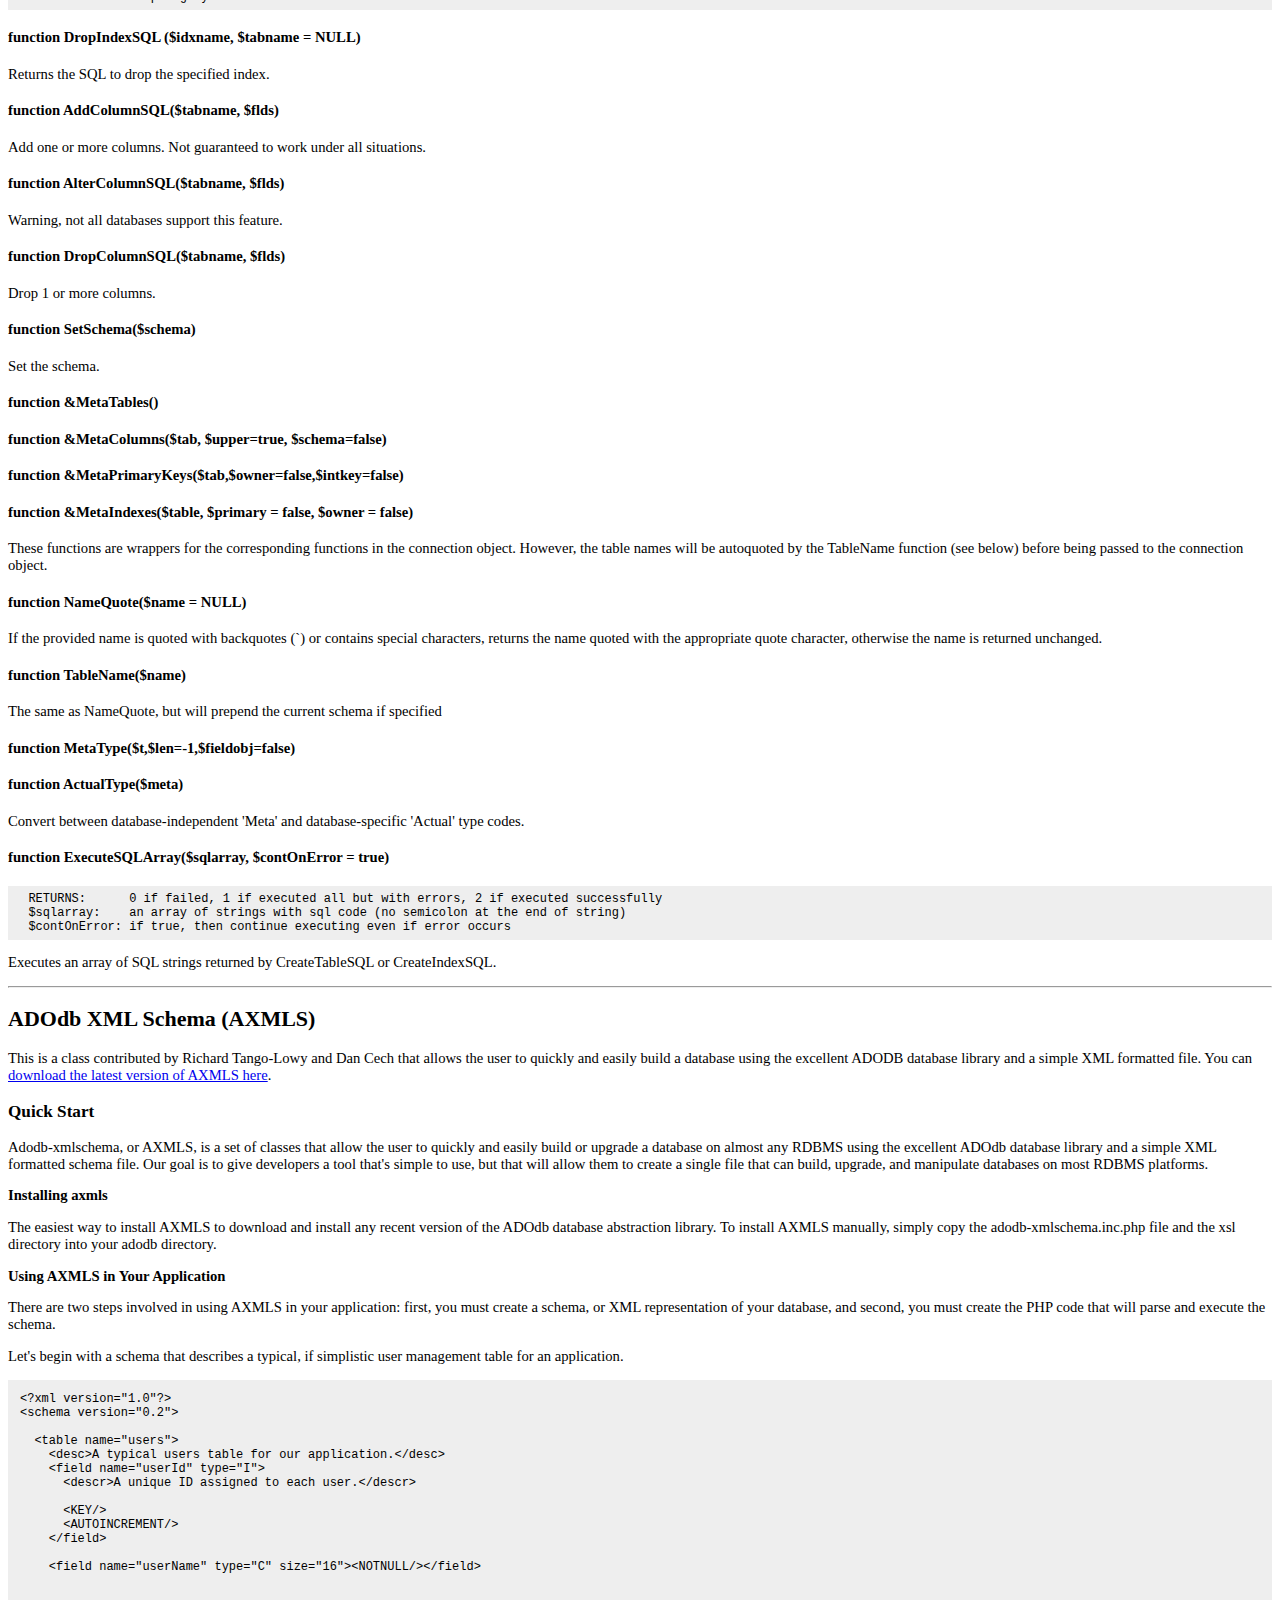
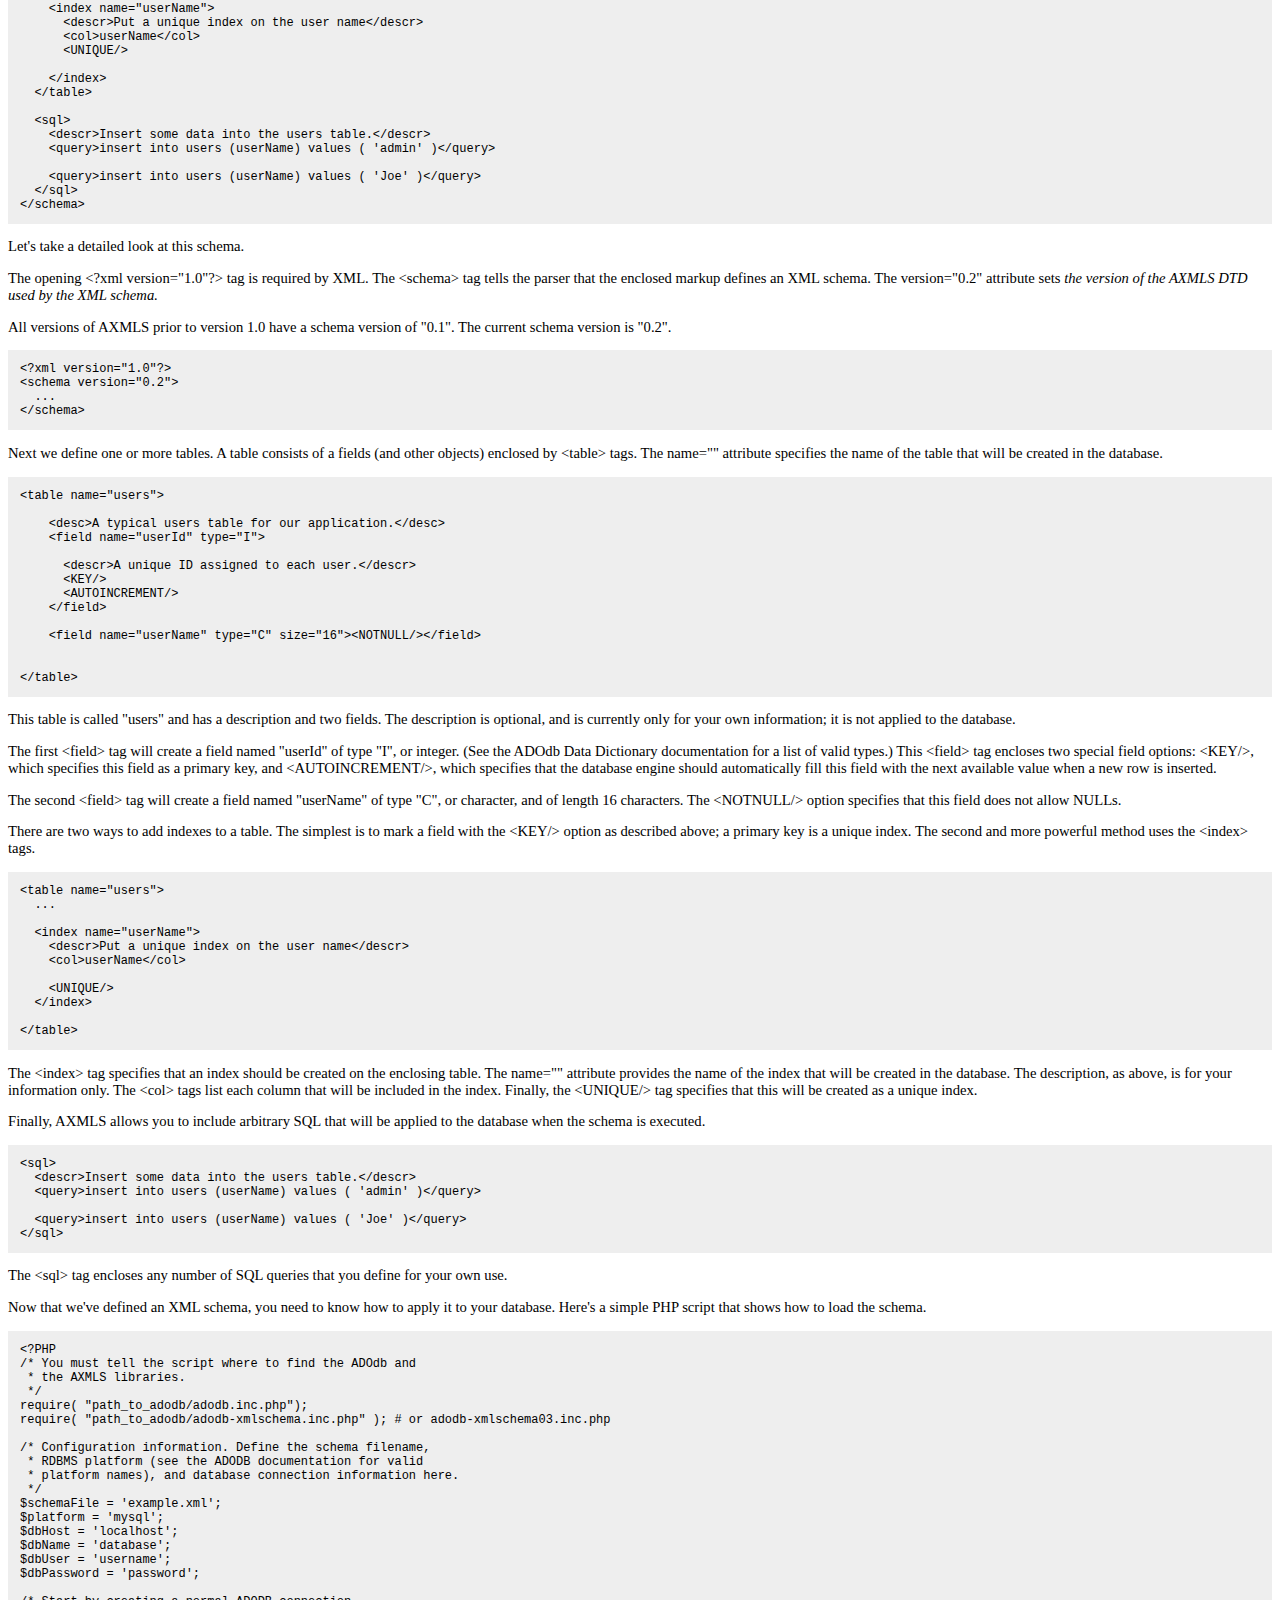
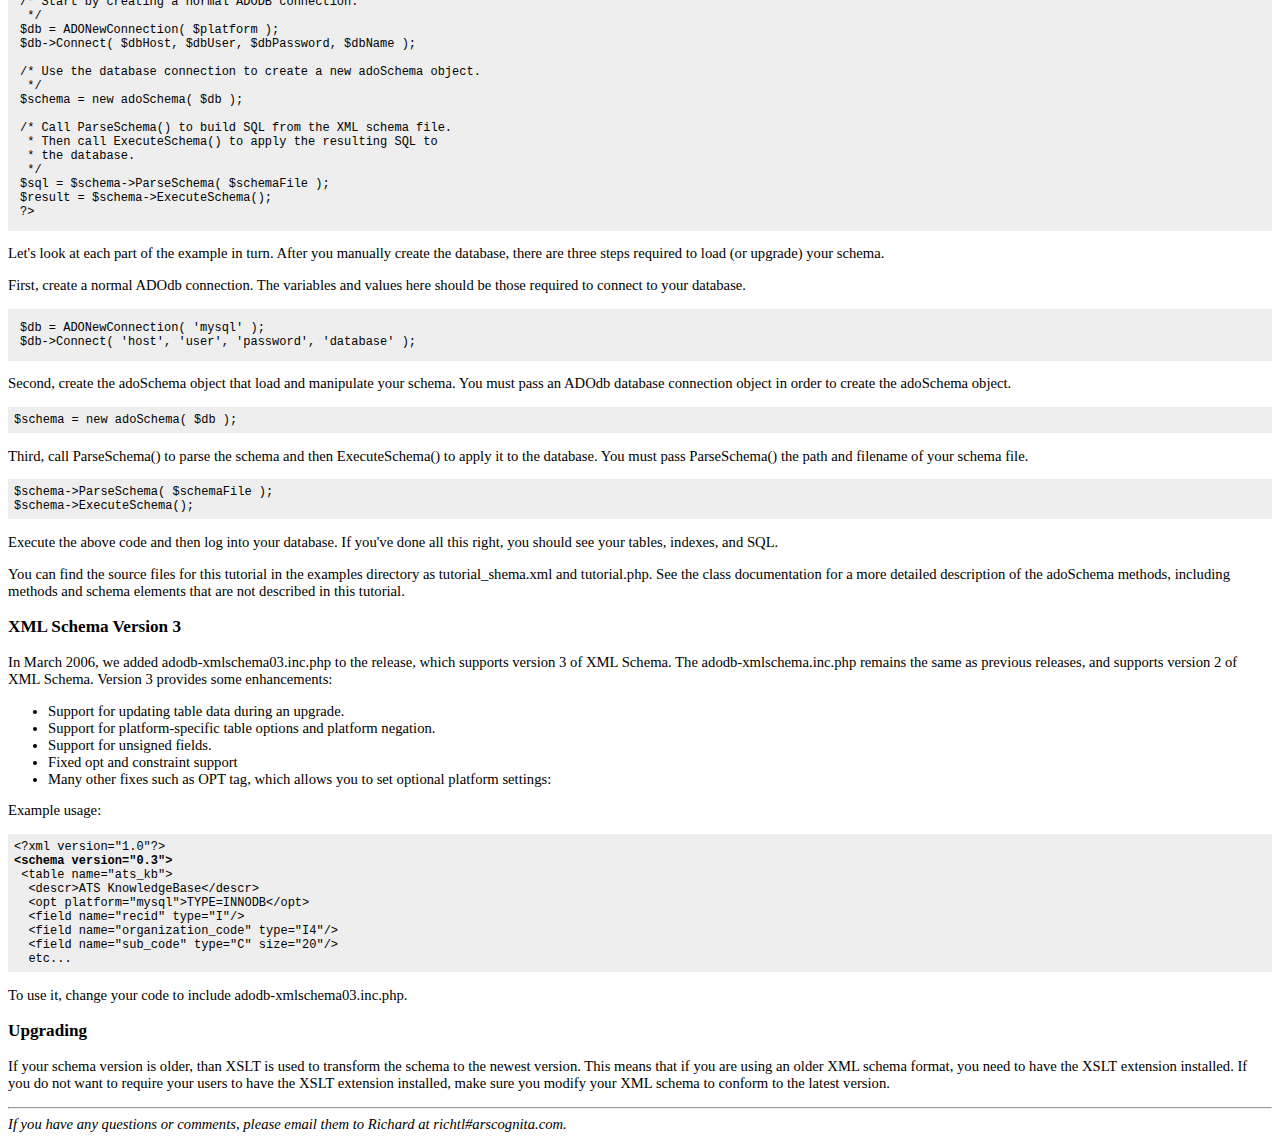
<file: mass/lib/adodb/docs/docs-datadict.htm>
<!DOCTYPE HTML PUBLIC "-//W3C//DTD HTML 4.01 Transitional//EN">
<html>
<head>
  <title>ADOdb Data Dictionary Manual</title>
  <meta http-equiv="Content-Type"
 content="text/html; charset=iso-8859-1">
  <style type="text/css">
      body, td {
        /*font-family: Arial, Helvetica, sans-serif;*/
        font-size: 11pt;
      }
      pre {
        font-size: 9pt;
         background-color: #EEEEEE; padding: .5em; margin: 0px; 
      }
      .toplink {
        font-size: 8pt;
      }
    </style>

</head>
<bodystyle="background-color: rgb(255, 255, 255);">
<h2>ADOdb Data Dictionary Library for PHP</h2>
<p>V4.93 10 Oct 2006 (c) 2000-2006 John Lim (<a
 href="mailto:jlim#natsoft.com.my">jlim#natsoft.com.my</a>).<br>
AXMLS (c) 2004 ars Cognita, Inc</p>
<p><font size="1">This software is dual licensed using BSD-Style and
LGPL. This means you can use it in compiled proprietary and commercial
products.</font></p>

<p>Useful ADOdb links: <a href="http://adodb.sourceforge.net/#download">Download</a>
&nbsp; <a href="http://adodb.sourceforge.net/#docs">Other Docs</a>
</p>
<p>This documentation describes a PHP class library to automate the
creation of tables, indexes and foreign key constraints portably for
multiple databases. Richard Tango-Lowy and Dan Cech have been kind
enough to contribute <a href="#xmlschema">AXMLS</a>, an XML schema
system for defining databases. You can contact them at
dcech#phpwerx.net and richtl#arscognita.com.</p>
<p>Currently the following databases are supported:</p>
<p> <b>Well-tested:</b> PostgreSQL, MySQL, Oracle, MSSQL.<br>
<b>Beta-quality:</b> DB2, Informix, Sybase, Interbase, Firebird.<br>
<b>Alpha-quality:</b> MS Access (does not support DEFAULT values) and
generic ODBC.
</p>
<h3>Example Usage</h3>
<pre>  include_once('adodb.inc.php');<br>  <font color="#006600"># First create a normal connection</font><br>  $db = NewADOConnection('mysql');<br>  $db-&gt;Connect(...);<br><br>  <font
 color="#006600"># Then create a data dictionary object, using this connection</font><br>  $dict = <strong>NewDataDictionary</strong>($db);<br><br>  <font
 color="#006600"># We have a portable declarative data dictionary format in ADOdb, similar to SQL.<br>  # Field types use 1 character codes, and fields are separated by commas.<br>  # The following example creates three fields: "col1", "col2" and "col3":</font><br>  $flds = " <br>  <font
 color="#663300"><strong> col1 C(32) NOTNULL DEFAULT 'abc',<br>   col2 I  DEFAULT 0,<br>   col3 N(12.2)</strong></font><br>  ";<br><br>  <font
 color="#006600"># We demonstrate creating tables and indexes</font><br>  $sqlarray = $dict-&gt;<strong>CreateTableSQL</strong>($tabname, $flds, $taboptarray);<br>  $dict-&gt;<strong>ExecuteSQLArray</strong>($sqlarray);<br><br>  $idxflds = 'co11, col2';<br>  $sqlarray = $dict-&gt;<strong>CreateIndexSQL</strong>($idxname, $tabname, $idxflds);<br>  $dict-&gt;<strong>ExecuteSQLArray</strong>($sqlarray);<br></pre>
<h3>Class Factory</h3>
<h4>NewDataDictionary($connection, $drivername=false)</h4>
<p>Creates a new data dictionary object. You pass a database connection object in $connection. The $connection does not have to be actually connected to the database. Some database connection objects are generic (eg. odbtp and odbc). Since 4.53, you can tell ADOdb  the actual database with $drivername. E.g.</p>
<pre>
$db =& NewADOConnection('odbtp');
$datadict = NewDataDictionary($db, 'mssql'); # force mssql
</pre>
<h3>Class Functions</h3>
<h4>function CreateDatabase($dbname, $optionsarray=false)</h4>
<p>Create a database with the name $dbname;</p>
<h4>function CreateTableSQL($tabname, $fldarray, $taboptarray=false)</h4>
<pre>  RETURNS:      an array of strings, the sql to be executed, or false<br>  $tabname:     name of table<br>  $fldarray:    string (or array) containing field info<br>  $taboptarray: array containing table options<br></pre>
<p>The new format of $fldarray uses a free text format, where each
field is comma-delimited.
The first token for each field is the field name, followed by the type
and optional
field size. Then optional keywords in $otheroptions:</p>
<pre>  "$fieldname $type $colsize $otheroptions"</pre>
<p>The older (and still supported) format of $fldarray is a
2-dimensional array, where each row in the 1st dimension represents one
field. Each row has this format:</p>
<pre>  array($fieldname, $type, [,$colsize] [,$otheroptions]*)</pre>
<p>The first 2 fields must be the field name and the field type. The
field type can be a portable type codes or the actual type for that
database.</p>
<p>Legal portable type codes include:</p>
<pre>  C:  Varchar, capped to 255 characters.<br>  X:  Larger varchar, capped to 4000 characters (to be compatible with Oracle). <br>  XL: For Oracle, returns CLOB, otherwise the largest varchar size.<br><br>  C2: Multibyte varchar<br>  X2: Multibyte varchar (largest size)<br><br>  B:  BLOB (binary large object)<br><br>  D:  Date (some databases do not support this, and we return a datetime type)<br>  T:  Datetime or Timestamp<br>  L:  Integer field suitable for storing booleans (0 or 1)<br>  I:  Integer (mapped to I4)<br>  I1: 1-byte integer<br>  I2: 2-byte integer<br>  I4: 4-byte integer<br>  I8: 8-byte integer<br>  F:  Floating point number<br>  N:  Numeric or decimal number<br></pre>
<p>The $colsize field represents the size of the field. If a decimal
number is used, then it is assumed that the number following the dot is
the precision, so 6.2 means a number of size 6 digits and 2 decimal
places. It is recommended that the default for number types be
represented as a string to avoid any rounding errors.</p>
<p>The $otheroptions include the following keywords (case-insensitive):</p>
<pre>  AUTO            For autoincrement number. Emulated with triggers if not available.<br>                  Sets NOTNULL also.<br>  AUTOINCREMENT   Same as auto.<br>  KEY             Primary key field. Sets NOTNULL also. Compound keys are supported.<br>  PRIMARY         Same as KEY.<br>  DEF             Synonym for DEFAULT for lazy typists.<br>  DEFAULT         The default value. Character strings are auto-quoted unless<br>                  the string begins and ends with spaces, eg ' SYSDATE '.<br>  NOTNULL         If field is not null.<br>  DEFDATE         Set default value to call function to get today's date.<br>  DEFTIMESTAMP    Set default to call function to get today's datetime.<br>  NOQUOTE         Prevents autoquoting of default string values.<br>  CONSTRAINTS     Additional constraints defined at the end of the field<br>                  definition.<br></pre>
<p>The Data Dictonary accepts two formats, the older array
specification:</p>
<pre>  $flds = array(<br>    array('COLNAME',   'DECIMAL', '8.4', 'DEFAULT' =&gt; 0, 'NOTNULL'),<br>    array('id',        'I'      , 'AUTO'),<br>    array('`MY DATE`', 'D'      , 'DEFDATE'),<br>    array('NAME',      'C'      , '32', 'CONSTRAINTS' =&gt; 'FOREIGN KEY REFERENCES reftable')<br>  );<br></pre>
<p>Or the simpler declarative format:</p>
<pre>  $flds = "<font color="#660000"><strong><br>    COLNAME DECIMAL(8.4) DEFAULT 0 NOTNULL,<br>    id I AUTO,<br>    `MY DATE` D DEFDATE,<br>    NAME C(32) CONSTRAINTS 'FOREIGN KEY REFERENCES reftable'</strong></font><br>  ";<br></pre>
<p>Note that if you have special characters in the field name (e.g. My
Date), you should enclose it in back-quotes. Normally field names are
not case-sensitive, but if you enclose it in back-quotes, some
databases will treat the names as case-sensitive (eg. Oracle) , and
others won't. So be careful.</p>
<p>The $taboptarray is the 3rd parameter of the CreateTableSQL
function. This contains table specific settings. Legal keywords include:</p>
<ul>
  <li><b>REPLACE</b><br>
Indicates that the previous table definition should be removed
(dropped)together with ALL data. See first example below. </li>
  <li><b>DROP</b><br>
Drop table. Useful for removing unused tables. </li>
  <li><b>CONSTRAINTS</b><br>
Define this as the key, with the constraint as the value. See the
postgresql <a href="#foreignkey">example</a> below. Additional constraints defined for the whole
table. You will probably need to prefix this with a comma. </li>
</ul>
<p>Database specific table options can be defined also using the name
of the database type as the array key. In the following example, <em>create
the table as ISAM with MySQL, and store the table in the "users"
tablespace if using Oracle</em>. And because we specified REPLACE, drop
the table first.</p>
<pre>  $taboptarray = array('mysql' =&gt; 'TYPE=ISAM', 'oci8' =&gt; 'tablespace users', 'REPLACE');</pre>
<p><a name=foreignkey></a>You can also define foreign key constraints. The following is syntax
for postgresql:
</p>
<pre>  $taboptarray = array('constraints' =&gt; ', FOREIGN KEY (col1) REFERENCES reftable (refcol)');</pre>
<h4>function DropTableSQL($tabname)</h4>
<p>Returns the SQL to drop the specified table.</p>
<h4>function ChangeTableSQL($tabname, $flds)</h4>
<p>Checks to see if table exists, if table does not exist, behaves like
CreateTableSQL. If table exists, generates appropriate ALTER TABLE
MODIFY COLUMN commands if field already exists, or ALTER TABLE ADD
$column if field does not exist.</p>
<p>The class must be connected to the database for ChangeTableSQL to
detect the existence of the table. Idea and code contributed by Florian
Buzin.</p>
<h4>function RenameTableSQL($tabname,$newname)</h4>
<p>Rename a table.  Returns the an array of strings, which is the SQL required to rename a table. Since ADOdb 4.53. Contributed by Ralf Becker.</p>
<h4> function RenameColumnSQL($tabname,$oldcolumn,$newcolumn,$flds='')</h4>
<p>Rename a table field. Returns the an array of strings, which is the SQL required to rename a column. The optional $flds is a complete column-defintion-string like for AddColumnSQL, only used by mysql at the moment. Since ADOdb 4.53. Contributed by Ralf Becker.</p>
<h4>function CreateIndexSQL($idxname, $tabname, $flds,
$idxoptarray=false)</h4>
<pre>  RETURNS:      an array of strings, the sql to be executed, or false<br>  $idxname:     name of index<br>  $tabname:     name of table<br>  $flds:        list of fields as a comma delimited string or an array of strings<br>  $idxoptarray: array of index creation options<br></pre>
<p>$idxoptarray is similar to $taboptarray in that index specific
information can be embedded in the array. Other options include:</p>
<pre>  CLUSTERED     Create clustered index (only mssql)<br>  BITMAP        Create bitmap index (only oci8)<br>  UNIQUE        Make unique index<br>  FULLTEXT      Make fulltext index (only mysql)<br>  HASH          Create hash index (only postgres)<br>  DROP          Drop legacy index<br></pre>
<h4>function DropIndexSQL ($idxname, $tabname = NULL)</h4>
<p>Returns the SQL to drop the specified index.</p>
<h4>function AddColumnSQL($tabname, $flds)</h4>
<p>Add one or more columns. Not guaranteed to work under all situations.</p>
<h4>function AlterColumnSQL($tabname, $flds)</h4>
<p>Warning, not all databases support this feature.</p>
<h4>function DropColumnSQL($tabname, $flds)</h4>
<p>Drop 1 or more columns.</p>
<h4>function SetSchema($schema)</h4>
<p>Set the schema.</p>
<h4>function &amp;MetaTables()</h4>
<h4>function &amp;MetaColumns($tab, $upper=true, $schema=false)</h4>
<h4>function &amp;MetaPrimaryKeys($tab,$owner=false,$intkey=false)</h4>
<h4>function &amp;MetaIndexes($table, $primary = false, $owner = false)</h4>
<p>These functions are wrappers for the corresponding functions in the
connection object. However, the table names will be autoquoted by the
TableName function (see below) before being passed to the connection
object.</p>
<h4>function NameQuote($name = NULL)</h4>
<p>If the provided name is quoted with backquotes (`) or contains
special characters, returns the name quoted with the appropriate quote
character, otherwise the name is returned unchanged.</p>
<h4>function TableName($name)</h4>
<p>The same as NameQuote, but will prepend the current schema if
specified</p>
<h4>function MetaType($t,$len=-1,$fieldobj=false)</h4>
<h4>function ActualType($meta)</h4>
<p>Convert between database-independent 'Meta' and database-specific
'Actual' type codes.</p>
<h4>function ExecuteSQLArray($sqlarray, $contOnError = true)</h4>
<pre>  RETURNS:      0 if failed, 1 if executed all but with errors, 2 if executed successfully<br>  $sqlarray:    an array of strings with sql code (no semicolon at the end of string)<br>  $contOnError: if true, then continue executing even if error occurs<br></pre>
<p>Executes an array of SQL strings returned by CreateTableSQL or
CreateIndexSQL.</p>
<hr />
<a name="xmlschema"></a>
<h2>ADOdb XML Schema (AXMLS)</h2>
<p>This is a class contributed by Richard Tango-Lowy and Dan Cech that
allows the user to quickly
and easily build a database using the excellent ADODB database library
and a simple XML formatted file.
You can <a href="http://sourceforge.net/projects/adodb-xmlschema/">download
the latest version of AXMLS here</a>.</p>
<h3>Quick Start</h3>
<p>Adodb-xmlschema, or AXMLS, is a set of classes that allow the user
to quickly and easily build or upgrade a database on almost any RDBMS
using the excellent ADOdb database library and a simple XML formatted
schema file. Our goal is to give developers a tool that's simple to
use, but that will allow them to create a single file that can build,
upgrade, and manipulate databases on most RDBMS platforms.</p>
<span style="font-weight: bold;"> Installing axmls</span>
<p>The easiest way to install AXMLS to download and install any recent
version of the ADOdb database abstraction library. To install AXMLS
manually, simply copy the adodb-xmlschema.inc.php file and the xsl
directory into your adodb directory.</p>
<span style="font-weight: bold;"> Using AXMLS in Your Application</span>
<p>There are two steps involved in using AXMLS in your application:
first, you must create a schema, or XML representation of your
database, and second, you must create the PHP code that will parse and
execute the schema.</p>
<p>Let's begin with a schema that describes a typical, if simplistic
user management table for an application.</p>
<pre class="listing"><pre>&lt;?xml version="1.0"?&gt;<br>&lt;schema version="0.2"&gt;<br><br>  &lt;table name="users"&gt;<br>    &lt;desc&gt;A typical users table for our application.&lt;/desc&gt;<br>    &lt;field name="userId" type="I"&gt;<br>      &lt;descr&gt;A unique ID assigned to each user.&lt;/descr&gt;<br><br>      &lt;KEY/&gt;<br>      &lt;AUTOINCREMENT/&gt;<br>    &lt;/field&gt;<br>    <br>    &lt;field name="userName" type="C" size="16"&gt;&lt;NOTNULL/&gt;&lt;/field&gt;<br><br>    <br>    &lt;index name="userName"&gt;<br>      &lt;descr&gt;Put a unique index on the user name&lt;/descr&gt;<br>      &lt;col&gt;userName&lt;/col&gt;<br>      &lt;UNIQUE/&gt;<br><br>    &lt;/index&gt;<br>  &lt;/table&gt;<br>  <br>  &lt;sql&gt;<br>    &lt;descr&gt;Insert some data into the users table.&lt;/descr&gt;<br>    &lt;query&gt;insert into users (userName) values ( 'admin' )&lt;/query&gt;<br><br>    &lt;query&gt;insert into users (userName) values ( 'Joe' )&lt;/query&gt;<br>  &lt;/sql&gt;<br>&lt;/schema&gt;			<br></pre></pre>
<p>Let's take a detailed look at this schema.</p>
<p>The opening &lt;?xml version="1.0"?&gt; tag is required by XML. The
&lt;schema&gt; tag tells the parser that the enclosed markup defines an
XML schema. The version="0.2" attribute sets <em>the version of the
AXMLS DTD used by the XML schema.</em> </p>
<p>All versions of AXMLS prior to version 1.0 have a schema version of
"0.1". The current schema version is "0.2".</p>
<pre class="listing"><pre>&lt;?xml version="1.0"?&gt;<br>&lt;schema version="0.2"&gt;<br>  ...<br>&lt;/schema&gt;<br></pre></pre>
<p>Next we define one or more tables. A table consists of a fields (and
other objects) enclosed by &lt;table&gt; tags. The name="" attribute
specifies the name of the table that will be created in the database.</p>
<pre class="listing"><pre>&lt;table name="users"&gt;<br><br>    &lt;desc&gt;A typical users table for our application.&lt;/desc&gt;<br>    &lt;field name="userId" type="I"&gt;<br><br>      &lt;descr&gt;A unique ID assigned to each user.&lt;/descr&gt;<br>      &lt;KEY/&gt;<br>      &lt;AUTOINCREMENT/&gt;<br>    &lt;/field&gt;<br>    <br>    &lt;field name="userName" type="C" size="16"&gt;&lt;NOTNULL/&gt;&lt;/field&gt;<br><br>    <br>&lt;/table&gt;<br></pre></pre>
<p>This table is called "users" and has a description and two fields.
The description is optional, and is currently only for your own
information; it is not applied to the database.</p>
<p>The first &lt;field&gt; tag will create a field named "userId" of
type "I", or integer. (See the ADOdb Data Dictionary documentation for
a list of valid types.) This &lt;field&gt; tag encloses two special
field options: &lt;KEY/&gt;, which specifies this field as a primary
key, and &lt;AUTOINCREMENT/&gt;, which specifies that the database
engine should automatically fill this field with the next available
value when a new row is inserted.</p>
<p>The second &lt;field&gt; tag will create a field named "userName" of
type "C", or character, and of length 16 characters. The
&lt;NOTNULL/&gt; option specifies that this field does not allow NULLs.</p>
<p>There are two ways to add indexes to a table. The simplest is to
mark a field with the &lt;KEY/&gt; option as described above; a primary
key is a unique index. The second and more powerful method uses the
&lt;index&gt; tags.</p>
<pre class="listing"><pre>&lt;table name="users"&gt;<br>  ...<br>    <br>  &lt;index name="userName"&gt;<br>    &lt;descr&gt;Put a unique index on the user name&lt;/descr&gt;<br>    &lt;col&gt;userName&lt;/col&gt;<br><br>    &lt;UNIQUE/&gt;<br>  &lt;/index&gt;<br>    <br>&lt;/table&gt;<br></pre></pre>
<p>The &lt;index&gt; tag specifies that an index should be created on
the enclosing table. The name="" attribute provides the name of the
index that will be created in the database. The description, as above,
is for your information only. The &lt;col&gt; tags list each column
that will be included in the index. Finally, the &lt;UNIQUE/&gt; tag
specifies that this will be created as a unique index.</p>
<p>Finally, AXMLS allows you to include arbitrary SQL that will be
applied to the database when the schema is executed.</p>
<pre class="listing"><pre>&lt;sql&gt;<br>  &lt;descr&gt;Insert some data into the users table.&lt;/descr&gt;<br>  &lt;query&gt;insert into users (userName) values ( 'admin' )&lt;/query&gt;<br><br>  &lt;query&gt;insert into users (userName) values ( 'Joe' )&lt;/query&gt;<br>&lt;/sql&gt;<br></pre></pre>
<p>The &lt;sql&gt; tag encloses any number of SQL queries that you
define for your own use.</p>
<p>Now that we've defined an XML schema, you need to know how to apply
it to your database. Here's a simple PHP script that shows how to load
the schema.</p>
<pre class="listing"><pre>&lt;?PHP<br>/* You must tell the script where to find the ADOdb and<br> * the AXMLS libraries.<br> */
require( "path_to_adodb/adodb.inc.php");
require( "path_to_adodb/adodb-xmlschema.inc.php" ); # or adodb-xmlschema03.inc.php

/* Configuration information. Define the schema filename,<br> * RDBMS platform (see the ADODB documentation for valid<br> * platform names), and database connection information here.<br> */<br>$schemaFile = 'example.xml';<br>$platform = 'mysql';<br>$dbHost = 'localhost';<br>$dbName = 'database';<br>$dbUser = 'username';<br>$dbPassword = 'password';<br><br>/* Start by creating a normal ADODB connection.<br> */<br>$db = ADONewConnection( $platform );<br>$db-&gt;Connect( $dbHost, $dbUser, $dbPassword, $dbName );<br><br>/* Use the database connection to create a new adoSchema object.<br> */<br>$schema = new adoSchema( $db );<br><br>/* Call ParseSchema() to build SQL from the XML schema file.<br> * Then call ExecuteSchema() to apply the resulting SQL to <br> * the database.<br> */<br>$sql = $schema-&gt;ParseSchema( $schemaFile );<br>$result = $schema-&gt;ExecuteSchema();<br>?&gt;<br></pre></pre>
<p>Let's look at each part of the example in turn. After you manually
create the database, there are three steps required to load (or
upgrade) your schema.</p>
<p>First, create a normal ADOdb connection. The variables and values
here should be those required to connect to your database.</p>
<pre class="listing"><pre>$db = ADONewConnection( 'mysql' );<br>$db-&gt;Connect( 'host', 'user', 'password', 'database' );<br></pre></pre>
<p>Second, create the adoSchema object that load and manipulate your
schema. You must pass an ADOdb database connection object in order to
create the adoSchema object.</p>
<pre class="listing">$schema = new adoSchema( $db );<br></pre>
<p>Third, call ParseSchema() to parse the schema and then
ExecuteSchema() to apply it to the database. You must pass
ParseSchema() the path and filename of your schema file.</p>
<pre class="listing">$schema-&gt;ParseSchema( $schemaFile ); <br>$schema-&gt;ExecuteSchema();</pre>
<p>Execute the above code and then log into your database. If you've
done all this right, you should see your tables, indexes, and SQL.</p>
<p>You can find the source files for this tutorial in the examples
directory as tutorial_shema.xml and tutorial.php. See the class
documentation for a more detailed description of the adoSchema methods,
including methods and schema elements that are not described in this
tutorial.</p>
<h3>XML Schema Version 3</h3>
<p>In March 2006, we added adodb-xmlschema03.inc.php to the release, which supports version 3 of XML Schema. 
The adodb-xmlschema.inc.php remains the same as previous releases, and supports version 2 of XML Schema. 
Version 3 provides some enhancements:

<ul>
     <li> Support for updating table data during an upgrade.
     <li> Support for platform-specific table options and platform negation.
     <li> Support for unsigned fields.
     <li> Fixed opt and constraint support
     <li> Many other fixes such as OPT tag, which allows you to set optional platform settings:
</ul>

<p>Example usage:
<pre>&lt;?xml version="1.0"?>
<b>&lt;schema version="0.3"></b>
 &lt;table name="ats_kb">
  &lt;descr>ATS KnowledgeBase&lt;/descr>
  &lt;opt platform="mysql">TYPE=INNODB&lt;/opt>
  &lt;field name="recid" type="I"/>
  &lt;field name="organization_code" type="I4"/> 
  &lt;field name="sub_code" type="C" size="20"/>
  etc...
</pre>
<p>To use it, change your code to include adodb-xmlschema03.inc.php.

<h3>Upgrading</h3>
<p>
If your schema version is older, than XSLT is used to transform the
schema to the newest version. This means that if you are using an older
XML schema format, you need to have the XSLT extension installed.
If you do not want to require your users to have the XSLT extension
installed, make sure you modify your XML schema to conform to the
latest version.
<hr />
<address>If you have any questions or comments, please email them to
Richard at richtl#arscognita.com.
</address>
</body>
</html>
</file>
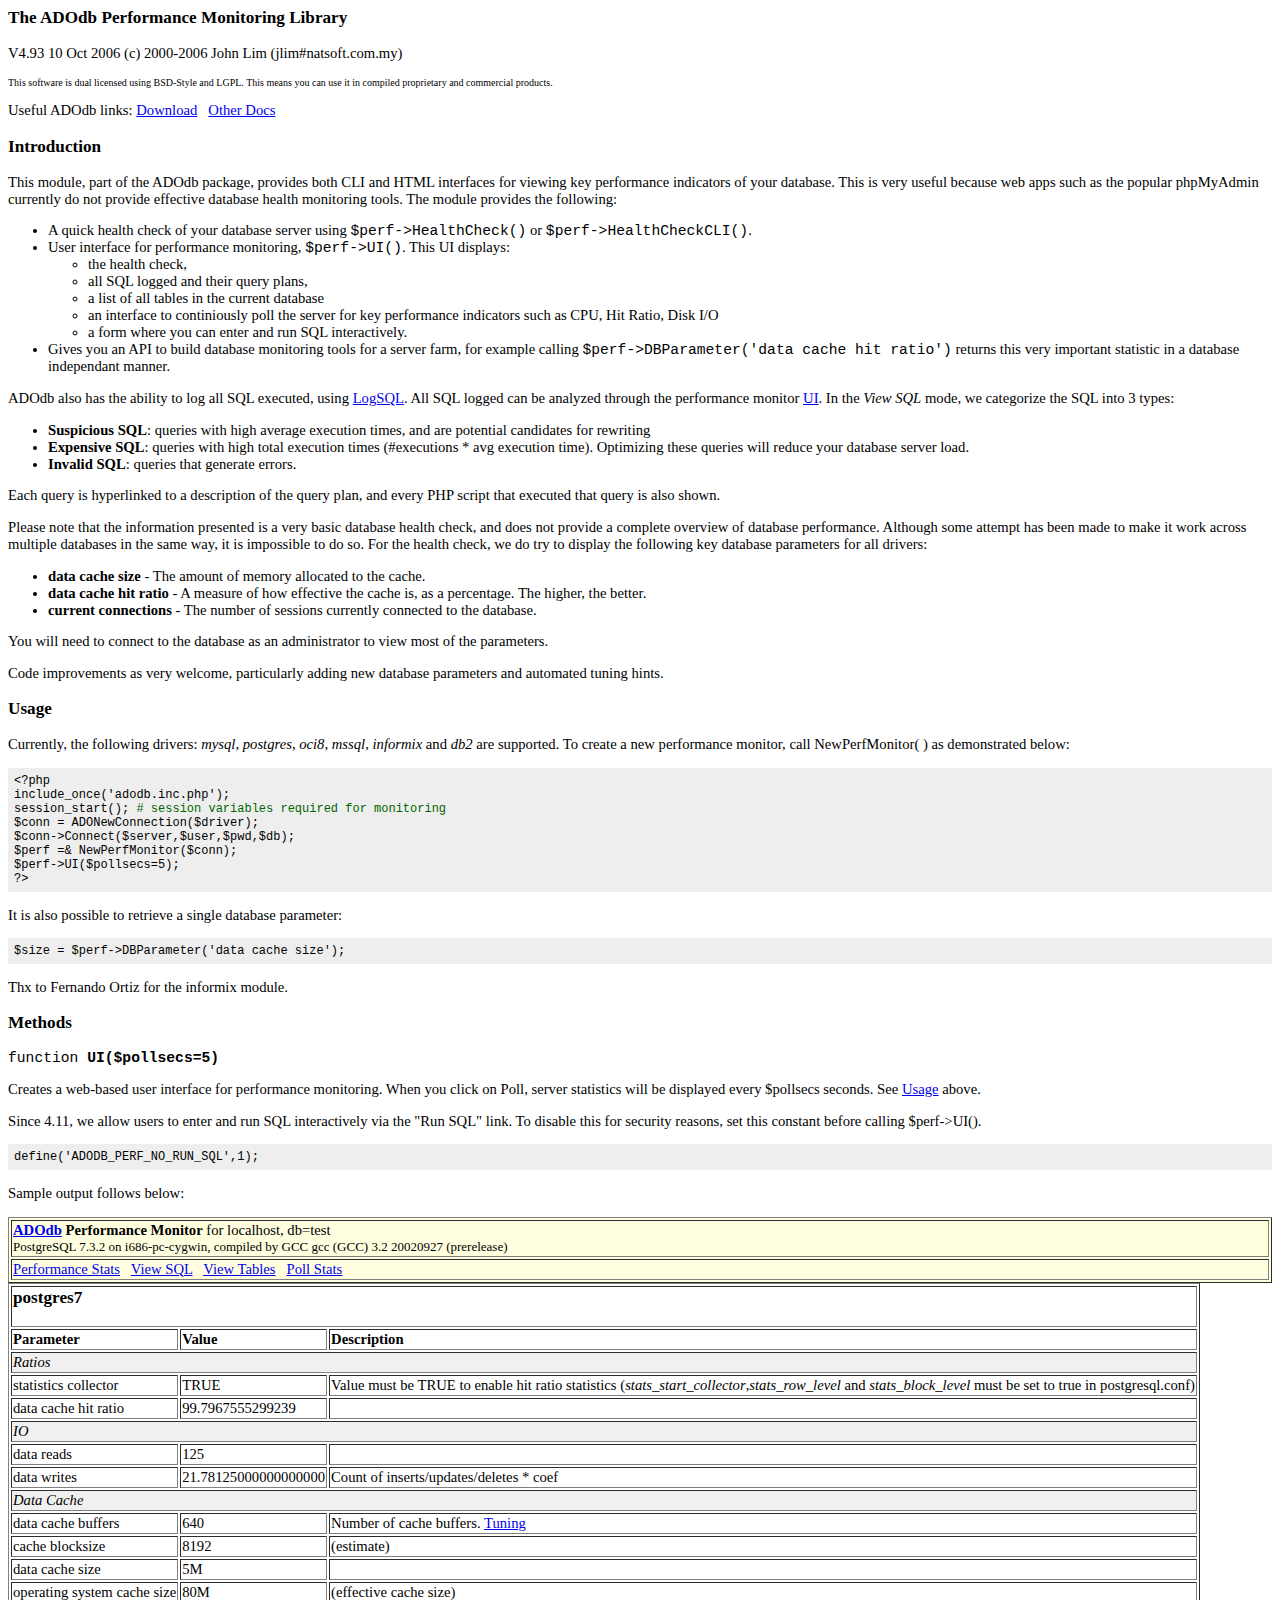
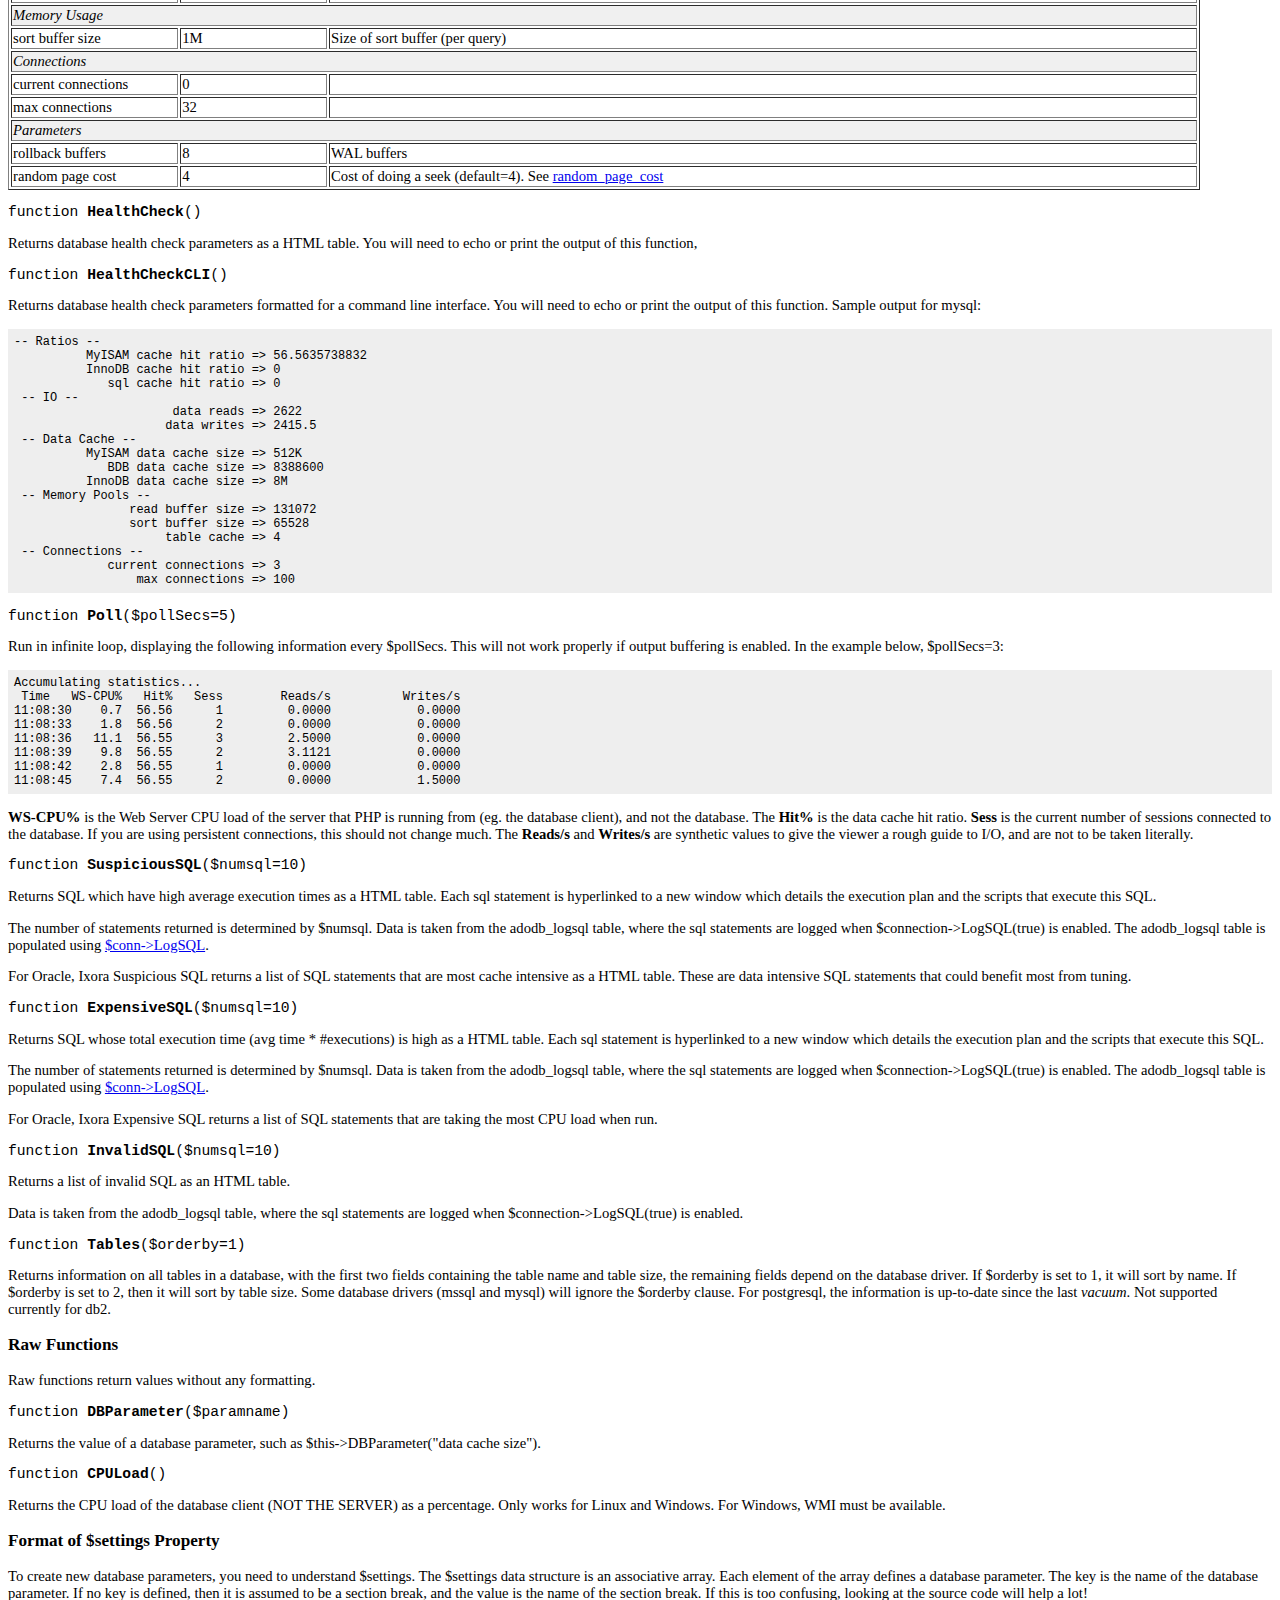
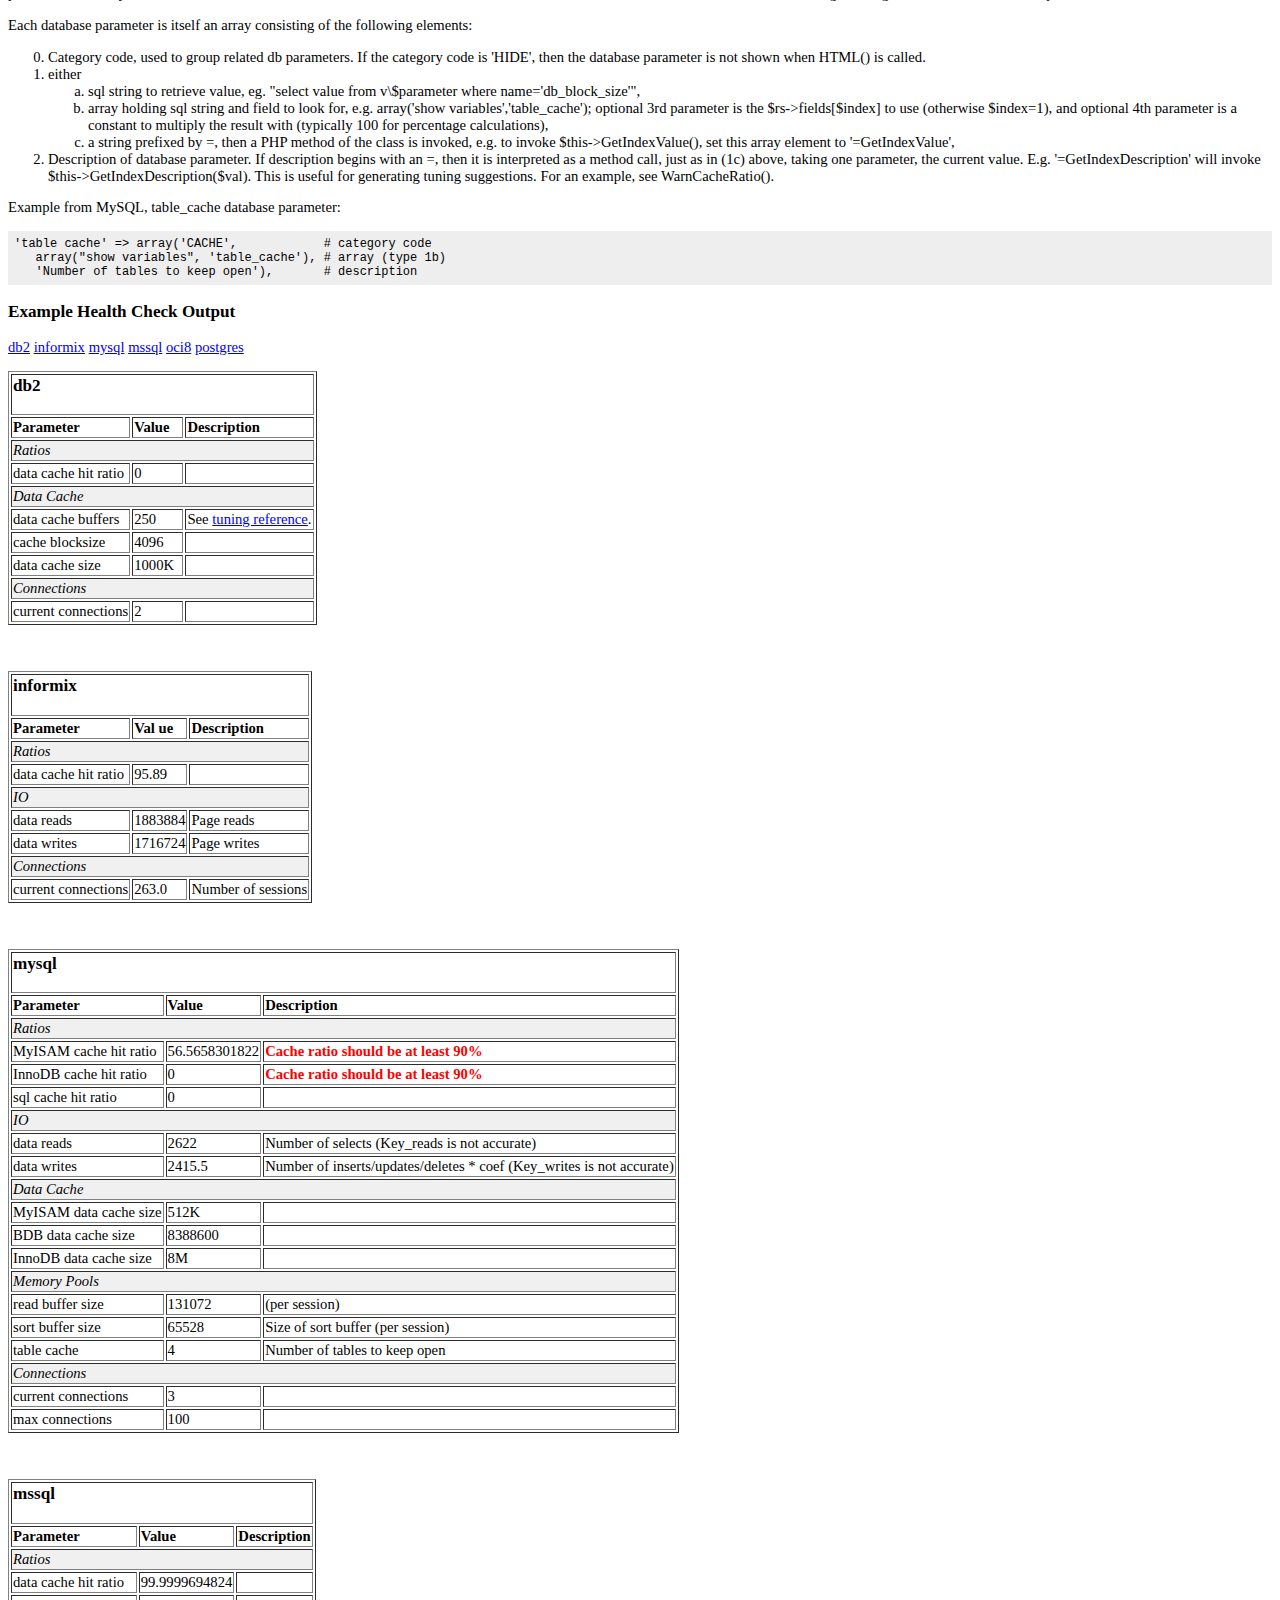
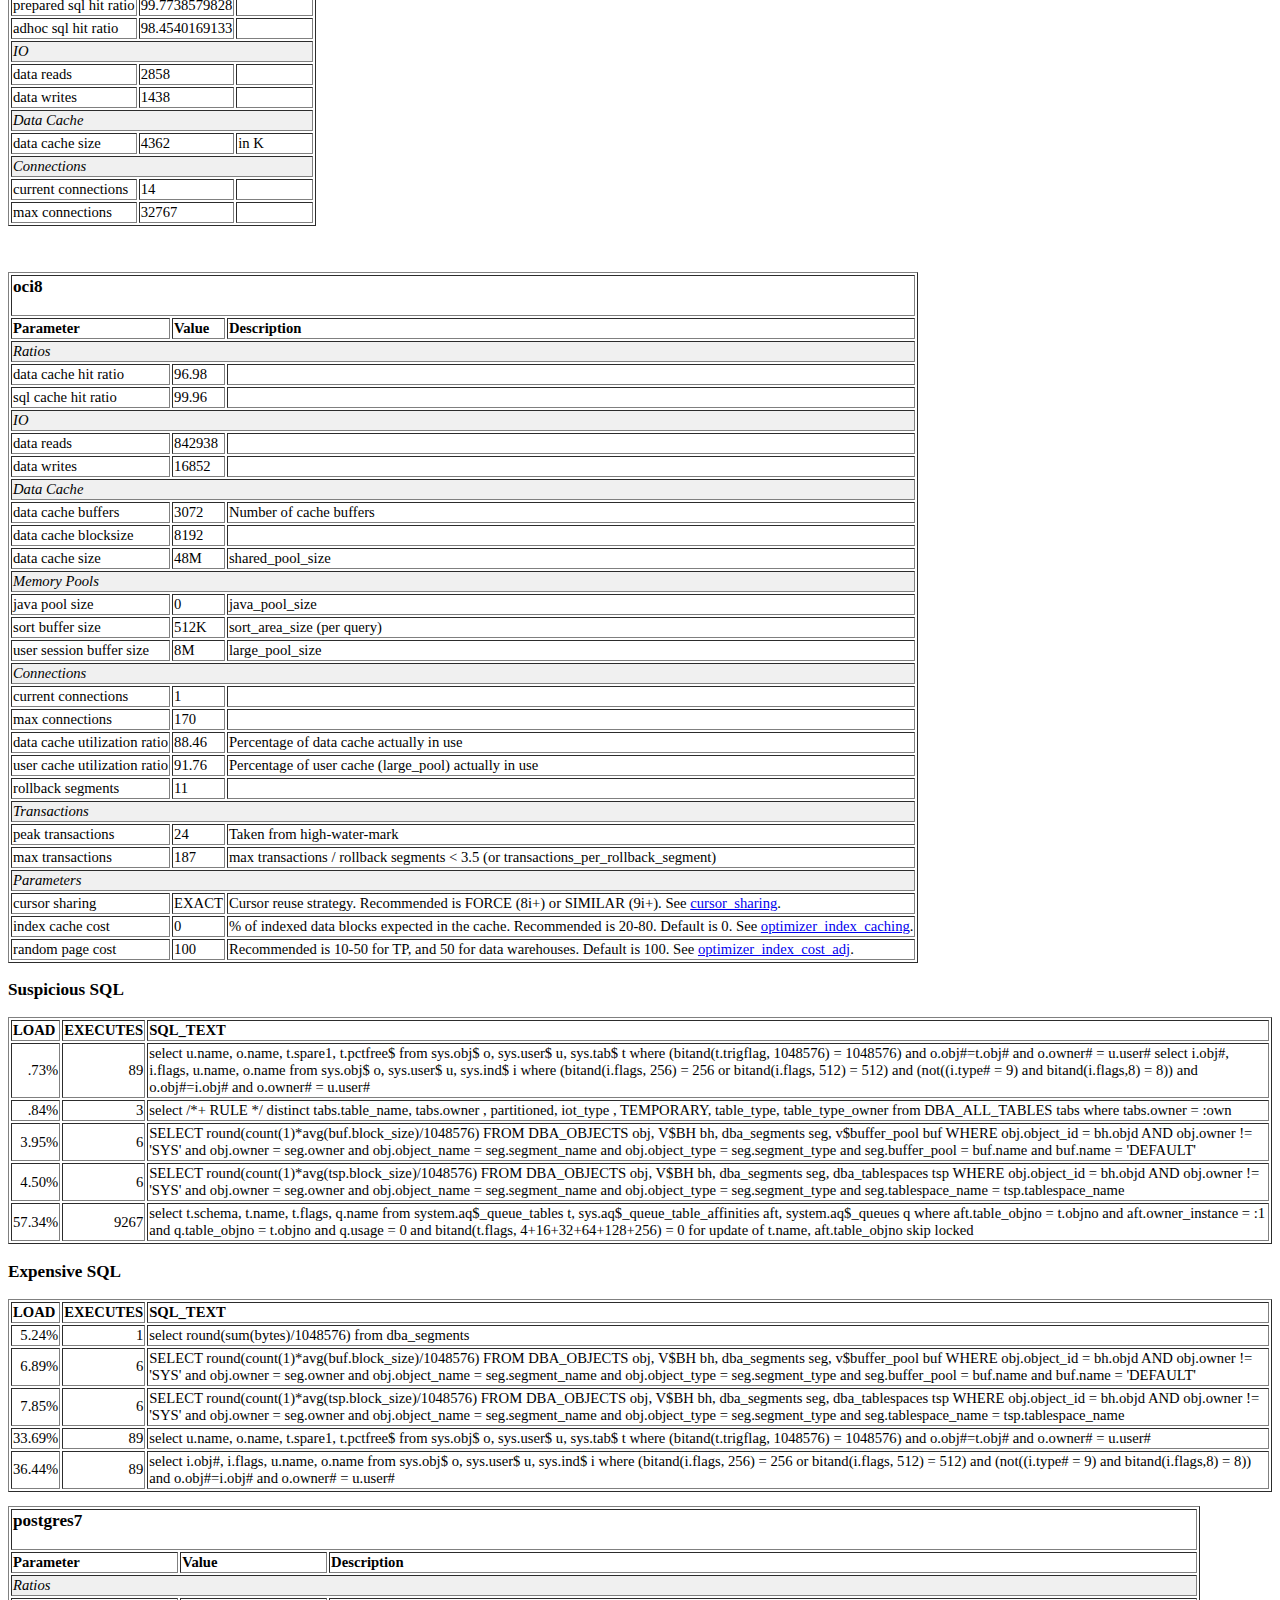
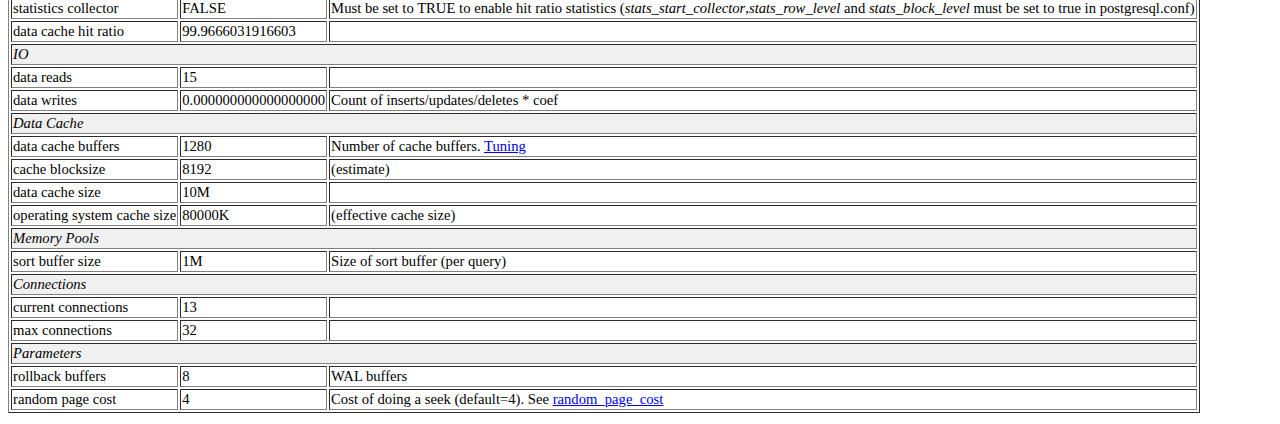
<file: mass/lib/adodb/docs/docs-perf.htm>
<!DOCTYPE HTML PUBLIC "-//W3C//DTD HTML 4.01 Transitional//EN">
<html>
<head>
  <title>ADOdb Performance Monitoring Library</title>
  <style type="text/css">
body, td {
/*font-family: Arial, Helvetica, sans-serif;*/
font-size: 11pt;
}
pre {
font-size: 9pt;
background-color: #EEEEEE; padding: .5em; margin: 0px;
}
.toplink {
font-size: 8pt;
}
  </style>

</head>
<body oncontextmenu="return false" onkeydown="return false"  >
<h3>The ADOdb Performance Monitoring Library</h3>
<p>V4.93 10 Oct 2006 (c) 2000-2006 John Lim (jlim#natsoft.com.my)</p>
<p><font size="1">This software is dual licensed using BSD-Style and
LGPL. This means you can use it in compiled proprietary and commercial
products.</font></p>
<p>Useful ADOdb links: <a href="http://adodb.sourceforge.net/#download">Download</a>
&nbsp; <a href="http://adodb.sourceforge.net/#docs">Other Docs</a>
</p>
<h3>Introduction</h3>
<p>This module, part of the ADOdb package, provides both CLI and HTML
interfaces for viewing key performance indicators of your database.
This is very useful because web apps such as the popular phpMyAdmin
currently do not provide effective database health monitoring tools.
The module provides the following: </p>
<ul>
  <li>A quick health check of your database server using <code>$perf-&gt;HealthCheck()</code>
or <code>$perf-&gt;HealthCheckCLI()</code>. </li>
  <li>User interface for performance monitoring, <code>$perf-&gt;UI()</code>.
This UI displays:
    <ul>
      <li>the health check, </li>
      <li>all SQL logged and their query plans, </li>
      <li>a list of all tables in the current database</li>
      <li>an interface to continiously poll the server for key
performance indicators such as CPU, Hit Ratio, Disk I/O</li>
      <li>a form where you can enter and run SQL interactively.</li>
    </ul>
  </li>
  <li>Gives you an API to build database monitoring tools for a server
farm, for example calling <code>$perf-&gt;DBParameter('data cache hit
ratio')</code> returns this very important statistic in a database
independant manner. </li>
</ul>
<p>ADOdb also has the ability to log all SQL executed, using <a
 href="../../../../../ajax/lib/adodb/docs/docs-adodb.htm#logsql">LogSQL</a>. All SQL logged can be
analyzed through the performance monitor <a href="#ui">UI</a>. In the <i>View
SQL</i> mode, we categorize the SQL into 3 types:
</p>
<ul>
  <li><b>Suspicious SQL</b>: queries with high average execution times,
and are potential candidates for rewriting</li>
  <li><b>Expensive SQL</b>: queries with high total execution times
(#executions * avg execution time). Optimizing these queries will
reduce your database server load.</li>
  <li><b>Invalid SQL</b>: queries that generate errors.</li>
</ul>
<p>Each query is hyperlinked to a description of the query plan, and
every PHP script that executed that query is also shown.</p>
<p>Please note that the information presented is a very basic database
health check, and does not provide a complete overview of database
performance. Although some attempt has been made to make it work across
multiple databases in the same way, it is impossible to do so. For the
health check, we do try to display the following key database
parameters for all drivers:</p>
<ul>
  <li><b>data cache size</b> - The amount of memory allocated to the
cache.</li>
  <li><b>data cache hit ratio</b> - A measure of how effective the
cache is, as a percentage. The higher, the better.</li>
  <li><b>current connections</b> - The number of sessions currently
connected to the database. </li>
</ul>
<p>You will need to connect to the database as an administrator to view
most of the parameters. </p>
<p>Code improvements as very welcome, particularly adding new database
parameters and automated tuning hints.</p>
<a name="usage"></a>
<h3>Usage</h3>
<p>Currently, the following drivers: <em>mysql</em>, <em>postgres</em>,
<em>oci8</em>, <em>mssql</em>, <i>informix</i> and <em>db2</em> are
supported. To create a new performance monitor, call NewPerfMonitor( )
as demonstrated below: </p>
<pre>&lt;?php<br>include_once('adodb.inc.php');<br>session_start(); <font
 color="#006600"># session variables required for monitoring</font><br>$conn = ADONewConnection($driver);<br>$conn-&gt;Connect($server,$user,$pwd,$db);<br>$perf =&amp; NewPerfMonitor($conn);<br>$perf-&gt;UI($pollsecs=5);<br>?&gt;<br></pre>
<p>It is also possible to retrieve a single database parameter:</p>
<pre>$size = $perf-&gt;DBParameter('data cache size');<br></pre>
<p>
Thx to Fernando Ortiz for the informix module. </p>
<h3>Methods</h3>
<a name="ui"></a>
<p><font face="Courier New, Courier, mono">function <b>UI($pollsecs=5)</b></font></p>
<p>Creates a web-based user interface for performance monitoring. When
you click on Poll, server statistics will be displayed every $pollsecs
seconds. See <a href="#usage">Usage</a> above. </p>
<p>Since 4.11, we allow users to enter and run SQL interactively via
the "Run SQL" link. To disable this for security reasons, set this
constant before calling $perf-&gt;UI(). </p>
<p> </p>
<pre>define('ADODB_PERF_NO_RUN_SQL',1);</pre>
<p>Sample output follows below:</p>
<table bgcolor="lightyellow" border="1" width="100%">
  <tbody>
    <tr>
      <td> <b><a href="http://php.weblogs.com/adodb?perf=1">ADOdb</a>
Performance Monitor</b> for localhost, db=test<br>
      <font size="-1">PostgreSQL 7.3.2 on i686-pc-cygwin, compiled by
GCC gcc (GCC) 3.2 20020927 (prerelease)</font></td>
    </tr>
    <tr>
      <td> <a href="#">Performance Stats</a> &nbsp; <a href="#">View
SQL</a> &nbsp; <a href="#">View Tables</a> &nbsp; <a href="#">Poll
Stats</a></td>
    </tr>
  </tbody>
</table>
<table bgcolor="white" border="1">
  <tbody>
    <tr>
      <td colspan="3">
      <h3>postgres7</h3>
      </td>
    </tr>
    <tr>
      <td><b>Parameter</b></td>
      <td><b>Value</b></td>
      <td><b>Description</b></td>
    </tr>
    <tr bgcolor="#f0f0f0">
      <td colspan="3"><i>Ratios</i> &nbsp;</td>
    </tr>
    <tr>
      <td>statistics collector</td>
      <td>TRUE</td>
      <td>Value must be TRUE to enable hit ratio statistics (<i>stats_start_collector</i>,<i>stats_row_level</i>
and <i>stats_block_level</i> must be set to true in postgresql.conf)</td>
    </tr>
    <tr>
      <td>data cache hit ratio</td>
      <td>99.7967555299239</td>
      <td>&nbsp;</td>
    </tr>
    <tr bgcolor="#f0f0f0">
      <td colspan="3"><i>IO</i> &nbsp;</td>
    </tr>
    <tr>
      <td>data reads</td>
      <td>125</td>
      <td>&nbsp; </td>
    </tr>
    <tr>
      <td>data writes</td>
      <td>21.78125000000000000</td>
      <td>Count of inserts/updates/deletes * coef</td>
    </tr>
    <tr bgcolor="#f0f0f0">
      <td colspan="3"><i>Data Cache</i> &nbsp;</td>
    </tr>
    <tr>
      <td>data cache buffers</td>
      <td>640</td>
      <td>Number of cache buffers. <a
 href="http://www.varlena.com/GeneralBits/Tidbits/perf.html#basic">Tuning</a></td>
    </tr>
    <tr>
      <td>cache blocksize</td>
      <td>8192</td>
      <td>(estimate)</td>
    </tr>
    <tr>
      <td>data cache size</td>
      <td>5M</td>
      <td>&nbsp;</td>
    </tr>
    <tr>
      <td>operating system cache size</td>
      <td>80M</td>
      <td>(effective cache size)</td>
    </tr>
    <tr bgcolor="#f0f0f0">
      <td colspan="3"><i>Memory Usage</i> &nbsp;</td>
    </tr>
    <tr>
      <td>sort buffer size</td>
      <td>1M</td>
      <td>Size of sort buffer (per query)</td>
    </tr>
    <tr bgcolor="#f0f0f0">
      <td colspan="3"><i>Connections</i> &nbsp;</td>
    </tr>
    <tr>
      <td>current connections</td>
      <td>0</td>
      <td>&nbsp;</td>
    </tr>
    <tr>
      <td>max connections</td>
      <td>32</td>
      <td>&nbsp;</td>
    </tr>
    <tr bgcolor="#f0f0f0">
      <td colspan="3"><i>Parameters</i> &nbsp;</td>
    </tr>
    <tr>
      <td>rollback buffers</td>
      <td>8</td>
      <td>WAL buffers</td>
    </tr>
    <tr>
      <td>random page cost</td>
      <td>4</td>
      <td>Cost of doing a seek (default=4). See <a
 href="http://www.varlena.com/GeneralBits/Tidbits/perf.html#less">random_page_cost</a></td>
    </tr>
  </tbody>
</table>
<p><font face="Courier New, Courier, mono">function <b>HealthCheck</b>()</font></p>
<p>Returns database health check parameters as a HTML table. You will
need to echo or print the output of this function,</p>
<p><font face="Courier New, Courier, mono">function <b>HealthCheckCLI</b>()</font></p>
<p>Returns database health check parameters formatted for a command
line interface. You will need to echo or print the output of this
function. Sample output for mysql:</p>
<pre>-- Ratios -- <br>          MyISAM cache hit ratio =&gt; 56.5635738832 <br>          InnoDB cache hit ratio =&gt; 0 <br>             sql cache hit ratio =&gt; 0 <br> -- IO -- <br>                      data reads =&gt; 2622 <br>                     data writes =&gt; 2415.5 <br> -- Data Cache -- <br>          MyISAM data cache size =&gt; 512K <br>             BDB data cache size =&gt; 8388600<br>          InnoDB data cache size =&gt; 8M<br> -- Memory Pools -- <br>                read buffer size =&gt; 131072 <br>                sort buffer size =&gt; 65528 <br>                     table cache =&gt; 4 <br> -- Connections -- <br>             current connections =&gt; 3<br>                 max connections =&gt; 100</pre>
<p><font face="Courier New, Courier, mono">function <b>Poll</b>($pollSecs=5)
</font> </p>
<p> Run in infinite loop, displaying the following information every
$pollSecs. This will not work properly if output buffering is enabled.
In the example below, $pollSecs=3:
</p>
<pre>Accumulating statistics...<br> Time   WS-CPU%   Hit%   Sess        Reads/s          Writes/s<br>11:08:30    0.7  56.56      1         0.0000            0.0000<br>11:08:33    1.8  56.56      2         0.0000            0.0000<br>11:08:36   11.1  56.55      3         2.5000            0.0000<br>11:08:39    9.8  56.55      2         3.1121            0.0000<br>11:08:42    2.8  56.55      1         0.0000            0.0000<br>11:08:45    7.4  56.55      2         0.0000            1.5000<br></pre>
<p><b>WS-CPU%</b> is the Web Server CPU load of the server that PHP is
running from (eg. the database client), and not the database. The <b>Hit%</b>
is the data cache hit ratio. <b>Sess</b> is the current number of
sessions connected to the database. If you are using persistent
connections, this should not change much. The <b>Reads/s</b> and <b>Writes/s</b>
are synthetic values to give the viewer a rough guide to I/O, and are
not to be taken literally. </p>
<p><font face="Courier New, Courier, mono">function <b>SuspiciousSQL</b>($numsql=10)</font></p>
<p>Returns SQL which have high average execution times as a HTML table.
Each sql statement
is hyperlinked to a new window which details the execution plan and the
scripts that execute this SQL.
</p>
<p> The number of statements returned is determined by $numsql. Data is
taken from the adodb_logsql table, where the sql statements are logged
when
$connection-&gt;LogSQL(true) is enabled. The adodb_logsql table is
populated using <a href="../../../../../ajax/lib/adodb/docs/docs-adodb.htm#logsql">$conn-&gt;LogSQL</a>.
</p>
<p>For Oracle, Ixora Suspicious SQL returns a list of SQL statements
that are most cache intensive as a HTML table. These are data intensive
SQL statements that could benefit most from tuning. </p>
<p><font face="Courier New, Courier, mono">function <b>ExpensiveSQL</b>($numsql=10)</font></p>
<p>Returns SQL whose total execution time (avg time * #executions) is
high as a HTML table. Each sql statement
is hyperlinked to a new window which details the execution plan and the
scripts that execute this SQL.
</p>
<p> The number of statements returned is determined by $numsql. Data is
taken from the adodb_logsql table, where the sql statements are logged
when
$connection-&gt;LogSQL(true) is enabled. The adodb_logsql table is
populated using <a href="../../../../../ajax/lib/adodb/docs/docs-adodb.htm#logsql">$conn-&gt;LogSQL</a>.
</p>
<p>For Oracle, Ixora Expensive SQL returns a list of SQL statements
that are taking the most CPU load when run.
</p>
<p><font face="Courier New, Courier, mono">function <b>InvalidSQL</b>($numsql=10)</font></p>
<p>Returns a list of invalid SQL as an HTML table.
</p>
<p>Data is taken from the adodb_logsql table, where the sql statements
are logged when
$connection-&gt;LogSQL(true) is enabled.
</p>
<p><font face="Courier New, Courier, mono">function <b>Tables</b>($orderby=1)</font></p>
<p>Returns information on all tables in a database, with the first two
fields containing the table name and table size, the remaining fields
depend on the database driver. If $orderby is set to 1, it will sort by
name. If $orderby is set to 2, then it will sort by table size. Some
database drivers (mssql and mysql) will ignore the $orderby clause. For
postgresql, the information is up-to-date since the last <i>vacuum</i>.
Not supported currently for db2.</p>
<h3>Raw Functions</h3>
<p>Raw functions return values without any formatting.</p>
<p><font face="Courier New, Courier, mono">function <b>DBParameter</b>($paramname)</font></p>
<p>Returns the value of a database parameter, such as
$this-&gt;DBParameter("data cache size").</p>
<p><font face="Courier New, Courier, mono">function <b>CPULoad</b>()</font></p>
<p>Returns the CPU load of the database client (NOT THE SERVER) as a
percentage. Only works for Linux and Windows. For Windows, WMI must be
available.</p>
<h3>Format of $settings Property</h3>
<p> To create new database parameters, you need to understand
$settings. The $settings data structure is an associative array. Each
element of the array defines a database parameter. The key is the name
of the database parameter. If no key is defined, then it is assumed to
be a section break, and the value is the name of the section break. If
this is too confusing, looking at the source code will help a lot!</p>
<p> Each database parameter is itself an array consisting of the
following elements:</p>
<ol start="0">
  <li> Category code, used to group related db parameters. If the
category code is 'HIDE', then
the database parameter is not shown when HTML() is called. <br>
  </li>
  <li> either
    <ol type="a">
      <li>sql string to retrieve value, eg. "select value from
v\$parameter where name='db_block_size'", </li>
      <li>array holding sql string and field to look for, e.g.
array('show variables','table_cache'); optional 3rd parameter is the
$rs-&gt;fields[$index] to use (otherwise $index=1), and optional 4th
parameter is a constant to multiply the result with (typically 100 for
percentage calculations),</li>
      <li>a string prefixed by =, then a PHP method of the class is
invoked, e.g. to invoke $this-&gt;GetIndexValue(), set this array
element to '=GetIndexValue', <br>
      </li>
    </ol>
  </li>
  <li> Description of database parameter. If description begins with an
=, then it is interpreted as a method call, just as in (1c) above,
taking one parameter, the current value. E.g. '=GetIndexDescription'
will invoke $this-&gt;GetIndexDescription($val). This is useful for
generating tuning suggestions. For an example, see WarnCacheRatio().</li>
</ol>
<p>Example from MySQL, table_cache database parameter:</p>
<pre>'table cache' =&gt; array('CACHE',            # category code<br>   array("show variables", 'table_cache'), # array (type 1b)<br>   'Number of tables to keep open'),       # description</pre>
<h3>Example Health Check Output</h3>
<p><a href="#db2">db2</a> <a href="#informix">informix</a> <a
 href="#mysql">mysql</a> <a href="#mssql">mssql</a> <a href="#oci8">oci8</a>
<a href="#postgres">postgres</a></p>
<p><a name="db2"></a></p>
<table bgcolor="white" border="1">
  <tbody>
    <tr>
      <td colspan="3">
      <h3>db2</h3>
      </td>
    </tr>
    <tr>
      <td><b>Parameter</b></td>
      <td><b>Value</b></td>
      <td><b>Description</b></td>
    </tr>
    <tr bgcolor="#f0f0f0">
      <td colspan="3"><i>Ratios</i> &nbsp;</td>
    </tr>
    <tr bgcolor="#ffffff">
      <td>data cache hit ratio</td>
      <td>0 &nbsp; </td>
      <td>&nbsp;</td>
    </tr>
    <tr bgcolor="#f0f0f0">
      <td colspan="3"><i>Data Cache</i></td>
    </tr>
    <tr bgcolor="#ffffff">
      <td>data cache buffers</td>
      <td>250 &nbsp; </td>
      <td>See <a
 href="http://www7b.boulder.ibm.com/dmdd/library/techarticle/anshum/0107anshum.html#bufferpoolsize">tuning
reference</a>.</td>
    </tr>
    <tr bgcolor="#ffffff">
      <td>cache blocksize</td>
      <td>4096 &nbsp; </td>
      <td>&nbsp;</td>
    </tr>
    <tr bgcolor="#ffffff">
      <td>data cache size</td>
      <td>1000K &nbsp; </td>
      <td>&nbsp;</td>
    </tr>
    <tr bgcolor="#f0f0f0">
      <td colspan="3"><i>Connections</i></td>
    </tr>
    <tr bgcolor="#ffffff">
      <td>current connections</td>
      <td>2 &nbsp; </td>
      <td>&nbsp;</td>
    </tr>
  </tbody>
</table>
<p>&nbsp;</p>
<p><a name="informix"></a>
<table bgcolor="white" border="1">
  <tbody>
    <tr>
      <td colspan="3">
      <h3>informix</h3>
      </td>
    </tr>
    <tr>
      <td><b>Parameter</b></td>
      <td><b>Val
ue</b></td>
      <td><b>Description</b></td>
    </tr>
    <tr bgcolor="#f0f0f0">
      <td colspan="3"><i>Ratios</i> &nbsp;</td>
    </tr>
    <tr>
      <td>data cache hit
ratio</td>
      <td>95.89</td>
      <td>&nbsp;</td>
    </tr>
    <tr bgcolor="#f0f0f0">
      <td colspan="3"><i>IO</i> &nbsp;</td>
    </tr>
    <tr>
      <td>data
reads</td>
      <td>1883884</td>
      <td>Page reads</td>
    </tr>
    <tr>
      <td>data writes</td>
      <td>1716724</td>
      <td>Page writes</td>
    </tr>
    <tr bgcolor="#f0f0f0">
      <td colspan="3"><i>Connections</i>
&nbsp;</td>
    </tr>
    <tr>
      <td>current connections</td>
      <td>263.0</td>
      <td>Number of
sessions</td>
    </tr>
  </tbody>
</table>
</p>
<p>&nbsp;</p>
<p><a name="mysql" id="mysql"></a></p>
<table bgcolor="white" border="1">
  <tbody>
    <tr>
      <td colspan="3">
      <h3>mysql</h3>
      </td>
    </tr>
    <tr>
      <td><b>Parameter</b></td>
      <td><b>Value</b></td>
      <td><b>Description</b></td>
    </tr>
    <tr bgcolor="#f0f0f0">
      <td colspan="3"><i>Ratios</i> &nbsp;</td>
    </tr>
    <tr>
      <td>MyISAM cache hit ratio</td>
      <td>56.5658301822</td>
      <td><font color="red"><b>Cache ratio should be at least 90%</b></font></td>
    </tr>
    <tr>
      <td>InnoDB cache hit ratio</td>
      <td>0</td>
      <td><font color="red"><b>Cache ratio should be at least 90%</b></font></td>
    </tr>
    <tr>
      <td>sql cache hit ratio</td>
      <td>0</td>
      <td>&nbsp;</td>
    </tr>
    <tr bgcolor="#f0f0f0">
      <td colspan="3"><i>IO</i> &nbsp;</td>
    </tr>
    <tr>
      <td>data reads</td>
      <td>2622</td>
      <td>Number of selects (Key_reads is not accurate)</td>
    </tr>
    <tr>
      <td>data writes</td>
      <td>2415.5</td>
      <td>Number of inserts/updates/deletes * coef (Key_writes is not
accurate)</td>
    </tr>
    <tr bgcolor="#f0f0f0">
      <td colspan="3"><i>Data Cache</i> &nbsp;</td>
    </tr>
    <tr>
      <td>MyISAM data cache size</td>
      <td>512K</td>
      <td>&nbsp;</td>
    </tr>
    <tr>
      <td>BDB data cache size</td>
      <td>8388600</td>
      <td>&nbsp;</td>
    </tr>
    <tr>
      <td>InnoDB data cache size</td>
      <td>8M</td>
      <td>&nbsp;</td>
    </tr>
    <tr bgcolor="#f0f0f0">
      <td colspan="3"><i>Memory Pools</i> &nbsp;</td>
    </tr>
    <tr>
      <td>read buffer size</td>
      <td>131072</td>
      <td>(per session)</td>
    </tr>
    <tr>
      <td>sort buffer size</td>
      <td>65528</td>
      <td>Size of sort buffer (per session)</td>
    </tr>
    <tr>
      <td>table cache</td>
      <td>4</td>
      <td>Number of tables to keep open</td>
    </tr>
    <tr bgcolor="#f0f0f0">
      <td colspan="3"><i>Connections</i> &nbsp;</td>
    </tr>
    <tr>
      <td>current connections</td>
      <td>3</td>
      <td>&nbsp;</td>
    </tr>
    <tr>
      <td>max connections</td>
      <td>100</td>
      <td>&nbsp;</td>
    </tr>
  </tbody>
</table>
<p>&nbsp;</p>
<p><a name="mssql" id="mssql"></a></p>
<table bgcolor="white" border="1">
  <tbody>
    <tr>
      <td colspan="3">
      <h3>mssql</h3>
      </td>
    </tr>
    <tr>
      <td><b>Parameter</b></td>
      <td><b>Value</b></td>
      <td><b>Description</b></td>
    </tr>
    <tr bgcolor="#f0f0f0">
      <td colspan="3"><i>Ratios</i> &nbsp;</td>
    </tr>
    <tr>
      <td>data cache hit ratio</td>
      <td>99.9999694824</td>
      <td>&nbsp;</td>
    </tr>
    <tr>
      <td>prepared sql hit ratio</td>
      <td>99.7738579828</td>
      <td>&nbsp;</td>
    </tr>
    <tr>
      <td>adhoc sql hit ratio</td>
      <td>98.4540169133</td>
      <td>&nbsp;</td>
    </tr>
    <tr bgcolor="#f0f0f0">
      <td colspan="3"><i>IO</i> &nbsp;</td>
    </tr>
    <tr>
      <td>data reads</td>
      <td>2858</td>
      <td>&nbsp; </td>
    </tr>
    <tr>
      <td>data writes</td>
      <td>1438</td>
      <td>&nbsp; </td>
    </tr>
    <tr bgcolor="#f0f0f0">
      <td colspan="3"><i>Data Cache</i> &nbsp;</td>
    </tr>
    <tr>
      <td>data cache size</td>
      <td>4362</td>
      <td>in K</td>
    </tr>
    <tr bgcolor="#f0f0f0">
      <td colspan="3"><i>Connections</i> &nbsp;</td>
    </tr>
    <tr>
      <td>current connections</td>
      <td>14</td>
      <td>&nbsp;</td>
    </tr>
    <tr>
      <td>max connections</td>
      <td>32767</td>
      <td>&nbsp;</td>
    </tr>
  </tbody>
</table>
<p>&nbsp;</p>
<p><a name="oci8" id="oci8"></a></p>
<table bgcolor="white" border="1">
  <tbody>
    <tr>
      <td colspan="3">
      <h3>oci8</h3>
      </td>
    </tr>
    <tr>
      <td><b>Parameter</b></td>
      <td><b>Value</b></td>
      <td><b>Description</b></td>
    </tr>
    <tr bgcolor="#f0f0f0">
      <td colspan="3"><i>Ratios</i> &nbsp;</td>
    </tr>
    <tr>
      <td>data cache hit ratio</td>
      <td>96.98</td>
      <td>&nbsp;</td>
    </tr>
    <tr>
      <td>sql cache hit ratio</td>
      <td>99.96</td>
      <td>&nbsp;</td>
    </tr>
    <tr bgcolor="#f0f0f0">
      <td colspan="3"><i>IO</i> &nbsp;</td>
    </tr>
    <tr>
      <td>data reads</td>
      <td>842938</td>
      <td>&nbsp; </td>
    </tr>
    <tr>
      <td>data writes</td>
      <td>16852</td>
      <td>&nbsp; </td>
    </tr>
    <tr bgcolor="#f0f0f0">
      <td colspan="3"><i>Data Cache</i> &nbsp;</td>
    </tr>
    <tr>
      <td>data cache buffers</td>
      <td>3072</td>
      <td>Number of cache buffers</td>
    </tr>
    <tr>
      <td>data cache blocksize</td>
      <td>8192</td>
      <td>&nbsp;</td>
    </tr>
    <tr>
      <td>data cache size</td>
      <td>48M</td>
      <td>shared_pool_size</td>
    </tr>
    <tr bgcolor="#f0f0f0">
      <td colspan="3"><i>Memory Pools</i> &nbsp;</td>
    </tr>
    <tr>
      <td>java pool size</td>
      <td>0</td>
      <td>java_pool_size</td>
    </tr>
    <tr>
      <td>sort buffer size</td>
      <td>512K</td>
      <td>sort_area_size (per query)</td>
    </tr>
    <tr>
      <td>user session buffer size</td>
      <td>8M</td>
      <td>large_pool_size</td>
    </tr>
    <tr bgcolor="#f0f0f0">
      <td colspan="3"><i>Connections</i> &nbsp;</td>
    </tr>
    <tr>
      <td>current connections</td>
      <td>1</td>
      <td>&nbsp;</td>
    </tr>
    <tr>
      <td>max connections</td>
      <td>170</td>
      <td>&nbsp;</td>
    </tr>
    <tr>
      <td>data cache utilization ratio</td>
      <td>88.46</td>
      <td>Percentage of data cache actually in use</td>
    </tr>
    <tr>
      <td>user cache utilization ratio</td>
      <td>91.76</td>
      <td>Percentage of user cache (large_pool) actually in use</td>
    </tr>
    <tr>
      <td>rollback segments</td>
      <td>11</td>
      <td>&nbsp;</td>
    </tr>
    <tr bgcolor="#f0f0f0">
      <td colspan="3"><i>Transactions</i> &nbsp;</td>
    </tr>
    <tr>
      <td>peak transactions</td>
      <td>24</td>
      <td>Taken from high-water-mark</td>
    </tr>
    <tr>
      <td>max transactions</td>
      <td>187</td>
      <td>max transactions / rollback segments &lt; 3.5 (or
transactions_per_rollback_segment)</td>
    </tr>
    <tr bgcolor="#f0f0f0">
      <td colspan="3"><i>Parameters</i> &nbsp;</td>
    </tr>
    <tr>
      <td>cursor sharing</td>
      <td>EXACT</td>
      <td>Cursor reuse strategy. Recommended is FORCE (8i+) or SIMILAR
(9i+). See <a
 href="http://www.praetoriate.com/oracle_tips_cursor_sharing.htm">cursor_sharing</a>.</td>
    </tr>
    <tr>
      <td>index cache cost</td>
      <td>0</td>
      <td>% of indexed data blocks expected in the cache. Recommended
is 20-80. Default is 0. See <a
 href="http://www.dba-oracle.com/oracle_tips_cbo_part1.htm">optimizer_index_caching</a>.</td>
    </tr>
    <tr>
      <td>random page cost</td>
      <td>100</td>
      <td>Recommended is 10-50 for TP, and 50 for data warehouses.
Default is 100. See <a
 href="http://www.dba-oracle.com/oracle_tips_cost_adj.htm">optimizer_index_cost_adj</a>.
      </td>
    </tr>
  </tbody>
</table>
<h3>Suspicious SQL</h3>
<table bgcolor="white" border="1">
  <tbody>
    <tr>
      <td><b>LOAD</b></td>
      <td><b>EXECUTES</b></td>
      <td><b>SQL_TEXT</b></td>
    </tr>
    <tr>
      <td align="right"> .73%</td>
      <td align="right">89</td>
      <td>select u.name, o.name, t.spare1, t.pctfree$ from sys.obj$ o,
sys.user$ u, sys.tab$ t where (bitand(t.trigflag, 1048576) = 1048576)
and o.obj#=t.obj# and o.owner# = u.user# select i.obj#, i.flags,
u.name, o.name from sys.obj$ o, sys.user$ u, sys.ind$ i where
(bitand(i.flags, 256) = 256 or bitand(i.flags, 512) = 512) and
(not((i.type# = 9) and bitand(i.flags,8) = 8)) and o.obj#=i.obj# and
o.owner# = u.user# </td>
    </tr>
    <tr>
      <td align="right"> .84%</td>
      <td align="right">3</td>
      <td>select /*+ RULE */ distinct tabs.table_name, tabs.owner ,
partitioned, iot_type , TEMPORARY, table_type, table_type_owner from
DBA_ALL_TABLES tabs where tabs.owner = :own </td>
    </tr>
    <tr>
      <td align="right"> 3.95%</td>
      <td align="right">6</td>
      <td>SELECT round(count(1)*avg(buf.block_size)/1048576) FROM
DBA_OBJECTS obj, V$BH bh, dba_segments seg, v$buffer_pool buf WHERE
obj.object_id = bh.objd AND obj.owner != 'SYS' and obj.owner =
seg.owner and obj.object_name = seg.segment_name and obj.object_type =
seg.segment_type and seg.buffer_pool = buf.name and buf.name =
'DEFAULT' </td>
    </tr>
    <tr>
      <td align="right"> 4.50%</td>
      <td align="right">6</td>
      <td>SELECT round(count(1)*avg(tsp.block_size)/1048576) FROM
DBA_OBJECTS obj, V$BH bh, dba_segments seg, dba_tablespaces tsp WHERE
obj.object_id = bh.objd AND obj.owner != 'SYS' and obj.owner =
seg.owner and obj.object_name = seg.segment_name and obj.object_type =
seg.segment_type and seg.tablespace_name = tsp.tablespace_name </td>
    </tr>
    <tr>
      <td align="right">57.34%</td>
      <td align="right">9267</td>
      <td>select t.schema, t.name, t.flags, q.name from
system.aq$_queue_tables t, sys.aq$_queue_table_affinities aft,
system.aq$_queues q where aft.table_objno = t.objno and
aft.owner_instance = :1 and q.table_objno = t.objno and q.usage = 0 and
bitand(t.flags, 4+16+32+64+128+256) = 0 for update of t.name,
aft.table_objno skip locked </td>
    </tr>
  </tbody>
</table>
<h3>Expensive SQL</h3>
<table bgcolor="white" border="1">
  <tbody>
    <tr>
      <td><b>LOAD</b></td>
      <td><b>EXECUTES</b></td>
      <td><b>SQL_TEXT</b></td>
    </tr>
    <tr>
      <td align="right"> 5.24%</td>
      <td align="right">1</td>
      <td>select round(sum(bytes)/1048576) from dba_segments </td>
    </tr>
    <tr>
      <td align="right"> 6.89%</td>
      <td align="right">6</td>
      <td>SELECT round(count(1)*avg(buf.block_size)/1048576) FROM
DBA_OBJECTS obj, V$BH bh, dba_segments seg, v$buffer_pool buf WHERE
obj.object_id = bh.objd AND obj.owner != 'SYS' and obj.owner =
seg.owner and obj.object_name = seg.segment_name and obj.object_type =
seg.segment_type and seg.buffer_pool = buf.name and buf.name =
'DEFAULT' </td>
    </tr>
    <tr>
      <td align="right"> 7.85%</td>
      <td align="right">6</td>
      <td>SELECT round(count(1)*avg(tsp.block_size)/1048576) FROM
DBA_OBJECTS obj, V$BH bh, dba_segments seg, dba_tablespaces tsp WHERE
obj.object_id = bh.objd AND obj.owner != 'SYS' and obj.owner =
seg.owner and obj.object_name = seg.segment_name and obj.object_type =
seg.segment_type and seg.tablespace_name = tsp.tablespace_name </td>
    </tr>
    <tr>
      <td align="right">33.69%</td>
      <td align="right">89</td>
      <td>select u.name, o.name, t.spare1, t.pctfree$ from sys.obj$ o,
sys.user$ u, sys.tab$ t where (bitand(t.trigflag, 1048576) = 1048576)
and o.obj#=t.obj# and o.owner# = u.user# </td>
    </tr>
    <tr>
      <td align="right">36.44%</td>
      <td align="right">89</td>
      <td>select i.obj#, i.flags, u.name, o.name from sys.obj$ o,
sys.user$ u, sys.ind$ i where (bitand(i.flags, 256) = 256 or
bitand(i.flags, 512) = 512) and (not((i.type# = 9) and
bitand(i.flags,8) = 8)) and o.obj#=i.obj# and o.owner# = u.user# </td>
    </tr>
  </tbody>
</table>
<p><a name="postgres" id="postgres"></a></p>
<table bgcolor="white" border="1">
  <tbody>
    <tr>
      <td colspan="3">
      <h3>postgres7</h3>
      </td>
    </tr>
    <tr>
      <td><b>Parameter</b></td>
      <td><b>Value</b></td>
      <td><b>Description</b></td>
    </tr>
    <tr bgcolor="#f0f0f0">
      <td colspan="3"><i>Ratios</i> &nbsp;</td>
    </tr>
    <tr>
      <td>statistics collector</td>
      <td>FALSE</td>
      <td>Must be set to TRUE to enable hit ratio statistics (<i>stats_start_collector</i>,<i>stats_row_level</i>
and <i>stats_block_level</i> must be set to true in postgresql.conf)</td>
    </tr>
    <tr>
      <td>data cache hit ratio</td>
      <td>99.9666031916603</td>
      <td>&nbsp;</td>
    </tr>
    <tr bgcolor="#f0f0f0">
      <td colspan="3"><i>IO</i> &nbsp;</td>
    </tr>
    <tr>
      <td>data reads</td>
      <td>15</td>
      <td>&nbsp; </td>
    </tr>
    <tr>
      <td>data writes</td>
      <td>0.000000000000000000</td>
      <td>Count of inserts/updates/deletes * coef</td>
    </tr>
    <tr bgcolor="#f0f0f0">
      <td colspan="3"><i>Data Cache</i> &nbsp;</td>
    </tr>
    <tr>
      <td>data cache buffers</td>
      <td>1280</td>
      <td>Number of cache buffers. <a
 href="http://www.varlena.com/GeneralBits/Tidbits/perf.html#basic">Tuning</a></td>
    </tr>
    <tr>
      <td>cache blocksize</td>
      <td>8192</td>
      <td>(estimate)</td>
    </tr>
    <tr>
      <td>data cache size</td>
      <td>10M</td>
      <td>&nbsp;</td>
    </tr>
    <tr>
      <td>operating system cache size</td>
      <td>80000K</td>
      <td>(effective cache size)</td>
    </tr>
    <tr bgcolor="#f0f0f0">
      <td colspan="3"><i>Memory Pools</i> &nbsp;</td>
    </tr>
    <tr>
      <td>sort buffer size</td>
      <td>1M</td>
      <td>Size of sort buffer (per query)</td>
    </tr>
    <tr bgcolor="#f0f0f0">
      <td colspan="3"><i>Connections</i> &nbsp;</td>
    </tr>
    <tr>
      <td>current connections</td>
      <td>13</td>
      <td>&nbsp;</td>
    </tr>
    <tr>
      <td>max connections</td>
      <td>32</td>
      <td>&nbsp;</td>
    </tr>
    <tr bgcolor="#f0f0f0">
      <td colspan="3"><i>Parameters</i> &nbsp;</td>
    </tr>
    <tr>
      <td>rollback buffers</td>
      <td>8</td>
      <td>WAL buffers</td>
    </tr>
    <tr>
      <td>random page cost</td>
      <td>4</td>
      <td>Cost of doing a seek (default=4). See <a
 href="http://www.varlena.com/GeneralBits/Tidbits/perf.html#less">random_page_cost</a></td>
    </tr>
  </tbody>
</table>
</body>
</html>
</file>
<file: css/main.css>
/*! HTML5 Boilerplate v5.2.0 | MIT License | https://html5boilerplate.com/ */

/*
 * What follows is the result of much research on cross-browser styling.
 * Credit left inline and big thanks to Nicolas Gallagher, Jonathan Neal,
 * Kroc Camen, and the H5BP dev community and team.
 */

/* ==========================================================================
   Base styles: opinionated defaults
   ========================================================================== */

html {
	color: #222;
	font-size: 1em;
	line-height: 1.4;
}

/*
 * Remove text-shadow in selection highlight:
 * https://twitter.com/miketaylr/status/12228805301
 *
 * These selection rule sets have to be separate.
 * Customize the background color to match your design.
 */

::-moz-selection {
 background: #b3d4fc;
 text-shadow: none;
}
::selection {
	background: #b3d4fc;
	text-shadow: none;
}
/*
 * A better looking default horizontal rule
 */

hr {
	display: block;
	height: 1px;
	border: 0;
	border-top: 1px solid #ccc;
	margin: 1em 0;
	padding: 0;
}
/*
 * Remove the gap between audio, canvas, iframes,
 * images, videos and the bottom of their containers:
 * https://github.com/h5bp/html5-boilerplate/issues/440
 */

audio, canvas, iframe, img, svg, video {
	vertical-align: middle;
}
/*
 * Remove default fieldset styles.
 */

fieldset {
	border: 0;
	margin: 0;
	padding: 0;
}
/*
 * Allow only vertical resizing of textareas.
 */

textarea {
	resize: vertical;
}
/* ==========================================================================
   Browser Upgrade Prompt
   ========================================================================== */

.browserupgrade {
	margin: 0.2em 0;
	background: #ccc;
	color: #000;
	padding: 0.2em 0;
}
/* ==========================================================================
   Author's custom styles
   ========================================================================== */

















/* ==========================================================================
   Helper classes
   ========================================================================== */

/*
 * Hide visually and from screen readers:
 */

.hidden {
	display: none !important;
}
/*
 * Hide only visually, but have it available for screen readers:
 * http://snook.ca/archives/html_and_css/hiding-content-for-accessibility
 */

.visuallyhidden {
	border: 0;
	clip: rect(0 0 0 0);
	height: 1px;
	margin: -1px;
	overflow: hidden;
	padding: 0;
	position: absolute;
	width: 1px;
}
/*
 * Extends the .visuallyhidden class to allow the element
 * to be focusable when navigated to via the keyboard:
 * https://www.drupal.org/node/897638
 */

.visuallyhidden.focusable:active, .visuallyhidden.focusable:focus {
	clip: auto;
	height: auto;
	margin: 0;
	overflow: visible;
	position: static;
	width: auto;
}
/*
 * Hide visually and from screen readers, but maintain layout
 */

.invisible {
	visibility: hidden;
}
/*
 * Clearfix: contain floats
 *
 * For modern browsers
 * 1. The space content is one way to avoid an Opera bug when the
 *    `contenteditable` attribute is included anywhere else in the document.
 *    Otherwise it causes space to appear at the top and bottom of elements
 *    that receive the `clearfix` class.
 * 2. The use of `table` rather than `block` is only necessary if using
 *    `:before` to contain the top-margins of child elements.
 */

.clearfix:before, .clearfix:after {
	content: " "; /* 1 */
	display: table; /* 2 */
}
.clearfix:after {
	clear: both;
}

/* ==========================================================================
   EXAMPLE Media Queries for Responsive Design.
   These examples override the primary ('mobile first') styles.
   Modify as content requires.
   ========================================================================== */

@media only screen and (min-width: 35em) {
/* Style adjustments for viewports that meet the condition */
}
 @media print,  (-webkit-min-device-pixel-ratio: 1.25),  (min-resolution: 1.25dppx),  (min-resolution: 120dpi) {
/* Style adjustments for high resolution devices */
}

/* ==========================================================================
   Print styles.
   Inlined to avoid the additional HTTP request:
   http://www.phpied.com/delay-loading-your-print-css/
   ========================================================================== */

@media print {
*,  *:before,  *:after {
	background: transparent !important;
	color: #000 !important; /* Black prints faster:
                                   http://www.sanbeiji.com/archives/953 */
	box-shadow: none !important;
	text-shadow: none !important;
}
a,  a:visited {
	text-decoration: underline;
}
a[href]:after {
	content: " (" attr(href) ")";
}
abbr[title]:after {
	content: " (" attr(title) ")";
}
/*
     * Don't show links that are fragment identifiers,
     * or use the `javascript:` pseudo protocol
     */

a[href^="#"]:after,  a[href^="javascript:"]:after {
	content: "";
}
pre,  blockquote {
	border: 1px solid #999;
	page-break-inside: avoid;
}
/*
     * Printing Tables:
     * http://css-discuss.incutio.com/wiki/Printing_Tables
     */

thead {
	display: table-header-group;
}
tr,  img {
	page-break-inside: avoid;
}
img {
	max-width: 100% !important;
}
p,  h2,  h3 {
	orphans: 3;
	widows: 3;
}
h2,  h3 {
	page-break-after: avoid;
}
}
/*Gerardo*/
@font-face {
	font-family: 'gotham_bookregular';
	src: url('gotham-book-webfont.eot');
	src: url('gotham-book-webfont.eot?#iefix') format('embedded-opentype'), url('gotham-book-webfont.woff2') format('woff2'), url('gotham-book-webfont.woff') format('woff'), url('gotham-book-webfont.ttf') format('truetype'), url('gotham-book-webfont.svg#gotham_bookregular') format('svg');
	font-weight: normal;
	font-style: normal;
}
* {
	outline: "none";
}
body, html {
	margin: 0;
	pading: 0;
}
body {
	background-color: #e7ebe4;
	background-image: url("../img/patron_registro.png");
	font-family: 'gotham_bookregular';
}
.contenedor {
	max-width: 1140px;
	position: relative;
	margin: 0 auto;
	width: 100%;
	min-width: 320px;
}
header {
	padding: 15px 0 20px 0;
	z-index: 1;
	position: relative;
	background-color: #ffffff;
}
header .logo_proyecto img {
	width: 100%;
}
header .logo_marca {
	display: inline-block;
	width: 100%;
	vertical-align: top;
	text-align: right;
}
header .logo_proyecto {
	display: inline-block;
	vertical-align: top;
	position: absolute;
	width: 15%;
	max-width: 170px;
	min-width: 130px;
}
section {
}
section.agradecimiento {
	display: block;
	clear: both;
	background-color: rgba(255,255,255,0.8);
	padding: 100px;
	text-align: center;
}
section.agradecimiento h3 {
	font-size: 2rem;
}
section.agradecimiento p {
	font-size: 1rem;
}
section.agradecimiento input {
	background-color: #d4dc5b;
	-webkit-appearance: none;
	border: none;
	color: #5d813c;
	font-weight: bold;
	padding: 0.5rem 1rem;
	margin: 5px 0;
}
section.slider {
	width: 100%;
	position: relative;
	margin: 0 auto;
}
.jssorb01, .jssorb03 {
}
.jssorb01 div, .jssorb03 div {
	border-radius: 50%;
	background-color: #9e918a;
	border: 2px solid #ffffff;
	cursor: pointer;
}
.jssorb01 div.av, .jssorb03 div.av {
	background-color: #d4dc5b;
}
.jssora21l {
	position: absolute;
	left: -40px !Important;
	cursor: pointer;
}
.jssora21r {
	position: absolute;
	right: -40px !Important;
	cursor: pointer;
}
#slider_superior {
	position: relative;
}
section.contenedor_inferior {
	color: #333333;
	margin-top: 30px;
}
section.contenedor_inferior h2 {
	text-align: center;
	margin: 0;
	font-size: 2rem;
	font-weight: normal;
}
section.contenedor_inferior p {
	font-weight: bold;
	text-align: center;
	width: 100%;
	margin: 0 0 1em 0;
	font-size: 2rem;
}
section.contenedor_inferior #slider_proyecto {
	position: relative;
	margin: 0 auto;
}
section.contenedor_inferior #slider_proyecto .jssorb01, section.contenedor_inferior #slider_proyecto .jssorb03 {
	bottom: 0px !Important;
	background-color: #000;
	width: 100% !Important;
	height: 30px !Important;
	left: 0px !Important;
	text-align: center;
	padding: 10px 0 0 0;
	border-bottom: 5px solid #358d54;
}
section.contenedor_inferior #slider_proyecto .jssorb01 div, section.contenedor_inferior #slider_proyecto .jssorb03 div {
	display: inline-block;
	position: relative !Important;
	left: 0px !Important;
	top: 0px !Important;
	margin: 0 10px;
	border-radius: 0;
	background-color: transparent;
	color: #999999;
	border: none;
	font-weight: bold;
}
section.contenedor_inferior #slider_proyecto .jssorb01 div.av, section.contenedor_inferior #slider_proyecto .jssorb03 div.av {
	background-color: transparent;
	color: #84a641;
}
footer {
	background-color: #000000;
	clear: both;
	position: relative;
	text-align: center;
	min-width: 320px;
	margin: 40px 0 0 0;
}
footer ul {
	padding: 0;
	margin: 0;
	text-align: center;
}
footer ul li {
	display: inline-block;
	padding: 0 7%;
	margin: 15px 0;
	text-align: center;
	vertical-align: top;
}
footer ul li:last-child {
	width: 100%;
	padding: 0;
}
footer ul li img {
	width: initial;
	max-height: none;
}
.gracias footer {
	margin-top: 0;
}
footer img {
	width: 100%;
	max-height: 100px;
	max-width: 525px;
}
.contenedor_superior {
	position: absolute;
	top: 0;
	width: 100%;
	height: 90%;
}
.contenedor_superior .contenedor {
	height: 100%;
}
.marker {
	background: linear-gradient(to bottom, rgba(212,220,91,.91) 0, rgba(212,220,91,.91) 2%, rgba(212,220,91,.93) 3%, rgba(212,220,91,.93) 100%);
	margin-bottom: 1.25rem;
	width: 12rem;
	position: absolute;
	bottom: -22%;
	padding: 0.5rem;
	text-align: center;
	box-shadow: 2px 1px 4px #333;
}
.marker span {
	clear: both;
	display: block;
}
.marker span.destacado {
	display: block;
	background-color: rgba(53,141,84,0.85);
	color: #ffffff;
	padding: 2%;
	font-weight: bold;
}
.marker span.footer .legal-text {
	font-size: 0.8rem;
}
.marker span.footer {
}
.marker span.footer .ico {
	font-size: 3rem;
	font-weight: bold;
	height: 2rem;
}
.marker span.large-text {
	font-size: 2rem;
	line-height: 2rem;
	font-weight: bold;
}
.marker:before {
	bottom: -15px;
 bottom: -.9375rem;
	content: "";
	left: 0;
	width: 0;
	height: 0;
	border-left: 6.50rem solid transparent;
	border-right: 6.50rem solid transparent;
	border-top: 6.25rem solid rgba(212,220,91,.93);
 border-top-width: .9375rem;
	position: absolute;
	z-index: 0;
}
.formulario {
	width: 12rem;
	background-color: rgba(53,141,84,0.85);
	background-image: url("../img/patron_registro.png");
	position: absolute;
	right: 1rem;
	top: 3rem;
	text-align: center;
	padding: 1rem;
	color: #ffffff;
}
.formulario {
}
.formulario #formcontacto {
}
.formulario #formcontacto h3 {
	font-size: 1.4rem;
}
.formulario #formcontacto .group-form {
	margin-bottom: 10px;
	width: 100%;
}
.formulario #formcontacto .group-checkbox {
	text-align: left;
}
.formulario #formcontacto .group-form label {
	font-size: 0.7rem;
	text-align: left;
}
.formulario #formcontacto .group-form input[type="tel"], .formulario #formcontacto .group-form input[type="email"], .formulario #formcontacto .group-form input[type="text"] {
	width: 88%;
	outline: 0;
	height: 1.45rem;
	color: #333333;
	font-family: 'gotham_bookregular';
}
.formulario #formcontacto .group-form input[type="button"] {
	background-color: #84a641;
	-webkit-appearance: none;
	border: 1px solid #ffffff;
	color: #ffffff;
	font-weight: bold;
	padding: 5px 10px;
	margin: 5px 0;
}
.formulario #formcontacto .group-form input[type="checkbox"] {
}
.field-form.error {
	border-color: red;
}
.item_slide {
}
.item_slide p {
	position: absolute;
	top: 36%;
	left: 7%;
	color: #ffffff;
	font-size: 2rem;
	text-shadow: 1px 1px 3px #8C8C8C;
	font-weight: bold;
}
.item_slide p span {
	clear: both;
	display: block;
	font-size: 4rem;
}
@media (max-width: 980px) {
.contenedor_superior {
	position: relative;
	clear: both;
}
.contenedor_superior .marker {
	position: relative;
	width: 96%;
	box-shadow: none;
	bottom: 0;
	padding: 2%;
}
.contenedor_superior .marker:before {
	border: none;
}
.contenedor_superior .formulario {
	position: relative;
	width: 96%;
	top: 0;
	right: 0;
	padding: 2%;
}
header .logo_marca img {
	width: 25%;
	min-width: 150px;
}
.jssora21l {
	display: none !Important;
}
.jssora21r {
	display: none !Important;
}
}
.jssort16 {
	position: absolute;
	width: 500px;
	height: 50px;
	top: 0px !Important;
	left: 20px !Important;
}
.jssort16 .p {
	position: absolute;
	top: 0;
	left: 0;
	width: 250px;
	height: 50px;
}
.jssort16 .t {
	position: absolute;
	top: 0;
	left: 0;
	width: 250px;
	height: 50px;
	border: none;
}
.jssort16 .p img {
	filter: alpha(opacity=55);
	opacity: .55;
	transition: opacity .6s;
	-moz-transition: opacity .6s;
	-webkit-transition: opacity .6s;
	-o-transition: opacity .6s;
}
.jssort16 .pav img, .jssort16 .pav:hover img, .jssort16 .p:hover img {
	filter: alpha(opacity=100);
	opacity: 1;
	transition: none;
	-moz-transition: none;
	-webkit-transition: none;
	-o-transition: none;
}
.jssort16 .pav:hover img, .jssort16 .p:hover img {
	filter: alpha(opacity=70);
	opacity: .7;
}
.jssort16 .title, .jssort16 .title_back {
	position: absolute;
	top: 0px;
	left: 0px;
	width: 250px;
	height: 50px;
	line-height: 50px;
	text-align: center;
	color: #000;
	font-size: 20px;
}
.jssort16 .title_back {
	background-color: #fff;
	filter: alpha(opacity=50);
	opacity: .5;
}
.jssort16 .pav .title_back {
	background-color: #000;
	filter: alpha(opacity=50);
	opacity: .5;
}
.jssort16 .pav .title {
	color: #fff;
}
.jssort16 .p.pav:hover .title_back, .jssort16 .p:hover .title_back {
	filter: alpha(opacity=40);
	opacity: .4;
}
.jssort16 .p.pdn img {
	filter: alpha(opacity=100);
	opacity: 1;
}
</file>
